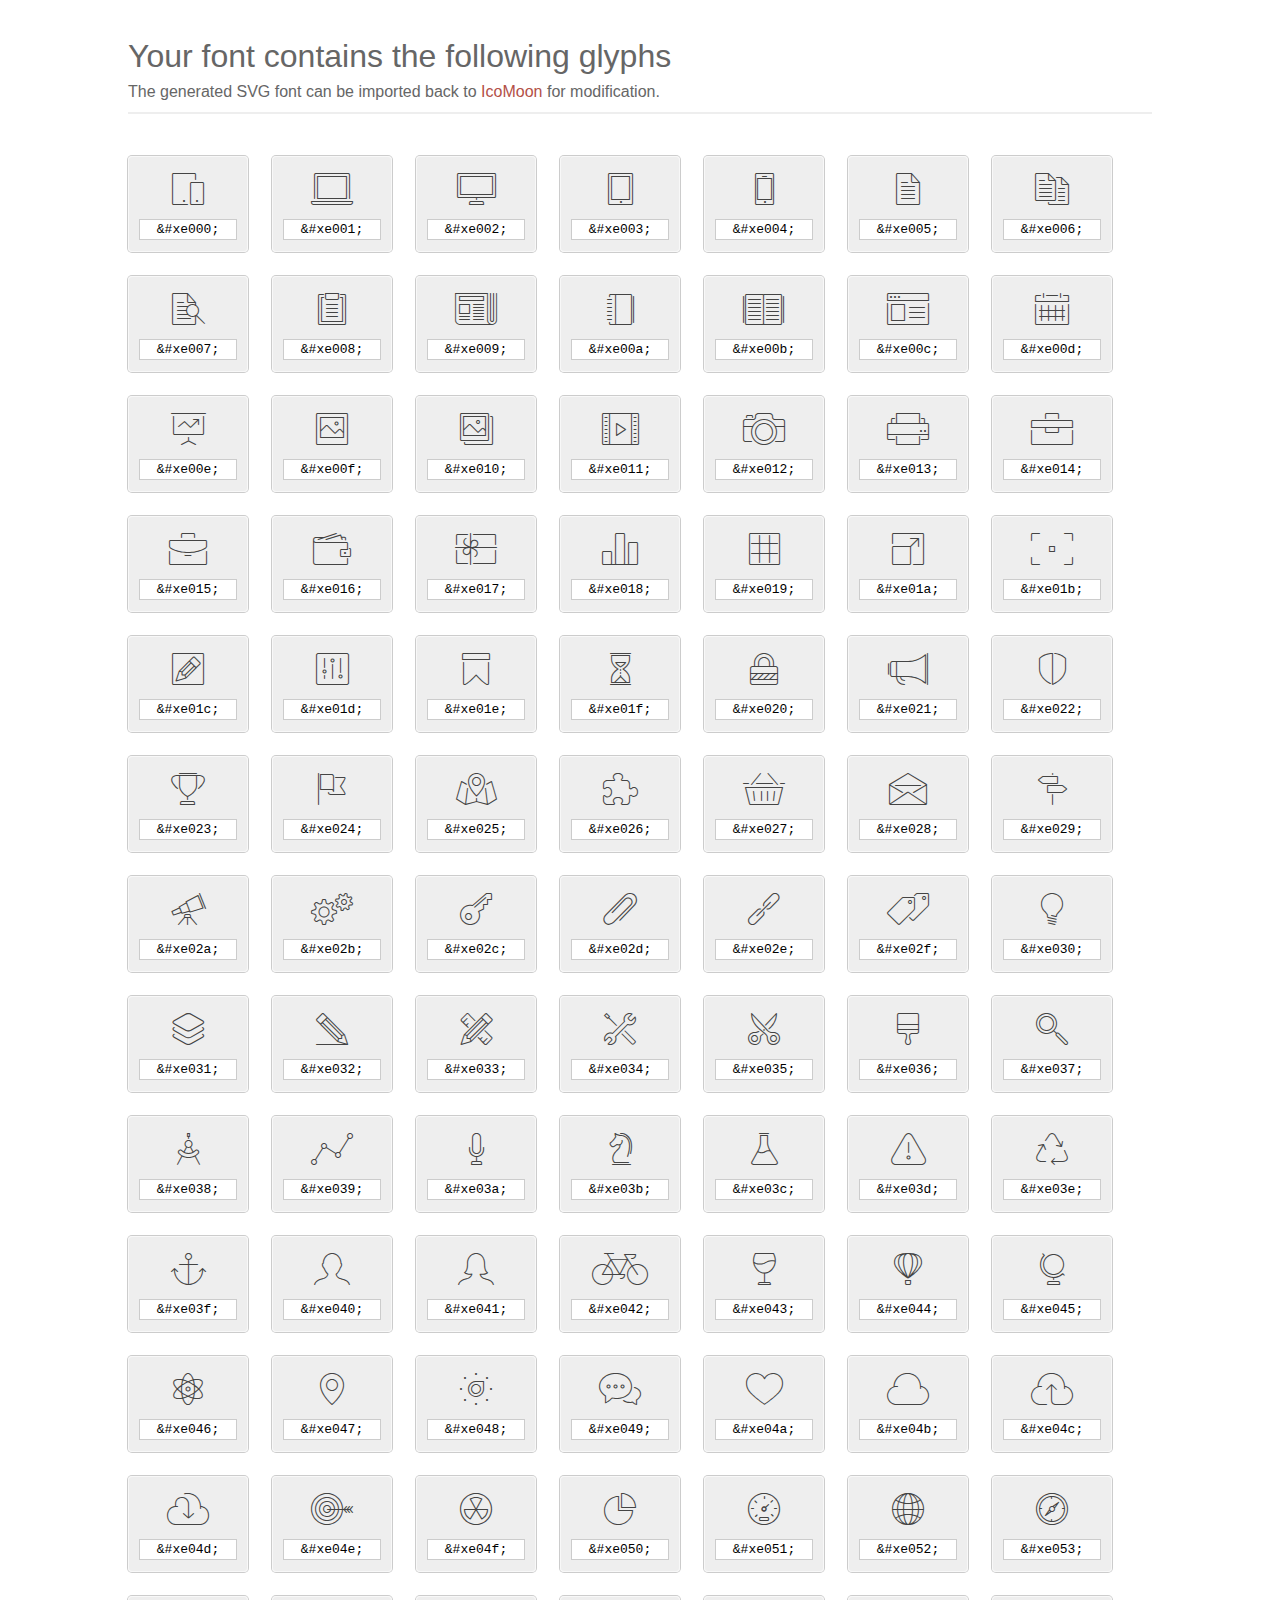
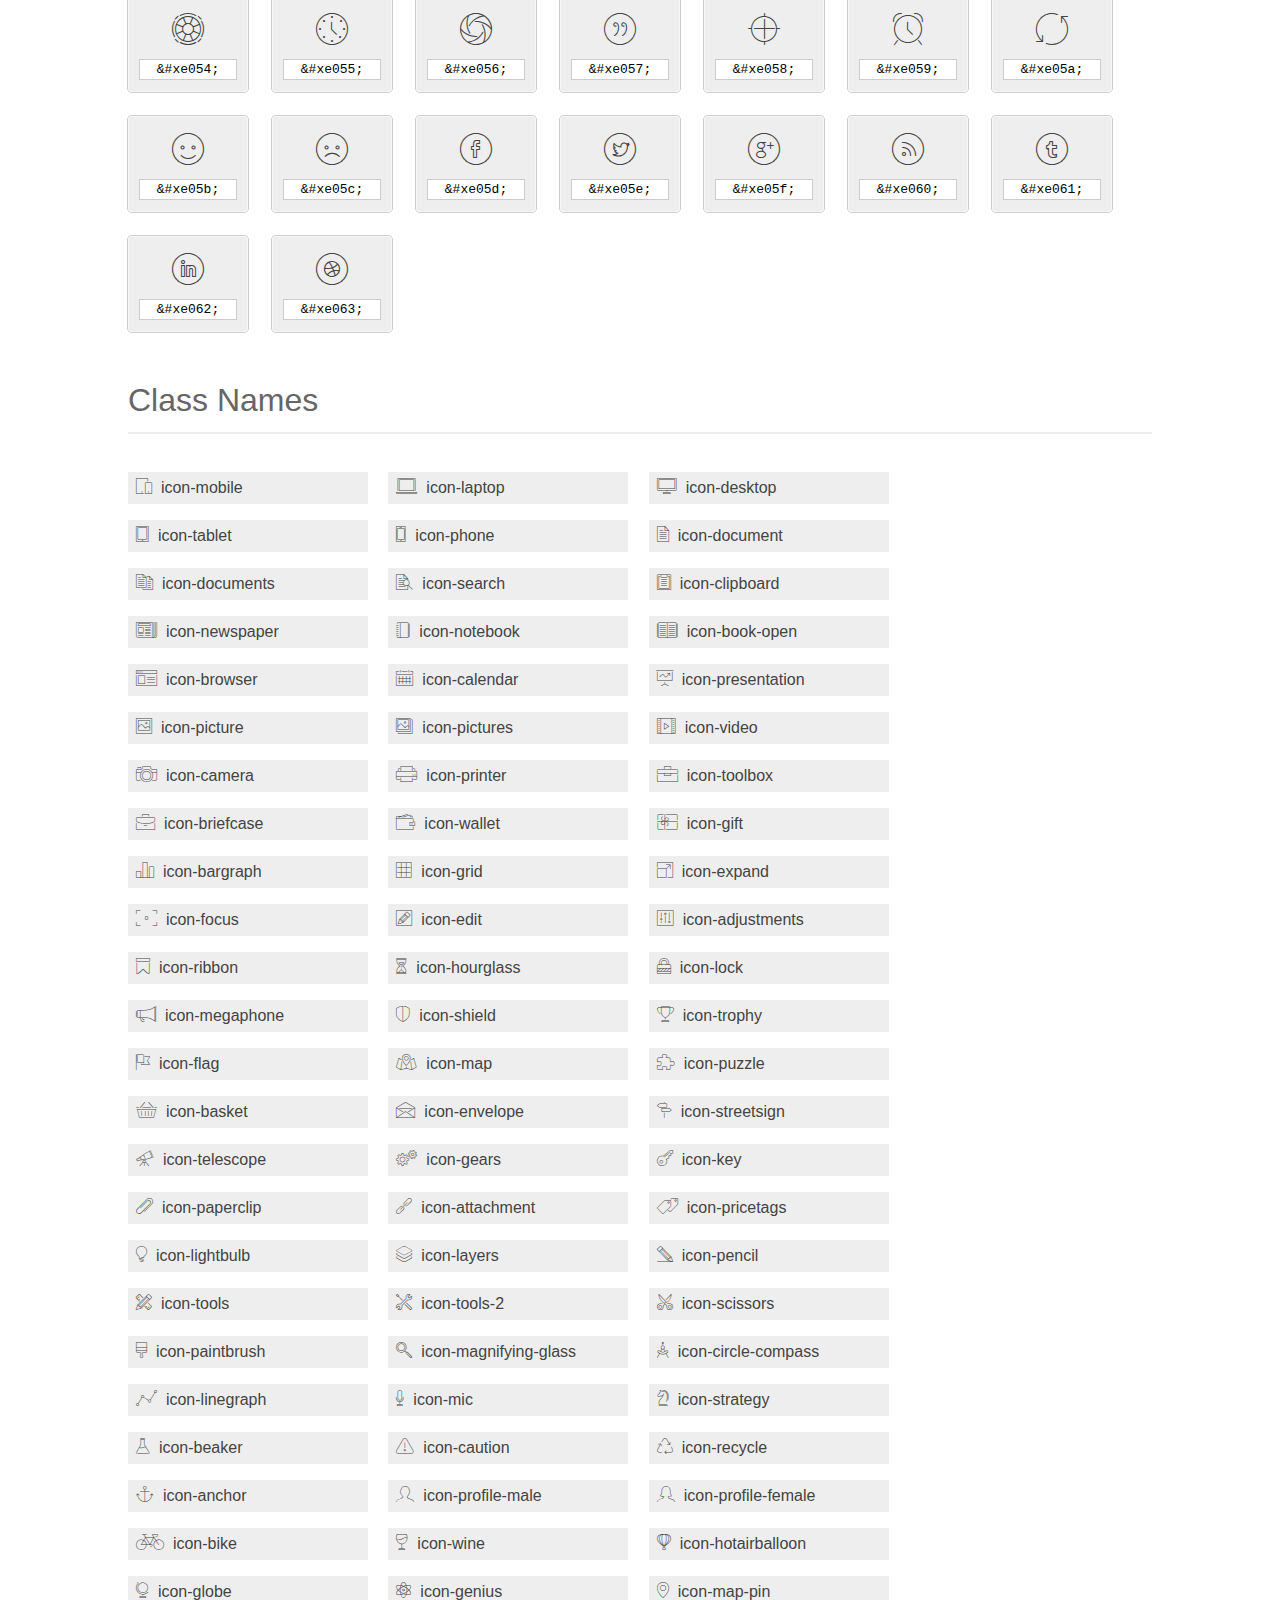
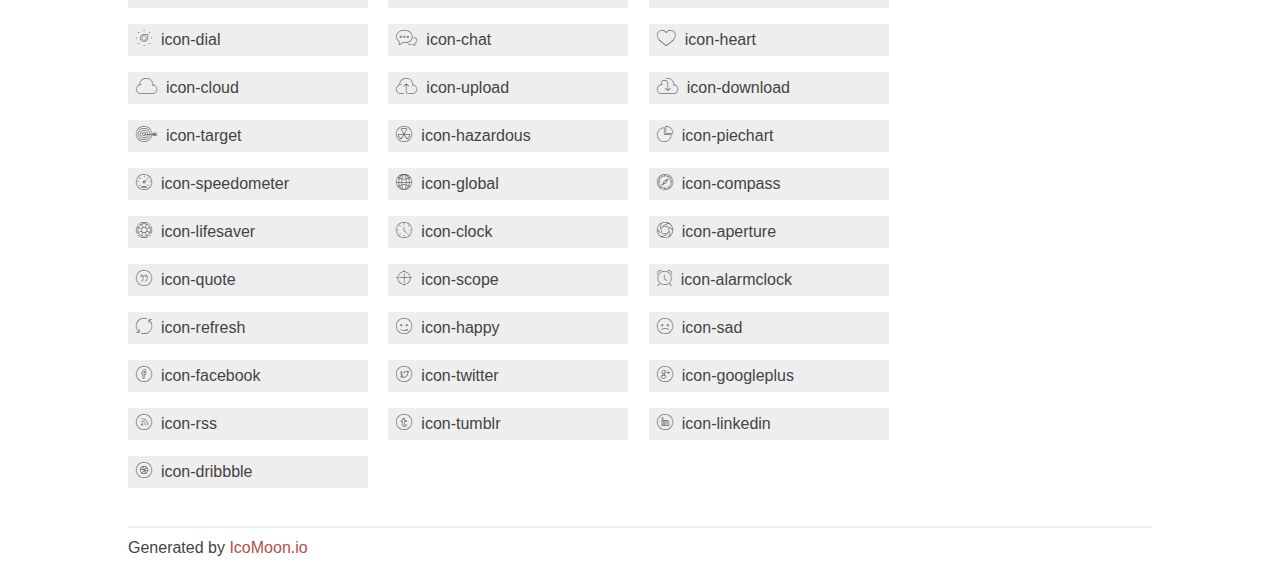
<file: fonts/et-line-font/index.html>
<!doctype html>
<html>
<head>
<title>Your Font/Glyphs</title>
<link rel="stylesheet" href="style.css" />
<!--[if lte IE 7]><script src="lte-ie7.js"></script><![endif]-->
<style>
	section, header, footer {display: block;}
	body {
		font-family: sans-serif;
		color: #444;
		line-height: 1.5;
		font-size: 1em;
	}
	* {
		-moz-box-sizing: border-box;
		-webkit-box-sizing: border-box;
		box-sizing: border-box;
		margin: 0;
		padding: 0;
	}
	.glyph {
		font-size: 16px;
		float: left;
		text-align: center;
		background: #eee;
		padding: .75em;
		margin: .75em 1.5em .75em 0;
		width: 7.5em;
		border-radius: .25em;
		box-shadow: inset 0 0 0 1px #f8f8f8, 0 0 0 1px #CCC;
	}
	.glyph input {
		font-family: consolas, monospace;
		font-size: 13px;
		width: 100%;
		text-align: center;
		border: 0;
		box-shadow: 0 0 0 1px #ccc;
		padding: .125em;
	}
	.w-main {
		width: 80%;
	}
	.centered {
		margin-left: auto;
		margin-right: auto;
	}
	.fs1 {
		font-size: 2em;
	}
	header {
		margin: 2em 0;
		padding-bottom: .5em;
		color: #666;
		box-shadow: 0 2px #eee;
	}
	header h1 {
		font-size: 2em;
		font-weight: normal;
	}
	.clearfix:before, .clearfix:after { content: ""; display: table; }
	.clearfix:after, .clear { clear: both; }
	footer {
		margin-top: 2em;
		padding: .5em 0;
		box-shadow: 0 -2px #eee;
	}
	a, a:visited {
		color: #B35047;
		text-decoration: none;
	}
	a:hover, a:focus {color: #000;}
	.box1 {
		font-size: 16px;
		display: inline-block;
		width: 15em;
		padding: .25em .5em;
		background: #eee;
		margin: .5em 1em .5em 0;
	}
</style>
</head>
<body>
	<div class="w-main centered">
	<section class="mtm clearfix" id="glyphs">
	<header>
		<h1>Your font contains the following glyphs</h1>
		<p>The generated SVG font can be imported back to <a href="http://icomoon.io/app">IcoMoon</a> for modification.</p>
	</header>
	<div class="glyph">
		<div class="fs1" aria-hidden="true" data-icon="&#xe000;"></div>
		<input type="text" readonly="readonly" value="&amp;#xe000;" />
	</div>
	<div class="glyph">
		<div class="fs1" aria-hidden="true" data-icon="&#xe001;"></div>
		<input type="text" readonly="readonly" value="&amp;#xe001;" />
	</div>
	<div class="glyph">
		<div class="fs1" aria-hidden="true" data-icon="&#xe002;"></div>
		<input type="text" readonly="readonly" value="&amp;#xe002;" />
	</div>
	<div class="glyph">
		<div class="fs1" aria-hidden="true" data-icon="&#xe003;"></div>
		<input type="text" readonly="readonly" value="&amp;#xe003;" />
	</div>
	<div class="glyph">
		<div class="fs1" aria-hidden="true" data-icon="&#xe004;"></div>
		<input type="text" readonly="readonly" value="&amp;#xe004;" />
	</div>
	<div class="glyph">
		<div class="fs1" aria-hidden="true" data-icon="&#xe005;"></div>
		<input type="text" readonly="readonly" value="&amp;#xe005;" />
	</div>
	<div class="glyph">
		<div class="fs1" aria-hidden="true" data-icon="&#xe006;"></div>
		<input type="text" readonly="readonly" value="&amp;#xe006;" />
	</div>
	<div class="glyph">
		<div class="fs1" aria-hidden="true" data-icon="&#xe007;"></div>
		<input type="text" readonly="readonly" value="&amp;#xe007;" />
	</div>
	<div class="glyph">
		<div class="fs1" aria-hidden="true" data-icon="&#xe008;"></div>
		<input type="text" readonly="readonly" value="&amp;#xe008;" />
	</div>
	<div class="glyph">
		<div class="fs1" aria-hidden="true" data-icon="&#xe009;"></div>
		<input type="text" readonly="readonly" value="&amp;#xe009;" />
	</div>
	<div class="glyph">
		<div class="fs1" aria-hidden="true" data-icon="&#xe00a;"></div>
		<input type="text" readonly="readonly" value="&amp;#xe00a;" />
	</div>
	<div class="glyph">
		<div class="fs1" aria-hidden="true" data-icon="&#xe00b;"></div>
		<input type="text" readonly="readonly" value="&amp;#xe00b;" />
	</div>
	<div class="glyph">
		<div class="fs1" aria-hidden="true" data-icon="&#xe00c;"></div>
		<input type="text" readonly="readonly" value="&amp;#xe00c;" />
	</div>
	<div class="glyph">
		<div class="fs1" aria-hidden="true" data-icon="&#xe00d;"></div>
		<input type="text" readonly="readonly" value="&amp;#xe00d;" />
	</div>
	<div class="glyph">
		<div class="fs1" aria-hidden="true" data-icon="&#xe00e;"></div>
		<input type="text" readonly="readonly" value="&amp;#xe00e;" />
	</div>
	<div class="glyph">
		<div class="fs1" aria-hidden="true" data-icon="&#xe00f;"></div>
		<input type="text" readonly="readonly" value="&amp;#xe00f;" />
	</div>
	<div class="glyph">
		<div class="fs1" aria-hidden="true" data-icon="&#xe010;"></div>
		<input type="text" readonly="readonly" value="&amp;#xe010;" />
	</div>
	<div class="glyph">
		<div class="fs1" aria-hidden="true" data-icon="&#xe011;"></div>
		<input type="text" readonly="readonly" value="&amp;#xe011;" />
	</div>
	<div class="glyph">
		<div class="fs1" aria-hidden="true" data-icon="&#xe012;"></div>
		<input type="text" readonly="readonly" value="&amp;#xe012;" />
	</div>
	<div class="glyph">
		<div class="fs1" aria-hidden="true" data-icon="&#xe013;"></div>
		<input type="text" readonly="readonly" value="&amp;#xe013;" />
	</div>
	<div class="glyph">
		<div class="fs1" aria-hidden="true" data-icon="&#xe014;"></div>
		<input type="text" readonly="readonly" value="&amp;#xe014;" />
	</div>
	<div class="glyph">
		<div class="fs1" aria-hidden="true" data-icon="&#xe015;"></div>
		<input type="text" readonly="readonly" value="&amp;#xe015;" />
	</div>
	<div class="glyph">
		<div class="fs1" aria-hidden="true" data-icon="&#xe016;"></div>
		<input type="text" readonly="readonly" value="&amp;#xe016;" />
	</div>
	<div class="glyph">
		<div class="fs1" aria-hidden="true" data-icon="&#xe017;"></div>
		<input type="text" readonly="readonly" value="&amp;#xe017;" />
	</div>
	<div class="glyph">
		<div class="fs1" aria-hidden="true" data-icon="&#xe018;"></div>
		<input type="text" readonly="readonly" value="&amp;#xe018;" />
	</div>
	<div class="glyph">
		<div class="fs1" aria-hidden="true" data-icon="&#xe019;"></div>
		<input type="text" readonly="readonly" value="&amp;#xe019;" />
	</div>
	<div class="glyph">
		<div class="fs1" aria-hidden="true" data-icon="&#xe01a;"></div>
		<input type="text" readonly="readonly" value="&amp;#xe01a;" />
	</div>
	<div class="glyph">
		<div class="fs1" aria-hidden="true" data-icon="&#xe01b;"></div>
		<input type="text" readonly="readonly" value="&amp;#xe01b;" />
	</div>
	<div class="glyph">
		<div class="fs1" aria-hidden="true" data-icon="&#xe01c;"></div>
		<input type="text" readonly="readonly" value="&amp;#xe01c;" />
	</div>
	<div class="glyph">
		<div class="fs1" aria-hidden="true" data-icon="&#xe01d;"></div>
		<input type="text" readonly="readonly" value="&amp;#xe01d;" />
	</div>
	<div class="glyph">
		<div class="fs1" aria-hidden="true" data-icon="&#xe01e;"></div>
		<input type="text" readonly="readonly" value="&amp;#xe01e;" />
	</div>
	<div class="glyph">
		<div class="fs1" aria-hidden="true" data-icon="&#xe01f;"></div>
		<input type="text" readonly="readonly" value="&amp;#xe01f;" />
	</div>
	<div class="glyph">
		<div class="fs1" aria-hidden="true" data-icon="&#xe020;"></div>
		<input type="text" readonly="readonly" value="&amp;#xe020;" />
	</div>
	<div class="glyph">
		<div class="fs1" aria-hidden="true" data-icon="&#xe021;"></div>
		<input type="text" readonly="readonly" value="&amp;#xe021;" />
	</div>
	<div class="glyph">
		<div class="fs1" aria-hidden="true" data-icon="&#xe022;"></div>
		<input type="text" readonly="readonly" value="&amp;#xe022;" />
	</div>
	<div class="glyph">
		<div class="fs1" aria-hidden="true" data-icon="&#xe023;"></div>
		<input type="text" readonly="readonly" value="&amp;#xe023;" />
	</div>
	<div class="glyph">
		<div class="fs1" aria-hidden="true" data-icon="&#xe024;"></div>
		<input type="text" readonly="readonly" value="&amp;#xe024;" />
	</div>
	<div class="glyph">
		<div class="fs1" aria-hidden="true" data-icon="&#xe025;"></div>
		<input type="text" readonly="readonly" value="&amp;#xe025;" />
	</div>
	<div class="glyph">
		<div class="fs1" aria-hidden="true" data-icon="&#xe026;"></div>
		<input type="text" readonly="readonly" value="&amp;#xe026;" />
	</div>
	<div class="glyph">
		<div class="fs1" aria-hidden="true" data-icon="&#xe027;"></div>
		<input type="text" readonly="readonly" value="&amp;#xe027;" />
	</div>
	<div class="glyph">
		<div class="fs1" aria-hidden="true" data-icon="&#xe028;"></div>
		<input type="text" readonly="readonly" value="&amp;#xe028;" />
	</div>
	<div class="glyph">
		<div class="fs1" aria-hidden="true" data-icon="&#xe029;"></div>
		<input type="text" readonly="readonly" value="&amp;#xe029;" />
	</div>
	<div class="glyph">
		<div class="fs1" aria-hidden="true" data-icon="&#xe02a;"></div>
		<input type="text" readonly="readonly" value="&amp;#xe02a;" />
	</div>
	<div class="glyph">
		<div class="fs1" aria-hidden="true" data-icon="&#xe02b;"></div>
		<input type="text" readonly="readonly" value="&amp;#xe02b;" />
	</div>
	<div class="glyph">
		<div class="fs1" aria-hidden="true" data-icon="&#xe02c;"></div>
		<input type="text" readonly="readonly" value="&amp;#xe02c;" />
	</div>
	<div class="glyph">
		<div class="fs1" aria-hidden="true" data-icon="&#xe02d;"></div>
		<input type="text" readonly="readonly" value="&amp;#xe02d;" />
	</div>
	<div class="glyph">
		<div class="fs1" aria-hidden="true" data-icon="&#xe02e;"></div>
		<input type="text" readonly="readonly" value="&amp;#xe02e;" />
	</div>
	<div class="glyph">
		<div class="fs1" aria-hidden="true" data-icon="&#xe02f;"></div>
		<input type="text" readonly="readonly" value="&amp;#xe02f;" />
	</div>
	<div class="glyph">
		<div class="fs1" aria-hidden="true" data-icon="&#xe030;"></div>
		<input type="text" readonly="readonly" value="&amp;#xe030;" />
	</div>
	<div class="glyph">
		<div class="fs1" aria-hidden="true" data-icon="&#xe031;"></div>
		<input type="text" readonly="readonly" value="&amp;#xe031;" />
	</div>
	<div class="glyph">
		<div class="fs1" aria-hidden="true" data-icon="&#xe032;"></div>
		<input type="text" readonly="readonly" value="&amp;#xe032;" />
	</div>
	<div class="glyph">
		<div class="fs1" aria-hidden="true" data-icon="&#xe033;"></div>
		<input type="text" readonly="readonly" value="&amp;#xe033;" />
	</div>
	<div class="glyph">
		<div class="fs1" aria-hidden="true" data-icon="&#xe034;"></div>
		<input type="text" readonly="readonly" value="&amp;#xe034;" />
	</div>
	<div class="glyph">
		<div class="fs1" aria-hidden="true" data-icon="&#xe035;"></div>
		<input type="text" readonly="readonly" value="&amp;#xe035;" />
	</div>
	<div class="glyph">
		<div class="fs1" aria-hidden="true" data-icon="&#xe036;"></div>
		<input type="text" readonly="readonly" value="&amp;#xe036;" />
	</div>
	<div class="glyph">
		<div class="fs1" aria-hidden="true" data-icon="&#xe037;"></div>
		<input type="text" readonly="readonly" value="&amp;#xe037;" />
	</div>
	<div class="glyph">
		<div class="fs1" aria-hidden="true" data-icon="&#xe038;"></div>
		<input type="text" readonly="readonly" value="&amp;#xe038;" />
	</div>
	<div class="glyph">
		<div class="fs1" aria-hidden="true" data-icon="&#xe039;"></div>
		<input type="text" readonly="readonly" value="&amp;#xe039;" />
	</div>
	<div class="glyph">
		<div class="fs1" aria-hidden="true" data-icon="&#xe03a;"></div>
		<input type="text" readonly="readonly" value="&amp;#xe03a;" />
	</div>
	<div class="glyph">
		<div class="fs1" aria-hidden="true" data-icon="&#xe03b;"></div>
		<input type="text" readonly="readonly" value="&amp;#xe03b;" />
	</div>
	<div class="glyph">
		<div class="fs1" aria-hidden="true" data-icon="&#xe03c;"></div>
		<input type="text" readonly="readonly" value="&amp;#xe03c;" />
	</div>
	<div class="glyph">
		<div class="fs1" aria-hidden="true" data-icon="&#xe03d;"></div>
		<input type="text" readonly="readonly" value="&amp;#xe03d;" />
	</div>
	<div class="glyph">
		<div class="fs1" aria-hidden="true" data-icon="&#xe03e;"></div>
		<input type="text" readonly="readonly" value="&amp;#xe03e;" />
	</div>
	<div class="glyph">
		<div class="fs1" aria-hidden="true" data-icon="&#xe03f;"></div>
		<input type="text" readonly="readonly" value="&amp;#xe03f;" />
	</div>
	<div class="glyph">
		<div class="fs1" aria-hidden="true" data-icon="&#xe040;"></div>
		<input type="text" readonly="readonly" value="&amp;#xe040;" />
	</div>
	<div class="glyph">
		<div class="fs1" aria-hidden="true" data-icon="&#xe041;"></div>
		<input type="text" readonly="readonly" value="&amp;#xe041;" />
	</div>
	<div class="glyph">
		<div class="fs1" aria-hidden="true" data-icon="&#xe042;"></div>
		<input type="text" readonly="readonly" value="&amp;#xe042;" />
	</div>
	<div class="glyph">
		<div class="fs1" aria-hidden="true" data-icon="&#xe043;"></div>
		<input type="text" readonly="readonly" value="&amp;#xe043;" />
	</div>
	<div class="glyph">
		<div class="fs1" aria-hidden="true" data-icon="&#xe044;"></div>
		<input type="text" readonly="readonly" value="&amp;#xe044;" />
	</div>
	<div class="glyph">
		<div class="fs1" aria-hidden="true" data-icon="&#xe045;"></div>
		<input type="text" readonly="readonly" value="&amp;#xe045;" />
	</div>
	<div class="glyph">
		<div class="fs1" aria-hidden="true" data-icon="&#xe046;"></div>
		<input type="text" readonly="readonly" value="&amp;#xe046;" />
	</div>
	<div class="glyph">
		<div class="fs1" aria-hidden="true" data-icon="&#xe047;"></div>
		<input type="text" readonly="readonly" value="&amp;#xe047;" />
	</div>
	<div class="glyph">
		<div class="fs1" aria-hidden="true" data-icon="&#xe048;"></div>
		<input type="text" readonly="readonly" value="&amp;#xe048;" />
	</div>
	<div class="glyph">
		<div class="fs1" aria-hidden="true" data-icon="&#xe049;"></div>
		<input type="text" readonly="readonly" value="&amp;#xe049;" />
	</div>
	<div class="glyph">
		<div class="fs1" aria-hidden="true" data-icon="&#xe04a;"></div>
		<input type="text" readonly="readonly" value="&amp;#xe04a;" />
	</div>
	<div class="glyph">
		<div class="fs1" aria-hidden="true" data-icon="&#xe04b;"></div>
		<input type="text" readonly="readonly" value="&amp;#xe04b;" />
	</div>
	<div class="glyph">
		<div class="fs1" aria-hidden="true" data-icon="&#xe04c;"></div>
		<input type="text" readonly="readonly" value="&amp;#xe04c;" />
	</div>
	<div class="glyph">
		<div class="fs1" aria-hidden="true" data-icon="&#xe04d;"></div>
		<input type="text" readonly="readonly" value="&amp;#xe04d;" />
	</div>
	<div class="glyph">
		<div class="fs1" aria-hidden="true" data-icon="&#xe04e;"></div>
		<input type="text" readonly="readonly" value="&amp;#xe04e;" />
	</div>
	<div class="glyph">
		<div class="fs1" aria-hidden="true" data-icon="&#xe04f;"></div>
		<input type="text" readonly="readonly" value="&amp;#xe04f;" />
	</div>
	<div class="glyph">
		<div class="fs1" aria-hidden="true" data-icon="&#xe050;"></div>
		<input type="text" readonly="readonly" value="&amp;#xe050;" />
	</div>
	<div class="glyph">
		<div class="fs1" aria-hidden="true" data-icon="&#xe051;"></div>
		<input type="text" readonly="readonly" value="&amp;#xe051;" />
	</div>
	<div class="glyph">
		<div class="fs1" aria-hidden="true" data-icon="&#xe052;"></div>
		<input type="text" readonly="readonly" value="&amp;#xe052;" />
	</div>
	<div class="glyph">
		<div class="fs1" aria-hidden="true" data-icon="&#xe053;"></div>
		<input type="text" readonly="readonly" value="&amp;#xe053;" />
	</div>
	<div class="glyph">
		<div class="fs1" aria-hidden="true" data-icon="&#xe054;"></div>
		<input type="text" readonly="readonly" value="&amp;#xe054;" />
	</div>
	<div class="glyph">
		<div class="fs1" aria-hidden="true" data-icon="&#xe055;"></div>
		<input type="text" readonly="readonly" value="&amp;#xe055;" />
	</div>
	<div class="glyph">
		<div class="fs1" aria-hidden="true" data-icon="&#xe056;"></div>
		<input type="text" readonly="readonly" value="&amp;#xe056;" />
	</div>
	<div class="glyph">
		<div class="fs1" aria-hidden="true" data-icon="&#xe057;"></div>
		<input type="text" readonly="readonly" value="&amp;#xe057;" />
	</div>
	<div class="glyph">
		<div class="fs1" aria-hidden="true" data-icon="&#xe058;"></div>
		<input type="text" readonly="readonly" value="&amp;#xe058;" />
	</div>
	<div class="glyph">
		<div class="fs1" aria-hidden="true" data-icon="&#xe059;"></div>
		<input type="text" readonly="readonly" value="&amp;#xe059;" />
	</div>
	<div class="glyph">
		<div class="fs1" aria-hidden="true" data-icon="&#xe05a;"></div>
		<input type="text" readonly="readonly" value="&amp;#xe05a;" />
	</div>
	<div class="glyph">
		<div class="fs1" aria-hidden="true" data-icon="&#xe05b;"></div>
		<input type="text" readonly="readonly" value="&amp;#xe05b;" />
	</div>
	<div class="glyph">
		<div class="fs1" aria-hidden="true" data-icon="&#xe05c;"></div>
		<input type="text" readonly="readonly" value="&amp;#xe05c;" />
	</div>
	<div class="glyph">
		<div class="fs1" aria-hidden="true" data-icon="&#xe05d;"></div>
		<input type="text" readonly="readonly" value="&amp;#xe05d;" />
	</div>
	<div class="glyph">
		<div class="fs1" aria-hidden="true" data-icon="&#xe05e;"></div>
		<input type="text" readonly="readonly" value="&amp;#xe05e;" />
	</div>
	<div class="glyph">
		<div class="fs1" aria-hidden="true" data-icon="&#xe05f;"></div>
		<input type="text" readonly="readonly" value="&amp;#xe05f;" />
	</div>
	<div class="glyph">
		<div class="fs1" aria-hidden="true" data-icon="&#xe060;"></div>
		<input type="text" readonly="readonly" value="&amp;#xe060;" />
	</div>
	<div class="glyph">
		<div class="fs1" aria-hidden="true" data-icon="&#xe061;"></div>
		<input type="text" readonly="readonly" value="&amp;#xe061;" />
	</div>
	<div class="glyph">
		<div class="fs1" aria-hidden="true" data-icon="&#xe062;"></div>
		<input type="text" readonly="readonly" value="&amp;#xe062;" />
	</div>
	<div class="glyph">
		<div class="fs1" aria-hidden="true" data-icon="&#xe063;"></div>
		<input type="text" readonly="readonly" value="&amp;#xe063;" />
	</div>
	</section>
	<div class="clear"></div>
	<section class="mtm clearfix" id="glyphs">
	<header>
		<h1>Class Names</h1>
	</header>
	<span class="box1">
		<span aria-hidden="true" class="icon-mobile"></span>
		&nbsp;icon-mobile
	</span>
	<span class="box1">
		<span aria-hidden="true" class="icon-laptop"></span>
		&nbsp;icon-laptop
	</span>
	<span class="box1">
		<span aria-hidden="true" class="icon-desktop"></span>
		&nbsp;icon-desktop
	</span>
	<span class="box1">
		<span aria-hidden="true" class="icon-tablet"></span>
		&nbsp;icon-tablet
	</span>
	<span class="box1">
		<span aria-hidden="true" class="icon-phone"></span>
		&nbsp;icon-phone
	</span>
	<span class="box1">
		<span aria-hidden="true" class="icon-document"></span>
		&nbsp;icon-document
	</span>
	<span class="box1">
		<span aria-hidden="true" class="icon-documents"></span>
		&nbsp;icon-documents
	</span>
	<span class="box1">
		<span aria-hidden="true" class="icon-search"></span>
		&nbsp;icon-search
	</span>
	<span class="box1">
		<span aria-hidden="true" class="icon-clipboard"></span>
		&nbsp;icon-clipboard
	</span>
	<span class="box1">
		<span aria-hidden="true" class="icon-newspaper"></span>
		&nbsp;icon-newspaper
	</span>
	<span class="box1">
		<span aria-hidden="true" class="icon-notebook"></span>
		&nbsp;icon-notebook
	</span>
	<span class="box1">
		<span aria-hidden="true" class="icon-book-open"></span>
		&nbsp;icon-book-open
	</span>
	<span class="box1">
		<span aria-hidden="true" class="icon-browser"></span>
		&nbsp;icon-browser
	</span>
	<span class="box1">
		<span aria-hidden="true" class="icon-calendar"></span>
		&nbsp;icon-calendar
	</span>
	<span class="box1">
		<span aria-hidden="true" class="icon-presentation"></span>
		&nbsp;icon-presentation
	</span>
	<span class="box1">
		<span aria-hidden="true" class="icon-picture"></span>
		&nbsp;icon-picture
	</span>
	<span class="box1">
		<span aria-hidden="true" class="icon-pictures"></span>
		&nbsp;icon-pictures
	</span>
	<span class="box1">
		<span aria-hidden="true" class="icon-video"></span>
		&nbsp;icon-video
	</span>
	<span class="box1">
		<span aria-hidden="true" class="icon-camera"></span>
		&nbsp;icon-camera
	</span>
	<span class="box1">
		<span aria-hidden="true" class="icon-printer"></span>
		&nbsp;icon-printer
	</span>
	<span class="box1">
		<span aria-hidden="true" class="icon-toolbox"></span>
		&nbsp;icon-toolbox
	</span>
	<span class="box1">
		<span aria-hidden="true" class="icon-briefcase"></span>
		&nbsp;icon-briefcase
	</span>
	<span class="box1">
		<span aria-hidden="true" class="icon-wallet"></span>
		&nbsp;icon-wallet
	</span>
	<span class="box1">
		<span aria-hidden="true" class="icon-gift"></span>
		&nbsp;icon-gift
	</span>
	<span class="box1">
		<span aria-hidden="true" class="icon-bargraph"></span>
		&nbsp;icon-bargraph
	</span>
	<span class="box1">
		<span aria-hidden="true" class="icon-grid"></span>
		&nbsp;icon-grid
	</span>
	<span class="box1">
		<span aria-hidden="true" class="icon-expand"></span>
		&nbsp;icon-expand
	</span>
	<span class="box1">
		<span aria-hidden="true" class="icon-focus"></span>
		&nbsp;icon-focus
	</span>
	<span class="box1">
		<span aria-hidden="true" class="icon-edit"></span>
		&nbsp;icon-edit
	</span>
	<span class="box1">
		<span aria-hidden="true" class="icon-adjustments"></span>
		&nbsp;icon-adjustments
	</span>
	<span class="box1">
		<span aria-hidden="true" class="icon-ribbon"></span>
		&nbsp;icon-ribbon
	</span>
	<span class="box1">
		<span aria-hidden="true" class="icon-hourglass"></span>
		&nbsp;icon-hourglass
	</span>
	<span class="box1">
		<span aria-hidden="true" class="icon-lock"></span>
		&nbsp;icon-lock
	</span>
	<span class="box1">
		<span aria-hidden="true" class="icon-megaphone"></span>
		&nbsp;icon-megaphone
	</span>
	<span class="box1">
		<span aria-hidden="true" class="icon-shield"></span>
		&nbsp;icon-shield
	</span>
	<span class="box1">
		<span aria-hidden="true" class="icon-trophy"></span>
		&nbsp;icon-trophy
	</span>
	<span class="box1">
		<span aria-hidden="true" class="icon-flag"></span>
		&nbsp;icon-flag
	</span>
	<span class="box1">
		<span aria-hidden="true" class="icon-map"></span>
		&nbsp;icon-map
	</span>
	<span class="box1">
		<span aria-hidden="true" class="icon-puzzle"></span>
		&nbsp;icon-puzzle
	</span>
	<span class="box1">
		<span aria-hidden="true" class="icon-basket"></span>
		&nbsp;icon-basket
	</span>
	<span class="box1">
		<span aria-hidden="true" class="icon-envelope"></span>
		&nbsp;icon-envelope
	</span>
	<span class="box1">
		<span aria-hidden="true" class="icon-streetsign"></span>
		&nbsp;icon-streetsign
	</span>
	<span class="box1">
		<span aria-hidden="true" class="icon-telescope"></span>
		&nbsp;icon-telescope
	</span>
	<span class="box1">
		<span aria-hidden="true" class="icon-gears"></span>
		&nbsp;icon-gears
	</span>
	<span class="box1">
		<span aria-hidden="true" class="icon-key"></span>
		&nbsp;icon-key
	</span>
	<span class="box1">
		<span aria-hidden="true" class="icon-paperclip"></span>
		&nbsp;icon-paperclip
	</span>
	<span class="box1">
		<span aria-hidden="true" class="icon-attachment"></span>
		&nbsp;icon-attachment
	</span>
	<span class="box1">
		<span aria-hidden="true" class="icon-pricetags"></span>
		&nbsp;icon-pricetags
	</span>
	<span class="box1">
		<span aria-hidden="true" class="icon-lightbulb"></span>
		&nbsp;icon-lightbulb
	</span>
	<span class="box1">
		<span aria-hidden="true" class="icon-layers"></span>
		&nbsp;icon-layers
	</span>
	<span class="box1">
		<span aria-hidden="true" class="icon-pencil"></span>
		&nbsp;icon-pencil
	</span>
	<span class="box1">
		<span aria-hidden="true" class="icon-tools"></span>
		&nbsp;icon-tools
	</span>
	<span class="box1">
		<span aria-hidden="true" class="icon-tools-2"></span>
		&nbsp;icon-tools-2
	</span>
	<span class="box1">
		<span aria-hidden="true" class="icon-scissors"></span>
		&nbsp;icon-scissors
	</span>
	<span class="box1">
		<span aria-hidden="true" class="icon-paintbrush"></span>
		&nbsp;icon-paintbrush
	</span>
	<span class="box1">
		<span aria-hidden="true" class="icon-magnifying-glass"></span>
		&nbsp;icon-magnifying-glass
	</span>
	<span class="box1">
		<span aria-hidden="true" class="icon-circle-compass"></span>
		&nbsp;icon-circle-compass
	</span>
	<span class="box1">
		<span aria-hidden="true" class="icon-linegraph"></span>
		&nbsp;icon-linegraph
	</span>
	<span class="box1">
		<span aria-hidden="true" class="icon-mic"></span>
		&nbsp;icon-mic
	</span>
	<span class="box1">
		<span aria-hidden="true" class="icon-strategy"></span>
		&nbsp;icon-strategy
	</span>
	<span class="box1">
		<span aria-hidden="true" class="icon-beaker"></span>
		&nbsp;icon-beaker
	</span>
	<span class="box1">
		<span aria-hidden="true" class="icon-caution"></span>
		&nbsp;icon-caution
	</span>
	<span class="box1">
		<span aria-hidden="true" class="icon-recycle"></span>
		&nbsp;icon-recycle
	</span>
	<span class="box1">
		<span aria-hidden="true" class="icon-anchor"></span>
		&nbsp;icon-anchor
	</span>
	<span class="box1">
		<span aria-hidden="true" class="icon-profile-male"></span>
		&nbsp;icon-profile-male
	</span>
	<span class="box1">
		<span aria-hidden="true" class="icon-profile-female"></span>
		&nbsp;icon-profile-female
	</span>
	<span class="box1">
		<span aria-hidden="true" class="icon-bike"></span>
		&nbsp;icon-bike
	</span>
	<span class="box1">
		<span aria-hidden="true" class="icon-wine"></span>
		&nbsp;icon-wine
	</span>
	<span class="box1">
		<span aria-hidden="true" class="icon-hotairballoon"></span>
		&nbsp;icon-hotairballoon
	</span>
	<span class="box1">
		<span aria-hidden="true" class="icon-globe"></span>
		&nbsp;icon-globe
	</span>
	<span class="box1">
		<span aria-hidden="true" class="icon-genius"></span>
		&nbsp;icon-genius
	</span>
	<span class="box1">
		<span aria-hidden="true" class="icon-map-pin"></span>
		&nbsp;icon-map-pin
	</span>
	<span class="box1">
		<span aria-hidden="true" class="icon-dial"></span>
		&nbsp;icon-dial
	</span>
	<span class="box1">
		<span aria-hidden="true" class="icon-chat"></span>
		&nbsp;icon-chat
	</span>
	<span class="box1">
		<span aria-hidden="true" class="icon-heart"></span>
		&nbsp;icon-heart
	</span>
	<span class="box1">
		<span aria-hidden="true" class="icon-cloud"></span>
		&nbsp;icon-cloud
	</span>
	<span class="box1">
		<span aria-hidden="true" class="icon-upload"></span>
		&nbsp;icon-upload
	</span>
	<span class="box1">
		<span aria-hidden="true" class="icon-download"></span>
		&nbsp;icon-download
	</span>
	<span class="box1">
		<span aria-hidden="true" class="icon-target"></span>
		&nbsp;icon-target
	</span>
	<span class="box1">
		<span aria-hidden="true" class="icon-hazardous"></span>
		&nbsp;icon-hazardous
	</span>
	<span class="box1">
		<span aria-hidden="true" class="icon-piechart"></span>
		&nbsp;icon-piechart
	</span>
	<span class="box1">
		<span aria-hidden="true" class="icon-speedometer"></span>
		&nbsp;icon-speedometer
	</span>
	<span class="box1">
		<span aria-hidden="true" class="icon-global"></span>
		&nbsp;icon-global
	</span>
	<span class="box1">
		<span aria-hidden="true" class="icon-compass"></span>
		&nbsp;icon-compass
	</span>
	<span class="box1">
		<span aria-hidden="true" class="icon-lifesaver"></span>
		&nbsp;icon-lifesaver
	</span>
	<span class="box1">
		<span aria-hidden="true" class="icon-clock"></span>
		&nbsp;icon-clock
	</span>
	<span class="box1">
		<span aria-hidden="true" class="icon-aperture"></span>
		&nbsp;icon-aperture
	</span>
	<span class="box1">
		<span aria-hidden="true" class="icon-quote"></span>
		&nbsp;icon-quote
	</span>
	<span class="box1">
		<span aria-hidden="true" class="icon-scope"></span>
		&nbsp;icon-scope
	</span>
	<span class="box1">
		<span aria-hidden="true" class="icon-alarmclock"></span>
		&nbsp;icon-alarmclock
	</span>
	<span class="box1">
		<span aria-hidden="true" class="icon-refresh"></span>
		&nbsp;icon-refresh
	</span>
	<span class="box1">
		<span aria-hidden="true" class="icon-happy"></span>
		&nbsp;icon-happy
	</span>
	<span class="box1">
		<span aria-hidden="true" class="icon-sad"></span>
		&nbsp;icon-sad
	</span>
	<span class="box1">
		<span aria-hidden="true" class="icon-facebook"></span>
		&nbsp;icon-facebook
	</span>
	<span class="box1">
		<span aria-hidden="true" class="icon-twitter"></span>
		&nbsp;icon-twitter
	</span>
	<span class="box1">
		<span aria-hidden="true" class="icon-googleplus"></span>
		&nbsp;icon-googleplus
	</span>
	<span class="box1">
		<span aria-hidden="true" class="icon-rss"></span>
		&nbsp;icon-rss
	</span>
	<span class="box1">
		<span aria-hidden="true" class="icon-tumblr"></span>
		&nbsp;icon-tumblr
	</span>
	<span class="box1">
		<span aria-hidden="true" class="icon-linkedin"></span>
		&nbsp;icon-linkedin
	</span>
	<span class="box1">
		<span aria-hidden="true" class="icon-dribbble"></span>
		&nbsp;icon-dribbble
	</span>
	</section>
	<footer>
		<p>Generated by <a href="http://icomoon.io">IcoMoon.io</a></p>
	</footer>
	</div>
	<script>
	document.getElementById("glyphs").addEventListener("click", function(e) {
		var target = e.target;
		if (target.tagName === "INPUT") {
			target.select();
		}
	});
	</script>
</body>
</html>
</file>
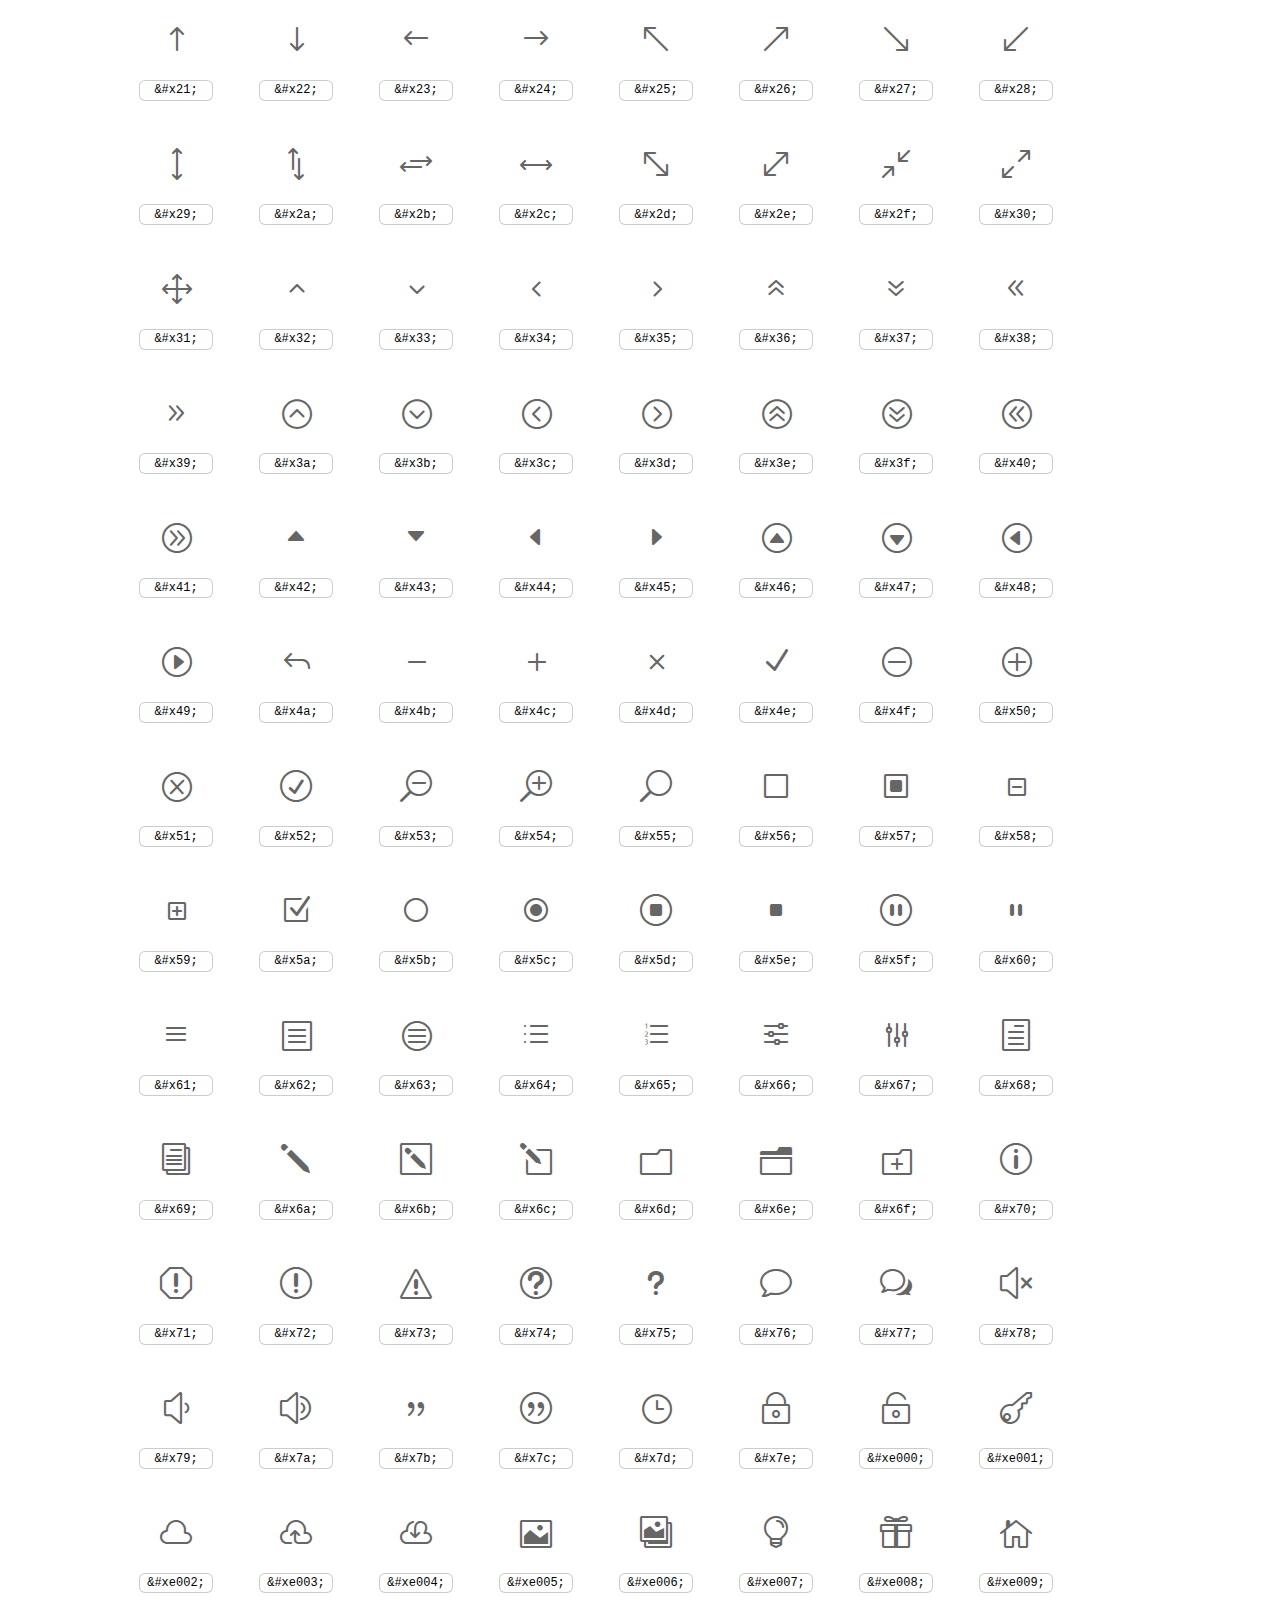
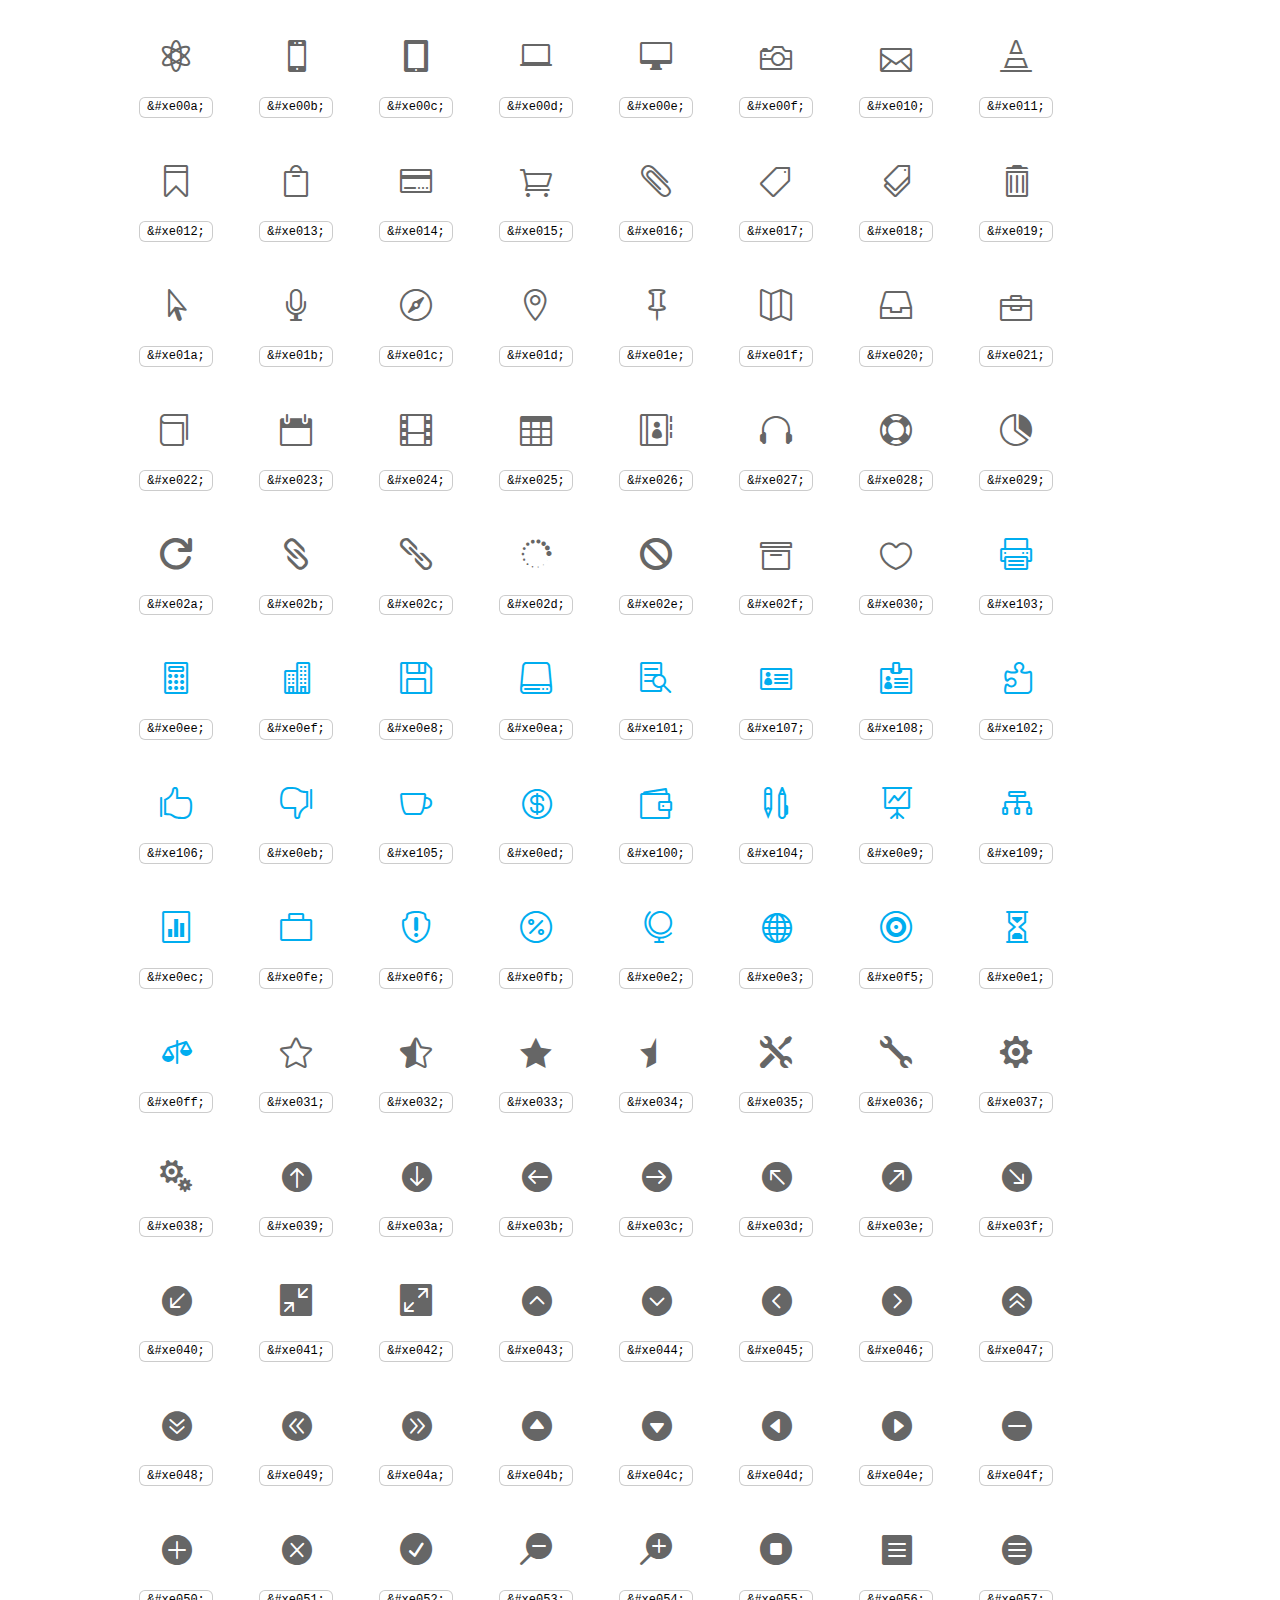
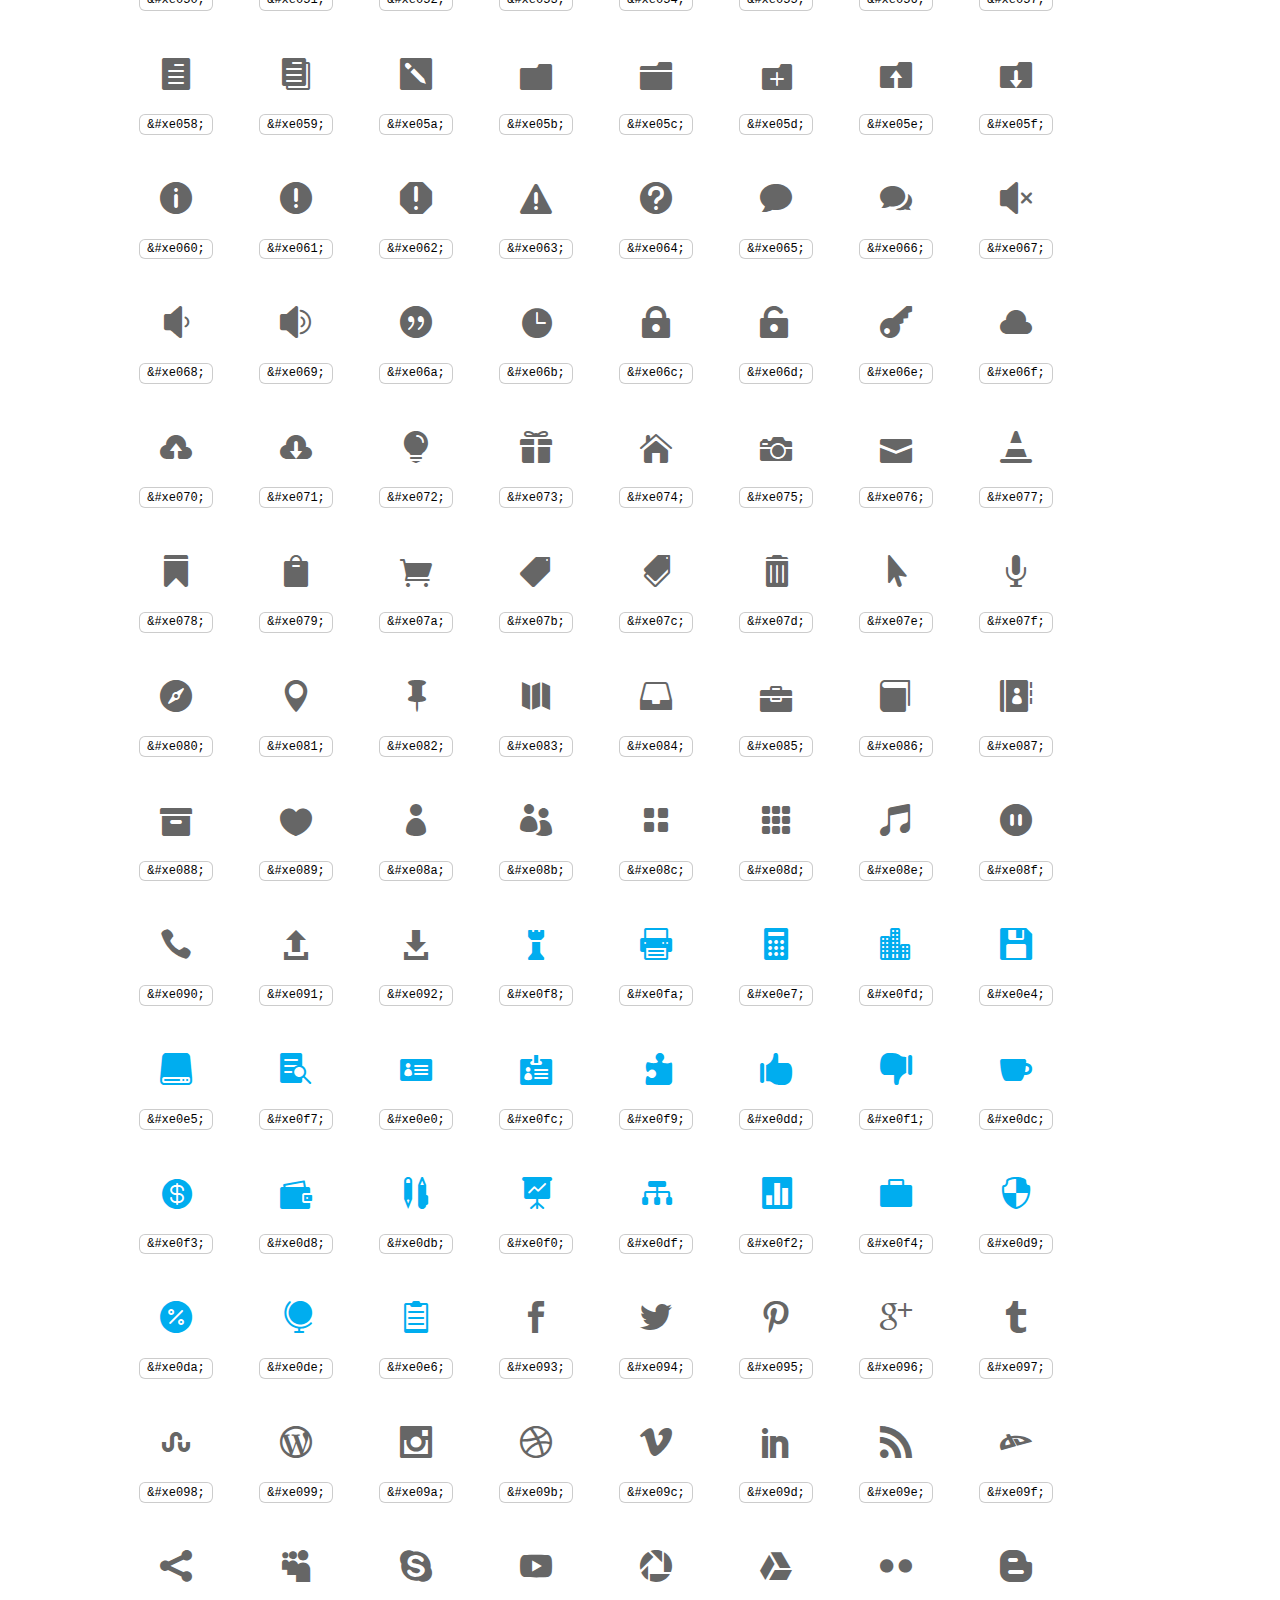
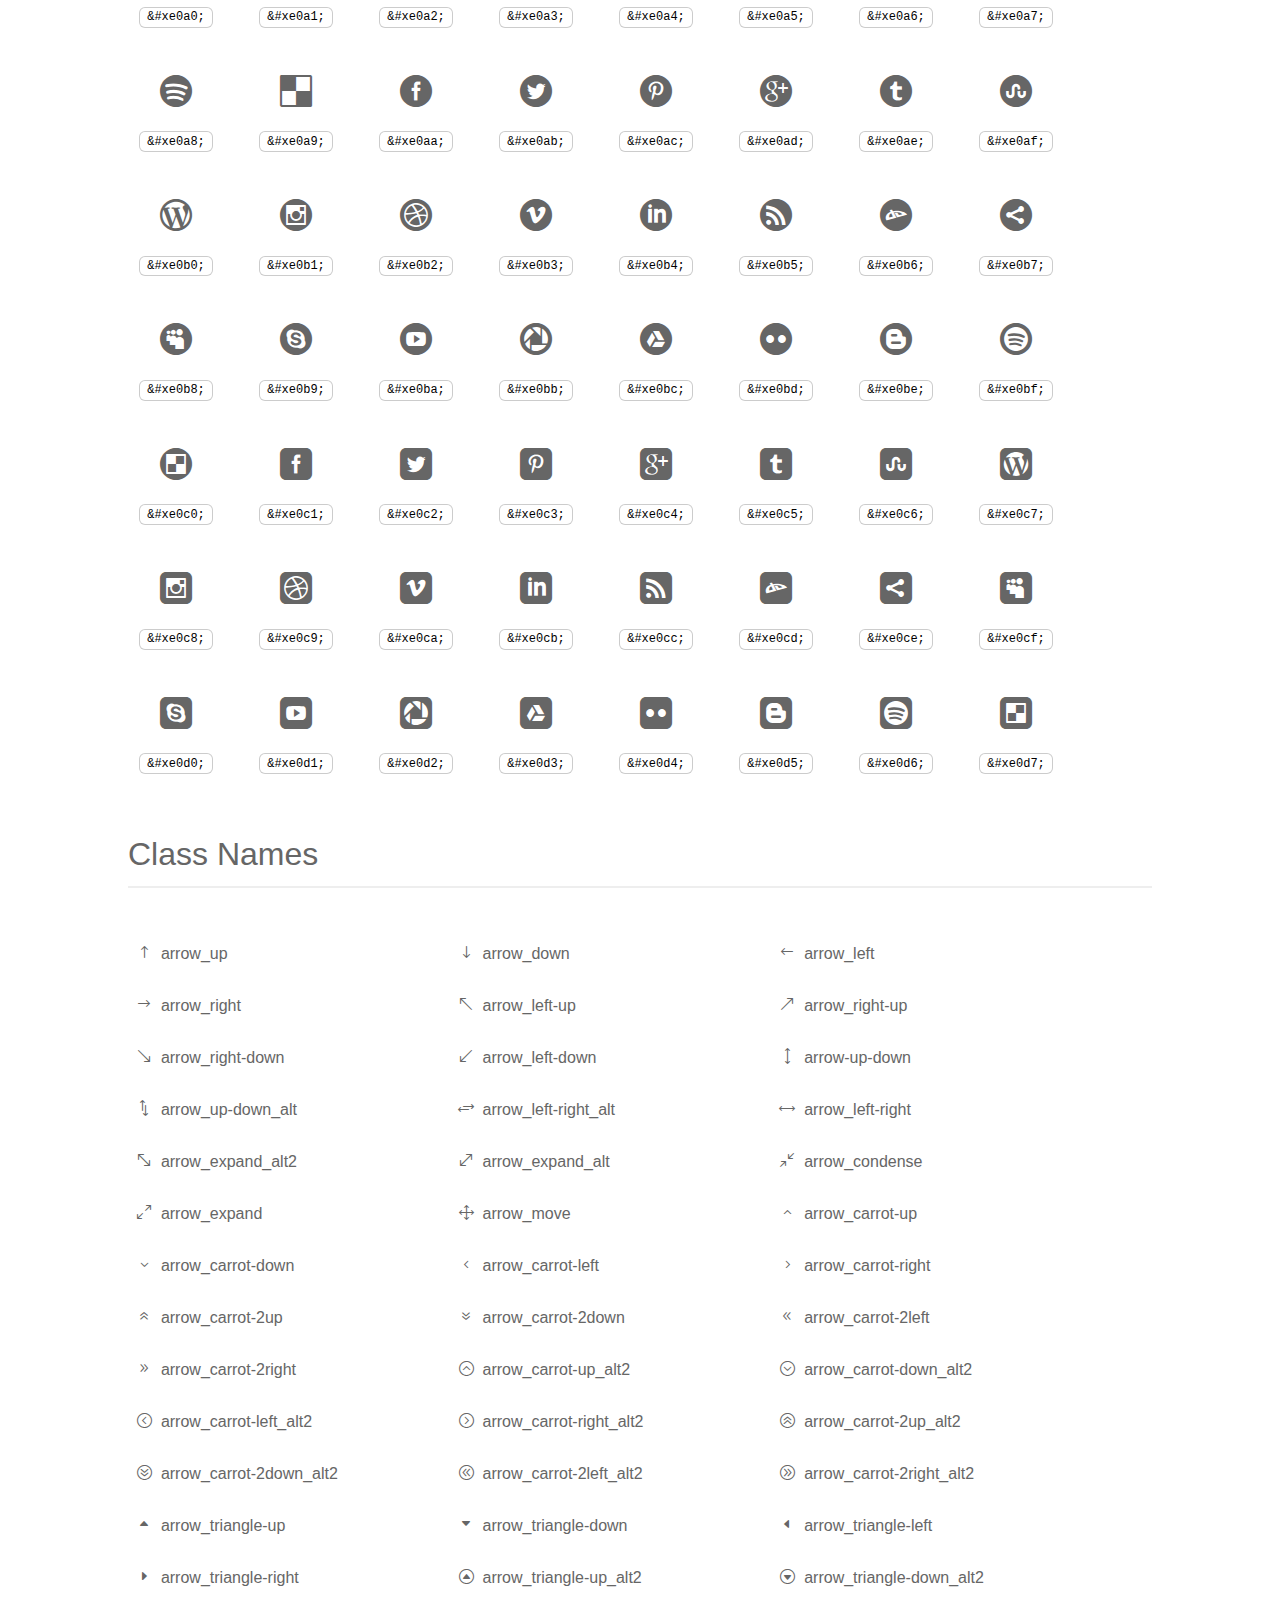
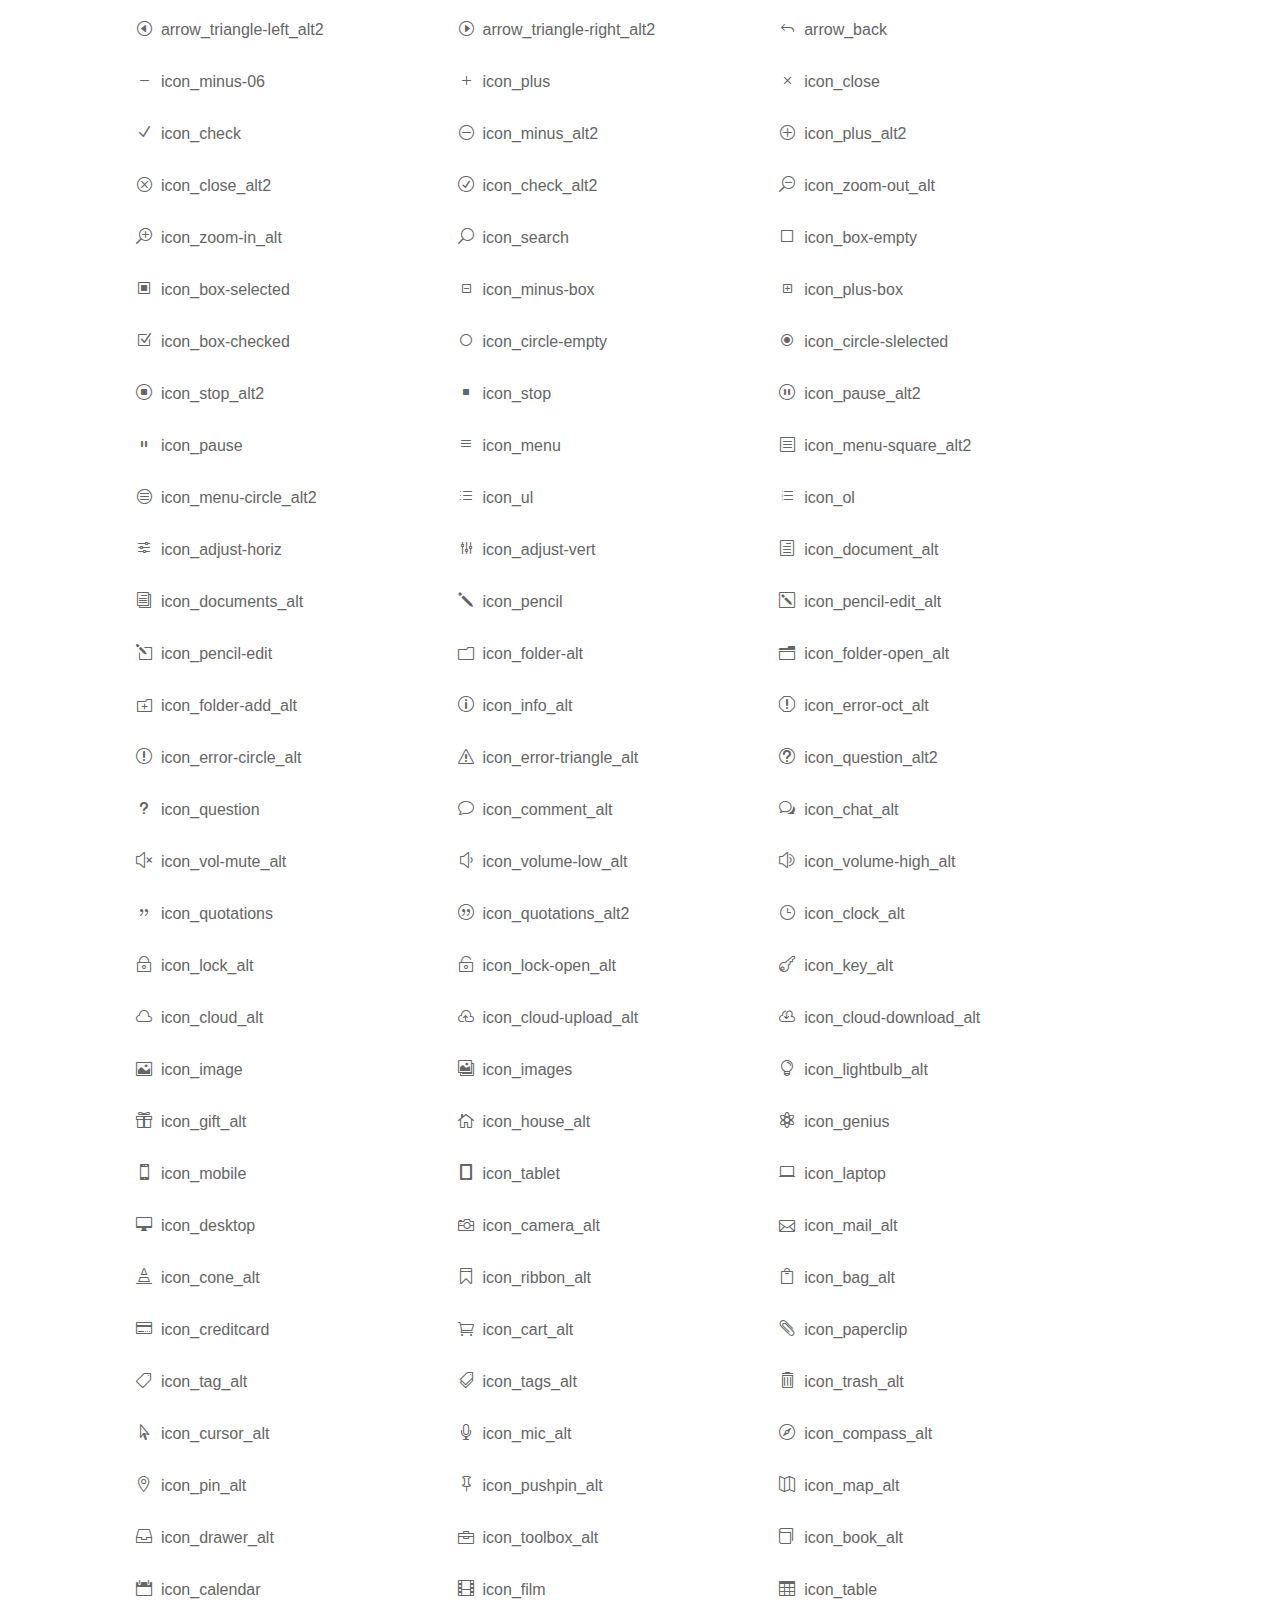
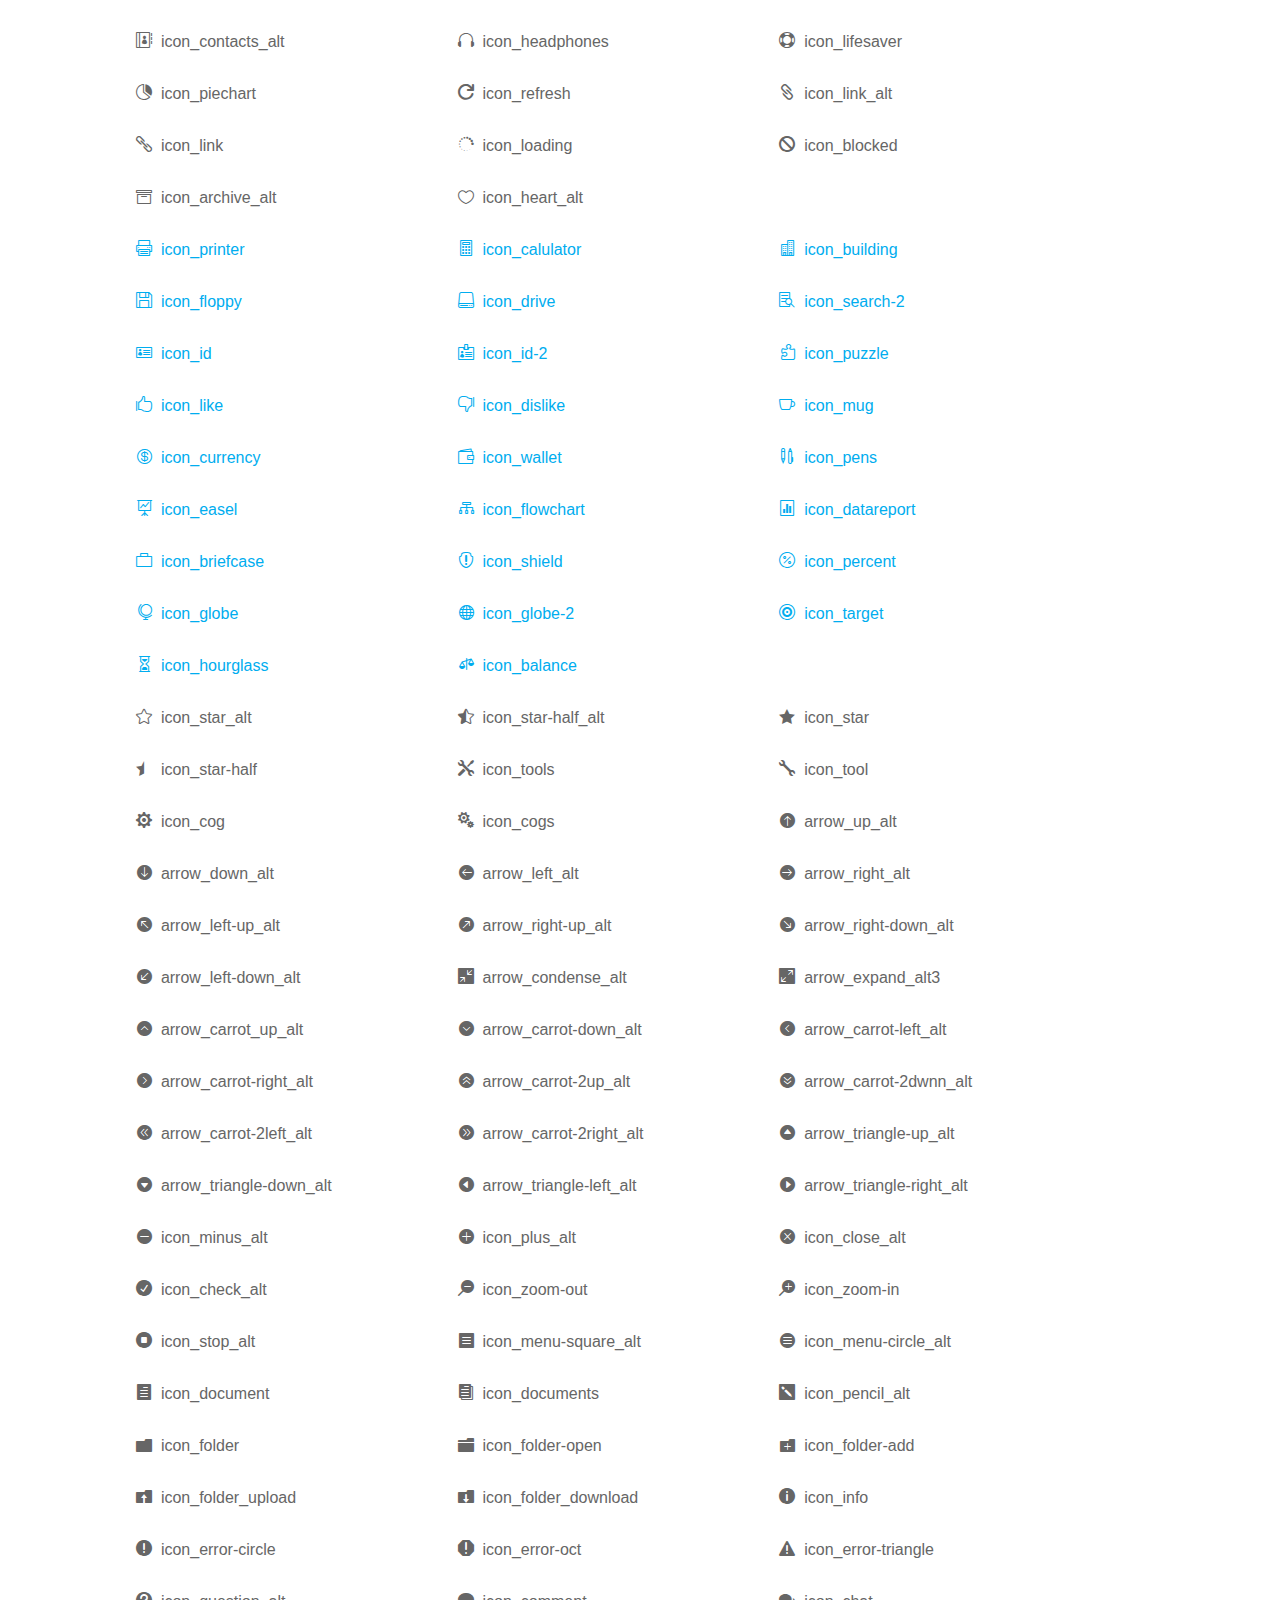
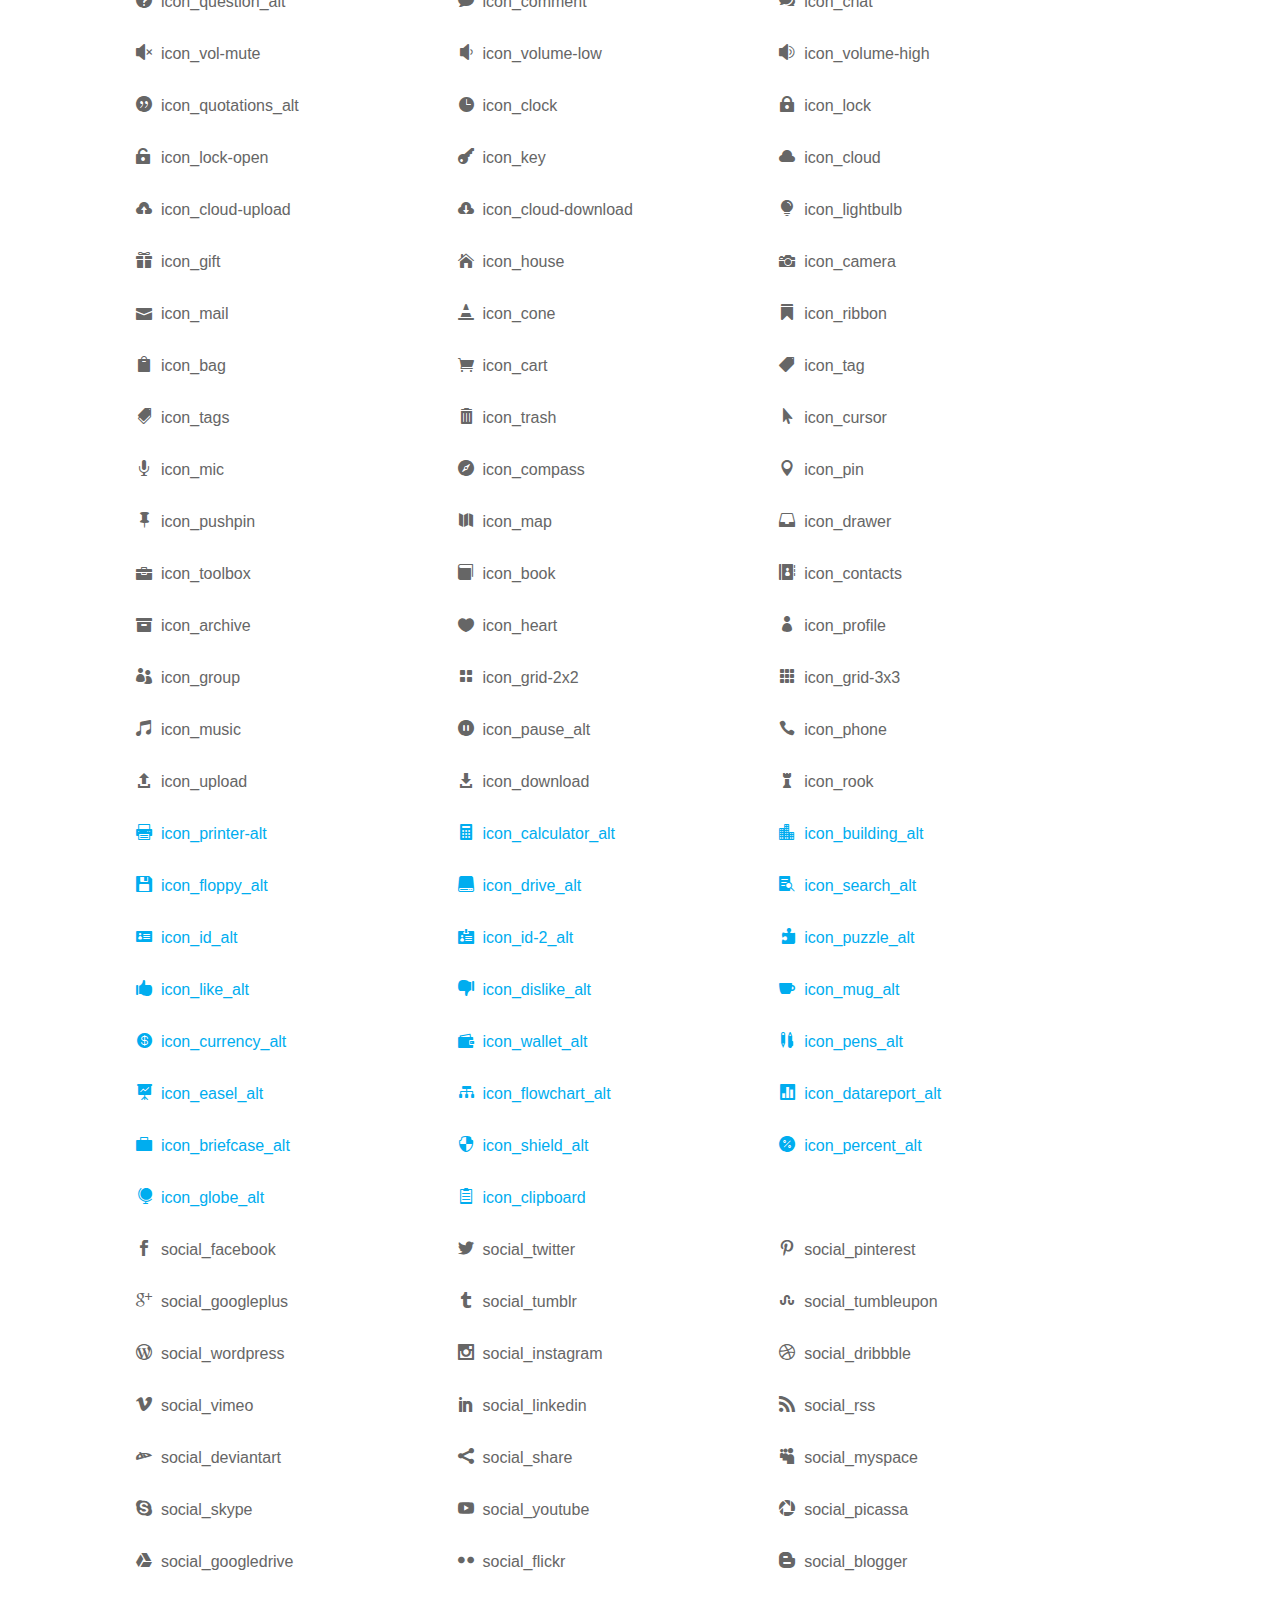
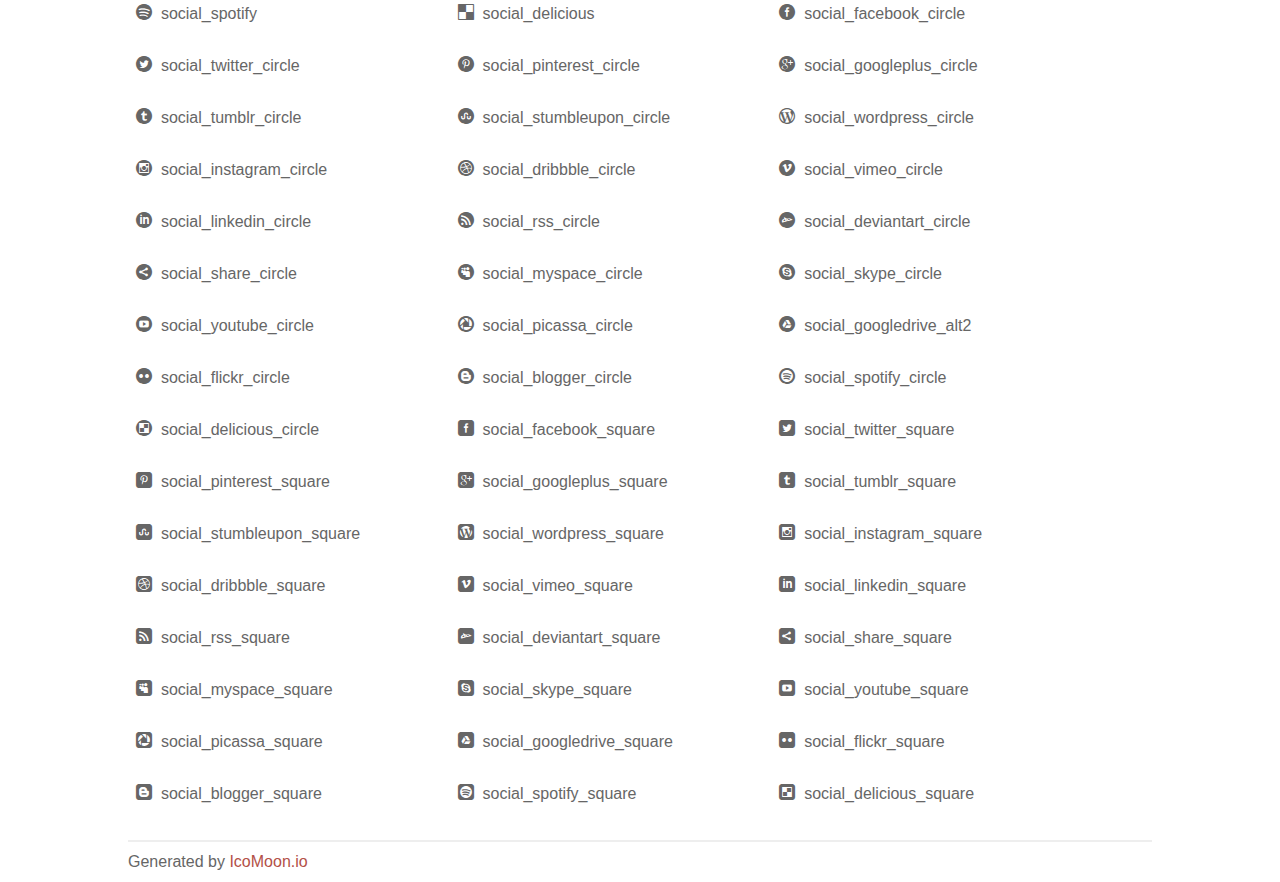
<file: fonts/elegant_font/HTML_CSS/index.html>
<!doctype html>
<html>
<head>
<title>Your Font/Glyphs</title>
<link rel="stylesheet" href="style.css" />
<!--[if lte IE 7]><script src="lte-ie7.js"></script><![endif]-->
<style>
	section, header, footer {display: block;}
	body {
		font-family: sans-serif;
		color: #666;
		line-height: 1.5;
		font-size: 1em;
	}
	* {
		-moz-box-sizing: border-box;
		-webkit-box-sizing: border-box;
		box-sizing: border-box;
		margin: 0;
		padding: 0;
	}
	.glyph {
		float: left;
		text-align: center;
		padding: .75em;
		margin: .4em 1.5em .75em 0;
		width: 6em;
		text-shadow: none;
	}
	
	.glyph input {
		font-family: consolas, monospace;
		font-size: 12px;
		width: 100%;
		text-align: center;
		border: 0;
		box-shadow: 0 0 0 1px #ccc;
		padding: .2em;
                -moz-border-radius: 5px;
                -webkit-border-radius: 5px;
	}
	
	

	.new {
		color:#00adef !important;
	}

	
	.w-main {
		width: 80%;
	}
	.centered {
		margin-left: auto;
		margin-right: auto;
	}
	.fs1 {
		font-size: 2em;
	}
	header {
		margin: 2em 0;
		padding-bottom: .5em;
		color: #666;
		box-shadow: 0 2px #eee;
	}
	header h1 {
		font-size: 2em;
		font-weight: normal;
	}
	.clearfix:before, .clearfix:after { content: ""; display: table; }
	.clearfix:after, .clear { clear: both; }
	footer {
		margin-top: 2em;
		padding: .5em 0;
		box-shadow: 0 -2px #eee;
	}
	a, a:visited {
		color: #B35047;
		text-decoration: none;
	}
	a:hover, a:focus {color: #000;}
	
	.box1 {
		font-size: 16px;
		display: inline-block;
		width: 30%;
		padding: .25em .5em;
		margin: 20px 10px 0 0;
	}
</style>
</head>
<body>
	<div class="w-main centered">
	<section class="mtm clearfix" id="glyphs">
	<div class="glyph">
		<div class="fs1" aria-hidden="true" data-icon="&#x21;"></div>
		<input type="text" readonly value="&amp;#x21;" />
	</div>
	<div class="glyph">
		<div class="fs1" aria-hidden="true" data-icon="&#x22;"></div>
		<input type="text" readonly value="&amp;#x22;" />
	</div>
	<div class="glyph">
		<div class="fs1" aria-hidden="true" data-icon="&#x23;"></div>
		<input type="text" readonly value="&amp;#x23;" />
	</div>
	<div class="glyph">
		<div class="fs1" aria-hidden="true" data-icon="&#x24;"></div>
		<input type="text" readonly value="&amp;#x24;" />
	</div>
	<div class="glyph">
		<div class="fs1" aria-hidden="true" data-icon="&#x25;"></div>
		<input type="text" readonly value="&amp;#x25;" />
	</div>
	<div class="glyph">
		<div class="fs1" aria-hidden="true" data-icon="&#x26;"></div>
		<input type="text" readonly value="&amp;#x26;" />
	</div>
	<div class="glyph">
		<div class="fs1" aria-hidden="true" data-icon="&#x27;"></div>
		<input type="text" readonly value="&amp;#x27;" />
	</div>
	<div class="glyph">
		<div class="fs1" aria-hidden="true" data-icon="&#x28;"></div>
		<input type="text" readonly value="&amp;#x28;" />
	</div>
	<div class="glyph">
		<div class="fs1" aria-hidden="true" data-icon="&#x29;"></div>
		<input type="text" readonly value="&amp;#x29;" />
	</div>
	<div class="glyph">
		<div class="fs1" aria-hidden="true" data-icon="&#x2a;"></div>
		<input type="text" readonly value="&amp;#x2a;" />
	</div>
	<div class="glyph">
		<div class="fs1" aria-hidden="true" data-icon="&#x2b;"></div>
		<input type="text" readonly value="&amp;#x2b;" />
	</div>
	<div class="glyph">
		<div class="fs1" aria-hidden="true" data-icon="&#x2c;"></div>
		<input type="text" readonly value="&amp;#x2c;" />
	</div>
	<div class="glyph">
		<div class="fs1" aria-hidden="true" data-icon="&#x2d;"></div>
		<input type="text" readonly value="&amp;#x2d;" />
	</div>
	<div class="glyph">
		<div class="fs1" aria-hidden="true" data-icon="&#x2e;"></div>
		<input type="text" readonly value="&amp;#x2e;" />
	</div>
	<div class="glyph">
		<div class="fs1" aria-hidden="true" data-icon="&#x2f;"></div>
		<input type="text" readonly value="&amp;#x2f;" />
	</div>
	<div class="glyph">
		<div class="fs1" aria-hidden="true" data-icon="&#x30;"></div>
		<input type="text" readonly value="&amp;#x30;" />
	</div>
	<div class="glyph">
		<div class="fs1" aria-hidden="true" data-icon="&#x31;"></div>
		<input type="text" readonly value="&amp;#x31;" />
	</div>
	<div class="glyph">
		<div class="fs1" aria-hidden="true" data-icon="&#x32;"></div>
		<input type="text" readonly value="&amp;#x32;" />
	</div>
	<div class="glyph">
		<div class="fs1" aria-hidden="true" data-icon="&#x33;"></div>
		<input type="text" readonly value="&amp;#x33;" />
	</div>
	<div class="glyph">
		<div class="fs1" aria-hidden="true" data-icon="&#x34;"></div>
		<input type="text" readonly value="&amp;#x34;" />
	</div>
	<div class="glyph">
		<div class="fs1" aria-hidden="true" data-icon="&#x35;"></div>
		<input type="text" readonly value="&amp;#x35;" />
	</div>
	<div class="glyph">
		<div class="fs1" aria-hidden="true" data-icon="&#x36;"></div>
		<input type="text" readonly value="&amp;#x36;" />
	</div>
	<div class="glyph">
		<div class="fs1" aria-hidden="true" data-icon="&#x37;"></div>
		<input type="text" readonly value="&amp;#x37;" />
	</div>
	<div class="glyph">
		<div class="fs1" aria-hidden="true" data-icon="&#x38;"></div>
		<input type="text" readonly value="&amp;#x38;" />
	</div>
	<div class="glyph">
		<div class="fs1" aria-hidden="true" data-icon="&#x39;"></div>
		<input type="text" readonly value="&amp;#x39;" />
	</div>
	<div class="glyph">
		<div class="fs1" aria-hidden="true" data-icon="&#x3a;"></div>
		<input type="text" readonly value="&amp;#x3a;" />
	</div>
	<div class="glyph">
		<div class="fs1" aria-hidden="true" data-icon="&#x3b;"></div>
		<input type="text" readonly value="&amp;#x3b;" />
	</div>
	<div class="glyph">
		<div class="fs1" aria-hidden="true" data-icon="&#x3c;"></div>
		<input type="text" readonly value="&amp;#x3c;" />
	</div>
	<div class="glyph">
		<div class="fs1" aria-hidden="true" data-icon="&#x3d;"></div>
		<input type="text" readonly value="&amp;#x3d;" />
	</div>
	<div class="glyph">
		<div class="fs1" aria-hidden="true" data-icon="&#x3e;"></div>
		<input type="text" readonly value="&amp;#x3e;" />
	</div>
	<div class="glyph">
		<div class="fs1" aria-hidden="true" data-icon="&#x3f;"></div>
		<input type="text" readonly value="&amp;#x3f;" />
	</div>
	<div class="glyph">
		<div class="fs1" aria-hidden="true" data-icon="&#x40;"></div>
		<input type="text" readonly value="&amp;#x40;" />
	</div>
	<div class="glyph">
		<div class="fs1" aria-hidden="true" data-icon="&#x41;"></div>
		<input type="text" readonly value="&amp;#x41;" />
	</div>
	<div class="glyph">
		<div class="fs1" aria-hidden="true" data-icon="&#x42;"></div>
		<input type="text" readonly value="&amp;#x42;" />
	</div>
	<div class="glyph">
		<div class="fs1" aria-hidden="true" data-icon="&#x43;"></div>
		<input type="text" readonly value="&amp;#x43;" />
	</div>
	<div class="glyph">
		<div class="fs1" aria-hidden="true" data-icon="&#x44;"></div>
		<input type="text" readonly value="&amp;#x44;" />
	</div>
	<div class="glyph">
		<div class="fs1" aria-hidden="true" data-icon="&#x45;"></div>
		<input type="text" readonly value="&amp;#x45;" />
	</div>
	<div class="glyph">
		<div class="fs1" aria-hidden="true" data-icon="&#x46;"></div>
		<input type="text" readonly value="&amp;#x46;" />
	</div>
	<div class="glyph">
		<div class="fs1" aria-hidden="true" data-icon="&#x47;"></div>
		<input type="text" readonly value="&amp;#x47;" />
	</div>
	<div class="glyph">
		<div class="fs1" aria-hidden="true" data-icon="&#x48;"></div>
		<input type="text" readonly value="&amp;#x48;" />
	</div>
	<div class="glyph">
		<div class="fs1" aria-hidden="true" data-icon="&#x49;"></div>
		<input type="text" readonly value="&amp;#x49;" />
	</div>
	<div class="glyph">
		<div class="fs1" aria-hidden="true" data-icon="&#x4a;"></div>
		<input type="text" readonly value="&amp;#x4a;" />
	</div>
	<div class="glyph">
		<div class="fs1" aria-hidden="true" data-icon="&#x4b;"></div>
		<input type="text" readonly value="&amp;#x4b;" />
	</div>
	<div class="glyph">
		<div class="fs1" aria-hidden="true" data-icon="&#x4c;"></div>
		<input type="text" readonly value="&amp;#x4c;" />
	</div>
	<div class="glyph">
		<div class="fs1" aria-hidden="true" data-icon="&#x4d;"></div>
		<input type="text" readonly value="&amp;#x4d;" />
	</div>
	<div class="glyph">
		<div class="fs1" aria-hidden="true" data-icon="&#x4e;"></div>
		<input type="text" readonly value="&amp;#x4e;" />
	</div>
	<div class="glyph">
		<div class="fs1" aria-hidden="true" data-icon="&#x4f;"></div>
		<input type="text" readonly value="&amp;#x4f;" />
	</div>
	<div class="glyph">
		<div class="fs1" aria-hidden="true" data-icon="&#x50;"></div>
		<input type="text" readonly value="&amp;#x50;" />
	</div>
	<div class="glyph">
		<div class="fs1" aria-hidden="true" data-icon="&#x51;"></div>
		<input type="text" readonly value="&amp;#x51;" />
	</div>
	<div class="glyph">
		<div class="fs1" aria-hidden="true" data-icon="&#x52;"></div>
		<input type="text" readonly value="&amp;#x52;" />
	</div>
	<div class="glyph">
		<div class="fs1" aria-hidden="true" data-icon="&#x53;"></div>
		<input type="text" readonly value="&amp;#x53;" />
	</div>
	<div class="glyph">
		<div class="fs1" aria-hidden="true" data-icon="&#x54;"></div>
		<input type="text" readonly value="&amp;#x54;" />
	</div>
	<div class="glyph">
		<div class="fs1" aria-hidden="true" data-icon="&#x55;"></div>
		<input type="text" readonly value="&amp;#x55;" />
	</div>
	<div class="glyph">
		<div class="fs1" aria-hidden="true" data-icon="&#x56;"></div>
		<input type="text" readonly value="&amp;#x56;" />
	</div>
	<div class="glyph">
		<div class="fs1" aria-hidden="true" data-icon="&#x57;"></div>
		<input type="text" readonly value="&amp;#x57;" />
	</div>
	<div class="glyph">
		<div class="fs1" aria-hidden="true" data-icon="&#x58;"></div>
		<input type="text" readonly value="&amp;#x58;" />
	</div>
	<div class="glyph">
		<div class="fs1" aria-hidden="true" data-icon="&#x59;"></div>
		<input type="text" readonly value="&amp;#x59;" />
	</div>
	<div class="glyph">
		<div class="fs1" aria-hidden="true" data-icon="&#x5a;"></div>
		<input type="text" readonly value="&amp;#x5a;" />
	</div>
	<div class="glyph">
		<div class="fs1" aria-hidden="true" data-icon="&#x5b;"></div>
		<input type="text" readonly value="&amp;#x5b;" />
	</div>
	<div class="glyph">
		<div class="fs1" aria-hidden="true" data-icon="&#x5c;"></div>
		<input type="text" readonly value="&amp;#x5c;" />
	</div>
	<div class="glyph">
		<div class="fs1" aria-hidden="true" data-icon="&#x5d;"></div>
		<input type="text" readonly value="&amp;#x5d;" />
	</div>
	<div class="glyph">
		<div class="fs1" aria-hidden="true" data-icon="&#x5e;"></div>
		<input type="text" readonly value="&amp;#x5e;" />
	</div>
	<div class="glyph">
		<div class="fs1" aria-hidden="true" data-icon="&#x5f;"></div>
		<input type="text" readonly value="&amp;#x5f;" />
	</div>
	<div class="glyph">
		<div class="fs1" aria-hidden="true" data-icon="&#x60;"></div>
		<input type="text" readonly value="&amp;#x60;" />
	</div>
	<div class="glyph">
		<div class="fs1" aria-hidden="true" data-icon="&#x61;"></div>
		<input type="text" readonly value="&amp;#x61;" />
	</div>
	<div class="glyph">
		<div class="fs1" aria-hidden="true" data-icon="&#x62;"></div>
		<input type="text" readonly value="&amp;#x62;" />
	</div>
	<div class="glyph">
		<div class="fs1" aria-hidden="true" data-icon="&#x63;"></div>
		<input type="text" readonly value="&amp;#x63;" />
	</div>
	<div class="glyph">
		<div class="fs1" aria-hidden="true" data-icon="&#x64;"></div>
		<input type="text" readonly value="&amp;#x64;" />
	</div>
	<div class="glyph">
		<div class="fs1" aria-hidden="true" data-icon="&#x65;"></div>
		<input type="text" readonly value="&amp;#x65;" />
	</div>
	<div class="glyph">
		<div class="fs1" aria-hidden="true" data-icon="&#x66;"></div>
		<input type="text" readonly value="&amp;#x66;" />
	</div>
	<div class="glyph">
		<div class="fs1" aria-hidden="true" data-icon="&#x67;"></div>
		<input type="text" readonly value="&amp;#x67;" />
	</div>
	<div class="glyph">
		<div class="fs1" aria-hidden="true" data-icon="&#x68;"></div>
		<input type="text" readonly value="&amp;#x68;" />
	</div>
	<div class="glyph">
		<div class="fs1" aria-hidden="true" data-icon="&#x69;"></div>
		<input type="text" readonly value="&amp;#x69;" />
	</div>
	<div class="glyph">
		<div class="fs1" aria-hidden="true" data-icon="&#x6a;"></div>
		<input type="text" readonly value="&amp;#x6a;" />
	</div>
	<div class="glyph">
		<div class="fs1" aria-hidden="true" data-icon="&#x6b;"></div>
		<input type="text" readonly value="&amp;#x6b;" />
	</div>
	<div class="glyph">
		<div class="fs1" aria-hidden="true" data-icon="&#x6c;"></div>
		<input type="text" readonly value="&amp;#x6c;" />
	</div>
	<div class="glyph">
		<div class="fs1" aria-hidden="true" data-icon="&#x6d;"></div>
		<input type="text" readonly value="&amp;#x6d;" />
	</div>
	<div class="glyph">
		<div class="fs1" aria-hidden="true" data-icon="&#x6e;"></div>
		<input type="text" readonly value="&amp;#x6e;" />
	</div>
	<div class="glyph">
		<div class="fs1" aria-hidden="true" data-icon="&#x6f;"></div>
		<input type="text" readonly value="&amp;#x6f;" />
	</div>
	<div class="glyph">
		<div class="fs1" aria-hidden="true" data-icon="&#x70;"></div>
		<input type="text" readonly value="&amp;#x70;" />
	</div>
	<div class="glyph">
		<div class="fs1" aria-hidden="true" data-icon="&#x71;"></div>
		<input type="text" readonly value="&amp;#x71;" />
	</div>
	<div class="glyph">
		<div class="fs1" aria-hidden="true" data-icon="&#x72;"></div>
		<input type="text" readonly value="&amp;#x72;" />
	</div>
	<div class="glyph">
		<div class="fs1" aria-hidden="true" data-icon="&#x73;"></div>
		<input type="text" readonly value="&amp;#x73;" />
	</div>
	<div class="glyph">
		<div class="fs1" aria-hidden="true" data-icon="&#x74;"></div>
		<input type="text" readonly value="&amp;#x74;" />
	</div>
	<div class="glyph">
		<div class="fs1" aria-hidden="true" data-icon="&#x75;"></div>
		<input type="text" readonly value="&amp;#x75;" />
	</div>
	<div class="glyph">
		<div class="fs1" aria-hidden="true" data-icon="&#x76;"></div>
		<input type="text" readonly value="&amp;#x76;" />
	</div>
	<div class="glyph">
		<div class="fs1" aria-hidden="true" data-icon="&#x77;"></div>
		<input type="text" readonly value="&amp;#x77;" />
	</div>
	<div class="glyph">
		<div class="fs1" aria-hidden="true" data-icon="&#x78;"></div>
		<input type="text" readonly value="&amp;#x78;" />
	</div>
	<div class="glyph">
		<div class="fs1" aria-hidden="true" data-icon="&#x79;"></div>
		<input type="text" readonly value="&amp;#x79;" />
	</div>
	<div class="glyph">
		<div class="fs1" aria-hidden="true" data-icon="&#x7a;"></div>
		<input type="text" readonly value="&amp;#x7a;" />
	</div>
	<div class="glyph">
		<div class="fs1" aria-hidden="true" data-icon="&#x7b;"></div>
		<input type="text" readonly value="&amp;#x7b;" />
	</div>
	<div class="glyph">
		<div class="fs1" aria-hidden="true" data-icon="&#x7c;"></div>
		<input type="text" readonly value="&amp;#x7c;" />
	</div>
	<div class="glyph">
		<div class="fs1" aria-hidden="true" data-icon="&#x7d;"></div>
		<input type="text" readonly value="&amp;#x7d;" />
	</div>
	<div class="glyph">
		<div class="fs1" aria-hidden="true" data-icon="&#x7e;"></div>
		<input type="text" readonly value="&amp;#x7e;" />
	</div>
	<div class="glyph">
		<div class="fs1" aria-hidden="true" data-icon="&#xe000;"></div>
		<input type="text" readonly value="&amp;#xe000;" />
	</div>
	<div class="glyph">
		<div class="fs1" aria-hidden="true" data-icon="&#xe001;"></div>
		<input type="text" readonly value="&amp;#xe001;" />
	</div>
	<div class="glyph">
		<div class="fs1" aria-hidden="true" data-icon="&#xe002;"></div>
		<input type="text" readonly value="&amp;#xe002;" />
	</div>
	<div class="glyph">
		<div class="fs1" aria-hidden="true" data-icon="&#xe003;"></div>
		<input type="text" readonly value="&amp;#xe003;" />
	</div>
	<div class="glyph">
		<div class="fs1" aria-hidden="true" data-icon="&#xe004;"></div>
		<input type="text" readonly value="&amp;#xe004;" />
	</div>
	<div class="glyph">
		<div class="fs1" aria-hidden="true" data-icon="&#xe005;"></div>
		<input type="text" readonly value="&amp;#xe005;" />
	</div>
	<div class="glyph">
		<div class="fs1" aria-hidden="true" data-icon="&#xe006;"></div>
		<input type="text" readonly value="&amp;#xe006;" />
	</div>
	<div class="glyph">
		<div class="fs1" aria-hidden="true" data-icon="&#xe007;"></div>
		<input type="text" readonly value="&amp;#xe007;" />
	</div>
	<div class="glyph">
		<div class="fs1" aria-hidden="true" data-icon="&#xe008;"></div>
		<input type="text" readonly value="&amp;#xe008;" />
	</div>
	<div class="glyph">
		<div class="fs1" aria-hidden="true" data-icon="&#xe009;"></div>
		<input type="text" readonly value="&amp;#xe009;" />
	</div>
	<div class="glyph">
		<div class="fs1" aria-hidden="true" data-icon="&#xe00a;"></div>
		<input type="text" readonly value="&amp;#xe00a;" />
	</div>
	<div class="glyph">
		<div class="fs1" aria-hidden="true" data-icon="&#xe00b;"></div>
		<input type="text" readonly value="&amp;#xe00b;" />
	</div>
	<div class="glyph">
		<div class="fs1" aria-hidden="true" data-icon="&#xe00c;"></div>
		<input type="text" readonly value="&amp;#xe00c;" />
	</div>
	<div class="glyph">
		<div class="fs1" aria-hidden="true" data-icon="&#xe00d;"></div>
		<input type="text" readonly value="&amp;#xe00d;" />
	</div>
	<div class="glyph">
		<div class="fs1" aria-hidden="true" data-icon="&#xe00e;"></div>
		<input type="text" readonly value="&amp;#xe00e;" />
	</div>
	<div class="glyph">
		<div class="fs1" aria-hidden="true" data-icon="&#xe00f;"></div>
		<input type="text" readonly value="&amp;#xe00f;" />
	</div>
	<div class="glyph">
		<div class="fs1" aria-hidden="true" data-icon="&#xe010;"></div>
		<input type="text" readonly value="&amp;#xe010;" />
	</div>
	<div class="glyph">
		<div class="fs1" aria-hidden="true" data-icon="&#xe011;"></div>
		<input type="text" readonly value="&amp;#xe011;" />
	</div>
	<div class="glyph">
		<div class="fs1" aria-hidden="true" data-icon="&#xe012;"></div>
		<input type="text" readonly value="&amp;#xe012;" />
	</div>
	<div class="glyph">
		<div class="fs1" aria-hidden="true" data-icon="&#xe013;"></div>
		<input type="text" readonly value="&amp;#xe013;" />
	</div>
	<div class="glyph">
		<div class="fs1" aria-hidden="true" data-icon="&#xe014;"></div>
		<input type="text" readonly value="&amp;#xe014;" />
	</div>
	<div class="glyph">
		<div class="fs1" aria-hidden="true" data-icon="&#xe015;"></div>
		<input type="text" readonly value="&amp;#xe015;" />
	</div>
	<div class="glyph">
		<div class="fs1" aria-hidden="true" data-icon="&#xe016;"></div>
		<input type="text" readonly value="&amp;#xe016;" />
	</div>
	<div class="glyph">
		<div class="fs1" aria-hidden="true" data-icon="&#xe017;"></div>
		<input type="text" readonly value="&amp;#xe017;" />
	</div>
	<div class="glyph">
		<div class="fs1" aria-hidden="true" data-icon="&#xe018;"></div>
		<input type="text" readonly value="&amp;#xe018;" />
	</div>
	<div class="glyph">
		<div class="fs1" aria-hidden="true" data-icon="&#xe019;"></div>
		<input type="text" readonly value="&amp;#xe019;" />
	</div>
	<div class="glyph">
		<div class="fs1" aria-hidden="true" data-icon="&#xe01a;"></div>
		<input type="text" readonly value="&amp;#xe01a;" />
	</div>
	<div class="glyph">
		<div class="fs1" aria-hidden="true" data-icon="&#xe01b;"></div>
		<input type="text" readonly value="&amp;#xe01b;" />
	</div>
	<div class="glyph">
		<div class="fs1" aria-hidden="true" data-icon="&#xe01c;"></div>
		<input type="text" readonly value="&amp;#xe01c;" />
	</div>
	<div class="glyph">
		<div class="fs1" aria-hidden="true" data-icon="&#xe01d;"></div>
		<input type="text" readonly value="&amp;#xe01d;" />
	</div>
	<div class="glyph">
		<div class="fs1" aria-hidden="true" data-icon="&#xe01e;"></div>
		<input type="text" readonly value="&amp;#xe01e;" />
	</div>
	<div class="glyph">
		<div class="fs1" aria-hidden="true" data-icon="&#xe01f;"></div>
		<input type="text" readonly value="&amp;#xe01f;" />
	</div>
	<div class="glyph">
		<div class="fs1" aria-hidden="true" data-icon="&#xe020;"></div>
		<input type="text" readonly value="&amp;#xe020;" />
	</div>
	<div class="glyph">
		<div class="fs1" aria-hidden="true" data-icon="&#xe021;"></div>
		<input type="text" readonly value="&amp;#xe021;" />
	</div>
	<div class="glyph">
		<div class="fs1" aria-hidden="true" data-icon="&#xe022;"></div>
		<input type="text" readonly value="&amp;#xe022;" />
	</div>
	<div class="glyph">
		<div class="fs1" aria-hidden="true" data-icon="&#xe023;"></div>
		<input type="text" readonly value="&amp;#xe023;" />
	</div>
	<div class="glyph">
		<div class="fs1" aria-hidden="true" data-icon="&#xe024;"></div>
		<input type="text" readonly value="&amp;#xe024;" />
	</div>
	<div class="glyph">
		<div class="fs1" aria-hidden="true" data-icon="&#xe025;"></div>
		<input type="text" readonly value="&amp;#xe025;" />
	</div>
	<div class="glyph">
		<div class="fs1" aria-hidden="true" data-icon="&#xe026;"></div>
		<input type="text" readonly value="&amp;#xe026;" />
	</div>
	<div class="glyph">
		<div class="fs1" aria-hidden="true" data-icon="&#xe027;"></div>
		<input type="text" readonly value="&amp;#xe027;" />
	</div>
	<div class="glyph">
		<div class="fs1" aria-hidden="true" data-icon="&#xe028;"></div>
		<input type="text" readonly value="&amp;#xe028;" />
	</div>
	<div class="glyph">
		<div class="fs1" aria-hidden="true" data-icon="&#xe029;"></div>
		<input type="text" readonly value="&amp;#xe029;" />
	</div>
	<div class="glyph">
		<div class="fs1" aria-hidden="true" data-icon="&#xe02a;"></div>
		<input type="text" readonly value="&amp;#xe02a;" />
	</div>
	<div class="glyph">
		<div class="fs1" aria-hidden="true" data-icon="&#xe02b;"></div>
		<input type="text" readonly value="&amp;#xe02b;" />
	</div>
	<div class="glyph">
		<div class="fs1" aria-hidden="true" data-icon="&#xe02c;"></div>
		<input type="text" readonly value="&amp;#xe02c;" />
	</div>
	<div class="glyph">
		<div class="fs1" aria-hidden="true" data-icon="&#xe02d;"></div>
		<input type="text" readonly value="&amp;#xe02d;" />
	</div>
	<div class="glyph">
		<div class="fs1" aria-hidden="true" data-icon="&#xe02e;"></div>
		<input type="text" readonly value="&amp;#xe02e;" />
	</div>
	<div class="glyph">
		<div class="fs1" aria-hidden="true" data-icon="&#xe02f;"></div>
		<input type="text" readonly value="&amp;#xe02f;" />
	</div>
	<div class="glyph">
		<div class="fs1" aria-hidden="true" data-icon="&#xe030;"></div>
		<input type="text" readonly value="&amp;#xe030;" />
	</div>
    
    <div class="new">
    
    <div class="glyph">
		<div class="fs1" aria-hidden="true" data-icon="&#xe103;"></div>
		<input type="text" readonly value="&amp;#xe103;" />
	</div>
	<div class="glyph">
		<div class="fs1" aria-hidden="true" data-icon="&#xe0ee;"></div>
		<input type="text" readonly value="&amp;#xe0ee;" />
	</div>
	<div class="glyph">
		<div class="fs1" aria-hidden="true" data-icon="&#xe0ef;"></div>
		<input type="text" readonly value="&amp;#xe0ef;" />
	</div>
	<div class="glyph">
		<div class="fs1" aria-hidden="true" data-icon="&#xe0e8;"></div>
		<input type="text" readonly value="&amp;#xe0e8;" />
	</div>
	<div class="glyph">
		<div class="fs1" aria-hidden="true" data-icon="&#xe0ea;"></div>
		<input type="text" readonly value="&amp;#xe0ea;" />
	</div>
	<div class="glyph">
		<div class="fs1" aria-hidden="true" data-icon="&#xe101;"></div>
		<input type="text" readonly value="&amp;#xe101;" />
	</div>
	<div class="glyph">
		<div class="fs1" aria-hidden="true" data-icon="&#xe107;"></div>
		<input type="text" readonly value="&amp;#xe107;" />
	</div>
	<div class="glyph">
		<div class="fs1" aria-hidden="true" data-icon="&#xe108;"></div>
		<input type="text" readonly value="&amp;#xe108;" />
	</div>
	<div class="glyph">
		<div class="fs1" aria-hidden="true" data-icon="&#xe102;"></div>
		<input type="text" readonly value="&amp;#xe102;" />
	</div>
	<div class="glyph">
		<div class="fs1" aria-hidden="true" data-icon="&#xe106;"></div>
		<input type="text" readonly value="&amp;#xe106;" />
	</div>
	<div class="glyph">
		<div class="fs1" aria-hidden="true" data-icon="&#xe0eb;"></div>
		<input type="text" readonly value="&amp;#xe0eb;" />
	</div>
	<div class="glyph">
		<div class="fs1" aria-hidden="true" data-icon="&#xe105;"></div>
		<input type="text" readonly value="&amp;#xe105;" />
	</div>
	<div class="glyph">
		<div class="fs1" aria-hidden="true" data-icon="&#xe0ed;"></div>
		<input type="text" readonly value="&amp;#xe0ed;" />
	</div>
	<div class="glyph">
		<div class="fs1" aria-hidden="true" data-icon="&#xe100;"></div>
		<input type="text" readonly value="&amp;#xe100;" />
	</div>
	<div class="glyph">
		<div class="fs1" aria-hidden="true" data-icon="&#xe104;"></div>
		<input type="text" readonly value="&amp;#xe104;" />
	</div>
	<div class="glyph">
		<div class="fs1" aria-hidden="true" data-icon="&#xe0e9;"></div>
		<input type="text" readonly value="&amp;#xe0e9;" />
	</div>
	<div class="glyph">
		<div class="fs1" aria-hidden="true" data-icon="&#xe109;"></div>
		<input type="text" readonly value="&amp;#xe109;" />
	</div>
	<div class="glyph">
		<div class="fs1" aria-hidden="true" data-icon="&#xe0ec;"></div>
		<input type="text" readonly value="&amp;#xe0ec;" />
	</div>
	<div class="glyph">
		<div class="fs1" aria-hidden="true" data-icon="&#xe0fe;"></div>
		<input type="text" readonly value="&amp;#xe0fe;" />
	</div>
	<div class="glyph">
		<div class="fs1" aria-hidden="true" data-icon="&#xe0f6;"></div>
		<input type="text" readonly value="&amp;#xe0f6;" />
	</div>
	<div class="glyph">
		<div class="fs1" aria-hidden="true" data-icon="&#xe0fb;"></div>
		<input type="text" readonly value="&amp;#xe0fb;" />
	</div>
	<div class="glyph">
		<div class="fs1" aria-hidden="true" data-icon="&#xe0e2;"></div>
		<input type="text" readonly value="&amp;#xe0e2;" />
	</div>
	<div class="glyph">
		<div class="fs1" aria-hidden="true" data-icon="&#xe0e3;"></div>
		<input type="text" readonly value="&amp;#xe0e3;" />
	</div>
	<div class="glyph">
		<div class="fs1" aria-hidden="true" data-icon="&#xe0f5;"></div>
		<input type="text" readonly value="&amp;#xe0f5;" />
	</div>
	<div class="glyph">
		<div class="fs1" aria-hidden="true" data-icon="&#xe0e1;"></div>
		<input type="text" readonly value="&amp;#xe0e1;" />
	</div>
	<div class="glyph">
		<div class="fs1" aria-hidden="true" data-icon="&#xe0ff;"></div>
		<input type="text" readonly value="&amp;#xe0ff;" />
	</div>
    
    </div>
    
	<div class="glyph">
		<div class="fs1" aria-hidden="true" data-icon="&#xe031;"></div>
		<input type="text" readonly value="&amp;#xe031;" />
	</div>
	<div class="glyph">
		<div class="fs1" aria-hidden="true" data-icon="&#xe032;"></div>
		<input type="text" readonly value="&amp;#xe032;" />
	</div>
	<div class="glyph">
		<div class="fs1" aria-hidden="true" data-icon="&#xe033;"></div>
		<input type="text" readonly value="&amp;#xe033;" />
	</div>
	<div class="glyph">
		<div class="fs1" aria-hidden="true" data-icon="&#xe034;"></div>
		<input type="text" readonly value="&amp;#xe034;" />
	</div>
	<div class="glyph">
		<div class="fs1" aria-hidden="true" data-icon="&#xe035;"></div>
		<input type="text" readonly value="&amp;#xe035;" />
	</div>
	<div class="glyph">
		<div class="fs1" aria-hidden="true" data-icon="&#xe036;"></div>
		<input type="text" readonly value="&amp;#xe036;" />
	</div>
	<div class="glyph">
		<div class="fs1" aria-hidden="true" data-icon="&#xe037;"></div>
		<input type="text" readonly value="&amp;#xe037;" />
	</div>
	<div class="glyph">
		<div class="fs1" aria-hidden="true" data-icon="&#xe038;"></div>
		<input type="text" readonly value="&amp;#xe038;" />
	</div>
	<div class="glyph">
		<div class="fs1" aria-hidden="true" data-icon="&#xe039;"></div>
		<input type="text" readonly value="&amp;#xe039;" />
	</div>
	<div class="glyph">
		<div class="fs1" aria-hidden="true" data-icon="&#xe03a;"></div>
		<input type="text" readonly value="&amp;#xe03a;" />
	</div>
	<div class="glyph">
		<div class="fs1" aria-hidden="true" data-icon="&#xe03b;"></div>
		<input type="text" readonly value="&amp;#xe03b;" />
	</div>
	<div class="glyph">
		<div class="fs1" aria-hidden="true" data-icon="&#xe03c;"></div>
		<input type="text" readonly value="&amp;#xe03c;" />
	</div>
	<div class="glyph">
		<div class="fs1" aria-hidden="true" data-icon="&#xe03d;"></div>
		<input type="text" readonly value="&amp;#xe03d;" />
	</div>
	<div class="glyph">
		<div class="fs1" aria-hidden="true" data-icon="&#xe03e;"></div>
		<input type="text" readonly value="&amp;#xe03e;" />
	</div>
	<div class="glyph">
		<div class="fs1" aria-hidden="true" data-icon="&#xe03f;"></div>
		<input type="text" readonly value="&amp;#xe03f;" />
	</div>
	<div class="glyph">
		<div class="fs1" aria-hidden="true" data-icon="&#xe040;"></div>
		<input type="text" readonly value="&amp;#xe040;" />
	</div>
	<div class="glyph">
		<div class="fs1" aria-hidden="true" data-icon="&#xe041;"></div>
		<input type="text" readonly value="&amp;#xe041;" />
	</div>
	<div class="glyph">
		<div class="fs1" aria-hidden="true" data-icon="&#xe042;"></div>
		<input type="text" readonly value="&amp;#xe042;" />
	</div>
	<div class="glyph">
		<div class="fs1" aria-hidden="true" data-icon="&#xe043;"></div>
		<input type="text" readonly value="&amp;#xe043;" />
	</div>
	<div class="glyph">
		<div class="fs1" aria-hidden="true" data-icon="&#xe044;"></div>
		<input type="text" readonly value="&amp;#xe044;" />
	</div>
	<div class="glyph">
		<div class="fs1" aria-hidden="true" data-icon="&#xe045;"></div>
		<input type="text" readonly value="&amp;#xe045;" />
	</div>
	<div class="glyph">
		<div class="fs1" aria-hidden="true" data-icon="&#xe046;"></div>
		<input type="text" readonly value="&amp;#xe046;" />
	</div>
	<div class="glyph">
		<div class="fs1" aria-hidden="true" data-icon="&#xe047;"></div>
		<input type="text" readonly value="&amp;#xe047;" />
	</div>
	<div class="glyph">
		<div class="fs1" aria-hidden="true" data-icon="&#xe048;"></div>
		<input type="text" readonly value="&amp;#xe048;" />
	</div>
	<div class="glyph">
		<div class="fs1" aria-hidden="true" data-icon="&#xe049;"></div>
		<input type="text" readonly value="&amp;#xe049;" />
	</div>
	<div class="glyph">
		<div class="fs1" aria-hidden="true" data-icon="&#xe04a;"></div>
		<input type="text" readonly value="&amp;#xe04a;" />
	</div>
	<div class="glyph">
		<div class="fs1" aria-hidden="true" data-icon="&#xe04b;"></div>
		<input type="text" readonly value="&amp;#xe04b;" />
	</div>
	<div class="glyph">
		<div class="fs1" aria-hidden="true" data-icon="&#xe04c;"></div>
		<input type="text" readonly value="&amp;#xe04c;" />
	</div>
	<div class="glyph">
		<div class="fs1" aria-hidden="true" data-icon="&#xe04d;"></div>
		<input type="text" readonly value="&amp;#xe04d;" />
	</div>
	<div class="glyph">
		<div class="fs1" aria-hidden="true" data-icon="&#xe04e;"></div>
		<input type="text" readonly value="&amp;#xe04e;" />
	</div>
	<div class="glyph">
		<div class="fs1" aria-hidden="true" data-icon="&#xe04f;"></div>
		<input type="text" readonly value="&amp;#xe04f;" />
	</div>
	<div class="glyph">
		<div class="fs1" aria-hidden="true" data-icon="&#xe050;"></div>
		<input type="text" readonly value="&amp;#xe050;" />
	</div>
	<div class="glyph">
		<div class="fs1" aria-hidden="true" data-icon="&#xe051;"></div>
		<input type="text" readonly value="&amp;#xe051;" />
	</div>
	<div class="glyph">
		<div class="fs1" aria-hidden="true" data-icon="&#xe052;"></div>
		<input type="text" readonly value="&amp;#xe052;" />
	</div>
	<div class="glyph">
		<div class="fs1" aria-hidden="true" data-icon="&#xe053;"></div>
		<input type="text" readonly value="&amp;#xe053;" />
	</div>
	<div class="glyph">
		<div class="fs1" aria-hidden="true" data-icon="&#xe054;"></div>
		<input type="text" readonly value="&amp;#xe054;" />
	</div>
	<div class="glyph">
		<div class="fs1" aria-hidden="true" data-icon="&#xe055;"></div>
		<input type="text" readonly value="&amp;#xe055;" />
	</div>
	<div class="glyph">
		<div class="fs1" aria-hidden="true" data-icon="&#xe056;"></div>
		<input type="text" readonly value="&amp;#xe056;" />
	</div>
	<div class="glyph">
		<div class="fs1" aria-hidden="true" data-icon="&#xe057;"></div>
		<input type="text" readonly value="&amp;#xe057;" />
	</div>
	<div class="glyph">
		<div class="fs1" aria-hidden="true" data-icon="&#xe058;"></div>
		<input type="text" readonly value="&amp;#xe058;" />
	</div>
	<div class="glyph">
		<div class="fs1" aria-hidden="true" data-icon="&#xe059;"></div>
		<input type="text" readonly value="&amp;#xe059;" />
	</div>
	<div class="glyph">
		<div class="fs1" aria-hidden="true" data-icon="&#xe05a;"></div>
		<input type="text" readonly value="&amp;#xe05a;" />
	</div>
	<div class="glyph">
		<div class="fs1" aria-hidden="true" data-icon="&#xe05b;"></div>
		<input type="text" readonly value="&amp;#xe05b;" />
	</div>
	<div class="glyph">
		<div class="fs1" aria-hidden="true" data-icon="&#xe05c;"></div>
		<input type="text" readonly value="&amp;#xe05c;" />
	</div>
	<div class="glyph">
		<div class="fs1" aria-hidden="true" data-icon="&#xe05d;"></div>
		<input type="text" readonly value="&amp;#xe05d;" />
	</div>
	<div class="glyph">
		<div class="fs1" aria-hidden="true" data-icon="&#xe05e;"></div>
		<input type="text" readonly value="&amp;#xe05e;" />
	</div>
	<div class="glyph">
		<div class="fs1" aria-hidden="true" data-icon="&#xe05f;"></div>
		<input type="text" readonly value="&amp;#xe05f;" />
	</div>
	<div class="glyph">
		<div class="fs1" aria-hidden="true" data-icon="&#xe060;"></div>
		<input type="text" readonly value="&amp;#xe060;" />
	</div>
	<div class="glyph">
		<div class="fs1" aria-hidden="true" data-icon="&#xe061;"></div>
		<input type="text" readonly value="&amp;#xe061;" />
	</div>
	<div class="glyph">
		<div class="fs1" aria-hidden="true" data-icon="&#xe062;"></div>
		<input type="text" readonly value="&amp;#xe062;" />
	</div>
	<div class="glyph">
		<div class="fs1" aria-hidden="true" data-icon="&#xe063;"></div>
		<input type="text" readonly value="&amp;#xe063;" />
	</div>
	<div class="glyph">
		<div class="fs1" aria-hidden="true" data-icon="&#xe064;"></div>
		<input type="text" readonly value="&amp;#xe064;" />
	</div>
	<div class="glyph">
		<div class="fs1" aria-hidden="true" data-icon="&#xe065;"></div>
		<input type="text" readonly value="&amp;#xe065;" />
	</div>
	<div class="glyph">
		<div class="fs1" aria-hidden="true" data-icon="&#xe066;"></div>
		<input type="text" readonly value="&amp;#xe066;" />
	</div>
	<div class="glyph">
		<div class="fs1" aria-hidden="true" data-icon="&#xe067;"></div>
		<input type="text" readonly value="&amp;#xe067;" />
	</div>
	<div class="glyph">
		<div class="fs1" aria-hidden="true" data-icon="&#xe068;"></div>
		<input type="text" readonly value="&amp;#xe068;" />
	</div>
	<div class="glyph">
		<div class="fs1" aria-hidden="true" data-icon="&#xe069;"></div>
		<input type="text" readonly value="&amp;#xe069;" />
	</div>
	<div class="glyph">
		<div class="fs1" aria-hidden="true" data-icon="&#xe06a;"></div>
		<input type="text" readonly value="&amp;#xe06a;" />
	</div>
	<div class="glyph">
		<div class="fs1" aria-hidden="true" data-icon="&#xe06b;"></div>
		<input type="text" readonly value="&amp;#xe06b;" />
	</div>
	<div class="glyph">
		<div class="fs1" aria-hidden="true" data-icon="&#xe06c;"></div>
		<input type="text" readonly value="&amp;#xe06c;" />
	</div>
	<div class="glyph">
		<div class="fs1" aria-hidden="true" data-icon="&#xe06d;"></div>
		<input type="text" readonly value="&amp;#xe06d;" />
	</div>
	<div class="glyph">
		<div class="fs1" aria-hidden="true" data-icon="&#xe06e;"></div>
		<input type="text" readonly value="&amp;#xe06e;" />
	</div>
	<div class="glyph">
		<div class="fs1" aria-hidden="true" data-icon="&#xe06f;"></div>
		<input type="text" readonly value="&amp;#xe06f;" />
	</div>
	<div class="glyph">
		<div class="fs1" aria-hidden="true" data-icon="&#xe070;"></div>
		<input type="text" readonly value="&amp;#xe070;" />
	</div>
	<div class="glyph">
		<div class="fs1" aria-hidden="true" data-icon="&#xe071;"></div>
		<input type="text" readonly value="&amp;#xe071;" />
	</div>
	<div class="glyph">
		<div class="fs1" aria-hidden="true" data-icon="&#xe072;"></div>
		<input type="text" readonly value="&amp;#xe072;" />
	</div>
	<div class="glyph">
		<div class="fs1" aria-hidden="true" data-icon="&#xe073;"></div>
		<input type="text" readonly value="&amp;#xe073;" />
	</div>
	<div class="glyph">
		<div class="fs1" aria-hidden="true" data-icon="&#xe074;"></div>
		<input type="text" readonly value="&amp;#xe074;" />
	</div>
	<div class="glyph">
		<div class="fs1" aria-hidden="true" data-icon="&#xe075;"></div>
		<input type="text" readonly value="&amp;#xe075;" />
	</div>
	<div class="glyph">
		<div class="fs1" aria-hidden="true" data-icon="&#xe076;"></div>
		<input type="text" readonly value="&amp;#xe076;" />
	</div>
	<div class="glyph">
		<div class="fs1" aria-hidden="true" data-icon="&#xe077;"></div>
		<input type="text" readonly value="&amp;#xe077;" />
	</div>
	<div class="glyph">
		<div class="fs1" aria-hidden="true" data-icon="&#xe078;"></div>
		<input type="text" readonly value="&amp;#xe078;" />
	</div>
	<div class="glyph">
		<div class="fs1" aria-hidden="true" data-icon="&#xe079;"></div>
		<input type="text" readonly value="&amp;#xe079;" />
	</div>
	<div class="glyph">
		<div class="fs1" aria-hidden="true" data-icon="&#xe07a;"></div>
		<input type="text" readonly value="&amp;#xe07a;" />
	</div>
	<div class="glyph">
		<div class="fs1" aria-hidden="true" data-icon="&#xe07b;"></div>
		<input type="text" readonly value="&amp;#xe07b;" />
	</div>
	<div class="glyph">
		<div class="fs1" aria-hidden="true" data-icon="&#xe07c;"></div>
		<input type="text" readonly value="&amp;#xe07c;" />
	</div>
	<div class="glyph">
		<div class="fs1" aria-hidden="true" data-icon="&#xe07d;"></div>
		<input type="text" readonly value="&amp;#xe07d;" />
	</div>
	<div class="glyph">
		<div class="fs1" aria-hidden="true" data-icon="&#xe07e;"></div>
		<input type="text" readonly value="&amp;#xe07e;" />
	</div>
	<div class="glyph">
		<div class="fs1" aria-hidden="true" data-icon="&#xe07f;"></div>
		<input type="text" readonly value="&amp;#xe07f;" />
	</div>
	<div class="glyph">
		<div class="fs1" aria-hidden="true" data-icon="&#xe080;"></div>
		<input type="text" readonly value="&amp;#xe080;" />
	</div>
	<div class="glyph">
		<div class="fs1" aria-hidden="true" data-icon="&#xe081;"></div>
		<input type="text" readonly value="&amp;#xe081;" />
	</div>
	<div class="glyph">
		<div class="fs1" aria-hidden="true" data-icon="&#xe082;"></div>
		<input type="text" readonly value="&amp;#xe082;" />
	</div>
	<div class="glyph">
		<div class="fs1" aria-hidden="true" data-icon="&#xe083;"></div>
		<input type="text" readonly value="&amp;#xe083;" />
	</div>
	<div class="glyph">
		<div class="fs1" aria-hidden="true" data-icon="&#xe084;"></div>
		<input type="text" readonly value="&amp;#xe084;" />
	</div>
	<div class="glyph">
		<div class="fs1" aria-hidden="true" data-icon="&#xe085;"></div>
		<input type="text" readonly value="&amp;#xe085;" />
	</div>
	<div class="glyph">
		<div class="fs1" aria-hidden="true" data-icon="&#xe086;"></div>
		<input type="text" readonly value="&amp;#xe086;" />
	</div>
	<div class="glyph">
		<div class="fs1" aria-hidden="true" data-icon="&#xe087;"></div>
		<input type="text" readonly value="&amp;#xe087;" />
	</div>
	<div class="glyph">
		<div class="fs1" aria-hidden="true" data-icon="&#xe088;"></div>
		<input type="text" readonly value="&amp;#xe088;" />
	</div>
	<div class="glyph">
		<div class="fs1" aria-hidden="true" data-icon="&#xe089;"></div>
		<input type="text" readonly value="&amp;#xe089;" />
	</div>
	<div class="glyph">
		<div class="fs1" aria-hidden="true" data-icon="&#xe08a;"></div>
		<input type="text" readonly value="&amp;#xe08a;" />
	</div>
	<div class="glyph">
		<div class="fs1" aria-hidden="true" data-icon="&#xe08b;"></div>
		<input type="text" readonly value="&amp;#xe08b;" />
	</div>
	<div class="glyph">
		<div class="fs1" aria-hidden="true" data-icon="&#xe08c;"></div>
		<input type="text" readonly value="&amp;#xe08c;" />
	</div>
	<div class="glyph">
		<div class="fs1" aria-hidden="true" data-icon="&#xe08d;"></div>
		<input type="text" readonly value="&amp;#xe08d;" />
	</div>
	<div class="glyph">
		<div class="fs1" aria-hidden="true" data-icon="&#xe08e;"></div>
		<input type="text" readonly value="&amp;#xe08e;" />
	</div>
	<div class="glyph">
		<div class="fs1" aria-hidden="true" data-icon="&#xe08f;"></div>
		<input type="text" readonly value="&amp;#xe08f;" />
	</div>
	<div class="glyph">
		<div class="fs1" aria-hidden="true" data-icon="&#xe090;"></div>
		<input type="text" readonly value="&amp;#xe090;" />
	</div>
	<div class="glyph">
		<div class="fs1" aria-hidden="true" data-icon="&#xe091;"></div>
		<input type="text" readonly value="&amp;#xe091;" />
	</div>
	<div class="glyph">
		<div class="fs1" aria-hidden="true" data-icon="&#xe092;"></div>
		<input type="text" readonly value="&amp;#xe092;" />
	</div>
    
    <div class="new">
    
    <div class="glyph">
		<div class="fs1" aria-hidden="true" data-icon="&#xe0f8;"></div>
		<input type="text" readonly value="&amp;#xe0f8;" />
	</div>
	<div class="glyph">
		<div class="fs1" aria-hidden="true" data-icon="&#xe0fa;"></div>
		<input type="text" readonly value="&amp;#xe0fa;" />
	</div>
	<div class="glyph">
		<div class="fs1" aria-hidden="true" data-icon="&#xe0e7;"></div>
		<input type="text" readonly value="&amp;#xe0e7;" />
	</div>
	<div class="glyph">
		<div class="fs1" aria-hidden="true" data-icon="&#xe0fd;"></div>
		<input type="text" readonly value="&amp;#xe0fd;" />
	</div>
	<div class="glyph">
		<div class="fs1" aria-hidden="true" data-icon="&#xe0e4;"></div>
		<input type="text" readonly value="&amp;#xe0e4;" />
	</div>
	<div class="glyph">
		<div class="fs1" aria-hidden="true" data-icon="&#xe0e5;"></div>
		<input type="text" readonly value="&amp;#xe0e5;" />
	</div>
	<div class="glyph">
		<div class="fs1" aria-hidden="true" data-icon="&#xe0f7;"></div>
		<input type="text" readonly value="&amp;#xe0f7;" />
	</div>
	<div class="glyph">
		<div class="fs1" aria-hidden="true" data-icon="&#xe0e0;"></div>
		<input type="text" readonly value="&amp;#xe0e0;" />
	</div>
	<div class="glyph">
		<div class="fs1" aria-hidden="true" data-icon="&#xe0fc;"></div>
		<input type="text" readonly value="&amp;#xe0fc;" />
	</div>
	<div class="glyph">
		<div class="fs1" aria-hidden="true" data-icon="&#xe0f9;"></div>
		<input type="text" readonly value="&amp;#xe0f9;" />
	</div>
	<div class="glyph">
		<div class="fs1" aria-hidden="true" data-icon="&#xe0dd;"></div>
		<input type="text" readonly value="&amp;#xe0dd;" />
	</div>
	<div class="glyph">
		<div class="fs1" aria-hidden="true" data-icon="&#xe0f1;"></div>
		<input type="text" readonly value="&amp;#xe0f1;" />
	</div>
	<div class="glyph">
		<div class="fs1" aria-hidden="true" data-icon="&#xe0dc;"></div>
		<input type="text" readonly value="&amp;#xe0dc;" />
	</div>
	<div class="glyph">
		<div class="fs1" aria-hidden="true" data-icon="&#xe0f3;"></div>
		<input type="text" readonly value="&amp;#xe0f3;" />
	</div>
	<div class="glyph">
		<div class="fs1" aria-hidden="true" data-icon="&#xe0d8;"></div>
		<input type="text" readonly value="&amp;#xe0d8;" />
	</div>
	<div class="glyph">
		<div class="fs1" aria-hidden="true" data-icon="&#xe0db;"></div>
		<input type="text" readonly value="&amp;#xe0db;" />
	</div>
	<div class="glyph">
		<div class="fs1" aria-hidden="true" data-icon="&#xe0f0;"></div>
		<input type="text" readonly value="&amp;#xe0f0;" />
	</div>
	<div class="glyph">
		<div class="fs1" aria-hidden="true" data-icon="&#xe0df;"></div>
		<input type="text" readonly value="&amp;#xe0df;" />
	</div>
	<div class="glyph">
		<div class="fs1" aria-hidden="true" data-icon="&#xe0f2;"></div>
		<input type="text" readonly value="&amp;#xe0f2;" />
	</div>
	<div class="glyph">
		<div class="fs1" aria-hidden="true" data-icon="&#xe0f4;"></div>
		<input type="text" readonly value="&amp;#xe0f4;" />
	</div>
	<div class="glyph">
		<div class="fs1" aria-hidden="true" data-icon="&#xe0d9;"></div>
		<input type="text" readonly value="&amp;#xe0d9;" />
	</div>
	<div class="glyph">
		<div class="fs1" aria-hidden="true" data-icon="&#xe0da;"></div>
		<input type="text" readonly value="&amp;#xe0da;" />
	</div>
	<div class="glyph">
		<div class="fs1" aria-hidden="true" data-icon="&#xe0de;"></div>
		<input type="text" readonly value="&amp;#xe0de;" />
	</div>
	<div class="glyph">
		<div class="fs1" aria-hidden="true" data-icon="&#xe0e6;"></div>
		<input type="text" readonly value="&amp;#xe0e6;" />
	</div>
    
    </div>
    
	<div class="glyph">
		<div class="fs1" aria-hidden="true" data-icon="&#xe093;"></div>
		<input type="text" readonly value="&amp;#xe093;" />
	</div>
	<div class="glyph">
		<div class="fs1" aria-hidden="true" data-icon="&#xe094;"></div>
		<input type="text" readonly value="&amp;#xe094;" />
	</div>
	<div class="glyph">
		<div class="fs1" aria-hidden="true" data-icon="&#xe095;"></div>
		<input type="text" readonly value="&amp;#xe095;" />
	</div>
	<div class="glyph">
		<div class="fs1" aria-hidden="true" data-icon="&#xe096;"></div>
		<input type="text" readonly value="&amp;#xe096;" />
	</div>
	<div class="glyph">
		<div class="fs1" aria-hidden="true" data-icon="&#xe097;"></div>
		<input type="text" readonly value="&amp;#xe097;" />
	</div>
	<div class="glyph">
		<div class="fs1" aria-hidden="true" data-icon="&#xe098;"></div>
		<input type="text" readonly value="&amp;#xe098;" />
	</div>
	<div class="glyph">
		<div class="fs1" aria-hidden="true" data-icon="&#xe099;"></div>
		<input type="text" readonly value="&amp;#xe099;" />
	</div>
	<div class="glyph">
		<div class="fs1" aria-hidden="true" data-icon="&#xe09a;"></div>
		<input type="text" readonly value="&amp;#xe09a;" />
	</div>
	<div class="glyph">
		<div class="fs1" aria-hidden="true" data-icon="&#xe09b;"></div>
		<input type="text" readonly value="&amp;#xe09b;" />
	</div>
	<div class="glyph">
		<div class="fs1" aria-hidden="true" data-icon="&#xe09c;"></div>
		<input type="text" readonly value="&amp;#xe09c;" />
	</div>
	<div class="glyph">
		<div class="fs1" aria-hidden="true" data-icon="&#xe09d;"></div>
		<input type="text" readonly value="&amp;#xe09d;" />
	</div>
	<div class="glyph">
		<div class="fs1" aria-hidden="true" data-icon="&#xe09e;"></div>
		<input type="text" readonly value="&amp;#xe09e;" />
	</div>
	<div class="glyph">
		<div class="fs1" aria-hidden="true" data-icon="&#xe09f;"></div>
		<input type="text" readonly value="&amp;#xe09f;" />
	</div>
	<div class="glyph">
		<div class="fs1" aria-hidden="true" data-icon="&#xe0a0;"></div>
		<input type="text" readonly value="&amp;#xe0a0;" />
	</div>
	<div class="glyph">
		<div class="fs1" aria-hidden="true" data-icon="&#xe0a1;"></div>
		<input type="text" readonly value="&amp;#xe0a1;" />
	</div>
	<div class="glyph">
		<div class="fs1" aria-hidden="true" data-icon="&#xe0a2;"></div>
		<input type="text" readonly value="&amp;#xe0a2;" />
	</div>
	<div class="glyph">
		<div class="fs1" aria-hidden="true" data-icon="&#xe0a3;"></div>
		<input type="text" readonly value="&amp;#xe0a3;" />
	</div>
	<div class="glyph">
		<div class="fs1" aria-hidden="true" data-icon="&#xe0a4;"></div>
		<input type="text" readonly value="&amp;#xe0a4;" />
	</div>
	<div class="glyph">
		<div class="fs1" aria-hidden="true" data-icon="&#xe0a5;"></div>
		<input type="text" readonly value="&amp;#xe0a5;" />
	</div>
	<div class="glyph">
		<div class="fs1" aria-hidden="true" data-icon="&#xe0a6;"></div>
		<input type="text" readonly value="&amp;#xe0a6;" />
	</div>
	<div class="glyph">
		<div class="fs1" aria-hidden="true" data-icon="&#xe0a7;"></div>
		<input type="text" readonly value="&amp;#xe0a7;" />
	</div>
	<div class="glyph">
		<div class="fs1" aria-hidden="true" data-icon="&#xe0a8;"></div>
		<input type="text" readonly value="&amp;#xe0a8;" />
	</div>
	<div class="glyph">
		<div class="fs1" aria-hidden="true" data-icon="&#xe0a9;"></div>
		<input type="text" readonly value="&amp;#xe0a9;" />
	</div>
	<div class="glyph">
		<div class="fs1" aria-hidden="true" data-icon="&#xe0aa;"></div>
		<input type="text" readonly value="&amp;#xe0aa;" />
	</div>
	<div class="glyph">
		<div class="fs1" aria-hidden="true" data-icon="&#xe0ab;"></div>
		<input type="text" readonly value="&amp;#xe0ab;" />
	</div>
	<div class="glyph">
		<div class="fs1" aria-hidden="true" data-icon="&#xe0ac;"></div>
		<input type="text" readonly value="&amp;#xe0ac;" />
	</div>
	<div class="glyph">
		<div class="fs1" aria-hidden="true" data-icon="&#xe0ad;"></div>
		<input type="text" readonly value="&amp;#xe0ad;" />
	</div>
	<div class="glyph">
		<div class="fs1" aria-hidden="true" data-icon="&#xe0ae;"></div>
		<input type="text" readonly value="&amp;#xe0ae;" />
	</div>
	<div class="glyph">
		<div class="fs1" aria-hidden="true" data-icon="&#xe0af;"></div>
		<input type="text" readonly value="&amp;#xe0af;" />
	</div>
	<div class="glyph">
		<div class="fs1" aria-hidden="true" data-icon="&#xe0b0;"></div>
		<input type="text" readonly value="&amp;#xe0b0;" />
	</div>
	<div class="glyph">
		<div class="fs1" aria-hidden="true" data-icon="&#xe0b1;"></div>
		<input type="text" readonly value="&amp;#xe0b1;" />
	</div>
	<div class="glyph">
		<div class="fs1" aria-hidden="true" data-icon="&#xe0b2;"></div>
		<input type="text" readonly value="&amp;#xe0b2;" />
	</div>
	<div class="glyph">
		<div class="fs1" aria-hidden="true" data-icon="&#xe0b3;"></div>
		<input type="text" readonly value="&amp;#xe0b3;" />
	</div>
	<div class="glyph">
		<div class="fs1" aria-hidden="true" data-icon="&#xe0b4;"></div>
		<input type="text" readonly value="&amp;#xe0b4;" />
	</div>
	<div class="glyph">
		<div class="fs1" aria-hidden="true" data-icon="&#xe0b5;"></div>
		<input type="text" readonly value="&amp;#xe0b5;" />
	</div>
	<div class="glyph">
		<div class="fs1" aria-hidden="true" data-icon="&#xe0b6;"></div>
		<input type="text" readonly value="&amp;#xe0b6;" />
	</div>
	<div class="glyph">
		<div class="fs1" aria-hidden="true" data-icon="&#xe0b7;"></div>
		<input type="text" readonly value="&amp;#xe0b7;" />
	</div>
	<div class="glyph">
		<div class="fs1" aria-hidden="true" data-icon="&#xe0b8;"></div>
		<input type="text" readonly value="&amp;#xe0b8;" />
	</div>
	<div class="glyph">
		<div class="fs1" aria-hidden="true" data-icon="&#xe0b9;"></div>
		<input type="text" readonly value="&amp;#xe0b9;" />
	</div>
	<div class="glyph">
		<div class="fs1" aria-hidden="true" data-icon="&#xe0ba;"></div>
		<input type="text" readonly value="&amp;#xe0ba;" />
	</div>
	<div class="glyph">
		<div class="fs1" aria-hidden="true" data-icon="&#xe0bb;"></div>
		<input type="text" readonly value="&amp;#xe0bb;" />
	</div>
	<div class="glyph">
		<div class="fs1" aria-hidden="true" data-icon="&#xe0bc;"></div>
		<input type="text" readonly value="&amp;#xe0bc;" />
	</div>
	<div class="glyph">
		<div class="fs1" aria-hidden="true" data-icon="&#xe0bd;"></div>
		<input type="text" readonly value="&amp;#xe0bd;" />
	</div>
	<div class="glyph">
		<div class="fs1" aria-hidden="true" data-icon="&#xe0be;"></div>
		<input type="text" readonly value="&amp;#xe0be;" />
	</div>
	<div class="glyph">
		<div class="fs1" aria-hidden="true" data-icon="&#xe0bf;"></div>
		<input type="text" readonly value="&amp;#xe0bf;" />
	</div>
	<div class="glyph">
		<div class="fs1" aria-hidden="true" data-icon="&#xe0c0;"></div>
		<input type="text" readonly value="&amp;#xe0c0;" />
	</div>
	<div class="glyph">
		<div class="fs1" aria-hidden="true" data-icon="&#xe0c1;"></div>
		<input type="text" readonly value="&amp;#xe0c1;" />
	</div>
	<div class="glyph">
		<div class="fs1" aria-hidden="true" data-icon="&#xe0c2;"></div>
		<input type="text" readonly value="&amp;#xe0c2;" />
	</div>
	<div class="glyph">
		<div class="fs1" aria-hidden="true" data-icon="&#xe0c3;"></div>
		<input type="text" readonly value="&amp;#xe0c3;" />
	</div>
	<div class="glyph">
		<div class="fs1" aria-hidden="true" data-icon="&#xe0c4;"></div>
		<input type="text" readonly value="&amp;#xe0c4;" />
	</div>
	<div class="glyph">
		<div class="fs1" aria-hidden="true" data-icon="&#xe0c5;"></div>
		<input type="text" readonly value="&amp;#xe0c5;" />
	</div>
	<div class="glyph">
		<div class="fs1" aria-hidden="true" data-icon="&#xe0c6;"></div>
		<input type="text" readonly value="&amp;#xe0c6;" />
	</div>
	<div class="glyph">
		<div class="fs1" aria-hidden="true" data-icon="&#xe0c7;"></div>
		<input type="text" readonly value="&amp;#xe0c7;" />
	</div>
	<div class="glyph">
		<div class="fs1" aria-hidden="true" data-icon="&#xe0c8;"></div>
		<input type="text" readonly value="&amp;#xe0c8;" />
	</div>
	<div class="glyph">
		<div class="fs1" aria-hidden="true" data-icon="&#xe0c9;"></div>
		<input type="text" readonly value="&amp;#xe0c9;" />
	</div>
	<div class="glyph">
		<div class="fs1" aria-hidden="true" data-icon="&#xe0ca;"></div>
		<input type="text" readonly value="&amp;#xe0ca;" />
	</div>
	<div class="glyph">
		<div class="fs1" aria-hidden="true" data-icon="&#xe0cb;"></div>
		<input type="text" readonly value="&amp;#xe0cb;" />
	</div>
	<div class="glyph">
		<div class="fs1" aria-hidden="true" data-icon="&#xe0cc;"></div>
		<input type="text" readonly value="&amp;#xe0cc;" />
	</div>
	<div class="glyph">
		<div class="fs1" aria-hidden="true" data-icon="&#xe0cd;"></div>
		<input type="text" readonly value="&amp;#xe0cd;" />
	</div>
	<div class="glyph">
		<div class="fs1" aria-hidden="true" data-icon="&#xe0ce;"></div>
		<input type="text" readonly value="&amp;#xe0ce;" />
	</div>
	<div class="glyph">
		<div class="fs1" aria-hidden="true" data-icon="&#xe0cf;"></div>
		<input type="text" readonly value="&amp;#xe0cf;" />
	</div>
	<div class="glyph">
		<div class="fs1" aria-hidden="true" data-icon="&#xe0d0;"></div>
		<input type="text" readonly value="&amp;#xe0d0;" />
	</div>
	<div class="glyph">
		<div class="fs1" aria-hidden="true" data-icon="&#xe0d1;"></div>
		<input type="text" readonly value="&amp;#xe0d1;" />
	</div>
	<div class="glyph">
		<div class="fs1" aria-hidden="true" data-icon="&#xe0d2;"></div>
		<input type="text" readonly value="&amp;#xe0d2;" />
	</div>
	<div class="glyph">
		<div class="fs1" aria-hidden="true" data-icon="&#xe0d3;"></div>
		<input type="text" readonly value="&amp;#xe0d3;" />
	</div>    
	<div class="glyph">
		<div class="fs1" aria-hidden="true" data-icon="&#xe0d4;"></div>
		<input type="text" readonly value="&amp;#xe0d4;" />
	</div>
	<div class="glyph">
		<div class="fs1" aria-hidden="true" data-icon="&#xe0d5;"></div>
		<input type="text" readonly value="&amp;#xe0d5;" />
	</div>
	<div class="glyph">
		<div class="fs1" aria-hidden="true" data-icon="&#xe0d6;"></div>
		<input type="text" readonly value="&amp;#xe0d6;" />
	</div>
	<div class="glyph">
		<div class="fs1" aria-hidden="true" data-icon="&#xe0d7;"></div>
		<input type="text" readonly value="&amp;#xe0d7;" />
	</div>    
	</section>
	<div class="clear"></div>
	<section class="mtm clearfix" id="glyphs">
	<header>
		<h1>Class Names</h1>
	</header>
	<span class="box1">
		<span aria-hidden="true" class="arrow_up"></span>
		&nbsp;arrow_up
	</span>
	<span class="box1">
		<span aria-hidden="true" class="arrow_down"></span>
		&nbsp;arrow_down
	</span>
	<span class="box1">
		<span aria-hidden="true" class="arrow_left"></span>
		&nbsp;arrow_left
	</span>
	<span class="box1">
		<span aria-hidden="true" class="arrow_right"></span>
		&nbsp;arrow_right
	</span>
	<span class="box1">
		<span aria-hidden="true" class="arrow_left-up"></span>
		&nbsp;arrow_left-up
	</span>
	<span class="box1">
		<span aria-hidden="true" class="arrow_right-up"></span>
		&nbsp;arrow_right-up
	</span>
	<span class="box1">
		<span aria-hidden="true" class="arrow_right-down"></span>
		&nbsp;arrow_right-down
	</span>
	<span class="box1">
		<span aria-hidden="true" class="arrow_left-down"></span>
		&nbsp;arrow_left-down
	</span>
	<span class="box1">
		<span aria-hidden="true" class="arrow-up-down"></span>
		&nbsp;arrow-up-down
	</span>
	<span class="box1">
		<span aria-hidden="true" class="arrow_up-down_alt"></span>
		&nbsp;arrow_up-down_alt
	</span>
	<span class="box1">
		<span aria-hidden="true" class="arrow_left-right_alt"></span>
		&nbsp;arrow_left-right_alt
	</span>
	<span class="box1">
		<span aria-hidden="true" class="arrow_left-right"></span>
		&nbsp;arrow_left-right
	</span>
	<span class="box1">
		<span aria-hidden="true" class="arrow_expand_alt2"></span>
		&nbsp;arrow_expand_alt2
	</span>
	<span class="box1">
		<span aria-hidden="true" class="arrow_expand_alt"></span>
		&nbsp;arrow_expand_alt
	</span>
	<span class="box1">
		<span aria-hidden="true" class="arrow_condense"></span>
		&nbsp;arrow_condense
	</span>
	<span class="box1">
		<span aria-hidden="true" class="arrow_expand"></span>
		&nbsp;arrow_expand
	</span>
	<span class="box1">
		<span aria-hidden="true" class="arrow_move"></span>
		&nbsp;arrow_move
	</span>
	<span class="box1">
		<span aria-hidden="true" class="arrow_carrot-up"></span>
		&nbsp;arrow_carrot-up
	</span>
	<span class="box1">
		<span aria-hidden="true" class="arrow_carrot-down"></span>
		&nbsp;arrow_carrot-down
	</span>
	<span class="box1">
		<span aria-hidden="true" class="arrow_carrot-left"></span>
		&nbsp;arrow_carrot-left
	</span>
	<span class="box1">
		<span aria-hidden="true" class="arrow_carrot-right"></span>
		&nbsp;arrow_carrot-right
	</span>
	<span class="box1">
		<span aria-hidden="true" class="arrow_carrot-2up"></span>
		&nbsp;arrow_carrot-2up
	</span>
	<span class="box1">
		<span aria-hidden="true" class="arrow_carrot-2down"></span>
		&nbsp;arrow_carrot-2down
	</span>
	<span class="box1">
		<span aria-hidden="true" class="arrow_carrot-2left"></span>
		&nbsp;arrow_carrot-2left
	</span>
	<span class="box1">
		<span aria-hidden="true" class="arrow_carrot-2right"></span>
		&nbsp;arrow_carrot-2right
	</span>
	<span class="box1">
		<span aria-hidden="true" class="arrow_carrot-up_alt2"></span>
		&nbsp;arrow_carrot-up_alt2
	</span>
	<span class="box1">
		<span aria-hidden="true" class="arrow_carrot-down_alt2"></span>
		&nbsp;arrow_carrot-down_alt2
	</span>
	<span class="box1">
		<span aria-hidden="true" class="arrow_carrot-left_alt2"></span>
		&nbsp;arrow_carrot-left_alt2
	</span>
	<span class="box1">
		<span aria-hidden="true" class="arrow_carrot-right_alt2"></span>
		&nbsp;arrow_carrot-right_alt2
	</span>
	<span class="box1">
		<span aria-hidden="true" class="arrow_carrot-2up_alt2"></span>
		&nbsp;arrow_carrot-2up_alt2
	</span>
	<span class="box1">
		<span aria-hidden="true" class="arrow_carrot-2down_alt2"></span>
		&nbsp;arrow_carrot-2down_alt2
	</span>
	<span class="box1">
		<span aria-hidden="true" class="arrow_carrot-2left_alt2"></span>
		&nbsp;arrow_carrot-2left_alt2
	</span>
	<span class="box1">
		<span aria-hidden="true" class="arrow_carrot-2right_alt2"></span>
		&nbsp;arrow_carrot-2right_alt2
	</span>
	<span class="box1">
		<span aria-hidden="true" class="arrow_triangle-up"></span>
		&nbsp;arrow_triangle-up
	</span>
	<span class="box1">
		<span aria-hidden="true" class="arrow_triangle-down"></span>
		&nbsp;arrow_triangle-down
	</span>
	<span class="box1">
		<span aria-hidden="true" class="arrow_triangle-left"></span>
		&nbsp;arrow_triangle-left
	</span>
	<span class="box1">
		<span aria-hidden="true" class="arrow_triangle-right"></span>
		&nbsp;arrow_triangle-right
	</span>
	<span class="box1">
		<span aria-hidden="true" class="arrow_triangle-up_alt2"></span>
		&nbsp;arrow_triangle-up_alt2
	</span>
	<span class="box1">
		<span aria-hidden="true" class="arrow_triangle-down_alt2"></span>
		&nbsp;arrow_triangle-down_alt2
	</span>
	<span class="box1">
		<span aria-hidden="true" class="arrow_triangle-left_alt2"></span>
		&nbsp;arrow_triangle-left_alt2
	</span>
	<span class="box1">
		<span aria-hidden="true" class="arrow_triangle-right_alt2"></span>
		&nbsp;arrow_triangle-right_alt2
	</span>
	<span class="box1">
		<span aria-hidden="true" class="arrow_back"></span>
		&nbsp;arrow_back
	</span>
	<span class="box1">
		<span aria-hidden="true" class="icon_minus-06"></span>
		&nbsp;icon_minus-06
	</span>
	<span class="box1">
		<span aria-hidden="true" class="icon_plus"></span>
		&nbsp;icon_plus
	</span>
	<span class="box1">
		<span aria-hidden="true" class="icon_close"></span>
		&nbsp;icon_close
	</span>
	<span class="box1">
		<span aria-hidden="true" class="icon_check"></span>
		&nbsp;icon_check
	</span>
	<span class="box1">
		<span aria-hidden="true" class="icon_minus_alt2"></span>
		&nbsp;icon_minus_alt2
	</span>
	<span class="box1">
		<span aria-hidden="true" class="icon_plus_alt2"></span>
		&nbsp;icon_plus_alt2
	</span>
	<span class="box1">
		<span aria-hidden="true" class="icon_close_alt2"></span>
		&nbsp;icon_close_alt2
	</span>
	<span class="box1">
		<span aria-hidden="true" class="icon_check_alt2"></span>
		&nbsp;icon_check_alt2
	</span>
	<span class="box1">
		<span aria-hidden="true" class="icon_zoom-out_alt"></span>
		&nbsp;icon_zoom-out_alt
	</span>
	<span class="box1">
		<span aria-hidden="true" class="icon_zoom-in_alt"></span>
		&nbsp;icon_zoom-in_alt
	</span>
	<span class="box1">
		<span aria-hidden="true" class="icon_search"></span>
		&nbsp;icon_search
	</span>
	<span class="box1">
		<span aria-hidden="true" class="icon_box-empty"></span>
		&nbsp;icon_box-empty
	</span>
	<span class="box1">
		<span aria-hidden="true" class="icon_box-selected"></span>
		&nbsp;icon_box-selected
	</span>
	<span class="box1">
		<span aria-hidden="true" class="icon_minus-box"></span>
		&nbsp;icon_minus-box
	</span>
	<span class="box1">
		<span aria-hidden="true" class="icon_plus-box"></span>
		&nbsp;icon_plus-box
	</span>
	<span class="box1">
		<span aria-hidden="true" class="icon_box-checked"></span>
		&nbsp;icon_box-checked
	</span>
	<span class="box1">
		<span aria-hidden="true" class="icon_circle-empty"></span>
		&nbsp;icon_circle-empty
	</span>
	<span class="box1">
		<span aria-hidden="true" class="icon_circle-slelected"></span>
		&nbsp;icon_circle-slelected
	</span>
	<span class="box1">
		<span aria-hidden="true" class="icon_stop_alt2"></span>
		&nbsp;icon_stop_alt2
	</span>
	<span class="box1">
		<span aria-hidden="true" class="icon_stop"></span>
		&nbsp;icon_stop
	</span>
	<span class="box1">
		<span aria-hidden="true" class="icon_pause_alt2"></span>
		&nbsp;icon_pause_alt2
	</span>
	<span class="box1">
		<span aria-hidden="true" class="icon_pause"></span>
		&nbsp;icon_pause
	</span>
	<span class="box1">
		<span aria-hidden="true" class="icon_menu"></span>
		&nbsp;icon_menu
	</span>
	<span class="box1">
		<span aria-hidden="true" class="icon_menu-square_alt2"></span>
		&nbsp;icon_menu-square_alt2
	</span>
	<span class="box1">
		<span aria-hidden="true" class="icon_menu-circle_alt2"></span>
		&nbsp;icon_menu-circle_alt2
	</span>
	<span class="box1">
		<span aria-hidden="true" class="icon_ul"></span>
		&nbsp;icon_ul
	</span>
	<span class="box1">
		<span aria-hidden="true" class="icon_ol"></span>
		&nbsp;icon_ol
	</span>
	<span class="box1">
		<span aria-hidden="true" class="icon_adjust-horiz"></span>
		&nbsp;icon_adjust-horiz
	</span>
	<span class="box1">
		<span aria-hidden="true" class="icon_adjust-vert"></span>
		&nbsp;icon_adjust-vert
	</span>
	<span class="box1">
		<span aria-hidden="true" class="icon_document_alt"></span>
		&nbsp;icon_document_alt
	</span>
	<span class="box1">
		<span aria-hidden="true" class="icon_documents_alt"></span>
		&nbsp;icon_documents_alt
	</span>
	<span class="box1">
		<span aria-hidden="true" class="icon_pencil"></span>
		&nbsp;icon_pencil
	</span>
	<span class="box1">
		<span aria-hidden="true" class="icon_pencil-edit_alt"></span>
		&nbsp;icon_pencil-edit_alt
	</span>
	<span class="box1">
		<span aria-hidden="true" class="icon_pencil-edit"></span>
		&nbsp;icon_pencil-edit
	</span>
	<span class="box1">
		<span aria-hidden="true" class="icon_folder-alt"></span>
		&nbsp;icon_folder-alt
	</span>
	<span class="box1">
		<span aria-hidden="true" class="icon_folder-open_alt"></span>
		&nbsp;icon_folder-open_alt
	</span>
	<span class="box1">
		<span aria-hidden="true" class="icon_folder-add_alt"></span>
		&nbsp;icon_folder-add_alt
	</span>
	<span class="box1">
		<span aria-hidden="true" class="icon_info_alt"></span>
		&nbsp;icon_info_alt
	</span>
	<span class="box1">
		<span aria-hidden="true" class="icon_error-oct_alt"></span>
		&nbsp;icon_error-oct_alt
	</span>
	<span class="box1">
		<span aria-hidden="true" class="icon_error-circle_alt"></span>
		&nbsp;icon_error-circle_alt
	</span>
	<span class="box1">
		<span aria-hidden="true" class="icon_error-triangle_alt"></span>
		&nbsp;icon_error-triangle_alt
	</span>
	<span class="box1">
		<span aria-hidden="true" class="icon_question_alt2"></span>
		&nbsp;icon_question_alt2
	</span>
	<span class="box1">
		<span aria-hidden="true" class="icon_question"></span>
		&nbsp;icon_question
	</span>
	<span class="box1">
		<span aria-hidden="true" class="icon_comment_alt"></span>
		&nbsp;icon_comment_alt
	</span>
	<span class="box1">
		<span aria-hidden="true" class="icon_chat_alt"></span>
		&nbsp;icon_chat_alt
	</span>
	<span class="box1">
		<span aria-hidden="true" class="icon_vol-mute_alt"></span>
		&nbsp;icon_vol-mute_alt
	</span>
	<span class="box1">
		<span aria-hidden="true" class="icon_volume-low_alt"></span>
		&nbsp;icon_volume-low_alt
	</span>
	<span class="box1">
		<span aria-hidden="true" class="icon_volume-high_alt"></span>
		&nbsp;icon_volume-high_alt
	</span>
	<span class="box1">
		<span aria-hidden="true" class="icon_quotations"></span>
		&nbsp;icon_quotations
	</span>
	<span class="box1">
		<span aria-hidden="true" class="icon_quotations_alt2"></span>
		&nbsp;icon_quotations_alt2
	</span>
	<span class="box1">
		<span aria-hidden="true" class="icon_clock_alt"></span>
		&nbsp;icon_clock_alt
	</span>
	<span class="box1">
		<span aria-hidden="true" class="icon_lock_alt"></span>
		&nbsp;icon_lock_alt
	</span>
	<span class="box1">
		<span aria-hidden="true" class="icon_lock-open_alt"></span>
		&nbsp;icon_lock-open_alt
	</span>
	<span class="box1">
		<span aria-hidden="true" class="icon_key_alt"></span>
		&nbsp;icon_key_alt
	</span>
	<span class="box1">
		<span aria-hidden="true" class="icon_cloud_alt"></span>
		&nbsp;icon_cloud_alt
	</span>
	<span class="box1">
		<span aria-hidden="true" class="icon_cloud-upload_alt"></span>
		&nbsp;icon_cloud-upload_alt
	</span>
	<span class="box1">
		<span aria-hidden="true" class="icon_cloud-download_alt"></span>
		&nbsp;icon_cloud-download_alt
	</span>
	<span class="box1">
		<span aria-hidden="true" class="icon_image"></span>
		&nbsp;icon_image
	</span>
	<span class="box1">
		<span aria-hidden="true" class="icon_images"></span>
		&nbsp;icon_images
	</span>
	<span class="box1">
		<span aria-hidden="true" class="icon_lightbulb_alt"></span>
		&nbsp;icon_lightbulb_alt
	</span>
	<span class="box1">
		<span aria-hidden="true" class="icon_gift_alt"></span>
		&nbsp;icon_gift_alt
	</span>
	<span class="box1">
		<span aria-hidden="true" class="icon_house_alt"></span>
		&nbsp;icon_house_alt
	</span>
	<span class="box1">
		<span aria-hidden="true" class="icon_genius"></span>
		&nbsp;icon_genius
	</span>
	<span class="box1">
		<span aria-hidden="true" class="icon_mobile"></span>
		&nbsp;icon_mobile
	</span>
	<span class="box1">
		<span aria-hidden="true" class="icon_tablet"></span>
		&nbsp;icon_tablet
	</span>
	<span class="box1">
		<span aria-hidden="true" class="icon_laptop"></span>
		&nbsp;icon_laptop
	</span>
	<span class="box1">
		<span aria-hidden="true" class="icon_desktop"></span>
		&nbsp;icon_desktop
	</span>
	<span class="box1">
		<span aria-hidden="true" class="icon_camera_alt"></span>
		&nbsp;icon_camera_alt
	</span>
	<span class="box1">
		<span aria-hidden="true" class="icon_mail_alt"></span>
		&nbsp;icon_mail_alt
	</span>
	<span class="box1">
		<span aria-hidden="true" class="icon_cone_alt"></span>
		&nbsp;icon_cone_alt
	</span>
	<span class="box1">
		<span aria-hidden="true" class="icon_ribbon_alt"></span>
		&nbsp;icon_ribbon_alt
	</span>
	<span class="box1">
		<span aria-hidden="true" class="icon_bag_alt"></span>
		&nbsp;icon_bag_alt
	</span>
	<span class="box1">
		<span aria-hidden="true" class="icon_creditcard"></span>
		&nbsp;icon_creditcard
	</span>
	<span class="box1">
		<span aria-hidden="true" class="icon_cart_alt"></span>
		&nbsp;icon_cart_alt
	</span>
	<span class="box1">
		<span aria-hidden="true" class="icon_paperclip"></span>
		&nbsp;icon_paperclip
	</span>
	<span class="box1">
		<span aria-hidden="true" class="icon_tag_alt"></span>
		&nbsp;icon_tag_alt
	</span>
	<span class="box1">
		<span aria-hidden="true" class="icon_tags_alt"></span>
		&nbsp;icon_tags_alt
	</span>
	<span class="box1">
		<span aria-hidden="true" class="icon_trash_alt"></span>
		&nbsp;icon_trash_alt
	</span>
	<span class="box1">
		<span aria-hidden="true" class="icon_cursor_alt"></span>
		&nbsp;icon_cursor_alt
	</span>
	<span class="box1">
		<span aria-hidden="true" class="icon_mic_alt"></span>
		&nbsp;icon_mic_alt
	</span>
	<span class="box1">
		<span aria-hidden="true" class="icon_compass_alt"></span>
		&nbsp;icon_compass_alt
	</span>
	<span class="box1">
		<span aria-hidden="true" class="icon_pin_alt"></span>
		&nbsp;icon_pin_alt
	</span>
	<span class="box1">
		<span aria-hidden="true" class="icon_pushpin_alt"></span>
		&nbsp;icon_pushpin_alt
	</span>
	<span class="box1">
		<span aria-hidden="true" class="icon_map_alt"></span>
		&nbsp;icon_map_alt
	</span>
	<span class="box1">
		<span aria-hidden="true" class="icon_drawer_alt"></span>
		&nbsp;icon_drawer_alt
	</span>
	<span class="box1">
		<span aria-hidden="true" class="icon_toolbox_alt"></span>
		&nbsp;icon_toolbox_alt
	</span>
	<span class="box1">
		<span aria-hidden="true" class="icon_book_alt"></span>
		&nbsp;icon_book_alt
	</span>
	<span class="box1">
		<span aria-hidden="true" class="icon_calendar"></span>
		&nbsp;icon_calendar
	</span>
	<span class="box1">
		<span aria-hidden="true" class="icon_film"></span>
		&nbsp;icon_film
	</span>
	<span class="box1">
		<span aria-hidden="true" class="icon_table"></span>
		&nbsp;icon_table
	</span>
	<span class="box1">
		<span aria-hidden="true" class="icon_contacts_alt"></span>
		&nbsp;icon_contacts_alt
	</span>
	<span class="box1">
		<span aria-hidden="true" class="icon_headphones"></span>
		&nbsp;icon_headphones
	</span>
	<span class="box1">
		<span aria-hidden="true" class="icon_lifesaver"></span>
		&nbsp;icon_lifesaver
	</span>
	<span class="box1">
		<span aria-hidden="true" class="icon_piechart"></span>
		&nbsp;icon_piechart
	</span>
	<span class="box1">
		<span aria-hidden="true" class="icon_refresh"></span>
		&nbsp;icon_refresh
	</span>
	<span class="box1">
		<span aria-hidden="true" class="icon_link_alt"></span>
		&nbsp;icon_link_alt
	</span>
	<span class="box1">
		<span aria-hidden="true" class="icon_link"></span>
		&nbsp;icon_link
	</span>
	<span class="box1">
		<span aria-hidden="true" class="icon_loading"></span>
		&nbsp;icon_loading
	</span>
	<span class="box1">
		<span aria-hidden="true" class="icon_blocked"></span>
		&nbsp;icon_blocked
	</span>
	<span class="box1">
		<span aria-hidden="true" class="icon_archive_alt"></span>
		&nbsp;icon_archive_alt
	</span>
	<span class="box1">
		<span aria-hidden="true" class="icon_heart_alt"></span>
		&nbsp;icon_heart_alt
	</span>
    
    <div class="new">
    
    <span class="box1">
		<span aria-hidden="true" class="icon_printer"></span>
		&nbsp;icon_printer
	</span>
	<span class="box1">
		<span aria-hidden="true" class="icon_calulator"></span>
		&nbsp;icon_calulator
	</span>
	<span class="box1">
		<span aria-hidden="true" class="icon_building"></span>
		&nbsp;icon_building
	</span>
	<span class="box1">
		<span aria-hidden="true" class="icon_floppy"></span>
		&nbsp;icon_floppy
	</span>
	<span class="box1">
		<span aria-hidden="true" class="icon_drive"></span>
		&nbsp;icon_drive
	</span>
	<span class="box1">
		<span aria-hidden="true" class="icon_search-2"></span>
		&nbsp;icon_search-2
	</span>
	<span class="box1">
		<span aria-hidden="true" class="icon_id"></span>
		&nbsp;icon_id
	</span>
	<span class="box1">
		<span aria-hidden="true" class="icon_id-2"></span>
		&nbsp;icon_id-2
	</span>
	<span class="box1">
		<span aria-hidden="true" class="icon_puzzle"></span>
		&nbsp;icon_puzzle
	</span>
	<span class="box1">
		<span aria-hidden="true" class="icon_like"></span>
		&nbsp;icon_like
	</span>
	<span class="box1">
		<span aria-hidden="true" class="icon_dislike"></span>
		&nbsp;icon_dislike
	</span>
	<span class="box1">
		<span aria-hidden="true" class="icon_mug"></span>
		&nbsp;icon_mug
	</span>
	<span class="box1">
		<span aria-hidden="true" class="icon_currency"></span>
		&nbsp;icon_currency
	</span>
	<span class="box1">
		<span aria-hidden="true" class="icon_wallet"></span>
		&nbsp;icon_wallet
	</span>
	<span class="box1">
		<span aria-hidden="true" class="icon_pens"></span>
		&nbsp;icon_pens
	</span>
	<span class="box1">
		<span aria-hidden="true" class="icon_easel"></span>
		&nbsp;icon_easel
	</span>
	<span class="box1">
		<span aria-hidden="true" class="icon_flowchart"></span>
		&nbsp;icon_flowchart
	</span>
	<span class="box1">
		<span aria-hidden="true" class="icon_datareport"></span>
		&nbsp;icon_datareport
	</span>
	<span class="box1">
		<span aria-hidden="true" class="icon_briefcase"></span>
		&nbsp;icon_briefcase
	</span>
	<span class="box1">
		<span aria-hidden="true" class="icon_shield"></span>
		&nbsp;icon_shield
	</span>
	<span class="box1">
		<span aria-hidden="true" class="icon_percent"></span>
		&nbsp;icon_percent
	</span>
	<span class="box1">
		<span aria-hidden="true" class="icon_globe"></span>
		&nbsp;icon_globe
	</span>
	<span class="box1">
		<span aria-hidden="true" class="icon_globe-2"></span>
		&nbsp;icon_globe-2
	</span>
	<span class="box1">
		<span aria-hidden="true" class="icon_target"></span>
		&nbsp;icon_target
	</span>
	<span class="box1">
		<span aria-hidden="true" class="icon_hourglass"></span>
		&nbsp;icon_hourglass
	</span>
	<span class="box1">
		<span aria-hidden="true" class="icon_balance"></span>
		&nbsp;icon_balance
	</span>
    
    </div>
    
	<span class="box1">
		<span aria-hidden="true" class="icon_star_alt"></span>
		&nbsp;icon_star_alt
	</span>
	<span class="box1">
		<span aria-hidden="true" class="icon_star-half_alt"></span>
		&nbsp;icon_star-half_alt
	</span>
	<span class="box1">
		<span aria-hidden="true" class="icon_star"></span>
		&nbsp;icon_star
	</span>
	<span class="box1">
		<span aria-hidden="true" class="icon_star-half"></span>
		&nbsp;icon_star-half
	</span>
	<span class="box1">
		<span aria-hidden="true" class="icon_tools"></span>
		&nbsp;icon_tools
	</span>
	<span class="box1">
		<span aria-hidden="true" class="icon_tool"></span>
		&nbsp;icon_tool
	</span>
	<span class="box1">
		<span aria-hidden="true" class="icon_cog"></span>
		&nbsp;icon_cog
	</span>
	<span class="box1">
		<span aria-hidden="true" class="icon_cogs"></span>
		&nbsp;icon_cogs
	</span>
	<span class="box1">
		<span aria-hidden="true" class="arrow_up_alt"></span>
		&nbsp;arrow_up_alt
	</span>
	<span class="box1">
		<span aria-hidden="true" class="arrow_down_alt"></span>
		&nbsp;arrow_down_alt
	</span>
	<span class="box1">
		<span aria-hidden="true" class="arrow_left_alt"></span>
		&nbsp;arrow_left_alt
	</span>
	<span class="box1">
		<span aria-hidden="true" class="arrow_right_alt"></span>
		&nbsp;arrow_right_alt
	</span>
	<span class="box1">
		<span aria-hidden="true" class="arrow_left-up_alt"></span>
		&nbsp;arrow_left-up_alt
	</span>
	<span class="box1">
		<span aria-hidden="true" class="arrow_right-up_alt"></span>
		&nbsp;arrow_right-up_alt
	</span>
	<span class="box1">
		<span aria-hidden="true" class="arrow_right-down_alt"></span>
		&nbsp;arrow_right-down_alt
	</span>
	<span class="box1">
		<span aria-hidden="true" class="arrow_left-down_alt"></span>
		&nbsp;arrow_left-down_alt
	</span>
	<span class="box1">
		<span aria-hidden="true" class="arrow_condense_alt"></span>
		&nbsp;arrow_condense_alt
	</span>
	<span class="box1">
		<span aria-hidden="true" class="arrow_expand_alt3"></span>
		&nbsp;arrow_expand_alt3
	</span>
	<span class="box1">
		<span aria-hidden="true" class="arrow_carrot_up_alt"></span>
		&nbsp;arrow_carrot_up_alt
	</span>
	<span class="box1">
		<span aria-hidden="true" class="arrow_carrot-down_alt"></span>
		&nbsp;arrow_carrot-down_alt
	</span>
	<span class="box1">
		<span aria-hidden="true" class="arrow_carrot-left_alt"></span>
		&nbsp;arrow_carrot-left_alt
	</span>
	<span class="box1">
		<span aria-hidden="true" class="arrow_carrot-right_alt"></span>
		&nbsp;arrow_carrot-right_alt
	</span>
	<span class="box1">
		<span aria-hidden="true" class="arrow_carrot-2up_alt"></span>
		&nbsp;arrow_carrot-2up_alt
	</span>
	<span class="box1">
		<span aria-hidden="true" class="arrow_carrot-2dwnn_alt"></span>
		&nbsp;arrow_carrot-2dwnn_alt
	</span>
	<span class="box1">
		<span aria-hidden="true" class="arrow_carrot-2left_alt"></span>
		&nbsp;arrow_carrot-2left_alt
	</span>
	<span class="box1">
		<span aria-hidden="true" class="arrow_carrot-2right_alt"></span>
		&nbsp;arrow_carrot-2right_alt
	</span>
	<span class="box1">
		<span aria-hidden="true" class="arrow_triangle-up_alt"></span>
		&nbsp;arrow_triangle-up_alt
	</span>
	<span class="box1">
		<span aria-hidden="true" class="arrow_triangle-down_alt"></span>
		&nbsp;arrow_triangle-down_alt
	</span>
	<span class="box1">
		<span aria-hidden="true" class="arrow_triangle-left_alt"></span>
		&nbsp;arrow_triangle-left_alt
	</span>
	<span class="box1">
		<span aria-hidden="true" class="arrow_triangle-right_alt"></span>
		&nbsp;arrow_triangle-right_alt
	</span>
	<span class="box1">
		<span aria-hidden="true" class="icon_minus_alt"></span>
		&nbsp;icon_minus_alt
	</span>
	<span class="box1">
		<span aria-hidden="true" class="icon_plus_alt"></span>
		&nbsp;icon_plus_alt
	</span>
	<span class="box1">
		<span aria-hidden="true" class="icon_close_alt"></span>
		&nbsp;icon_close_alt
	</span>
	<span class="box1">
		<span aria-hidden="true" class="icon_check_alt"></span>
		&nbsp;icon_check_alt
	</span>
	<span class="box1">
		<span aria-hidden="true" class="icon_zoom-out"></span>
		&nbsp;icon_zoom-out
	</span>
	<span class="box1">
		<span aria-hidden="true" class="icon_zoom-in"></span>
		&nbsp;icon_zoom-in
	</span>
	<span class="box1">
		<span aria-hidden="true" class="icon_stop_alt"></span>
		&nbsp;icon_stop_alt
	</span>
	<span class="box1">
		<span aria-hidden="true" class="icon_menu-square_alt"></span>
		&nbsp;icon_menu-square_alt
	</span>
	<span class="box1">
		<span aria-hidden="true" class="icon_menu-circle_alt"></span>
		&nbsp;icon_menu-circle_alt
	</span>
	<span class="box1">
		<span aria-hidden="true" class="icon_document"></span>
		&nbsp;icon_document
	</span>
	<span class="box1">
		<span aria-hidden="true" class="icon_documents"></span>
		&nbsp;icon_documents
	</span>
	<span class="box1">
		<span aria-hidden="true" class="icon_pencil_alt"></span>
		&nbsp;icon_pencil_alt
	</span>
	<span class="box1">
		<span aria-hidden="true" class="icon_folder"></span>
		&nbsp;icon_folder
	</span>
	<span class="box1">
		<span aria-hidden="true" class="icon_folder-open"></span>
		&nbsp;icon_folder-open
	</span>
	<span class="box1">
		<span aria-hidden="true" class="icon_folder-add"></span>
		&nbsp;icon_folder-add
	</span>
	<span class="box1">
		<span aria-hidden="true" class="icon_folder_upload"></span>
		&nbsp;icon_folder_upload
	</span>
	<span class="box1">
		<span aria-hidden="true" class="icon_folder_download"></span>
		&nbsp;icon_folder_download
	</span>
	<span class="box1">
		<span aria-hidden="true" class="icon_info"></span>
		&nbsp;icon_info
	</span>
	<span class="box1">
		<span aria-hidden="true" class="icon_error-circle"></span>
		&nbsp;icon_error-circle
	</span>
	<span class="box1">
		<span aria-hidden="true" class="icon_error-oct"></span>
		&nbsp;icon_error-oct
	</span>
	<span class="box1">
		<span aria-hidden="true" class="icon_error-triangle"></span>
		&nbsp;icon_error-triangle
	</span>
	<span class="box1">
		<span aria-hidden="true" class="icon_question_alt"></span>
		&nbsp;icon_question_alt
	</span>
	<span class="box1">
		<span aria-hidden="true" class="icon_comment"></span>
		&nbsp;icon_comment
	</span>
	<span class="box1">
		<span aria-hidden="true" class="icon_chat"></span>
		&nbsp;icon_chat
	</span>
	<span class="box1">
		<span aria-hidden="true" class="icon_vol-mute"></span>
		&nbsp;icon_vol-mute
	</span>
	<span class="box1">
		<span aria-hidden="true" class="icon_volume-low"></span>
		&nbsp;icon_volume-low
	</span>
	<span class="box1">
		<span aria-hidden="true" class="icon_volume-high"></span>
		&nbsp;icon_volume-high
	</span>
	<span class="box1">
		<span aria-hidden="true" class="icon_quotations_alt"></span>
		&nbsp;icon_quotations_alt
	</span>
	<span class="box1">
		<span aria-hidden="true" class="icon_clock"></span>
		&nbsp;icon_clock
	</span>
	<span class="box1">
		<span aria-hidden="true" class="icon_lock"></span>
		&nbsp;icon_lock
	</span>
	<span class="box1">
		<span aria-hidden="true" class="icon_lock-open"></span>
		&nbsp;icon_lock-open
	</span>
	<span class="box1">
		<span aria-hidden="true" class="icon_key"></span>
		&nbsp;icon_key
	</span>
	<span class="box1">
		<span aria-hidden="true" class="icon_cloud"></span>
		&nbsp;icon_cloud
	</span>
	<span class="box1">
		<span aria-hidden="true" class="icon_cloud-upload"></span>
		&nbsp;icon_cloud-upload
	</span>
	<span class="box1">
		<span aria-hidden="true" class="icon_cloud-download"></span>
		&nbsp;icon_cloud-download
	</span>
	<span class="box1">
		<span aria-hidden="true" class="icon_lightbulb"></span>
		&nbsp;icon_lightbulb
	</span>
	<span class="box1">
		<span aria-hidden="true" class="icon_gift"></span>
		&nbsp;icon_gift
	</span>
	<span class="box1">
		<span aria-hidden="true" class="icon_house"></span>
		&nbsp;icon_house
	</span>
	<span class="box1">
		<span aria-hidden="true" class="icon_camera"></span>
		&nbsp;icon_camera
	</span>
	<span class="box1">
		<span aria-hidden="true" class="icon_mail"></span>
		&nbsp;icon_mail
	</span>
	<span class="box1">
		<span aria-hidden="true" class="icon_cone"></span>
		&nbsp;icon_cone
	</span>
	<span class="box1">
		<span aria-hidden="true" class="icon_ribbon"></span>
		&nbsp;icon_ribbon
	</span>
	<span class="box1">
		<span aria-hidden="true" class="icon_bag"></span>
		&nbsp;icon_bag
	</span>
	<span class="box1">
		<span aria-hidden="true" class="icon_cart"></span>
		&nbsp;icon_cart
	</span>
	<span class="box1">
		<span aria-hidden="true" class="icon_tag"></span>
		&nbsp;icon_tag
	</span>
	<span class="box1">
		<span aria-hidden="true" class="icon_tags"></span>
		&nbsp;icon_tags
	</span>
	<span class="box1">
		<span aria-hidden="true" class="icon_trash"></span>
		&nbsp;icon_trash
	</span>
	<span class="box1">
		<span aria-hidden="true" class="icon_cursor"></span>
		&nbsp;icon_cursor
	</span>
	<span class="box1">
		<span aria-hidden="true" class="icon_mic"></span>
		&nbsp;icon_mic
	</span>
	<span class="box1">
		<span aria-hidden="true" class="icon_compass"></span>
		&nbsp;icon_compass
	</span>
	<span class="box1">
		<span aria-hidden="true" class="icon_pin"></span>
		&nbsp;icon_pin
	</span>
	<span class="box1">
		<span aria-hidden="true" class="icon_pushpin"></span>
		&nbsp;icon_pushpin
	</span>
	<span class="box1">
		<span aria-hidden="true" class="icon_map"></span>
		&nbsp;icon_map
	</span>
	<span class="box1">
		<span aria-hidden="true" class="icon_drawer"></span>
		&nbsp;icon_drawer
	</span>
	<span class="box1">
		<span aria-hidden="true" class="icon_toolbox"></span>
		&nbsp;icon_toolbox
	</span>
	<span class="box1">
		<span aria-hidden="true" class="icon_book"></span>
		&nbsp;icon_book
	</span>
	<span class="box1">
		<span aria-hidden="true" class="icon_contacts"></span>
		&nbsp;icon_contacts
	</span>
	<span class="box1">
		<span aria-hidden="true" class="icon_archive"></span>
		&nbsp;icon_archive
	</span>
	<span class="box1">
		<span aria-hidden="true" class="icon_heart"></span>
		&nbsp;icon_heart
	</span>
	<span class="box1">
		<span aria-hidden="true" class="icon_profile"></span>
		&nbsp;icon_profile
	</span>
	<span class="box1">
		<span aria-hidden="true" class="icon_group"></span>
		&nbsp;icon_group
	</span>
	<span class="box1">
		<span aria-hidden="true" class="icon_grid-2x2"></span>
		&nbsp;icon_grid-2x2
	</span>
	<span class="box1">
		<span aria-hidden="true" class="icon_grid-3x3"></span>
		&nbsp;icon_grid-3x3
	</span>
	<span class="box1">
		<span aria-hidden="true" class="icon_music"></span>
		&nbsp;icon_music
	</span>
	<span class="box1">
		<span aria-hidden="true" class="icon_pause_alt"></span>
		&nbsp;icon_pause_alt
	</span>
	<span class="box1">
		<span aria-hidden="true" class="icon_phone"></span>
		&nbsp;icon_phone
	</span>
	<span class="box1">
		<span aria-hidden="true" class="icon_upload"></span>
		&nbsp;icon_upload
	</span>
	<span class="box1">
		<span aria-hidden="true" class="icon_download"></span>
		&nbsp;icon_download
	</span>
    <span class="box1">
		<span aria-hidden="true" class="icon_rook"></span>
		&nbsp;icon_rook
	</span>
    
    <div class="new">
    
	<span class="box1">
		<span aria-hidden="true" class="icon_printer-alt"></span>
		&nbsp;icon_printer-alt
	</span>
	<span class="box1">
		<span aria-hidden="true" class="icon_calculator_alt"></span>
		&nbsp;icon_calculator_alt
	</span>
	<span class="box1">
		<span aria-hidden="true" class="icon_building_alt"></span>
		&nbsp;icon_building_alt
	</span>
	<span class="box1">
		<span aria-hidden="true" class="icon_floppy_alt"></span>
		&nbsp;icon_floppy_alt
	</span>
	<span class="box1">
		<span aria-hidden="true" class="icon_drive_alt"></span>
		&nbsp;icon_drive_alt
	</span>
	<span class="box1">
		<span aria-hidden="true" class="icon_search_alt"></span>
		&nbsp;icon_search_alt
	</span>
	<span class="box1">
		<span aria-hidden="true" class="icon_id_alt"></span>
		&nbsp;icon_id_alt
	</span>
	<span class="box1">
		<span aria-hidden="true" class="icon_id-2_alt"></span>
		&nbsp;icon_id-2_alt
	</span>
	<span class="box1">
		<span aria-hidden="true" class="icon_puzzle_alt"></span>
		&nbsp;icon_puzzle_alt
	</span>
	<span class="box1">
		<span aria-hidden="true" class="icon_like_alt"></span>
		&nbsp;icon_like_alt
	</span>
	<span class="box1">
		<span aria-hidden="true" class="icon_dislike_alt"></span>
		&nbsp;icon_dislike_alt
	</span>
	<span class="box1">
		<span aria-hidden="true" class="icon_mug_alt"></span>
		&nbsp;icon_mug_alt
	</span>
	<span class="box1">
		<span aria-hidden="true" class="icon_currency_alt"></span>
		&nbsp;icon_currency_alt
	</span>
	<span class="box1">
		<span aria-hidden="true" class="icon_wallet_alt"></span>
		&nbsp;icon_wallet_alt
	</span>
	<span class="box1">
		<span aria-hidden="true" class="icon_pens_alt"></span>
		&nbsp;icon_pens_alt
	</span>
	<span class="box1">
		<span aria-hidden="true" class="icon_easel_alt"></span>
		&nbsp;icon_easel_alt
	</span>
	<span class="box1">
		<span aria-hidden="true" class="icon_flowchart_alt"></span>
		&nbsp;icon_flowchart_alt
	</span>
	<span class="box1">
		<span aria-hidden="true" class="icon_datareport_alt"></span>
		&nbsp;icon_datareport_alt
	</span>
	<span class="box1">
		<span aria-hidden="true" class="icon_briefcase_alt"></span>
		&nbsp;icon_briefcase_alt
	</span>
	<span class="box1">
		<span aria-hidden="true" class="icon_shield_alt"></span>
		&nbsp;icon_shield_alt
	</span>
	<span class="box1">
		<span aria-hidden="true" class="icon_percent_alt"></span>
		&nbsp;icon_percent_alt
	</span>
	<span class="box1">
		<span aria-hidden="true" class="icon_globe_alt"></span>
		&nbsp;icon_globe_alt
	</span>
	<span class="box1">
		<span aria-hidden="true" class="icon_clipboard"></span>
		&nbsp;icon_clipboard
	</span>
    
    </div>
    
	<span class="box1">
		<span aria-hidden="true" class="social_facebook"></span>
		&nbsp;social_facebook
	</span>
	<span class="box1">
		<span aria-hidden="true" class="social_twitter"></span>
		&nbsp;social_twitter
	</span>
	<span class="box1">
		<span aria-hidden="true" class="social_pinterest"></span>
		&nbsp;social_pinterest
	</span>
	<span class="box1">
		<span aria-hidden="true" class="social_googleplus"></span>
		&nbsp;social_googleplus
	</span>
	<span class="box1">
		<span aria-hidden="true" class="social_tumblr"></span>
		&nbsp;social_tumblr
	</span>
	<span class="box1">
		<span aria-hidden="true" class="social_tumbleupon"></span>
		&nbsp;social_tumbleupon
	</span>
	<span class="box1">
		<span aria-hidden="true" class="social_wordpress"></span>
		&nbsp;social_wordpress
	</span>
	<span class="box1">
		<span aria-hidden="true" class="social_instagram"></span>
		&nbsp;social_instagram
	</span>
	<span class="box1">
		<span aria-hidden="true" class="social_dribbble"></span>
		&nbsp;social_dribbble
	</span>
	<span class="box1">
		<span aria-hidden="true" class="social_vimeo"></span>
		&nbsp;social_vimeo
	</span>
	<span class="box1">
		<span aria-hidden="true" class="social_linkedin"></span>
		&nbsp;social_linkedin
	</span>
	<span class="box1">
		<span aria-hidden="true" class="social_rss"></span>
		&nbsp;social_rss
	</span>
	<span class="box1">
		<span aria-hidden="true" class="social_deviantart"></span>
		&nbsp;social_deviantart
	</span>
	<span class="box1">
		<span aria-hidden="true" class="social_share"></span>
		&nbsp;social_share
	</span>
	<span class="box1">
		<span aria-hidden="true" class="social_myspace"></span>
		&nbsp;social_myspace
	</span>
	<span class="box1">
		<span aria-hidden="true" class="social_skype"></span>
		&nbsp;social_skype
	</span>
	<span class="box1">
		<span aria-hidden="true" class="social_youtube"></span>
		&nbsp;social_youtube
	</span>
	<span class="box1">
		<span aria-hidden="true" class="social_picassa"></span>
		&nbsp;social_picassa
	</span>
	<span class="box1">
		<span aria-hidden="true" class="social_googledrive"></span>
		&nbsp;social_googledrive
	</span>
	<span class="box1">
		<span aria-hidden="true" class="social_flickr"></span>
		&nbsp;social_flickr
	</span>
	<span class="box1">
		<span aria-hidden="true" class="social_blogger"></span>
		&nbsp;social_blogger
	</span>
	<span class="box1">
		<span aria-hidden="true" class="social_spotify"></span>
		&nbsp;social_spotify
	</span>
	<span class="box1">
		<span aria-hidden="true" class="social_delicious"></span>
		&nbsp;social_delicious
	</span>
	<span class="box1">
		<span aria-hidden="true" class="social_facebook_circle"></span>
		&nbsp;social_facebook_circle
	</span>
	<span class="box1">
		<span aria-hidden="true" class="social_twitter_circle"></span>
		&nbsp;social_twitter_circle
	</span>
	<span class="box1">
		<span aria-hidden="true" class="social_pinterest_circle"></span>
		&nbsp;social_pinterest_circle
	</span>
	<span class="box1">
		<span aria-hidden="true" class="social_googleplus_circle"></span>
		&nbsp;social_googleplus_circle
	</span>
	<span class="box1">
		<span aria-hidden="true" class="social_tumblr_circle"></span>
		&nbsp;social_tumblr_circle
	</span>
	<span class="box1">
		<span aria-hidden="true" class="social_stumbleupon_circle"></span>
		&nbsp;social_stumbleupon_circle
	</span>
	<span class="box1">
		<span aria-hidden="true" class="social_wordpress_circle"></span>
		&nbsp;social_wordpress_circle
	</span>
	<span class="box1">
		<span aria-hidden="true" class="social_instagram_circle"></span>
		&nbsp;social_instagram_circle
	</span>
	<span class="box1">
		<span aria-hidden="true" class="social_dribbble_circle"></span>
		&nbsp;social_dribbble_circle
	</span>
	<span class="box1">
		<span aria-hidden="true" class="social_vimeo_circle"></span>
		&nbsp;social_vimeo_circle
	</span>
	<span class="box1">
		<span aria-hidden="true" class="social_linkedin_circle"></span>
		&nbsp;social_linkedin_circle
	</span>
	<span class="box1">
		<span aria-hidden="true" class="social_rss_circle"></span>
		&nbsp;social_rss_circle
	</span>
	<span class="box1">
		<span aria-hidden="true" class="social_deviantart_circle"></span>
		&nbsp;social_deviantart_circle
	</span>
	<span class="box1">
		<span aria-hidden="true" class="social_share_circle"></span>
		&nbsp;social_share_circle
	</span>
	<span class="box1">
		<span aria-hidden="true" class="social_myspace_circle"></span>
		&nbsp;social_myspace_circle
	</span>
	<span class="box1">
		<span aria-hidden="true" class="social_skype_circle"></span>
		&nbsp;social_skype_circle
	</span>
	<span class="box1">
		<span aria-hidden="true" class="social_youtube_circle"></span>
		&nbsp;social_youtube_circle
	</span>
	<span class="box1">
		<span aria-hidden="true" class="social_picassa_circle"></span>
		&nbsp;social_picassa_circle
	</span>
	<span class="box1">
		<span aria-hidden="true" class="social_googledrive_alt2"></span>
		&nbsp;social_googledrive_alt2
	</span>
	<span class="box1">
		<span aria-hidden="true" class="social_flickr_circle"></span>
		&nbsp;social_flickr_circle
	</span>
	<span class="box1">
		<span aria-hidden="true" class="social_blogger_circle"></span>
		&nbsp;social_blogger_circle
	</span>
	<span class="box1">
		<span aria-hidden="true" class="social_spotify_circle"></span>
		&nbsp;social_spotify_circle
	</span>
	<span class="box1">
		<span aria-hidden="true" class="social_delicious_circle"></span>
		&nbsp;social_delicious_circle
	</span>
	<span class="box1">
		<span aria-hidden="true" class="social_facebook_square"></span>
		&nbsp;social_facebook_square
	</span>
	<span class="box1">
		<span aria-hidden="true" class="social_twitter_square"></span>
		&nbsp;social_twitter_square
	</span>
	<span class="box1">
		<span aria-hidden="true" class="social_pinterest_square"></span>
		&nbsp;social_pinterest_square
	</span>
	<span class="box1">
		<span aria-hidden="true" class="social_googleplus_square"></span>
		&nbsp;social_googleplus_square
	</span>
	<span class="box1">
		<span aria-hidden="true" class="social_tumblr_square"></span>
		&nbsp;social_tumblr_square
	</span>
	<span class="box1">
		<span aria-hidden="true" class="social_stumbleupon_square"></span>
		&nbsp;social_stumbleupon_square
	</span>
	<span class="box1">
		<span aria-hidden="true" class="social_wordpress_square"></span>
		&nbsp;social_wordpress_square
	</span>
	<span class="box1">
		<span aria-hidden="true" class="social_instagram_square"></span>
		&nbsp;social_instagram_square
	</span>
	<span class="box1">
		<span aria-hidden="true" class="social_dribbble_square"></span>
		&nbsp;social_dribbble_square
	</span>
	<span class="box1">
		<span aria-hidden="true" class="social_vimeo_square"></span>
		&nbsp;social_vimeo_square
	</span>
	<span class="box1">
		<span aria-hidden="true" class="social_linkedin_square"></span>
		&nbsp;social_linkedin_square
	</span>
	<span class="box1">
		<span aria-hidden="true" class="social_rss_square"></span>
		&nbsp;social_rss_square
	</span>
	<span class="box1">
		<span aria-hidden="true" class="social_deviantart_square"></span>
		&nbsp;social_deviantart_square
	</span>
	<span class="box1">
		<span aria-hidden="true" class="social_share_square"></span>
		&nbsp;social_share_square
	</span>
	<span class="box1">
		<span aria-hidden="true" class="social_myspace_square"></span>
		&nbsp;social_myspace_square
	</span>
	<span class="box1">
		<span aria-hidden="true" class="social_skype_square"></span>
		&nbsp;social_skype_square
	</span>
	<span class="box1">
		<span aria-hidden="true" class="social_youtube_square"></span>
		&nbsp;social_youtube_square
	</span>
	<span class="box1">
		<span aria-hidden="true" class="social_picassa_square"></span>
		&nbsp;social_picassa_square
	</span>
	<span class="box1">
		<span aria-hidden="true" class="social_googledrive_square"></span>
		&nbsp;social_googledrive_square
	</span>
	<span class="box1">
		<span aria-hidden="true" class="social_flickr_square"></span>
		&nbsp;social_flickr_square
	</span>
	<span class="box1">
		<span aria-hidden="true" class="social_blogger_square"></span>
		&nbsp;social_blogger_square
	</span>
	<span class="box1">
		<span aria-hidden="true" class="social_spotify_square"></span>
		&nbsp;social_spotify_square
	</span>
	<span class="box1">
		<span aria-hidden="true" class="social_delicious_square"></span>
		&nbsp;social_delicious_square
	</span>
	</section>
	<footer>
		<p>Generated by <a href="http://icomoon.io">IcoMoon.io</a></p>
	</footer>
	</div>
	<script>
	document.getElementById("glyphs").addEventListener("click", function(e) {
		var target = e.target;
		if (target.tagName === "INPUT") {
			target.select();
		}
	});
	</script>
</body>
</html>
</file>
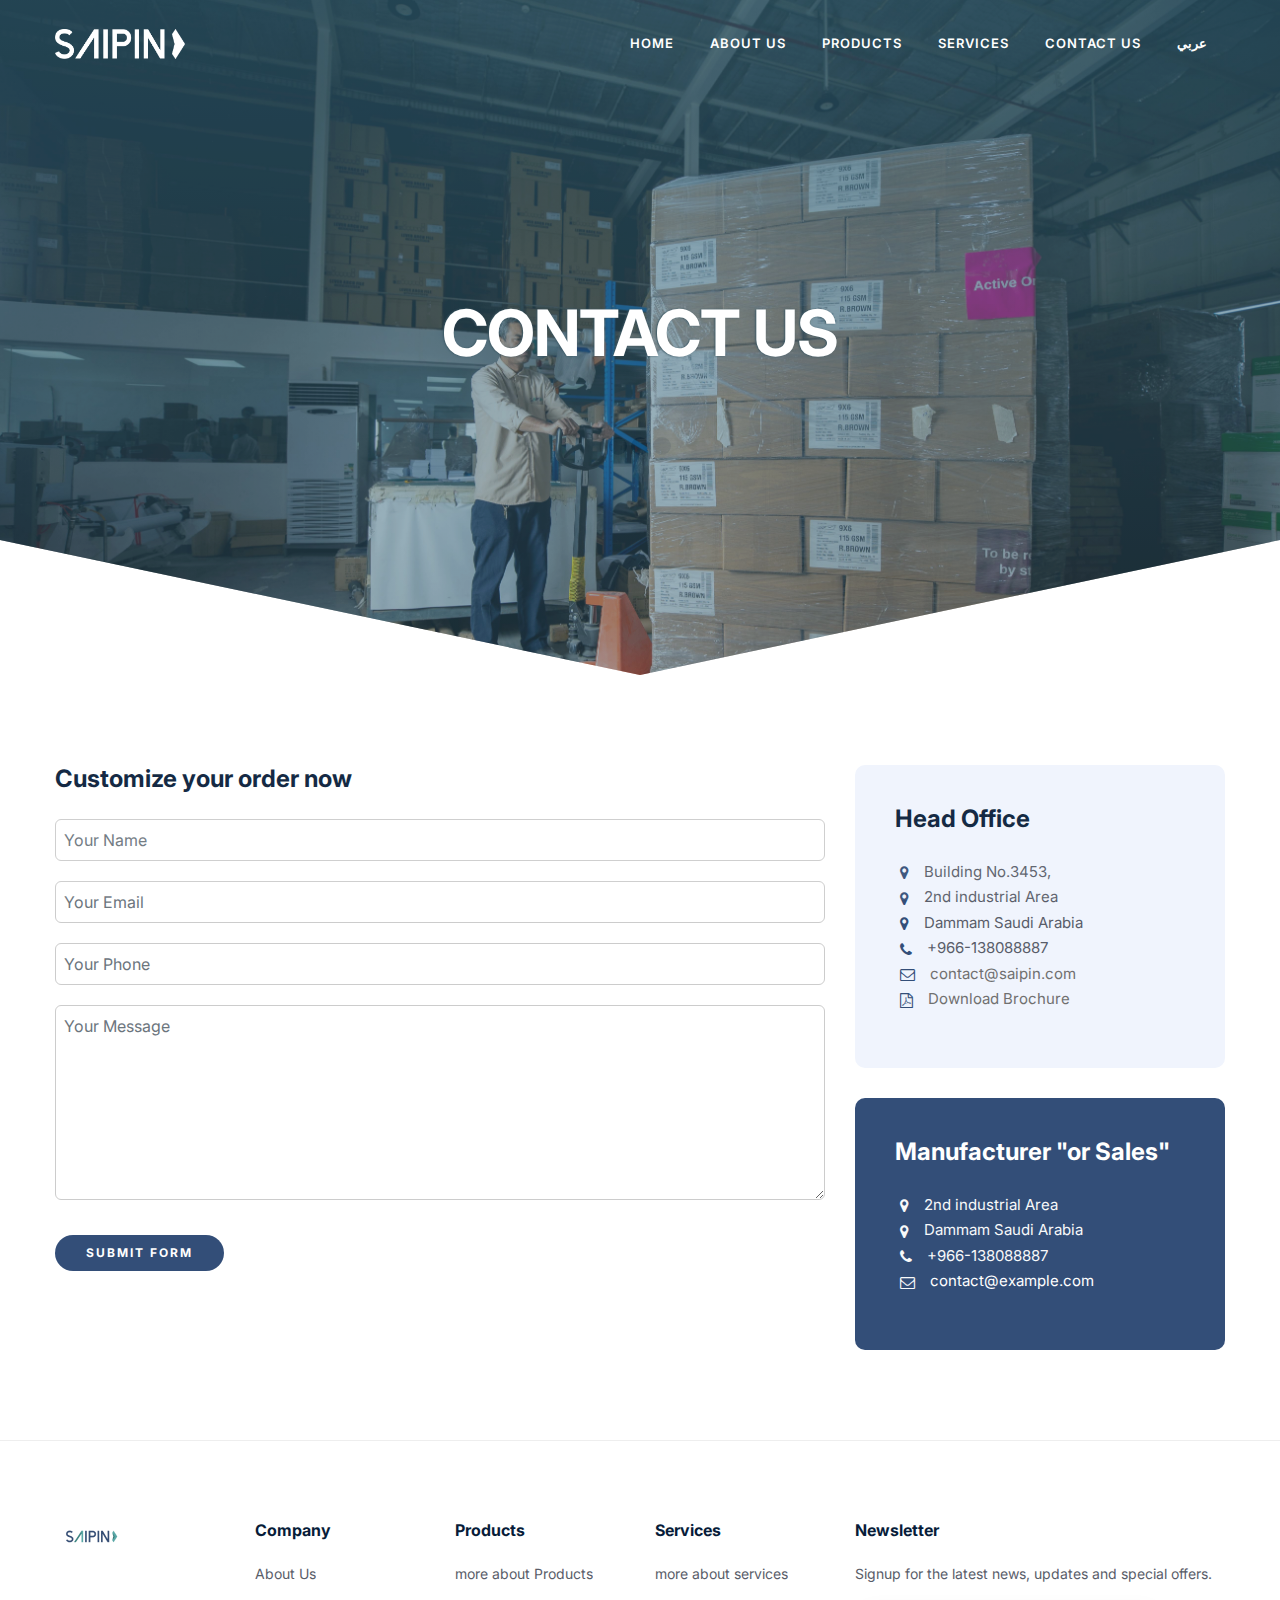
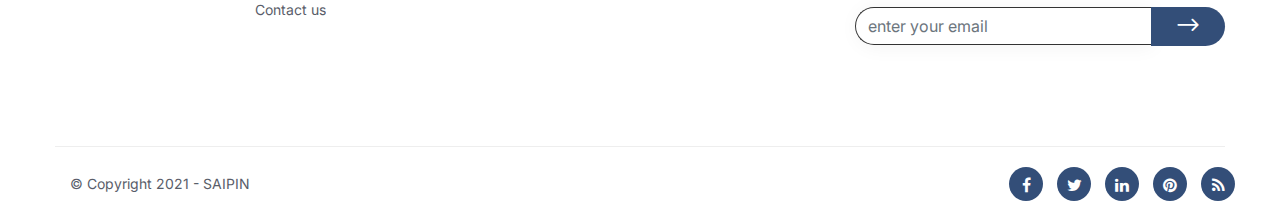
<file: contact.html>
<!DOCTYPE html>
<html lang="zxx">

<head>
    <meta charset="utf-8">
    <title>SAIPIN | Contact us</title>
    <meta content="width=device-width, initial-scale=1.0" name="viewport">
    <meta content="Elaxo App and Software Template" name="description">
    <meta content="" name="keywords">
    <meta content="" name="author">

    <!--[if lt IE 9]>
    <script src="js/html5shiv.js"></script>
    <![endif]-->

    <!-- CSS Files
    ================================================== -->
    <link id="bootstrap" href="css/bootstrap.min.css" rel="stylesheet" type="text/css" />
    <link id="bootstrap-grid" href="css/bootstrap-grid.min.css" rel="stylesheet" type="text/css" />
    <link id="bootstrap-reboot" href="css/bootstrap-reboot.min.css" rel="stylesheet" type="text/css" />
    <link href="css/animate.css" rel="stylesheet" type="text/css">
    <link href="css/owl.carousel.css" rel="stylesheet" type="text/css">
    <link href="css/owl.theme.css" rel="stylesheet" type="text/css">
    <link href="css/owl.transitions.css" rel="stylesheet" type="text/css">
    <link href="css/magnific-popup.css" rel="stylesheet" type="text/css">
	<link href="css/jquery.countdown.css" rel="stylesheet" type="text/css">
    <link href="css/contact.css" rel="stylesheet" type="text/css">
    <link href="css/style.css" rel="stylesheet" type="text/css">

    <!-- color scheme -->
    <link id="colors" href="css/colors/scheme-08.css" rel="stylesheet" type="text/css">
	<link href="css/coloring.css" rel="stylesheet" type="text/css">

</head>

<body>
    <div id="wrapper">
        <header class="transparent header-light scroll-light inner-header">
            <div class="container">
                <div class="row">
                    <div class="col-md-12">
                        <div class="de-flex sm-pt10">
                            <div class="de-flex-col">
                                <!-- logo begin -->
                                <div id="logo0">
                                    <a href="index.html">
      
                                        <img alt="" class="logo-2" width="130" src="images/22.png" />
                                    </a>
                                </div>
      
                                <!-- logo close -->
                            </div>
                            <div class="de-flex-col header-col-mid menu-wrapper">
                                <!-- mainmenu begin -->
                                <ul id="mainmenu">
                                    <li>
                                        <a href="index.html">Home<span></span></a>
                                    </li>
                                    <li>
                                        <a href="about.html">About us<span></span></a>
                                    </li>
                                    <li>
                                        <a href="products.html">Products<span></span></a>
                                    </li>
                                    <li>
                                        <a href="services.html">Services<span></span></a>
                                    </li>
                                    <li>
                                        <a href="contact.html">contact us<span></span></a>
                                    </li>
                                    <li>
                                        <a href="AR/index_ar.html">عربي<span></span></a>
                                    </li>
                                </ul>
                            </div>
                            <div class="de-flex-col">
                                <span id="menu-btn"></span>
                            </div>
                        </div>
                    </div>
                </div>
            </div>
        </header>
      
          <!-- ======= Hero Section ======= -->
          <section id="hero">
            <div class="hero-container" data-aos="fade-up">
              <h1>Contact us</h1>
              <!-- <a href="#about" class="btn-get-started scrollto"><i class="bx bx-chevrons-down"></i></a> -->
            </div>
          </section>
            <!-- section close -->
            

            <section aria-label="section">
                <div class="container">
						<div class="row">
							
							<div class="col-lg-8 mb-sm-30">
							<h3>Customize your order now</h3>
							
							<form name="contactForm" id="contact_form" class="form-border" method="post" action="email.php">
								<div class="field-set">
									<input type="text" name="name" id="name" class="form-control" placeholder="Your Name" />
								</div>

								<div class="field-set">
									<input type="text" name="email" id="email" class="form-control" placeholder="Your Email" />
								</div>

								<div class="field-set">
									<input type="text" name="phone" id="phone" class="form-control" placeholder="Your Phone" />
								</div>

								<div class="field-set">
									<textarea name="message" id="message" class="form-control" placeholder="Your Message"></textarea>
								</div>

								<div class="spacer-half"></div>

								<div id="submit">
									<input type="submit" id="send_message" value="Submit Form" class="btn btn-custom" />
								</div>
								<div id="mail_success" class="success">Your message has been sent successfully.</div>
								<div id="mail_fail" class="error">Sorry, error occured this time sending your message.</div>
							</form>
						</div>
						
						<div class="col-lg-4">

							<div class="padding40 box-rounded mb30" data-bgcolor="#f0f4fd">
								<h3>Head Office</h3>
								<address class="s1">
									<span><i class="id-color fa fa-map-marker fa-lg"></i>Building No.3453,</span>
                                    <span><i class="id-color fa fa-map-marker fa-lg"></i>2nd industrial Area</span>
                                    <span><i class="id-color fa fa-map-marker fa-lg"></i>Dammam Saudi Arabia</span>
                                    <span><i class="id-color fa fa-phone fa-lg"></i>+966-138088887</span>
									<span><i class="id-color fa fa-envelope-o fa-lg"></i><a href="mailto:contact@example.com">contact@saipin.com</a></span>
									<span><i class="id-color fa fa-file-pdf-o fa-lg"></i><a href="#">Download Brochure</a></span>
								</address>
							</div>


							<div class="padding40 bg-color text-light box-rounded">
								<h3>Manufacturer "or Sales"</h3>
								<address class="s1">
									<span><i class="fa fa-map-marker fa-lg"></i>2nd industrial Area</span>
                                    <span><i class="fa fa-map-marker fa-lg"></i>Dammam Saudi Arabia</span>

									<span><i class="fa fa-phone fa-lg"></i>+966-138088887</span>
									<span><i class="fa fa-envelope-o fa-lg"></i><a href="mailto:contact@example.com">contact@example.com</a></span>
								</address>
							</div>

						</div>
							
						</div>
					</div>

            </section>

        </div>
        <!-- content close -->

        <a href="#" id="back-to-top"></a>
        
        <!-- footer begin -->
        <footer class="footer-light">
            <div class="container">
                <div class="row">
                    <div class="col-lg-2">
                        <div class="widget">
                            <a href="index.html"><img alt="" class="logo" src="images/logo.png"></a>
                        </div>
                    </div>
                    
                    <div class="col-lg-2">
                                <div class="widget">
                                    <h5>Company</h5>
                                    <ul>
                                        <li><a class="a-underline" href="about.html">About Us<span></span></a></li>
                                        <li><a class="a-underline" href="contact.html">Contact us<span></span></a></li>
                                    </ul>
                                </div>
                            </div>

                            <div class="col-lg-2">
                                <div class="widget">
                                    <h5>Products</h5>
                                    <ul>
                                       <li><a class="a-underline" href="products.html">more about Products<span></span></a></li>
                                       
                                    </ul>
                                </div>
                            </div>

                            <div class="col-lg-2">
                                <div class="widget">
                                    <h5>Services</h5>
                                    <ul>
                                        <li><a class="a-underline" href="services.html">more about services<span></span></a></li>
                                        
                                    </ul>
                                </div>
                            </div>


                    <div class="col-lg-4">
                        <div class="widget">
                            <h5>Newsletter</h5>

                            <p>Signup for the latest news, updates and special offers.</p>
                            <form action="blank.php" class="row" id="form_subscribe" method="post" name="form_subscribe">
                                <div class="col text-center">
                                    <input class="form-control" id="name_1" name="name_1" placeholder="enter your email" type="text" /> <a href="#" id="btn-submit"><i class="arrow_right"></i></a>
                                    <div class="clearfix"></div>
                                </div>
                            </form>
                            
                    </div>
                </div>
            </div>

            <div class="subfooter">
                <div class="container">
                    <div class="row">
                        <div class="col-md-12">
                            <div class="de-flex">
                                <div class="de-flex-col">
                                    &copy; Copyright 2021 - SAIPIN
                                </div>

                                <div class="de-flex-col">
                                    <div class="social-icons">
                                        <a href="#"><i class="fa fa-facebook fa-lg"></i></a>
                                        <a href="#"><i class="fa fa-twitter fa-lg"></i></a>
                                        <a href="#"><i class="fa fa-linkedin fa-lg"></i></a>
                                        <a href="#"><i class="fa fa-pinterest fa-lg"></i></a>
                                        <a href="#"><i class="fa fa-rss fa-lg"></i></a>
                                    </div>
                                </div>
                            </div>
                        </div>
                    </div>
                </div>
            </div>
        </footer>
        <!-- footer close -->

        <div id="preloader">
            <div class="spinner">
                <div class="bounce1"></div>
                <div class="bounce2"></div>
                <div class="bounce3"></div>
            </div>
        </div>
    </div>

    
        

        <!-- Javascript Files
    ================================================== -->
        <script src="js/jquery.min.js"></script>
        <script src="js/popper.min.js"></script>
        <script src="js/bootstrap.min.js"></script>
        <script src="js/wow.min.js"></script>
        <script src="js/jquery.isotope.min.js"></script>
        <script src="js/easing.js"></script>
        <script src="js/owl.carousel.js"></script>
        <script src="js/validation.js"></script>
        <script src="js/jquery.magnific-popup.min.js"></script>
        <script src="js/enquire.min.js"></script>
        <script src="js/jquery.stellar.min.js"></script>
        <script src="js/jquery.plugin.js"></script>
        <script src="js/typed.js"></script>
		<script src="js/jquery.countTo.js"></script>
        <script src="js/jquery.countdown.js"></script>
        <script src="js/designesia.js"></script>


</body>

</html>
</file>
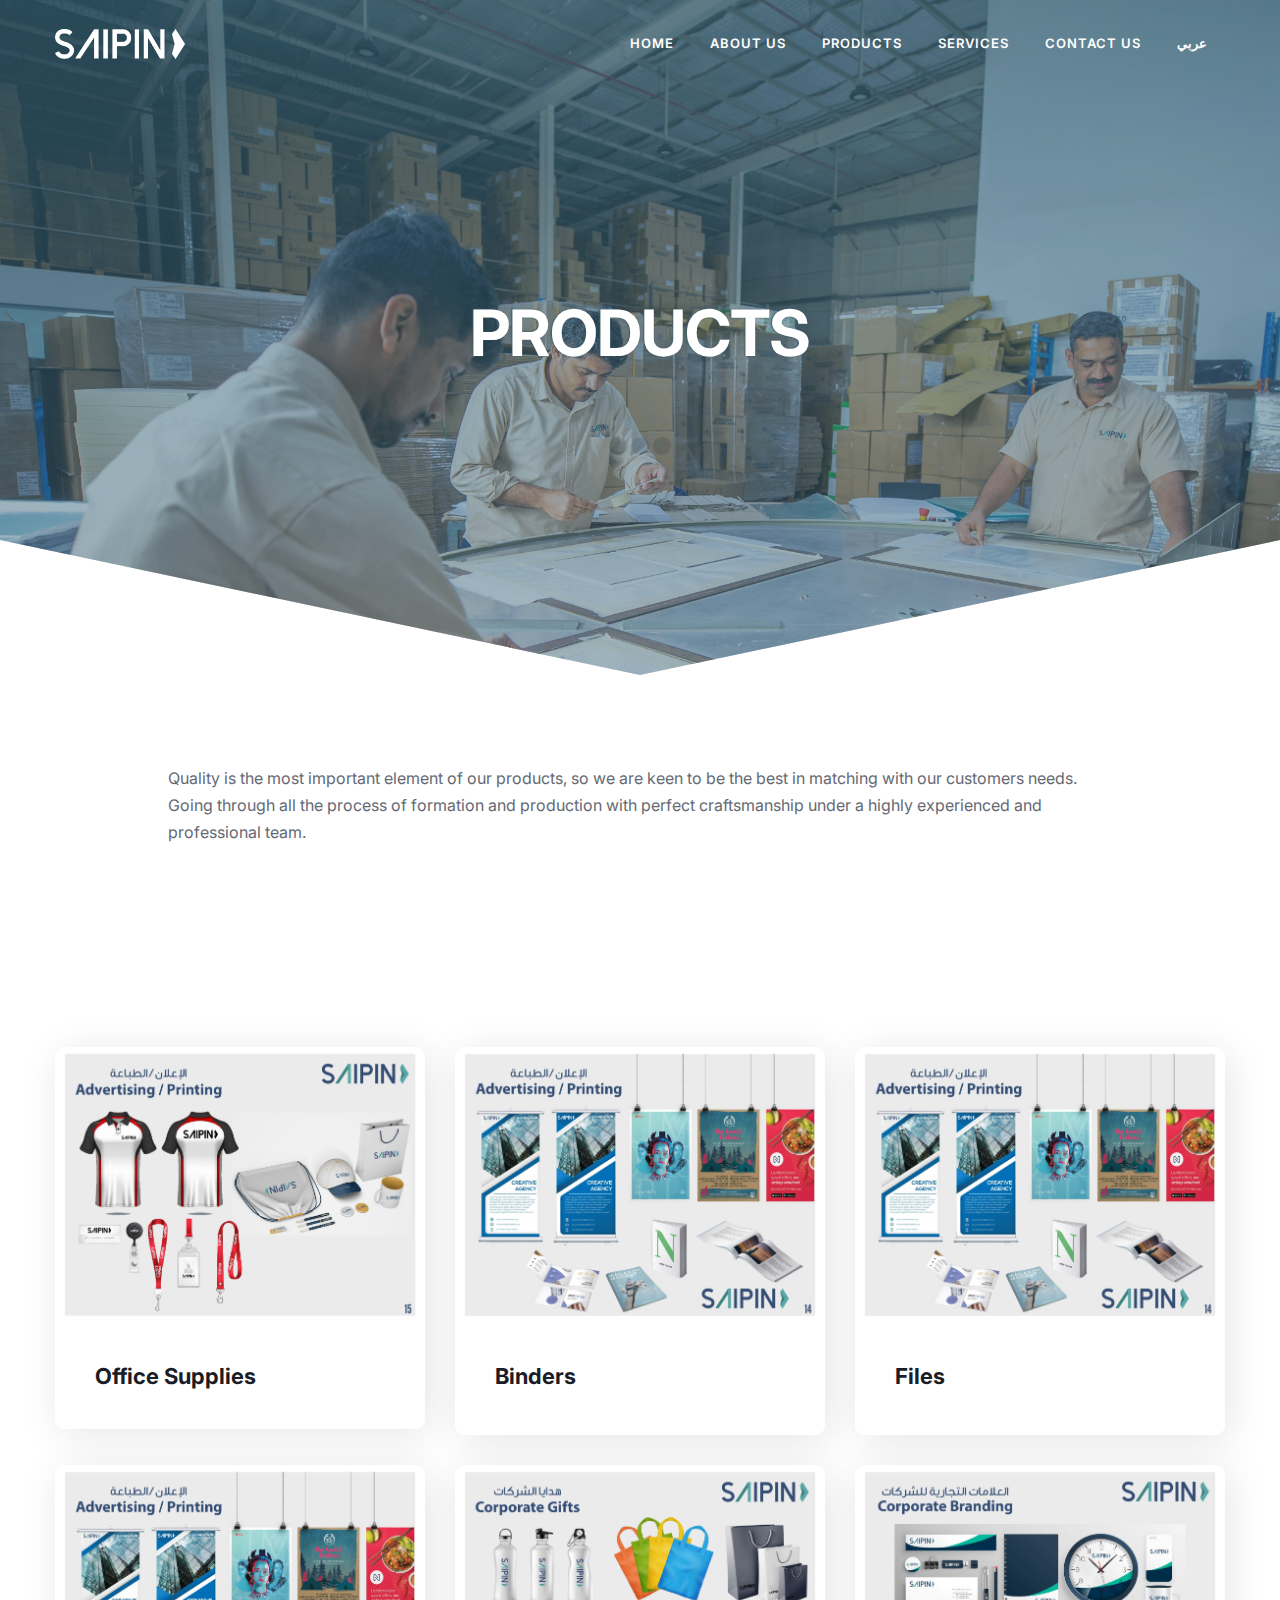
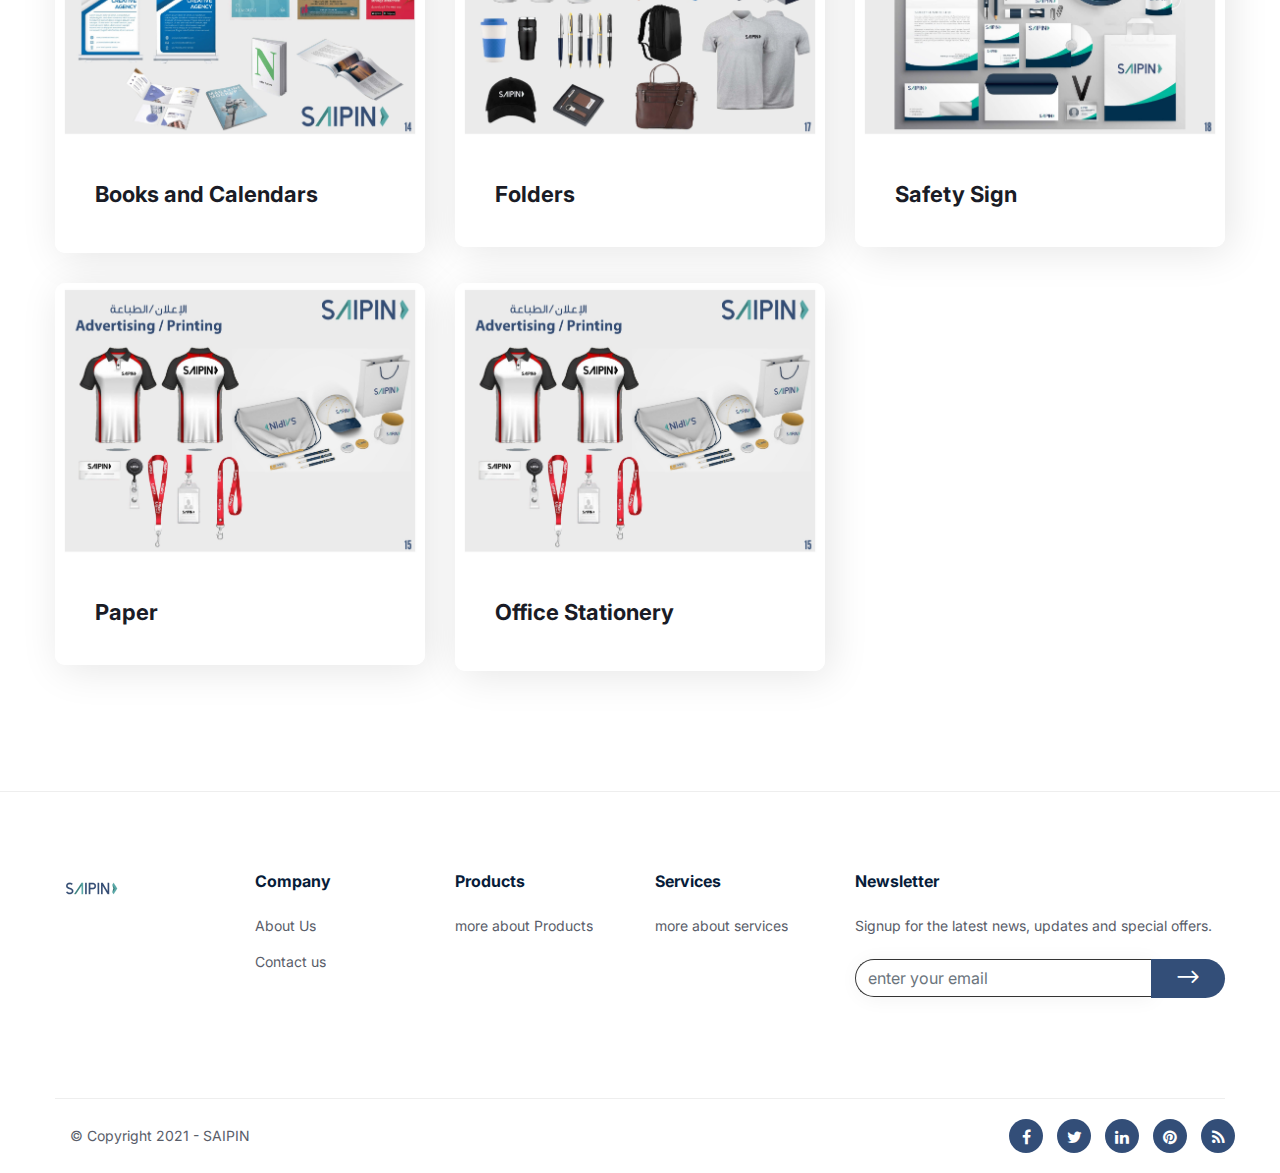
<file: products.html>
<!DOCTYPE html>
<html lang="zxx">

<head>
    <meta charset="utf-8">
    <title>SAIPIN | Our Products</title>
    <meta content="width=device-width, initial-scale=1.0" name="viewport">
    <meta content="Elaxo App and Software Template" name="description">
    <meta content="" name="keywords">
    <meta content="" name="author">

    <!--[if lt IE 9]>
    <script src="js/html5shiv.js"></script>
    <![endif]-->

    <!-- CSS Files
    ================================================== -->
    <link id="bootstrap" href="css/bootstrap.min.css" rel="stylesheet" type="text/css" />
    <link id="bootstrap-grid" href="css/bootstrap-grid.min.css" rel="stylesheet" type="text/css" />
    <link id="bootstrap-reboot" href="css/bootstrap-reboot.min.css" rel="stylesheet" type="text/css" />
    <link href="css/animate.css" rel="stylesheet" type="text/css">
    <link href="css/owl.carousel.css" rel="stylesheet" type="text/css">
    <link href="css/owl.theme.css" rel="stylesheet" type="text/css">
    <link href="css/owl.transitions.css" rel="stylesheet" type="text/css">
    <link href="css/magnific-popup.css" rel="stylesheet" type="text/css">
	<link href="css/jquery.countdown.css" rel="stylesheet" type="text/css">
    <link href="css/products.css" rel="stylesheet" type="text/css">
    <link href="css/style.css" rel="stylesheet" type="text/css">

    <!-- color scheme -->
    <link id="colors" href="css/colors/scheme-08.css" rel="stylesheet" type="text/css">
	<link href="css/coloring.css" rel="stylesheet" type="text/css">

</head>

<body>
    <div id="wrapper">
        
        <header class="transparent header-light scroll-light inner-header">
            <div class="container">
                <div class="row">
                    <div class="col-md-12">
                        <div class="de-flex sm-pt10">
                            <div class="de-flex-col">
                                <!-- logo begin -->
                                <div id="logo0">
                                    <a href="index.html">
      
                                        <img alt="" class="logo-2" width="130" src="images/22.png" />
                                    </a>
                                </div>
      
                                <!-- logo close -->
                            </div>
                            <div class="de-flex-col header-col-mid menu-wrapper">
                                <!-- mainmenu begin -->
                                <ul id="mainmenu">
                                    <li>
                                        <a href="index.html">Home<span></span></a>
                                    </li>
                                    <li>
                                        <a href="about.html">About us<span></span></a>
                                    </li>
                                    <li>
                                        <a href="products.html">Products<span></span></a>
                                    </li>
                                    <li>
                                        <a href="services.html">Services<span></span></a>
                                    </li>
                                    <li>
                                        <a href="contact.html">contact us<span></span></a>
                                    </li>
                                    <li>
                                        <a href="AR/index_ar.html">عربي<span></span></a>
                                    </li>
                                </ul>
                            </div>
                            <div class="de-flex-col">
                                <span id="menu-btn"></span>
                            </div>
                        </div>
                    </div>
                </div>
            </div>
        </header>
      
          <!-- ======= Hero Section ======= -->
          <section id="hero">
            <div class="hero-container" data-aos="fade-up">
              <h1>Products</h1>
              <!-- <a href="#about" class="btn-get-started scrollto"><i class="bx bx-chevrons-down"></i></a> -->
            </div>
          </section>
            <section aria-label="section" data-bgcolor="#ffffff">
                <div class="container">
                    
						<div class="col-md-10 offset-md-1">
							<p>Quality is the most important element of our products, so we are keen to be 
                                the best in matching with our customers needs. Going through all the process 
                                of formation and production with perfect craftsmanship under a highly experienced 
                                and professional team.</p>
                                                        
                        </div>
					</div>
				</div>	
            </section>
     
        <!-- section begin -->
			<section aria-label="section">
                <div class="container">
                    <div class="row">
						<div class="col-lg-4 col-md-6 mb30">
							<div class="bloglist item">
                                    <div class="post-content">
                                        <div class="post-image">
                                            <img alt="" src="images/video-ss/1.jpg"></a>
                                        </div>
                                        <div class="post-text">
                                            <h4><a>Office Supplies<span></span></a></h4>
                                        </div>
                                    </div>
                                </div>
						</div>
						
						<div class="col-lg-4 col-md-6 mb30">
							<div class="bloglist item">
                                    <div class="post-content">
                                        <div class="post-image">
                                            <img alt="" src="images/video-ss/2.jpg"></a>
                                        </div>
                                        <div class="post-text">
                                           
                                            <h4><a class="a-underline" href="blog-single.html">Binders<span></span></a></h4>
                                        </div>
                                    </div>
                                </div>
						</div>

                        <div class="col-lg-4 col-md-6 mb30">
							<div class="bloglist item">
                                    <div class="post-content">
                                        <div class="post-image">
                                            <img alt="" src="images/video-ss/2.jpg"></a>
                                        </div>
                                        <div class="post-text">
                                           
                                            <h4><a class="a-underline" href="blog-single.html">Files<span></span></a></h4>
                                        </div>
                                    </div>
                                </div>
						</div>
                        <div class="col-lg-4 col-md-6 mb30">
							<div class="bloglist item">
                                    <div class="post-content">
                                        <div class="post-image">
                                            <img alt="" src="images/video-ss/2.jpg"></a>
                                        </div>
                                        <div class="post-text">
                                           
                                            <h4><a class="a-underline" href="blog-single.html">Books and Calendars<span></span></a></h4>
                                        </div>
                                    </div>
                                </div>
						</div>
						
						<div class="col-lg-4 col-md-6 mb30">
							<div class="bloglist item">
                                    <div class="post-content">
                                        <div class="post-image">
                                            <img alt="" src="images/video-ss/3.jpg"></a>
                                        </div>
                                        <div class="post-text">
                                          
                                            <h4><a>Folders<span></span></a></h4>
                                        </div>
                                    </div>
                                </div>
						</div>
						
						<div class="col-lg-4 col-md-6 mb30">
							<div class="bloglist item">
                                    <div class="post-content">
                                        <div class="post-image">
                                            <img alt="" src="images/video-ss/4.jpg"></a>
                                        </div>
                                        <div class="post-text">
                                            
                                            <h4><a>Safety Sign<span></span></a></h4>
                                        </div>
                                    </div>
                                </div>
						</div>
						
						<div class="col-lg-4 col-md-6 mb30">
						<div class="bloglist item">
                                    <div class="post-content">
                                        <div class="post-image">
                                            <img alt="" src="images/video-ss/1.jpg"></a>
                                        </div>
                                        <div class="post-text">
                                            
                                            <h4><a>Paper<span></span></a></h4>
                                        </div>
                                    </div>
                                </div>
						</div>
						
						<div class="col-lg-4 col-md-6 mb30">
							<div class="bloglist item">
                                    <div class="post-content">
                                        <div class="post-image">
                                            <img alt="" src="images/video-ss/1.jpg"></a>
                                        </div>
                                        <div class="post-text">
                                          
                                            <h4><a class="a-underline" href="blog-single.html">Office Stationery<span></span></a></h4>
                                        </div>
                                    </div>
                                </div>
						</div>

                        
                        
                    </div>
                </div>
            </section>

        </div>
        <!-- content close -->


        <a href="#" id="back-to-top"></a>
        
        <!-- footer begin -->
        <footer class="footer-light">
            <div class="container">
                <div class="row">
                    <div class="col-lg-2">
                        <div class="widget">
                            <a href="index.html"><img alt="" class="logo" src="images/logo.png"></a>
                        </div>
                    </div>
                    
                    <div class="col-lg-2">
                                <div class="widget">
                                    <h5>Company</h5>
                                    <ul>
                                        <li><a class="a-underline" href="about.html">About Us<span></span></a></li>
                                        <li><a class="a-underline" href="contact.html">Contact us<span></span></a></li>
                                    </ul>
                                </div>
                            </div>

                            <div class="col-lg-2">
                                <div class="widget">
                                    <h5>Products</h5>
                                    <ul>
                                       <li><a class="a-underline" href="products.html">more about Products<span></span></a></li>
                                       
                                    </ul>
                                </div>
                            </div>

                            <div class="col-lg-2">
                                <div class="widget">
                                    <h5>Services</h5>
                                    <ul>
                                        <li><a class="a-underline" href="services.html">more about services<span></span></a></li>
                                        
                                    </ul>
                                </div>
                            </div>


                    <div class="col-lg-4">
                        <div class="widget">
                            <h5>Newsletter</h5>

                            <p>Signup for the latest news, updates and special offers.</p>
                            <form action="blank.php" class="row" id="form_subscribe" method="post" name="form_subscribe">
                                <div class="col text-center">
                                    <input class="form-control" id="name_1" name="name_1" placeholder="enter your email" type="text" /> <a href="#" id="btn-submit"><i class="arrow_right"></i></a>
                                    <div class="clearfix"></div>
                                </div>
                            </form>
                            
                    </div>
                </div>
            </div>

            <div class="subfooter">
                <div class="container">
                    <div class="row">
                        <div class="col-md-12">
                            <div class="de-flex">
                                <div class="de-flex-col">
                                    &copy; Copyright 2021 - SAIPIN
                                </div>

                                <div class="de-flex-col">
                                    <div class="social-icons">
                                        <a href="#"><i class="fa fa-facebook fa-lg"></i></a>
                                        <a href="#"><i class="fa fa-twitter fa-lg"></i></a>
                                        <a href="#"><i class="fa fa-linkedin fa-lg"></i></a>
                                        <a href="#"><i class="fa fa-pinterest fa-lg"></i></a>
                                        <a href="#"><i class="fa fa-rss fa-lg"></i></a>
                                    </div>
                                </div>
                            </div>
                        </div>
                    </div>
                </div>
            </div>
        </footer>
        <!-- footer close -->

        <div id="preloader">
            <div class="spinner">
                <div class="bounce1"></div>
                <div class="bounce2"></div>
                <div class="bounce3"></div>
            </div>
        </div>
    </div>

    
        

        <!-- Javascript Files
    ================================================== -->
        <script src="js/jquery.min.js"></script>
        <script src="js/popper.min.js"></script>
        <script src="js/bootstrap.min.js"></script>
        <script src="js/wow.min.js"></script>
        <script src="js/jquery.isotope.min.js"></script>
        <script src="js/easing.js"></script>
        <script src="js/owl.carousel.js"></script>
        <script src="js/validation.js"></script>
        <script src="js/jquery.magnific-popup.min.js"></script>
        <script src="js/enquire.min.js"></script>
        <script src="js/jquery.stellar.min.js"></script>
        <script src="js/jquery.plugin.js"></script>
        <script src="js/typed.js"></script>
		<script src="js/jquery.countTo.js"></script>
        <script src="js/jquery.countdown.js"></script>
        <script src="js/designesia.js"></script>


</body>

</html>
</file>
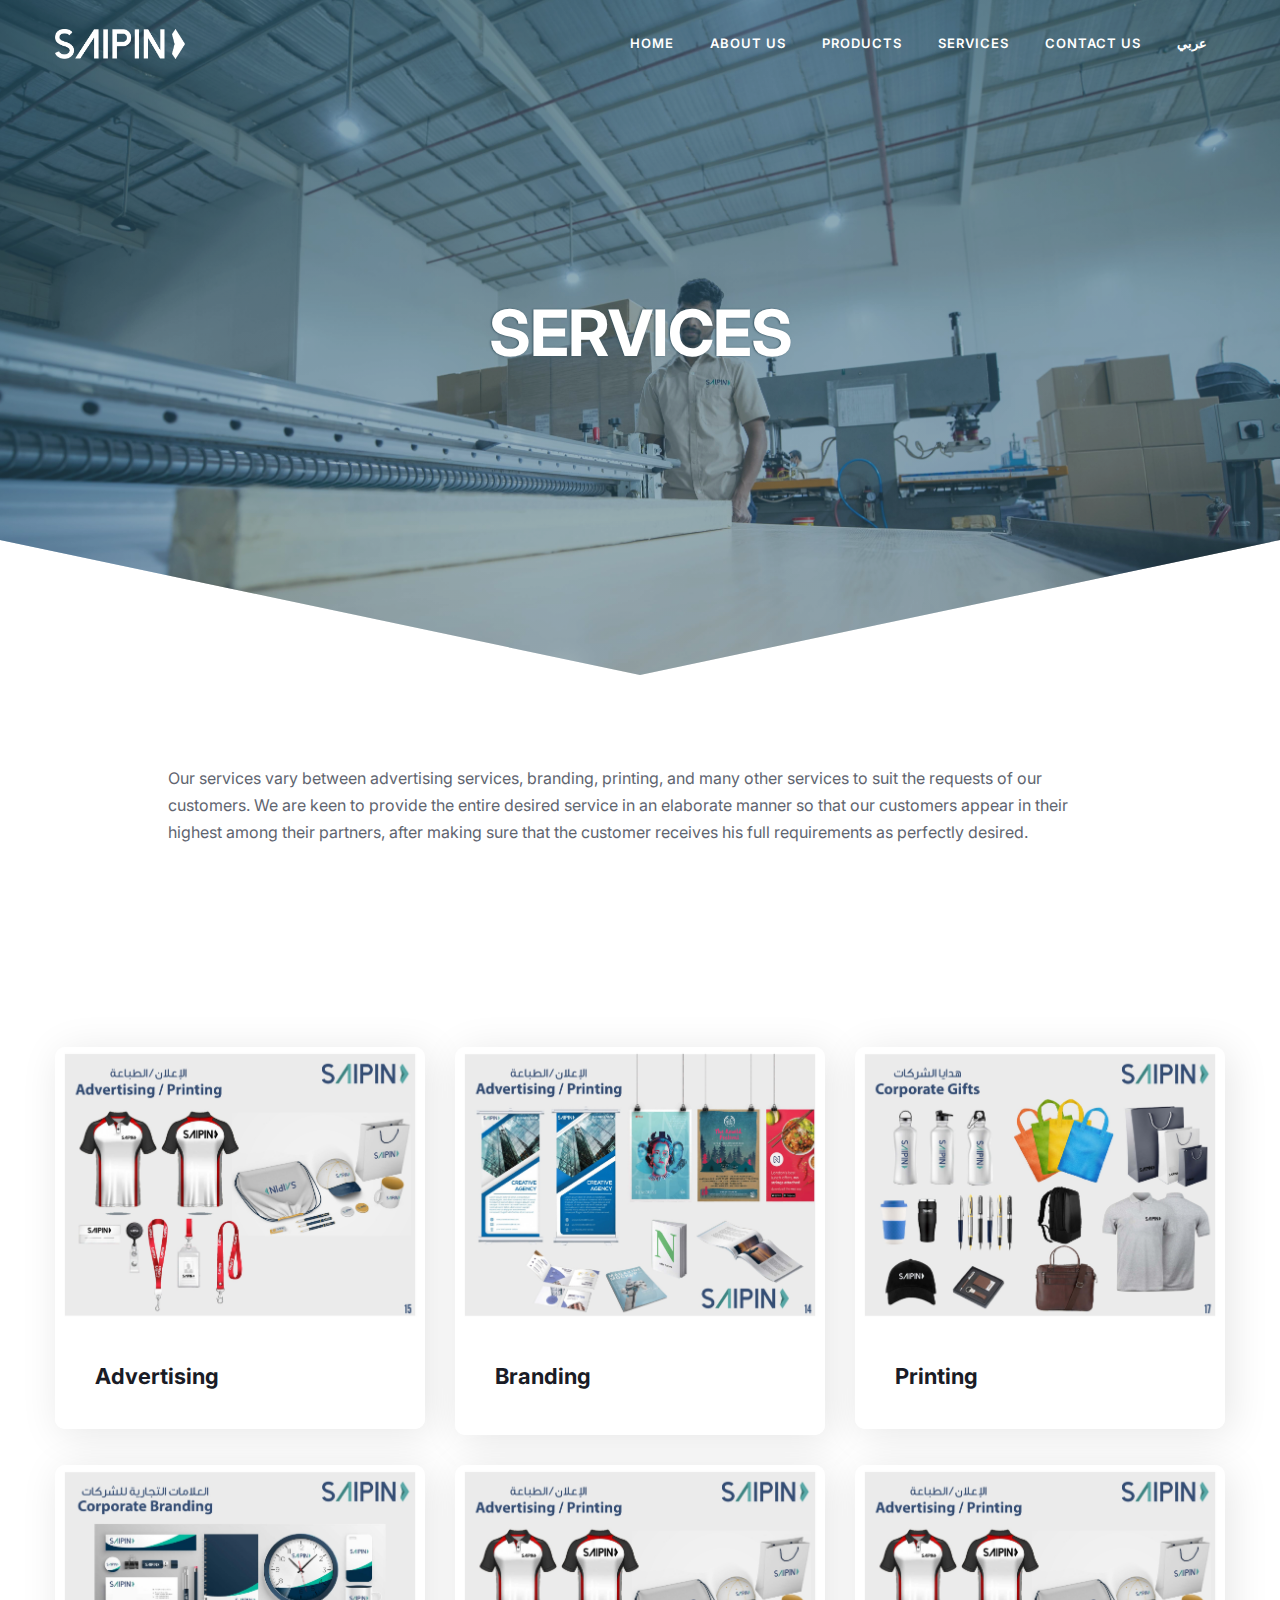
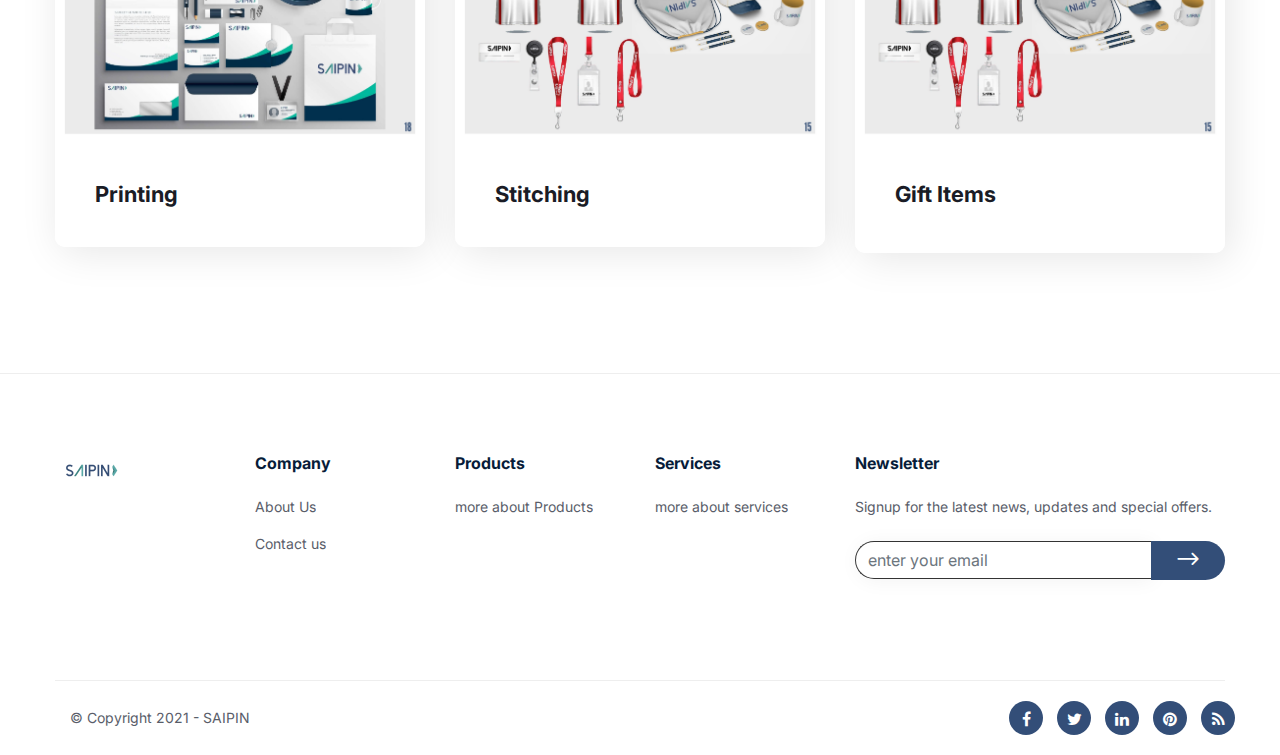
<file: services.html>
<!DOCTYPE html>
<html lang="zxx">

<head>
    <meta charset="utf-8">
    <title>SAIPIN | Our services</title>
    <meta content="width=device-width, initial-scale=1.0" name="viewport">
    <meta content="Elaxo App and Software Template" name="description">
    <meta content="" name="keywords">
    <meta content="" name="author">

    <!--[if lt IE 9]>
    <script src="js/html5shiv.js"></script>
    <![endif]-->

    <!-- CSS Files
    ================================================== -->
    <link id="bootstrap" href="css/bootstrap.min.css" rel="stylesheet" type="text/css" />
    <link id="bootstrap-grid" href="css/bootstrap-grid.min.css" rel="stylesheet" type="text/css" />
    <link id="bootstrap-reboot" href="css/bootstrap-reboot.min.css" rel="stylesheet" type="text/css" />
    <link href="css/animate.css" rel="stylesheet" type="text/css">
    <link href="css/owl.carousel.css" rel="stylesheet" type="text/css">
    <link href="css/owl.theme.css" rel="stylesheet" type="text/css">
    <link href="css/owl.transitions.css" rel="stylesheet" type="text/css">
    <link href="css/magnific-popup.css" rel="stylesheet" type="text/css">
	<link href="css/jquery.countdown.css" rel="stylesheet" type="text/css">
    <link href="css/services.css" rel="stylesheet" type="text/css">
    <link href="css/style.css" rel="stylesheet" type="text/css">

    <!-- color scheme -->
    <link id="colors" href="css/colors/scheme-08.css" rel="stylesheet" type="text/css">
	<link href="css/coloring.css" rel="stylesheet" type="text/css">

</head>

<body>
    <div id="wrapper">
        <header class="transparent header-light scroll-light inner-header">
            <div class="container">
                <div class="row">
                    <div class="col-md-12">
                        <div class="de-flex sm-pt10">
                            <div class="de-flex-col">
                                <!-- logo begin -->
                                <div id="logo0">
                                    <a href="index.html">
      
                                        <img alt="" class="logo-2" width="130" src="images/22.png" />
                                    </a>
                                </div>
      
                                <!-- logo close -->
                            </div>
                            <div class="de-flex-col header-col-mid menu-wrapper">
                                <!-- mainmenu begin -->
                                <ul id="mainmenu">
                                    <li>
                                        <a href="index.html">Home<span></span></a>
                                    </li>
                                    <li>
                                        <a href="about.html">About us<span></span></a>
                                    </li>
                                    <li>
                                        <a href="products.html">Products<span></span></a>
                                    </li>
                                    <li>
                                        <a href="services.html">Services<span></span></a>
                                    </li>
                                    <li>
                                        <a href="contact.html">contact us<span></span></a>
                                    </li>
                                    <li>
                                        <a href="AR/index_ar.html">عربي<span></span></a>
                                    </li>
                                </ul>
                            </div>
                            <div class="de-flex-col">
                                <span id="menu-btn"></span>
                            </div>
                        </div>
                    </div>
                </div>
            </div>
        </header>
      
          <!-- ======= Hero Section ======= -->
          <section id="hero">
            <div class="hero-container" data-aos="fade-up">
              <h1>Services</h1>
              <!-- <a href="#about" class="btn-get-started scrollto"><i class="bx bx-chevrons-down"></i></a> -->
            </div>
          </section>
            <section aria-label="section" data-bgcolor="#ffffff">
                <div class="container">
                    
						<div class="col-md-10 offset-md-1">
							<p>Our services vary between advertising services, branding, printing, and many other services 
                                to suit the requests of our customers. We are keen to provide the entire desired service in 
                                an elaborate manner so that our customers appear in their highest among their partners, after 
                                making sure that the customer receives his full requirements as perfectly desired.</p>
                                                        
                        </div>
					</div>
				</div>	
            </section>
     
        <!-- section begin -->
			<section aria-label="section">
                <div class="container">
                    <div class="row">
						<div class="col-lg-4 col-md-6 mb30">
							<div class="bloglist item">
                                    <div class="post-content">
                                        <div class="post-image">
                                            <img alt="" src="images/video-ss/1.jpg"></a>
                                        </div>
                                        <div class="post-text">
                                            <h4><a>Advertising<span></span></a></h4>
                                        </div>
                                    </div>
                                </div>
						</div>
						
						<div class="col-lg-4 col-md-6 mb30">
							<div class="bloglist item">
                                    <div class="post-content">
                                        <div class="post-image">
                                            <img alt="" src="images/video-ss/2.jpg"></a>
                                        </div>
                                        <div class="post-text">
                                           
                                            <h4><a class="a-underline" href="blog-single.html">Branding<span></span></a></h4>
                                        </div>
                                    </div>
                                </div>
						</div>
						
						<div class="col-lg-4 col-md-6 mb30">
							<div class="bloglist item">
                                    <div class="post-content">
                                        <div class="post-image">
                                            <img alt="" src="images/video-ss/3.jpg"></a>
                                        </div>
                                        <div class="post-text">
                                          
                                            <h4><a>Printing<span></span></a></h4>
                                        </div>
                                    </div>
                                </div>
						</div>
						
						<div class="col-lg-4 col-md-6 mb30">
							<div class="bloglist item">
                                    <div class="post-content">
                                        <div class="post-image">
                                            <img alt="" src="images/video-ss/4.jpg"></a>
                                        </div>
                                        <div class="post-text">
                                            
                                            <h4><a>Printing<span></span></a></h4>
                                        </div>
                                    </div>
                                </div>
						</div>
						
						<div class="col-lg-4 col-md-6 mb30">
						<div class="bloglist item">
                                    <div class="post-content">
                                        <div class="post-image">
                                            <img alt="" src="images/video-ss/1.jpg"></a>
                                        </div>
                                        <div class="post-text">
                                            
                                            <h4><a>Stitching<span></span></a></h4>
                                        </div>
                                    </div>
                                </div>
						</div>
						
						<div class="col-lg-4 col-md-6 mb30">
							<div class="bloglist item">
                                    <div class="post-content">
                                        <div class="post-image">
                                            <img alt="" src="images/video-ss/1.jpg"></a>
                                        </div>
                                        <div class="post-text">
                                          
                                            <h4><a class="a-underline" href="blog-single.html">Gift Items<span></span></a></h4>
                                        </div>
                                    </div>
                                </div>
						</div>

                        
                        
                    </div>
                </div>
            </section>

        </div>
        <!-- content close -->


        <a href="#" id="back-to-top"></a>
        
        <!-- footer begin -->
        <footer class="footer-light">
            <div class="container">
                <div class="row">
                    <div class="col-lg-2">
                        <div class="widget">
                            <a href="index.html"><img alt="" class="logo" src="images/logo.png"></a>
                        </div>
                    </div>
                    
                    <div class="col-lg-2">
                                <div class="widget">
                                    <h5>Company</h5>
                                    <ul>
                                        <li><a class="a-underline" href="about.html">About Us<span></span></a></li>
                                        <li><a class="a-underline" href="contact.html">Contact us<span></span></a></li>
                                    </ul>
                                </div>
                            </div>

                            <div class="col-lg-2">
                                <div class="widget">
                                    <h5>Products</h5>
                                    <ul>
                                       <li><a class="a-underline" href="products.html">more about Products<span></span></a></li>
                                       
                                    </ul>
                                </div>
                            </div>

                            <div class="col-lg-2">
                                <div class="widget">
                                    <h5>Services</h5>
                                    <ul>
                                        <li><a class="a-underline" href="services.html">more about services<span></span></a></li>
                                        
                                    </ul>
                                </div>
                            </div>


                    <div class="col-lg-4">
                        <div class="widget">
                            <h5>Newsletter</h5>

                            <p>Signup for the latest news, updates and special offers.</p>
                            <form action="blank.php" class="row" id="form_subscribe" method="post" name="form_subscribe">
                                <div class="col text-center">
                                    <input class="form-control" id="name_1" name="name_1" placeholder="enter your email" type="text" /> <a href="#" id="btn-submit"><i class="arrow_right"></i></a>
                                    <div class="clearfix"></div>
                                </div>
                            </form>
                            
                    </div>
                </div>
            </div>

            <div class="subfooter">
                <div class="container">
                    <div class="row">
                        <div class="col-md-12">
                            <div class="de-flex">
                                <div class="de-flex-col">
                                    &copy; Copyright 2021 - SAIPIN
                                </div>

                                <div class="de-flex-col">
                                    <div class="social-icons">
                                        <a href="#"><i class="fa fa-facebook fa-lg"></i></a>
                                        <a href="#"><i class="fa fa-twitter fa-lg"></i></a>
                                        <a href="#"><i class="fa fa-linkedin fa-lg"></i></a>
                                        <a href="#"><i class="fa fa-pinterest fa-lg"></i></a>
                                        <a href="#"><i class="fa fa-rss fa-lg"></i></a>
                                    </div>
                                </div>
                            </div>
                        </div>
                    </div>
                </div>
            </div>
        </footer>
        <!-- footer close -->

        <div id="preloader">
            <div class="spinner">
                <div class="bounce1"></div>
                <div class="bounce2"></div>
                <div class="bounce3"></div>
            </div>
        </div>
    </div>

    
        

        <!-- Javascript Files
    ================================================== -->
        <script src="js/jquery.min.js"></script>
        <script src="js/popper.min.js"></script>
        <script src="js/bootstrap.min.js"></script>
        <script src="js/wow.min.js"></script>
        <script src="js/jquery.isotope.min.js"></script>
        <script src="js/easing.js"></script>
        <script src="js/owl.carousel.js"></script>
        <script src="js/validation.js"></script>
        <script src="js/jquery.magnific-popup.min.js"></script>
        <script src="js/enquire.min.js"></script>
        <script src="js/jquery.stellar.min.js"></script>
        <script src="js/jquery.plugin.js"></script>
        <script src="js/typed.js"></script>
		<script src="js/jquery.countTo.js"></script>
        <script src="js/jquery.countdown.js"></script>
        <script src="js/designesia.js"></script>


</body>

</html>
</file>
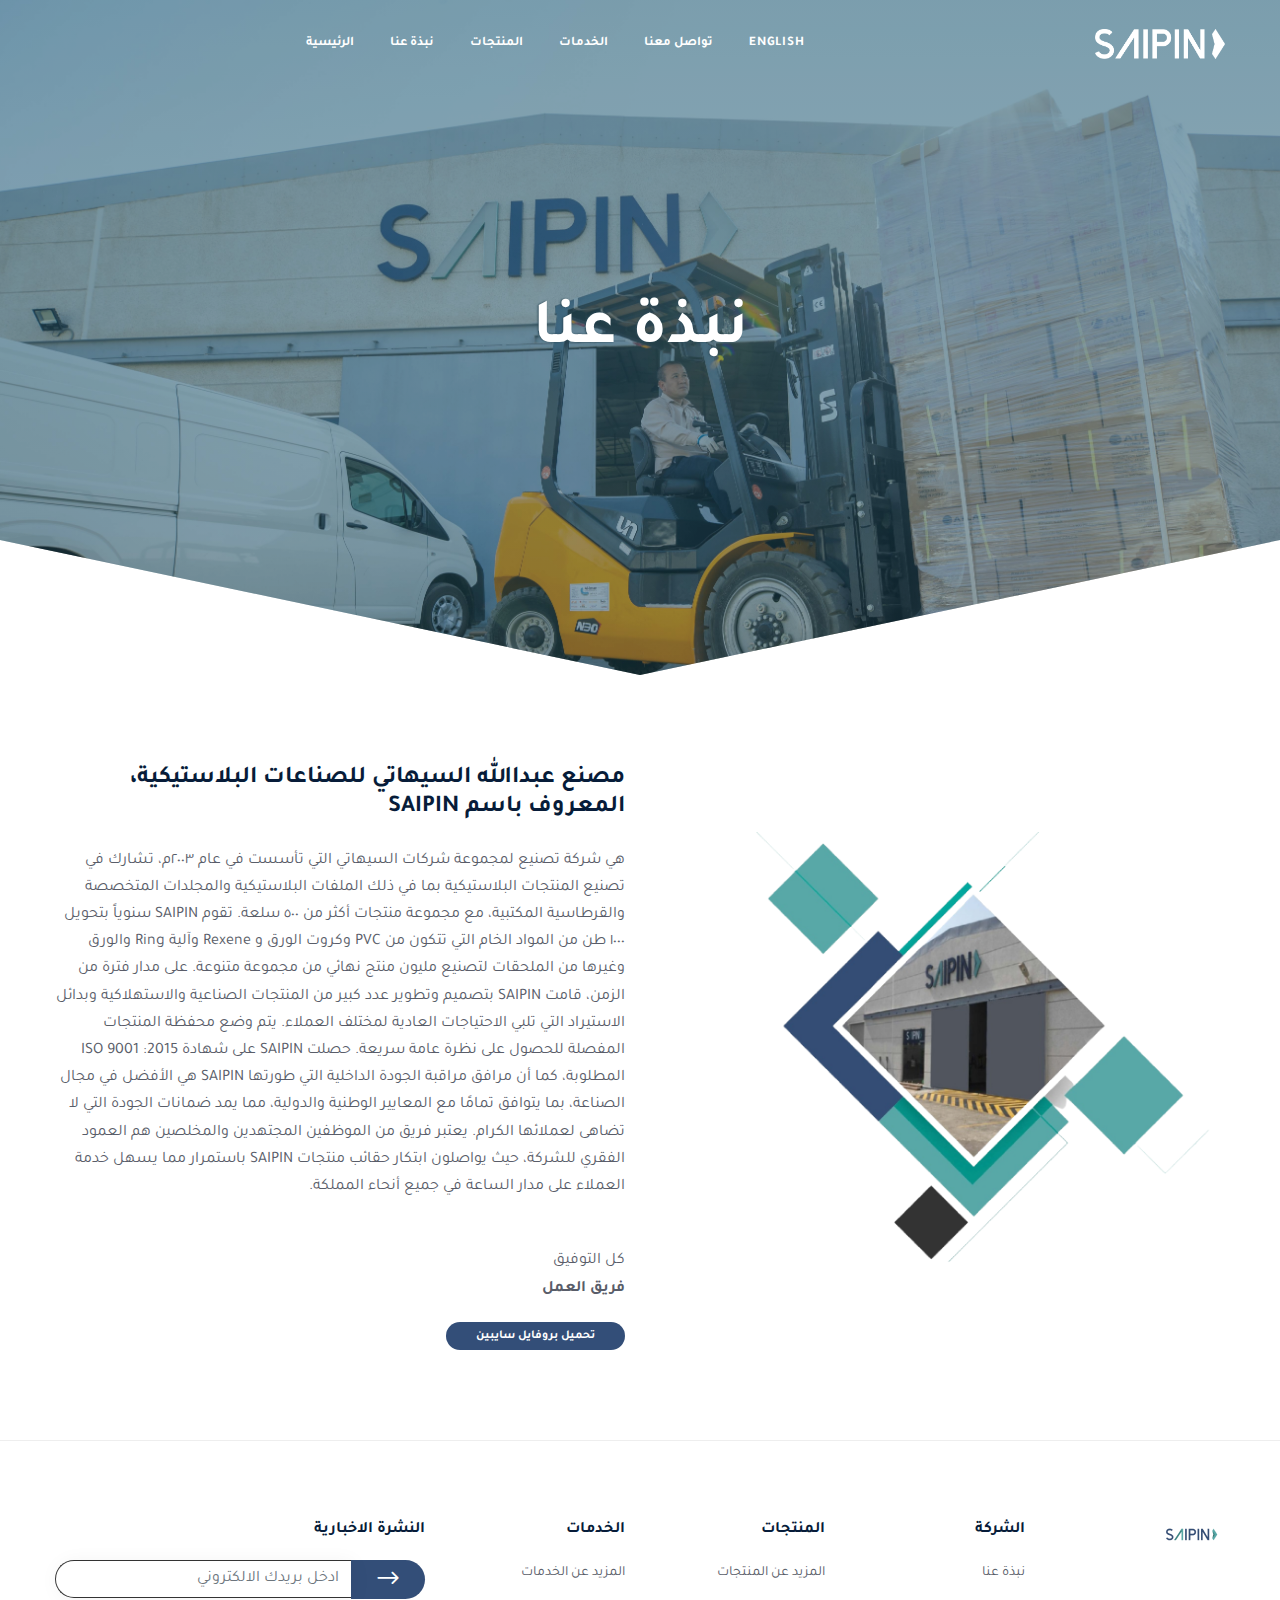
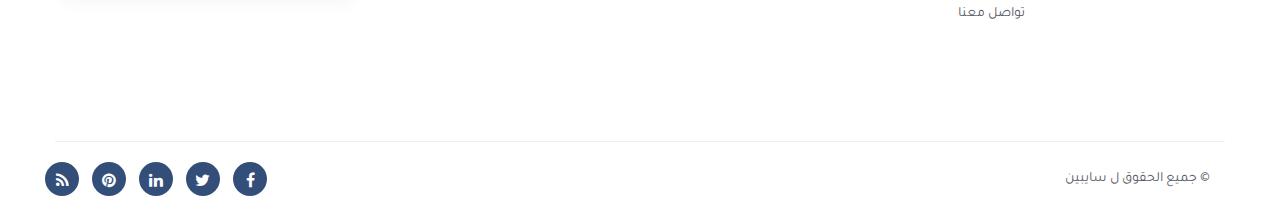
<file: AR/about_ar.html>
<!DOCTYPE html>
<html lang="zxx">

<head>
    <meta charset="utf-8">
    <title>نبذة عنا</title>
    <meta content="width=device-width, initial-scale=1.0" name="viewport">
    <meta content="Elaxo App and Software Template" name="description">
    <meta content="" name="keywords">
    <meta content="" name="author">

    <!--[if lt IE 9]>
    <script src="js/html5shiv.js"></script>
    <![endif]-->

    <!-- CSS Files
    ================================================== -->
    <link id="bootstrap" href="css/bootstrap.min.css" rel="stylesheet" type="text/css" />
    <link id="bootstrap-grid" href="css/bootstrap-grid.min.css" rel="stylesheet" type="text/css" />
    <link id="bootstrap-reboot" href="css/bootstrap-reboot.min.css" rel="stylesheet" type="text/css" />
    <link href="css/animate.css" rel="stylesheet" type="text/css">
    <link href="css/owl.carousel.css" rel="stylesheet" type="text/css">
    <link href="css/owl.theme.css" rel="stylesheet" type="text/css">
    <link href="css/owl.transitions.css" rel="stylesheet" type="text/css">
    <link href="css/magnific-popup.css" rel="stylesheet" type="text/css">
	<link href="css/jquery.countdown.css" rel="stylesheet" type="text/css">
    <link href="css/about.css" rel="stylesheet" type="text/css">
    <link href="css/style.css" rel="stylesheet" type="text/css">

    <!-- color scheme -->
    <link id="colors" href="css/colors/scheme-08.css" rel="stylesheet" type="text/css">
	<link href="css/coloring.css" rel="stylesheet" type="text/css">

</head>

<body>
    <div id="wrapper">
        <header class="transparent header-light scroll-light inner-header">
            <div class="container">
                <div class="row">
                    <div class="col-md-12">
                        <div class="de-flex sm-pt10">
                            <div class="de-flex-col">
                                <!-- logo begin -->
                                <div id="logo0">
                                    <a href="index_ar.html">
      
                                        <img alt=""  class="logo-2" width="130" src="images/22.png" />
                                    </a>
                                </div>
      
                                <!-- logo close -->
                            </div>
                            <div class="de-flex-col header-col-mid menu-wrapper">
                                <!-- mainmenu begin -->
                                <ul id="mainmenu">
                                    <li>
                                        <a href="index_ar.html">الرئيسية<span></span></a>
                                    </li>
                                    <li>
                                        <a href="about_ar.html">نبذة عنا<span></span></a>
                                    </li>
                                    <li>
                                        <a href="products_ar.html">المنتجات<span></span></a>
                                    </li>
                                    <li>
                                        <a href="services_ar.html">الخدمات<span></span></a>
                                    </li>
                                    <li>
                                        <a href="contact_ar.html">تواصل معنا<span></span></a>
                                    </li>
                                    <li>
                                        <a href="../about.html">ENGLISH<span></span></a>
                                    </li>
                                </ul>
                            </div>
                            <div class="de-flex-col">
                                <span id="menu-btn"></span>
                            </div>
                        </div>
                    </div>
                </div>
            </div>
        </header>
      
          <!-- ======= Hero Section ======= -->
          <section id="hero">
            <div class="hero-container" data-aos="fade-up">
              <h1>نبذة عنا</h1>
              
              <!-- <a href="#about" class="btn-get-started scrollto"><i class="bx bx-chevrons-down"></i></a> -->
            </div>
          </section>
          <!-- section close -->
            
            <section aria-label="section" data-bgcolor="#ffffff">
                <div class="container">
                    <div class="row align-items-center">
						<div class="col-md-5 ">
							<img src="images/misc/1.png" class="img-fluid" alt="">
						</div>
						<div class="col-md-6 offset-md-1">
							<h3>مصنع عبداالله السيهاتي للصناعات البلاستيكية، المعروف باسم SAIPIN</h3>
							<p>هي شركة تصنيع لمجموعة شركات السيهاتي التي تأسست في عام ٢٠٠٣م، تشارك في تصنيع المنتجات البلاستيكية بما في ذلك الملفات البلاستيكية والمجلدات المتخصصة والقرطاسية المكتبية، مع مجموعة منتجات أكثر من ٥٠٠ سلعة. تقوم SAIPIN سنوياً بتحويل ١٠٠٠ طن من المواد الخام التي تتكون من PVC وكروت الورق و Rexene  وآلية Ring والورق وغيرها من الملحقات لتصنيع مليون منتج نهائي من مجموعة متنوعة. على مدار فترة من الزمن، قامت  SAIPIN  بتصميم وتطوير عدد كبير من المنتجات الصناعية والاستهلاكية وبدائل الاستيراد التي تلبي الاحتياجات العادية لمختلف العملاء. يتم وضع محفظة المنتجات المفصلة للحصول على نظرة عامة سريعة. حصلت SAIPIN على شهادة 2015: 9001 ISO المطلوبة، كما أن مرافق مراقبة الجودة الداخلية التي طورتها SAIPIN هي الأفضل في مجال الصناعة، بما يتوافق تمامًا مع المعايير الوطنية والدولية، مما يمد ضمانات الجودة التي لا تضاهى لعملائها الكرام.  يعتبر فريق من الموظفين المجتهدين والمخلصين هم العمود الفقري للشركة، حيث يواصلون ابتكار حقائب منتجات SAIPIN باستمرار مما يسهل خدمة العملاء على مدار الساعة في جميع أنحاء المملكة.</p>
                            <br>
                            <p>كل التوفيق<br>
                            <b>فريق العمل</b></p>
                            <div class="action">
                                <a href="/pdf/Saipin-Portfolio.pdf" class="btn-custom">تحميل بروفايل سايبين</a>
                            </div>
                            
                        </div>
					</div>
				</div>	
            </section>

            
        <a href="#" id="back-to-top"></a>
        
    <!-- section close -->
            
        <!-- footer begin -->
        <footer class="footer-light">
            <div class="container">
                <div class="row">
                    <div class="col-lg-2">
                        <div class="widget">
                            <a href="index_ar.html"><img alt="" class="logo" src="images/logo.png"></a>
                        </div>
                    </div>
                    
                    <div class="col-lg-2">
                                <div class="widget">
                                    <h5>الشركة</h5>
                                    <ul>
                                        <li><a class="a-underline" href="about_ar.html">نبذة عنا<span></span></a></li>
                                        <li><a class="a-underline" href="contact_ar.html">تواصل معنا<span></span></a></li>
                                    </ul>
                                </div>
                            </div>

                            <div class="col-lg-2">
                                <div class="widget">
                                    <h5>المنتجات</h5>
                                    <ul>
                                       <li><a class="a-underline" href="products_ar.html">المزيد عن المنتجات<span></span></a></li>
                                       
                                    </ul>
                                </div>
                            </div>

                            <div class="col-lg-2">
                                <div class="widget">
                                    <h5>الخدمات</h5>
                                    <ul>
                                        <li><a class="a-underline" href="services_ar.html">المزيد عن الخدمات<span></span></a></li>
                                        
                                    </ul>
                                </div>
                            </div>


                    <div class="col-lg-4">
                        <div class="widget">
                            <h5>النشرة الاخبارية</h5>

                            <form action="blank.php" class="row" id="form_subscribe" method="post" name="form_subscribe">
                                <div class="col text-center">
                                    <input class="form-control" id="name_1" name="name_1" placeholder="ادخل بريدك الالكتروني" type="text" /> <a href="#" id="btn-submit"><i class="arrow_right"></i></a>
                                    <div class="clearfix"></div>
                                </div>
                            </form>
                            
                    </div>
                </div>
            </div>

            <div class="subfooter">
                <div class="container">
                    <div class="row">
                        <div class="col-md-12">
                            <div class="de-flex">
                                <div class="de-flex-col">
                                    &copy; جميع الحقوق ل سايبين
                                </div>

                                <div class="de-flex-col">
                                    <div class="social-icons">
                                        <a href="#"><i class="fa fa-facebook fa-lg"></i></a>
                                        <a href="#"><i class="fa fa-twitter fa-lg"></i></a>
                                        <a href="#"><i class="fa fa-linkedin fa-lg"></i></a>
                                        <a href="#"><i class="fa fa-pinterest fa-lg"></i></a>
                                        <a href="#"><i class="fa fa-rss fa-lg"></i></a>
                                    </div>
                                </div>
                            </div>
                        </div>
                    </div>
                </div>
            </div>
        </footer>
        <!-- footer close -->

        <div id="preloader">
            <div class="spinner">
                <div class="bounce1"></div>
                <div class="bounce2"></div>
                <div class="bounce3"></div>
            </div>
        </div>
    </div>

    

        

        <!-- Javascript Files
    ================================================== -->
        <script src="js/jquery.min.js"></script>
        <script src="js/popper.min.js"></script>
        <script src="js/bootstrap.min.js"></script>
        <script src="js/wow.min.js"></script>
        <script src="js/jquery.isotope.min.js"></script>
        <script src="js/easing.js"></script>
        <script src="js/owl.carousel.js"></script>
        <script src="js/validation.js"></script>
        <script src="js/jquery.magnific-popup.min.js"></script>
        <script src="js/enquire.min.js"></script>
        <script src="js/jquery.stellar.min.js"></script>
        <script src="js/jquery.plugin.js"></script>
        <script src="js/typed.js"></script>
		<script src="js/jquery.countTo.js"></script>
        <script src="js/jquery.countdown.js"></script>
        <script src="js/designesia.js"></script>


</body>

</html>
</file>
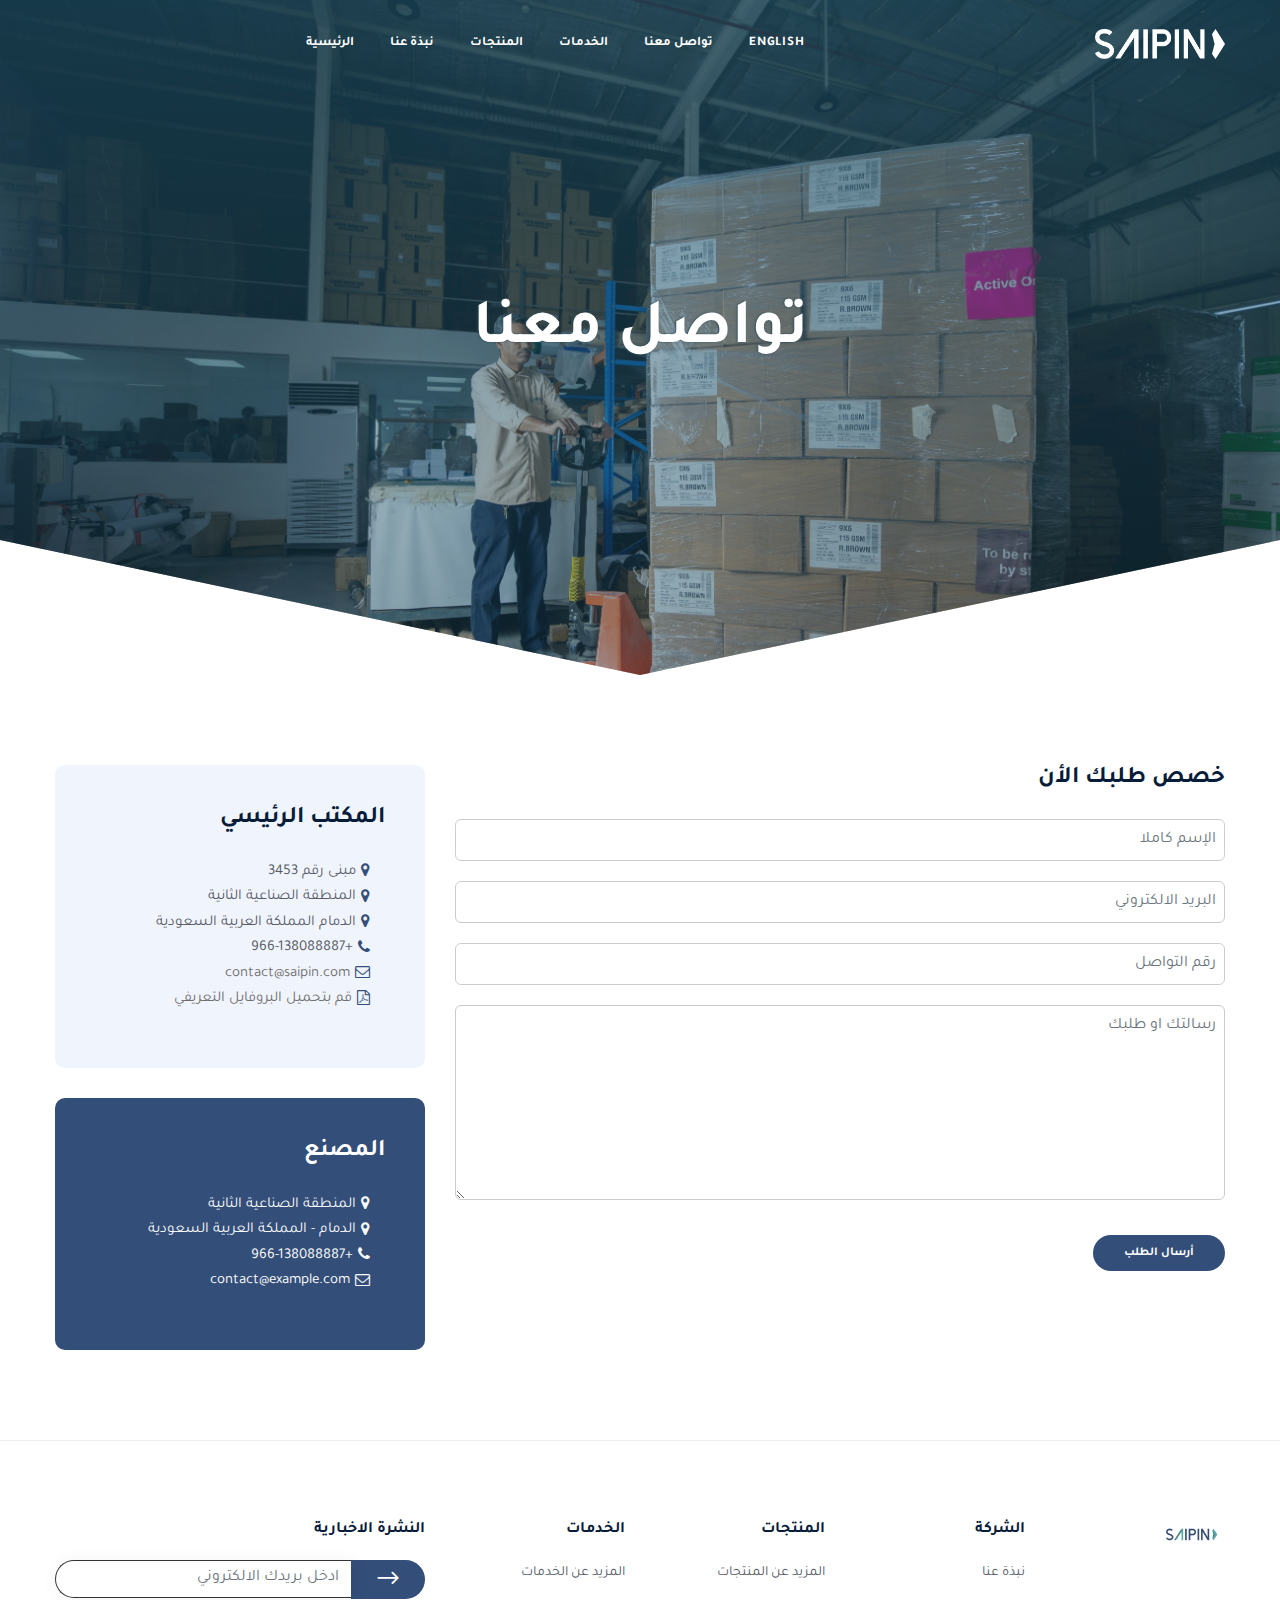
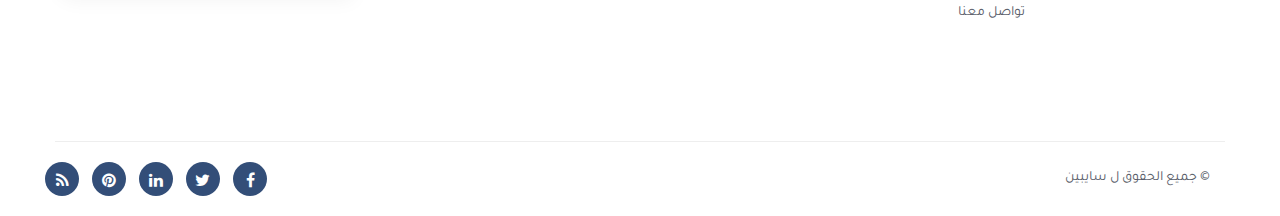
<file: AR/contact_ar.html>
<!DOCTYPE html>
<html lang="zxx" dir="rtl">

<head>
    <meta charset="utf-8">
    <title>SAIPIN | تواصل معنا</title>
    <meta content="width=device-width, initial-scale=1.0" name="viewport">
    <meta content="Elaxo App and Software Template" name="description">
    <meta content="" name="keywords">
    <meta content="" name="author">

    <!--[if lt IE 9]>
    <script src="js/html5shiv.js"></script>
    <![endif]-->

    <!-- CSS Files
    ================================================== -->
    <link id="bootstrap" href="css/bootstrap.min.css" rel="stylesheet" type="text/css" />
    <link id="bootstrap-grid" href="css/bootstrap-grid.min.css" rel="stylesheet" type="text/css" />
    <link id="bootstrap-reboot" href="css/bootstrap-reboot.min.css" rel="stylesheet" type="text/css" />
    <link href="css/animate.css" rel="stylesheet" type="text/css">
    <link href="css/owl.carousel.css" rel="stylesheet" type="text/css">
    <link href="css/owl.theme.css" rel="stylesheet" type="text/css">
    <link href="css/owl.transitions.css" rel="stylesheet" type="text/css">
    <link href="css/magnific-popup.css" rel="stylesheet" type="text/css">
	<link href="css/jquery.countdown.css" rel="stylesheet" type="text/css">
    <link href="css/contact.css" rel="stylesheet" type="text/css">
    <link href="css/style.css" rel="stylesheet" type="text/css">

    <!-- color scheme -->
    <link id="colors" href="css/colors/scheme-08.css" rel="stylesheet" type="text/css">
	<link href="css/coloring.css" rel="stylesheet" type="text/css">

</head>

<body>
    <div id="wrapper">
        <header class="transparent header-light scroll-light inner-header">
            <div class="container">
                <div class="row">
                    <div class="col-md-12">
                        <div class="de-flex sm-pt10">
                            <div class="de-flex-col">
                                <!-- logo begin -->
                                <div id="logo0">
                                    <a href="index_ar.html">
      
                                        <img alt="" class="logo-2" width="130" src="images/22.png" />
                                    </a>
                                </div>
      
                                <!-- logo close -->
                            </div>
                            <div class="de-flex-col header-col-mid menu-wrapper">
                                <!-- mainmenu begin -->
                                <ul id="mainmenu">
                                    <li>
                                        <a href="index_ar.html">الرئيسية<span></span></a>
                                    </li>
                                    <li>
                                        <a href="about_ar.html">نبذة عنا<span></span></a>
                                    </li>
                                    <li>
                                        <a href="products_ar.html">المنتجات<span></span></a>
                                    </li>
                                    <li>
                                        <a href="services_ar.html">الخدمات<span></span></a>
                                    </li>
                                    <li>
                                        <a href="contact_ar.html">تواصل معنا<span></span></a>
                                    </li>
                                    <li>
                                        <a href="../about.html">ENGLISH<span></span></a>
                                    </li>
                                </ul>
                            </div>
                            <div class="de-flex-col">
                                <span id="menu-btn"></span>
                            </div>
                        </div>
                    </div>
                </div>
            </div>
        </header>
      
          <!-- ======= Hero Section ======= -->
          <section id="hero">
            <div class="hero-container" data-aos="fade-up">
              <h1>تواصل معنا</h1>
              <!-- <a href="#about" class="btn-get-started scrollto"><i class="bx bx-chevrons-down"></i></a> -->
            </div>
          </section>
          <!-- section close -->
        

            
        <a href="#" id="back-to-top"></a>
            

            <section aria-label="section">
                <div class="container">
						<div class="row">
							
							<div class="col-lg-8 mb-sm-30">
							<h3>خصص طلبك الأن</h3>
							
							<form name="contactForm" id="contact_form" class="form-border" method="post" action="email.php">
								<div class="field-set">
									<input type="text" name="name" id="name" class="form-control" placeholder="الإسم كاملا" />
								</div>

								<div class="field-set">
									<input type="text" name="email" id="email" class="form-control" placeholder="البريد الالكتروني" />
								</div>

								<div class="field-set">
									<input type="text" name="phone" id="phone" class="form-control" placeholder="رقم التواصل" />
								</div>

								<div class="field-set">
									<textarea name="message" id="message" class="form-control" placeholder="رسالتك او طلبك"></textarea>
								</div>

								<div class="spacer-half"></div>

								<div id="submit">
									<input type="submit" id="send_message" value="أرسال الطلب" class="btn btn-custom" />
								</div>
								<div id="mail_success" class="success">تم أرسال رسالتك بنجاح</div>
								<div id="mail_fail" class="error">عفوا - حصل خطأ في إرسال رسالتك</div>
							</form>
						</div>
						
						<div class="col-lg-4">

							<div class="padding40 box-rounded mb30" data-bgcolor="#f0f4fd">
								<h3>المكتب الرئيسي</h3>
								<address class="s1">
									<span><i class="id-color fa fa-map-marker fa-lg"></i>مبنى رقم 3453</span>
                                    <span><i class="id-color fa fa-map-marker fa-lg"></i>المنطقة الصناعية الثانية</span>
                                    <span><i class="id-color fa fa-map-marker fa-lg"></i>الدمام المملكة العربية السعودية</span>
                                    <span><i class="id-color fa fa-phone fa-lg"></i>+966-138088887</span>
									<span><i class="id-color fa fa-envelope-o fa-lg"></i><a href="mailto:contact@example.com">contact@saipin.com</a></span>
									<span><i class="id-color fa fa-file-pdf-o fa-lg"></i><a href="/pdf/Saipin-Portfolio.pdf">قم بتحميل البروفايل التعريفي</a></span>
								</address>
							</div>


							<div class="padding40 bg-color text-light box-rounded">
								<h3>المصنع</h3>
								<address class="s1">
									<span><i class="fa fa-map-marker fa-lg"></i>المنطقة الصناعية الثانية</span>
                                    <span><i class="fa fa-map-marker fa-lg"></i>الدمام - المملكة العربية السعودية</span>

									<span><i class="fa fa-phone fa-lg"></i>+966-138088887</span>
									<span><i class="fa fa-envelope-o fa-lg"></i><a href="mailto:contact@example.com">contact@example.com</a></span>
								</address>
							</div>

						</div>
							
						</div>
					</div>

            </section>

        </div>
        <!-- content close -->

        <a href="#" id="back-to-top"></a>
        
        <!-- footer begin -->
        <footer class="footer-light">
            <div class="container">
                <div class="row">
                    <div class="col-lg-2">
                        <div class="widget">
                            <a href="index_ar.html"><img alt="" class="logo" src="images/logo.png"></a>
                        </div>
                    </div>
                    
                    <div class="col-lg-2">
                                <div class="widget">
                                    <h5>الشركة</h5>
                                    <ul>
                                        <li><a class="a-underline" href="about_ar.html">نبذة عنا<span></span></a></li>
                                        <li><a class="a-underline" href="contact_ar.html">تواصل معنا<span></span></a></li>
                                    </ul>
                                </div>
                            </div>

                            <div class="col-lg-2">
                                <div class="widget">
                                    <h5>المنتجات</h5>
                                    <ul>
                                       <li><a class="a-underline" href="products_ar.html">المزيد عن المنتجات<span></span></a></li>
                                       
                                    </ul>
                                </div>
                            </div>

                            <div class="col-lg-2">
                                <div class="widget">
                                    <h5>الخدمات</h5>
                                    <ul>
                                        <li><a class="a-underline" href="services_ar.html">المزيد عن الخدمات<span></span></a></li>
                                        
                                    </ul>
                                </div>
                            </div>


                    <div class="col-lg-4">
                        <div class="widget">
                            <h5>النشرة الاخبارية</h5>

                            <form action="blank.php" class="row" id="form_subscribe" method="post" name="form_subscribe">
                                <div class="col text-center">
                                    <input class="form-control" id="name_1" name="name_1" placeholder="ادخل بريدك الالكتروني" type="text" /> <a href="#" id="btn-submit"><i class="arrow_right"></i></a>
                                    <div class="clearfix"></div>
                                </div>
                            </form>
                            
                    </div>
                </div>
            </div>

            <div class="subfooter">
                <div class="container">
                    <div class="row">
                        <div class="col-md-12">
                            <div class="de-flex">
                                <div class="de-flex-col">
                                    &copy; جميع الحقوق ل سايبين
                                </div>

                                <div class="de-flex-col">
                                    <div class="social-icons">
                                        <a href="#"><i class="fa fa-facebook fa-lg"></i></a>
                                        <a href="#"><i class="fa fa-twitter fa-lg"></i></a>
                                        <a href="#"><i class="fa fa-linkedin fa-lg"></i></a>
                                        <a href="#"><i class="fa fa-pinterest fa-lg"></i></a>
                                        <a href="#"><i class="fa fa-rss fa-lg"></i></a>
                                    </div>
                                </div>
                            </div>
                        </div>
                    </div>
                </div>
            </div>
        </footer>
        <!-- footer close -->

        <div id="preloader">
            <div class="spinner">
                <div class="bounce1"></div>
                <div class="bounce2"></div>
                <div class="bounce3"></div>
            </div>
        </div>
    </div>

    
        

        <!-- Javascript Files
    ================================================== -->
        <script src="js/jquery.min.js"></script>
        <script src="js/popper.min.js"></script>
        <script src="js/bootstrap.min.js"></script>
        <script src="js/wow.min.js"></script>
        <script src="js/jquery.isotope.min.js"></script>
        <script src="js/easing.js"></script>
        <script src="js/owl.carousel.js"></script>
        <script src="js/validation.js"></script>
        <script src="js/jquery.magnific-popup.min.js"></script>
        <script src="js/enquire.min.js"></script>
        <script src="js/jquery.stellar.min.js"></script>
        <script src="js/jquery.plugin.js"></script>
        <script src="js/typed.js"></script>
		<script src="js/jquery.countTo.js"></script>
        <script src="js/jquery.countdown.js"></script>
        <script src="js/designesia.js"></script>


</body>

</html>
</file>
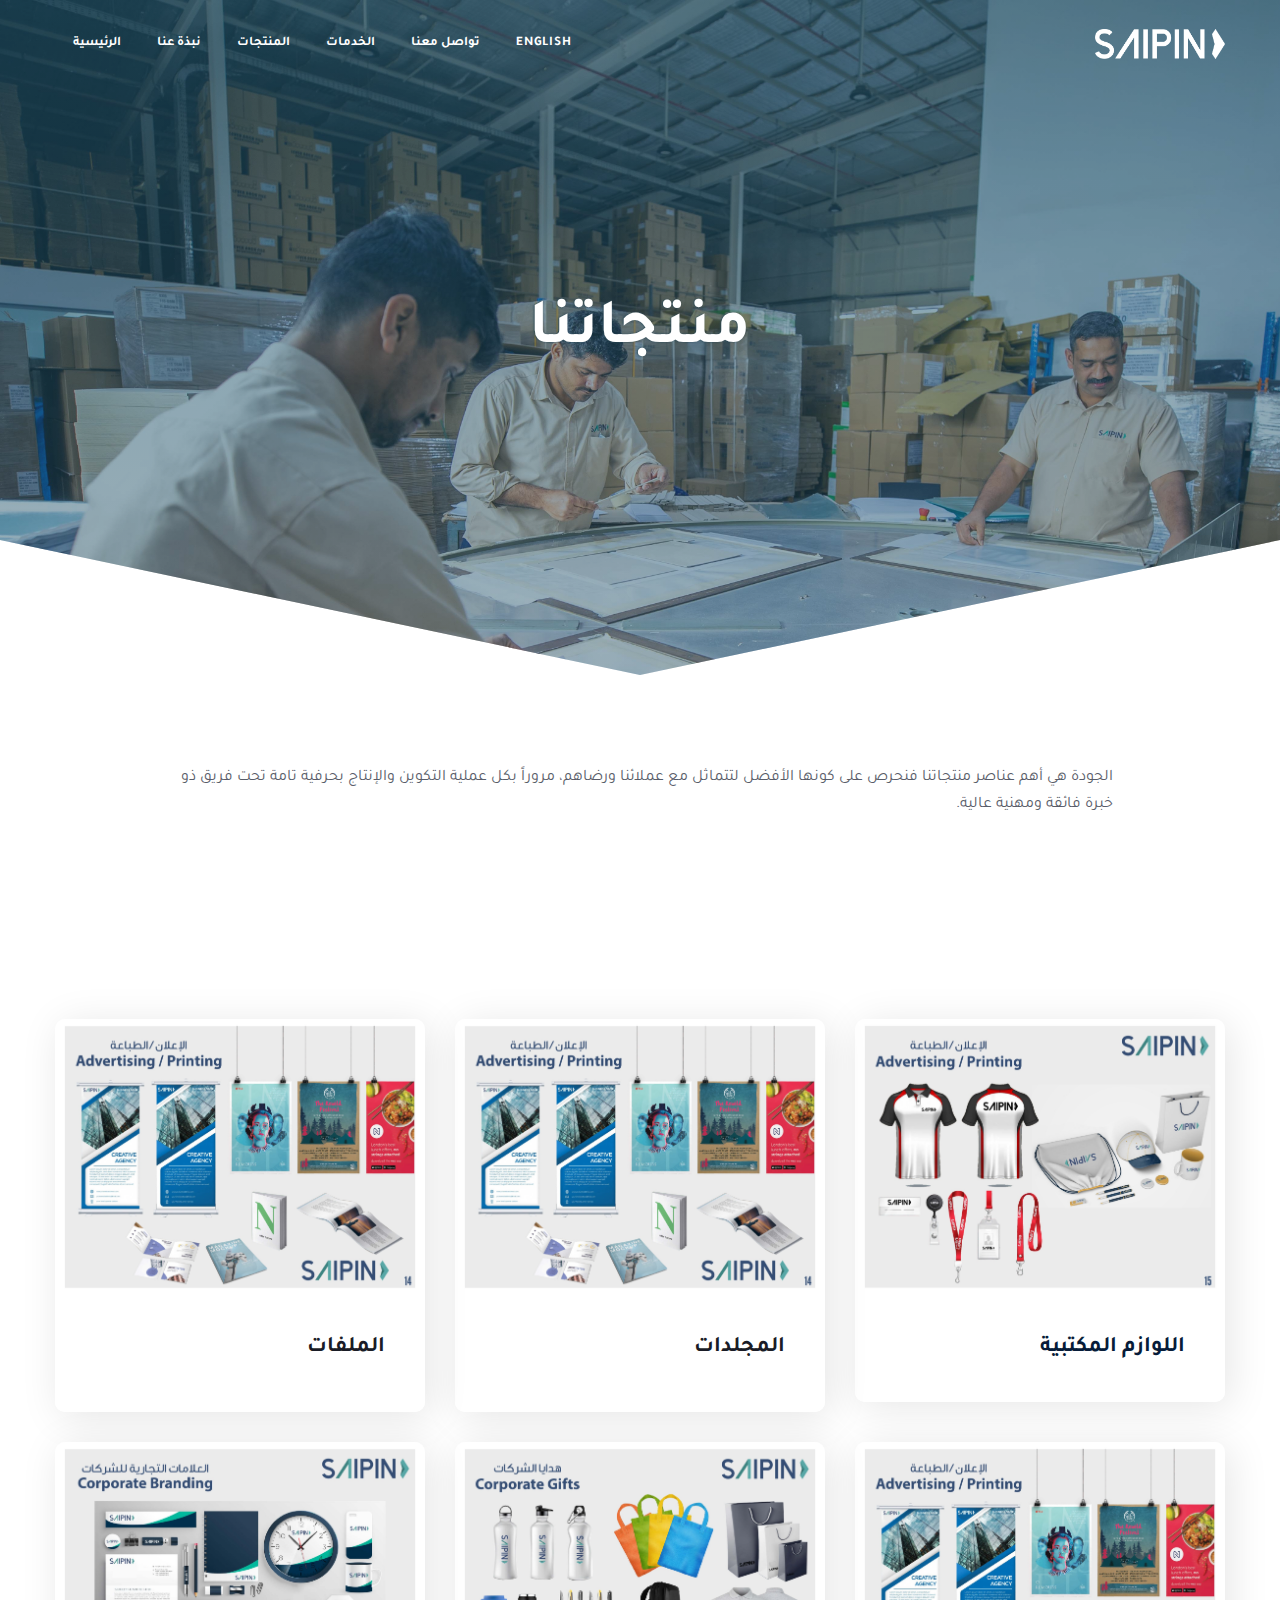
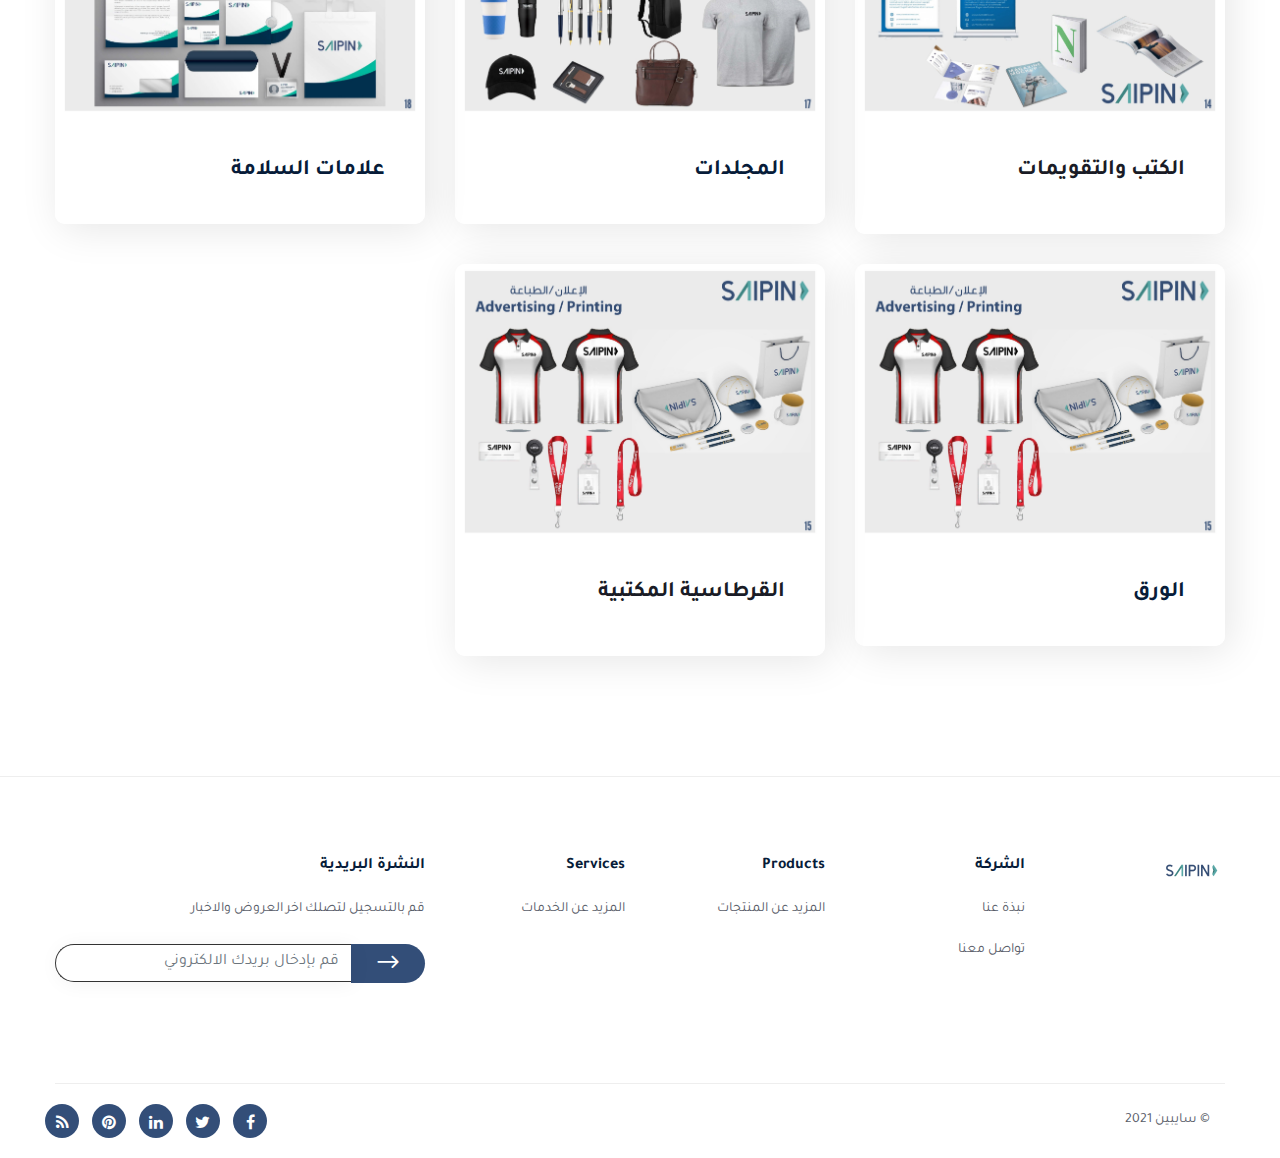
<file: AR/products_ar.html>
<!DOCTYPE html>
<html lang="zxx">

<head>
    <meta charset="utf-8">
    <title>منتجاتنا</title>
    <meta content="width=device-width, initial-scale=1.0" name="viewport">
    <meta content="............" name="description">
    <meta content="" name="keywords">
    <meta content="" name="author">

    <!--[if lt IE 9]>
    <script src="js/html5shiv.js"></script>
    <![endif]-->

    <!-- CSS Files
    ================================================== -->
    <link id="bootstrap" href="css/bootstrap.min.css" rel="stylesheet" type="text/css" />
    <link id="bootstrap-grid" href="css/bootstrap-grid.min.css" rel="stylesheet" type="text/css" />
    <link id="bootstrap-reboot" href="css/bootstrap-reboot.min.css" rel="stylesheet" type="text/css" />
    <link href="css/animate.css" rel="stylesheet" type="text/css">
    <link href="css/owl.carousel.css" rel="stylesheet" type="text/css">
    <link href="css/owl.theme.css" rel="stylesheet" type="text/css">
    <link href="css/owl.transitions.css" rel="stylesheet" type="text/css">
    <link href="css/magnific-popup.css" rel="stylesheet" type="text/css">
	<link href="css/jquery.countdown.css" rel="stylesheet" type="text/css">
    <link href="css/products.css" rel="stylesheet" type="text/css">
    <link href="css/style.css" rel="stylesheet" type="text/css">

    <!-- color scheme -->
    <link id="colors" href="css/colors/scheme-08.css" rel="stylesheet" type="text/css">
	<link href="css/coloring.css" rel="stylesheet" type="text/css">

</head>

<body>
    <div id="wrapper">
        

        <header class="transparent header-light scroll-light inner-header">
            <div class="container">
                <div class="row">
                    <div class="col-md-12">
                        <div class="de-flex sm-pt10">
                            <div class="de-flex-col">
                                <!-- logo begin -->
                                <div id="logo0">
                                    <a href="index_ar.html">
      
                                        <img alt="" class="logo-2" width="130" src="images/22.png" />
                                    </a>
                                </div>
      
                                <!-- logo close -->
                            </div>
                            <div class="de-flex-col header-col-mid menu-wrapper">
                                <!-- mainmenu begin -->
                                <ul id="mainmenu">
                                    <li>
                                        <a href="index_ar.html">الرئيسية<span></span></a>
                                    </li>
                                    <li>
                                        <a href="about_ar.html">نبذة عنا<span></span></a>
                                    </li>
                                    <li>
                                        <a href="products_ar.html">المنتجات<span></span></a>
                                    </li>
                                    <li>
                                        <a href="services_ar.html">الخدمات<span></span></a>
                                    </li>
                                    <li>
                                        <a href="contact_ar.html">تواصل معنا<span></span></a>
                                    </li>
                                    <li>
                                        <a href="../about.html">ENGLISH<span></span></a>
                                    </li>
                                </ul>
                            </div>
                            <div class="de-flex-col">
                                <span id="menu-btn"></span>
                            </div>
                        </div>
                    </div>
                </div>
            </div>
        </header>
      
          <!-- ======= Hero Section ======= -->
          <section id="hero">
            <div class="hero-container" data-aos="fade-up">
              <h1>منتجاتنا</h1>
              <!-- <a href="#about" class="btn-get-started scrollto"><i class="bx bx-chevrons-down"></i></a> -->
            </div>
          </section>
          <!-- section close -->

            
        <a href="#" id="back-to-top"></a>
            <!-- section close -->
            <section aria-label="section" data-bgcolor="#ffffff">
                <div class="container">
                    
						<div class="col-md-10 offset-md-1">
							<p>الجودة هي أهم عناصر منتجاتنا فنحرص على كونها الأفضل لتتماثل مع عملائنا ورضاهم، مروراً بكل عملية التكوين والإنتاج بحرفية تامة تحت فريق ذو خبرة فائقة ومهنية عالية.</p>
                                                        
                        </div>
					</div>
				</div>	
            </section>
     
        <!-- section begin -->
			<section aria-label="section">
                <div class="container">
                    <div class="row">
						<div class="col-lg-4 col-md-6 mb30">
							<div class="bloglist item">
                                    <div class="post-content">
                                        <div class="post-image">
                                            <img alt="" src="images/video-ss/1.jpg"></a>
                                        </div>
                                        <div class="post-text">
                                            <h4><a>اللوازم المكتبية<span></span></a></h4>
                                        </div>
                                    </div>
                                </div>
						</div>
						
						<div class="col-lg-4 col-md-6 mb30">
							<div class="bloglist item">
                                    <div class="post-content">
                                        <div class="post-image">
                                            <img alt="" src="images/video-ss/2.jpg"></a>
                                        </div>
                                        <div class="post-text">
                                           
                                            <h4><a class="a-underline" href="blog-single.html">المجلدات<span></span></a></h4>
                                        </div>
                                    </div>
                                </div>
						</div>

                        <div class="col-lg-4 col-md-6 mb30">
							<div class="bloglist item">
                                    <div class="post-content">
                                        <div class="post-image">
                                            <img alt="" src="images/video-ss/2.jpg"></a>
                                        </div>
                                        <div class="post-text">
                                           
                                            <h4><a class="a-underline" href="blog-single.html">الملفات<span></span></a></h4>
                                        </div>
                                    </div>
                                </div>
						</div>
                        <div class="col-lg-4 col-md-6 mb30">
							<div class="bloglist item">
                                    <div class="post-content">
                                        <div class="post-image">
                                            <img alt="" src="images/video-ss/2.jpg"></a>
                                        </div>
                                        <div class="post-text">
                                           
                                            <h4><a class="a-underline" href="blog-single.html">الكتب والتقويمات<span></span></a></h4>
                                        </div>
                                    </div>
                                </div>
						</div>
						
						<div class="col-lg-4 col-md-6 mb30">
							<div class="bloglist item">
                                    <div class="post-content">
                                        <div class="post-image">
                                            <img alt="" src="images/video-ss/3.jpg"></a>
                                        </div>
                                        <div class="post-text">
                                          
                                            <h4><a>المجلدات<span></span></a></h4>
                                        </div>
                                    </div>
                                </div>
						</div>
						
						<div class="col-lg-4 col-md-6 mb30">
							<div class="bloglist item">
                                    <div class="post-content">
                                        <div class="post-image">
                                            <img alt="" src="images/video-ss/4.jpg"></a>
                                        </div>
                                        <div class="post-text">
                                            
                                            <h4><a>علامات السلامة<span></span></a></h4>
                                        </div>
                                    </div>
                                </div>
						</div>
						
						<div class="col-lg-4 col-md-6 mb30">
						<div class="bloglist item">
                                    <div class="post-content">
                                        <div class="post-image">
                                            <img alt="" src="images/video-ss/1.jpg"></a>
                                        </div>
                                        <div class="post-text">
                                            
                                            <h4><a>الورق<span></span></a></h4>
                                        </div>
                                    </div>
                                </div>
						</div>
						
						<div class="col-lg-4 col-md-6 mb30">
							<div class="bloglist item">
                                    <div class="post-content">
                                        <div class="post-image">
                                            <img alt="" src="images/video-ss/1.jpg"></a>
                                        </div>
                                        <div class="post-text">
                                          
                                            <h4><a class="a-underline" href="blog-single.html">القرطاسية المكتبية<span></span></a></h4>
                                        </div>
                                    </div>
                                </div>
						</div>

                        
                        
                    </div>
                </div>
            </section>

        </div>
        <!-- content close -->


        <a href="#" id="back-to-top"></a>
        
        <!-- footer begin -->
        <footer class="footer-light">
            <div class="container">
                <div class="row">
                    <div class="col-lg-2">
                        <div class="widget">
                            <a href="index_ar.html"><img alt="" class="logo" src="images/logo.png"></a>
                        </div>
                    </div>
                    
                    <div class="col-lg-2">
                                <div class="widget">
                                    <h5>الشركة</h5>
                                    <ul>
                                        <li><a class="a-underline" href="about_ar.html">نبذة عنا<span></span></a></li>
                                        <li><a class="a-underline" href="contact_ar.html">تواصل معنا<span></span></a></li>
                                    </ul>
                                </div>
                            </div>

                            <div class="col-lg-2">
                                <div class="widget">
                                    <h5>Products</h5>
                                    <ul>
                                       <li><a class="a-underline" href="products_ar.html">المزيد عن المنتجات<span></span></a></li>
                                       
                                    </ul>
                                </div>
                            </div>

                            <div class="col-lg-2">
                                <div class="widget">
                                    <h5>Services</h5>
                                    <ul>
                                        <li><a class="a-underline" href="services_ar.html">المزيد عن الخدمات<span></span></a></li>
                                        
                                    </ul>
                                </div>
                            </div>


                    <div class="col-lg-4">
                        <div class="widget">
                            <h5>النشرة البريدية</h5>

                            <p>قم بالتسجيل لتصلك اخر العروض والاخبار</p>
                            <form action="blank.php" class="row" id="form_subscribe" method="post" name="form_subscribe">
                                <div class="col text-center">
                                    <input class="form-control" id="name_1" name="name_1" placeholder="قم بإدخال بريدك الالكتروني" type="text" /> <a href="#" id="btn-submit"><i class="arrow_right"></i></a>
                                    <div class="clearfix"></div>
                                </div>
                            </form>
                            
                    </div>
                </div>
            </div>

            <div class="subfooter">
                <div class="container">
                    <div class="row">
                        <div class="col-md-12">
                            <div class="de-flex">
                                <div class="de-flex-col">
                                    &copy; سايبين 2021
                                </div>

                                <div class="de-flex-col">
                                    <div class="social-icons">
                                        <a href="#"><i class="fa fa-facebook fa-lg"></i></a>
                                        <a href="#"><i class="fa fa-twitter fa-lg"></i></a>
                                        <a href="#"><i class="fa fa-linkedin fa-lg"></i></a>
                                        <a href="#"><i class="fa fa-pinterest fa-lg"></i></a>
                                        <a href="#"><i class="fa fa-rss fa-lg"></i></a>
                                    </div>
                                </div>
                            </div>
                        </div>
                    </div>
                </div>
            </div>
        </footer>
        <!-- footer close -->

        <div id="preloader">
            <div class="spinner">
                <div class="bounce1"></div>
                <div class="bounce2"></div>
                <div class="bounce3"></div>
            </div>
        </div>
    </div>

    
        

        <!-- Javascript Files
    ================================================== -->
        <script src="js/jquery.min.js"></script>
        <script src="js/popper.min.js"></script>
        <script src="js/bootstrap.min.js"></script>
        <script src="js/wow.min.js"></script>
        <script src="js/jquery.isotope.min.js"></script>
        <script src="js/easing.js"></script>
        <script src="js/owl.carousel.js"></script>
        <script src="js/validation.js"></script>
        <script src="js/jquery.magnific-popup.min.js"></script>
        <script src="js/enquire.min.js"></script>
        <script src="js/jquery.stellar.min.js"></script>
        <script src="js/jquery.plugin.js"></script>
        <script src="js/typed.js"></script>
		<script src="js/jquery.countTo.js"></script>
        <script src="js/jquery.countdown.js"></script>
        <script src="js/designesia.js"></script>


</body>

</html>
</file>
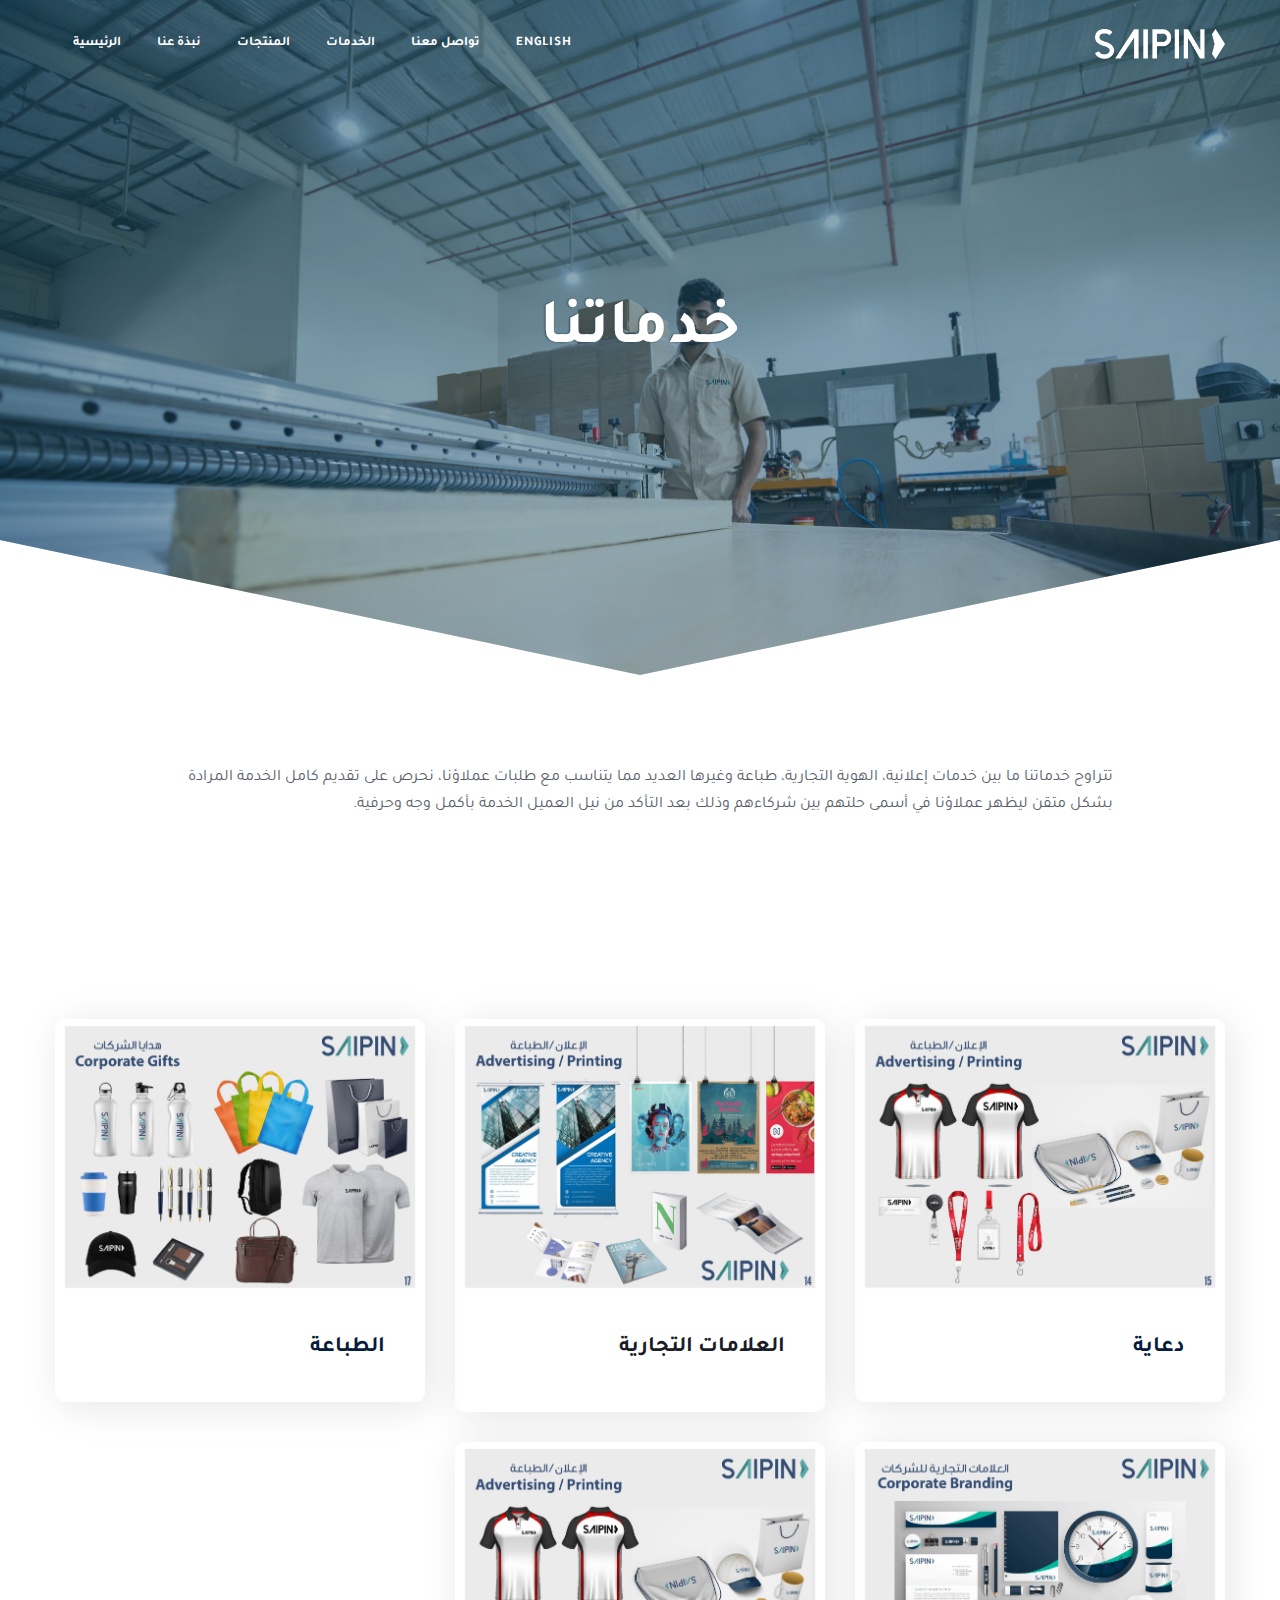
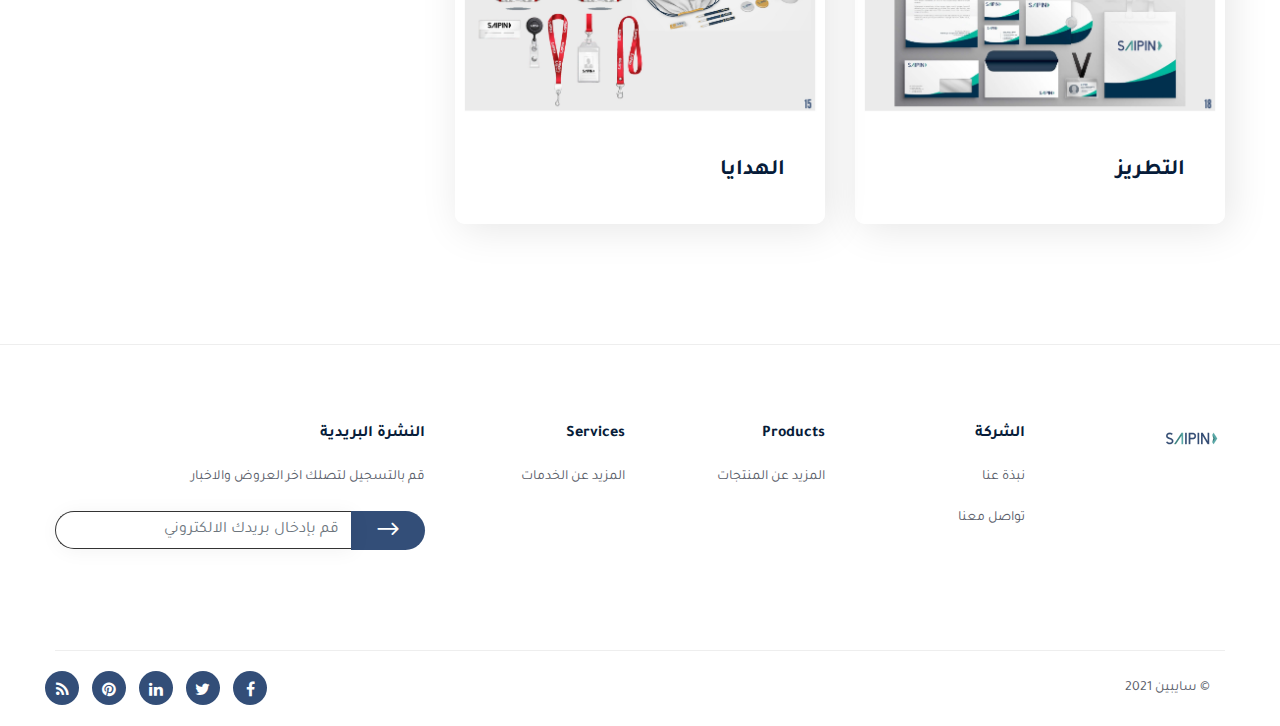
<file: AR/services_ar.html>
<!DOCTYPE html>
<html lang="zxx">

<head>
    <meta charset="utf-8">
    <title>الخدمات</title>
    <meta content="width=device-width, initial-scale=1.0" name="viewport">
    <meta content="Elaxo App and Software Template" name="description">
    <meta content="" name="keywords">
    <meta content="" name="author">

    <!--[if lt IE 9]>
    <script src="js/html5shiv.js"></script>
    <![endif]-->

    <!-- CSS Files
    ================================================== -->
    <link id="bootstrap" href="css/bootstrap.min.css" rel="stylesheet" type="text/css" />
    <link id="bootstrap-grid" href="css/bootstrap-grid.min.css" rel="stylesheet" type="text/css" />
    <link id="bootstrap-reboot" href="css/bootstrap-reboot.min.css" rel="stylesheet" type="text/css" />
    <link href="css/animate.css" rel="stylesheet" type="text/css">
    <link href="css/owl.carousel.css" rel="stylesheet" type="text/css">
    <link href="css/owl.theme.css" rel="stylesheet" type="text/css">
    <link href="css/owl.transitions.css" rel="stylesheet" type="text/css">
    <link href="css/magnific-popup.css" rel="stylesheet" type="text/css">
	<link href="css/jquery.countdown.css" rel="stylesheet" type="text/css">
    <link href="css/services.css" rel="stylesheet" type="text/css">
    <link href="css/style.css" rel="stylesheet" type="text/css">

    <!-- color scheme -->
    <link id="colors" href="css/colors/scheme-08.css" rel="stylesheet" type="text/css">
	<link href="css/coloring.css" rel="stylesheet" type="text/css">

</head>

<body>
    <div id="wrapper">
        <header class="transparent header-light scroll-light inner-header">
            <div class="container">
                <div class="row">
                    <div class="col-md-12">
                        <div class="de-flex sm-pt10">
                            <div class="de-flex-col">
                                <!-- logo begin -->
                                <div id="logo0">
                                    <a href="index_ar.html">
      
                                        <img alt="" class="logo-2" width="130" src="images/22.png" />
                                    </a>
                                </div>
      
                                <!-- logo close -->
                            </div>
                            <div class="de-flex-col header-col-mid menu-wrapper">
                                <!-- mainmenu begin -->
                                <ul id="mainmenu">
                                    <li>
                                        <a href="index_ar.html">الرئيسية<span></span></a>
                                    </li>
                                    <li>
                                        <a href="about_ar.html">نبذة عنا<span></span></a>
                                    </li>
                                    <li>
                                        <a href="products_ar.html">المنتجات<span></span></a>
                                    </li>
                                    <li>
                                        <a href="services_ar.html">الخدمات<span></span></a>
                                    </li>
                                    <li>
                                        <a href="contact_ar.html">تواصل معنا<span></span></a>
                                    </li>
                                    <li>
                                        <a href="../about.html">ENGLISH<span></span></a>
                                    </li>
                                </ul>
                            </div>
                            <div class="de-flex-col">
                                <span id="menu-btn"></span>
                            </div>
                        </div>
                    </div>
                </div>
            </div>
        </header>
      
          <!-- ======= Hero Section ======= -->
          <section id="hero">
            <div class="hero-container" data-aos="fade-up">
              <h1>خدماتنا</h1>
              <!-- <a href="#about" class="btn-get-started scrollto"><i class="bx bx-chevrons-down"></i></a> -->
            </div>
          </section>
          <!-- section close -->
            
           
            
        <a href="#" id="back-to-top"></a>
            <!-- section close -->
            <section aria-label="section" data-bgcolor="#ffffff">
                <div class="container">
                    
						<div class="col-md-10 offset-md-1">
							<p>تتراوح خدماتنا ما بين خدمات إعلانية، الهوية التجارية، طباعة وغيرها العديد مما يتناسب مع طلبات عملاؤنا، نحرص على تقديم كامل الخدمة المرادة بشكل متقن ليظهر عملاؤنا في أسمى حلتهم بين شركاءهم وذلك بعد التأكد من نيل العميل الخدمة بأكمل وجه وحرفية.</p>
                                                        
                        </div>
					</div>
				</div>	
            </section>
     
        <!-- section begin -->
			<section aria-label="section">
                <div class="container">
                    <div class="row">
						<div class="col-lg-4 col-md-6 mb30">
							<div class="bloglist item">
                                    <div class="post-content">
                                        <div class="post-image">
                                            <img alt="" src="images/video-ss/1.jpg"></a>
                                        </div>
                                        <div class="post-text">
                                            <h4><a>دعاية<span></span></a></h4>
                                        </div>
                                    </div>
                                </div>
						</div>
						
						<div class="col-lg-4 col-md-6 mb30">
							<div class="bloglist item">
                                    <div class="post-content">
                                        <div class="post-image">
                                            <img alt="" src="images/video-ss/2.jpg"></a>
                                        </div>
                                        <div class="post-text">
                                           
                                            <h4><a class="a-underline" href="blog-single.html">العلامات التجارية<span></span></a></h4>
                                        </div>
                                    </div>
                                </div>
						</div>
						
						<div class="col-lg-4 col-md-6 mb30">
							<div class="bloglist item">
                                    <div class="post-content">
                                        <div class="post-image">
                                            <img alt="" src="images/video-ss/3.jpg"></a>
                                        </div>
                                        <div class="post-text">
                                          
                                            <h4><a>الطباعة<span></span></a></h4>
                                        </div>
                                    </div>
                                </div>
						</div>
						
						<div class="col-lg-4 col-md-6 mb30">
							<div class="bloglist item">
                                    <div class="post-content">
                                        <div class="post-image">
                                            <img alt="" src="images/video-ss/4.jpg"></a>
                                        </div>
                                        <div class="post-text">
                                            
                                            <h4><a>التطريز<span></span></a></h4>
                                        </div>
                                    </div>
                                </div>
						</div>
						
						<div class="col-lg-4 col-md-6 mb30">
						<div class="bloglist item">
                                    <div class="post-content">
                                        <div class="post-image">
                                            <img alt="" src="images/video-ss/1.jpg"></a>
                                        </div>
                                        <div class="post-text">
                                            
                                            <h4><a>الهدايا<span></span></a></h4>
                                        </div>
                                    </div>
                                </div>
						</div>
						
						
                        
                        
                    </div>
                </div>
            </section>

        </div>
        <!-- content close -->


        <a href="#" id="back-to-top"></a>
        
       <!-- footer begin -->
       <footer class="footer-light">
        <div class="container">
            <div class="row">
                <div class="col-lg-2">
                    <div class="widget">
                        <a href="index_ar.html"><img alt="" class="logo" src="images/logo.png"></a>
                    </div>
                </div>
                
                <div class="col-lg-2">
                            <div class="widget">
                                <h5>الشركة</h5>
                                <ul>
                                    <li><a class="a-underline" href="about_ar.html">نبذة عنا<span></span></a></li>
                                    <li><a class="a-underline" href="contact_ar.html">تواصل معنا<span></span></a></li>
                                </ul>
                            </div>
                        </div>

                        <div class="col-lg-2">
                            <div class="widget">
                                <h5>Products</h5>
                                <ul>
                                   <li><a class="a-underline" href="products_ar.html">المزيد عن المنتجات<span></span></a></li>
                                   
                                </ul>
                            </div>
                        </div>

                        <div class="col-lg-2">
                            <div class="widget">
                                <h5>Services</h5>
                                <ul>
                                    <li><a class="a-underline" href="services_ar.html">المزيد عن الخدمات<span></span></a></li>
                                    
                                </ul>
                            </div>
                        </div>


                <div class="col-lg-4">
                    <div class="widget">
                        <h5>النشرة البريدية</h5>

                        <p>قم بالتسجيل لتصلك اخر العروض والاخبار</p>
                        <form action="blank.php" class="row" id="form_subscribe" method="post" name="form_subscribe">
                            <div class="col text-center">
                                <input class="form-control" id="name_1" name="name_1" placeholder="قم بإدخال بريدك الالكتروني" type="text" /> <a href="#" id="btn-submit"><i class="arrow_right"></i></a>
                                <div class="clearfix"></div>
                            </div>
                        </form>
                        
                </div>
            </div>
        </div>


            <div class="subfooter">
                <div class="container">
                    <div class="row">
                        <div class="col-md-12">
                            <div class="de-flex">
                                <div class="de-flex-col">
                                    &copy; سايبين 2021
                                </div>

                                <div class="de-flex-col">
                                    <div class="social-icons">
                                        <a href="#"><i class="fa fa-facebook fa-lg"></i></a>
                                        <a href="#"><i class="fa fa-twitter fa-lg"></i></a>
                                        <a href="#"><i class="fa fa-linkedin fa-lg"></i></a>
                                        <a href="#"><i class="fa fa-pinterest fa-lg"></i></a>
                                        <a href="#"><i class="fa fa-rss fa-lg"></i></a>
                                    </div>
                                </div>
                            </div>
                        </div>
                    </div>
                </div>
            </div>
        </footer>
        <!-- footer close -->

        <div id="preloader">
            <div class="spinner">
                <div class="bounce1"></div>
                <div class="bounce2"></div>
                <div class="bounce3"></div>
            </div>
        </div>
    </div>

    
        

        <!-- Javascript Files
    ================================================== -->
        <script src="js/jquery.min.js"></script>
        <script src="js/popper.min.js"></script>
        <script src="js/bootstrap.min.js"></script>
        <script src="js/wow.min.js"></script>
        <script src="js/jquery.isotope.min.js"></script>
        <script src="js/easing.js"></script>
        <script src="js/owl.carousel.js"></script>
        <script src="js/validation.js"></script>
        <script src="js/jquery.magnific-popup.min.js"></script>
        <script src="js/enquire.min.js"></script>
        <script src="js/jquery.stellar.min.js"></script>
        <script src="js/jquery.plugin.js"></script>
        <script src="js/typed.js"></script>
		<script src="js/jquery.countTo.js"></script>
        <script src="js/jquery.countdown.js"></script>
        <script src="js/designesia.js"></script>


</body>

</html>
</file>
<file: fonts/et-line-font/style.css>
@font-face {
	font-family: 'et-line';
	src:url('fonts/et-line.eot');
	src:url('fonts/et-line.eot?#iefix') format('embedded-opentype'),
		url('fonts/et-line.woff') format('woff'),
		url('fonts/et-line.ttf') format('truetype'),
		url('fonts/et-line.svg#et-line') format('svg');
	font-weight: normal;
	font-style: normal;
}

/* Use the following CSS code if you want to use data attributes for inserting your icons */
[data-icon]:before {
	font-family: 'et-line';
	content: attr(data-icon);
	speak: none;
	font-weight: normal;
	font-variant: normal;
	text-transform: none;
	line-height: 1;
	-webkit-font-smoothing: antialiased;
	-moz-osx-font-smoothing: grayscale;
	display:inline-block;
}

/* Use the following CSS code if you want to have a class per icon */
/*
Instead of a list of all class selectors,
you can use the generic selector below, but it's slower:
[class*="icon-"] {
*/
.icon-mobile, .icon-laptop, .icon-desktop, .icon-tablet, .icon-phone, .icon-document, .icon-documents, .icon-search, .icon-clipboard, .icon-newspaper, .icon-notebook, .icon-book-open, .icon-browser, .icon-calendar, .icon-presentation, .icon-picture, .icon-pictures, .icon-video, .icon-camera, .icon-printer, .icon-toolbox, .icon-briefcase, .icon-wallet, .icon-gift, .icon-bargraph, .icon-grid, .icon-expand, .icon-focus, .icon-edit, .icon-adjustments, .icon-ribbon, .icon-hourglass, .icon-lock, .icon-megaphone, .icon-shield, .icon-trophy, .icon-flag, .icon-map, .icon-puzzle, .icon-basket, .icon-envelope, .icon-streetsign, .icon-telescope, .icon-gears, .icon-key, .icon-paperclip, .icon-attachment, .icon-pricetags, .icon-lightbulb, .icon-layers, .icon-pencil, .icon-tools, .icon-tools-2, .icon-scissors, .icon-paintbrush, .icon-magnifying-glass, .icon-circle-compass, .icon-linegraph, .icon-mic, .icon-strategy, .icon-beaker, .icon-caution, .icon-recycle, .icon-anchor, .icon-profile-male, .icon-profile-female, .icon-bike, .icon-wine, .icon-hotairballoon, .icon-globe, .icon-genius, .icon-map-pin, .icon-dial, .icon-chat, .icon-heart, .icon-cloud, .icon-upload, .icon-download, .icon-target, .icon-hazardous, .icon-piechart, .icon-speedometer, .icon-global, .icon-compass, .icon-lifesaver, .icon-clock, .icon-aperture, .icon-quote, .icon-scope, .icon-alarmclock, .icon-refresh, .icon-happy, .icon-sad, .icon-facebook, .icon-twitter, .icon-googleplus, .icon-rss, .icon-tumblr, .icon-linkedin, .icon-dribbble {
	font-family: 'et-line';
	speak: none;
	font-style: normal;
	font-weight: normal;
	font-variant: normal;
	text-transform: none;
	line-height: 1;
	-webkit-font-smoothing: antialiased;
	-moz-osx-font-smoothing: grayscale;
	display:inline-block;
}
.icon-mobile:before {
	content: "\e000";
}
.icon-laptop:before {
	content: "\e001";
}
.icon-desktop:before {
	content: "\e002";
}
.icon-tablet:before {
	content: "\e003";
}
.icon-phone:before {
	content: "\e004";
}
.icon-document:before {
	content: "\e005";
}
.icon-documents:before {
	content: "\e006";
}
.icon-search:before {
	content: "\e007";
}
.icon-clipboard:before {
	content: "\e008";
}
.icon-newspaper:before {
	content: "\e009";
}
.icon-notebook:before {
	content: "\e00a";
}
.icon-book-open:before {
	content: "\e00b";
}
.icon-browser:before {
	content: "\e00c";
}
.icon-calendar:before {
	content: "\e00d";
}
.icon-presentation:before {
	content: "\e00e";
}
.icon-picture:before {
	content: "\e00f";
}
.icon-pictures:before {
	content: "\e010";
}
.icon-video:before {
	content: "\e011";
}
.icon-camera:before {
	content: "\e012";
}
.icon-printer:before {
	content: "\e013";
}
.icon-toolbox:before {
	content: "\e014";
}
.icon-briefcase:before {
	content: "\e015";
}
.icon-wallet:before {
	content: "\e016";
}
.icon-gift:before {
	content: "\e017";
}
.icon-bargraph:before {
	content: "\e018";
}
.icon-grid:before {
	content: "\e019";
}
.icon-expand:before {
	content: "\e01a";
}
.icon-focus:before {
	content: "\e01b";
}
.icon-edit:before {
	content: "\e01c";
}
.icon-adjustments:before {
	content: "\e01d";
}
.icon-ribbon:before {
	content: "\e01e";
}
.icon-hourglass:before {
	content: "\e01f";
}
.icon-lock:before {
	content: "\e020";
}
.icon-megaphone:before {
	content: "\e021";
}
.icon-shield:before {
	content: "\e022";
}
.icon-trophy:before {
	content: "\e023";
}
.icon-flag:before {
	content: "\e024";
}
.icon-map:before {
	content: "\e025";
}
.icon-puzzle:before {
	content: "\e026";
}
.icon-basket:before {
	content: "\e027";
}
.icon-envelope:before {
	content: "\e028";
}
.icon-streetsign:before {
	content: "\e029";
}
.icon-telescope:before {
	content: "\e02a";
}
.icon-gears:before {
	content: "\e02b";
}
.icon-key:before {
	content: "\e02c";
}
.icon-paperclip:before {
	content: "\e02d";
}
.icon-attachment:before {
	content: "\e02e";
}
.icon-pricetags:before {
	content: "\e02f";
}
.icon-lightbulb:before {
	content: "\e030";
}
.icon-layers:before {
	content: "\e031";
}
.icon-pencil:before {
	content: "\e032";
}
.icon-tools:before {
	content: "\e033";
}
.icon-tools-2:before {
	content: "\e034";
}
.icon-scissors:before {
	content: "\e035";
}
.icon-paintbrush:before {
	content: "\e036";
}
.icon-magnifying-glass:before {
	content: "\e037";
}
.icon-circle-compass:before {
	content: "\e038";
}
.icon-linegraph:before {
	content: "\e039";
}
.icon-mic:before {
	content: "\e03a";
}
.icon-strategy:before {
	content: "\e03b";
}
.icon-beaker:before {
	content: "\e03c";
}
.icon-caution:before {
	content: "\e03d";
}
.icon-recycle:before {
	content: "\e03e";
}
.icon-anchor:before {
	content: "\e03f";
}
.icon-profile-male:before {
	content: "\e040";
}
.icon-profile-female:before {
	content: "\e041";
}
.icon-bike:before {
	content: "\e042";
}
.icon-wine:before {
	content: "\e043";
}
.icon-hotairballoon:before {
	content: "\e044";
}
.icon-globe:before {
	content: "\e045";
}
.icon-genius:before {
	content: "\e046";
}
.icon-map-pin:before {
	content: "\e047";
}
.icon-dial:before {
	content: "\e048";
}
.icon-chat:before {
	content: "\e049";
}
.icon-heart:before {
	content: "\e04a";
}
.icon-cloud:before {
	content: "\e04b";
}
.icon-upload:before {
	content: "\e04c";
}
.icon-download:before {
	content: "\e04d";
}
.icon-target:before {
	content: "\e04e";
}
.icon-hazardous:before {
	content: "\e04f";
}
.icon-piechart:before {
	content: "\e050";
}
.icon-speedometer:before {
	content: "\e051";
}
.icon-global:before {
	content: "\e052";
}
.icon-compass:before {
	content: "\e053";
}
.icon-lifesaver:before {
	content: "\e054";
}
.icon-clock:before {
	content: "\e055";
}
.icon-aperture:before {
	content: "\e056";
}
.icon-quote:before {
	content: "\e057";
}
.icon-scope:before {
	content: "\e058";
}
.icon-alarmclock:before {
	content: "\e059";
}
.icon-refresh:before {
	content: "\e05a";
}
.icon-happy:before {
	content: "\e05b";
}
.icon-sad:before {
	content: "\e05c";
}
.icon-facebook:before {
	content: "\e05d";
}
.icon-twitter:before {
	content: "\e05e";
}
.icon-googleplus:before {
	content: "\e05f";
}
.icon-rss:before {
	content: "\e060";
}
.icon-tumblr:before {
	content: "\e061";
}
.icon-linkedin:before {
	content: "\e062";
}
.icon-dribbble:before {
	content: "\e063";
}
</file>
<file: fonts/elegant_font/HTML_CSS/style.css>
@font-face {
	font-family: 'ElegantIcons';
	src:url('fonts/ElegantIcons.eot');
	src:url('fonts/ElegantIcons.eot?#iefix') format('embedded-opentype'),
		url('fonts/ElegantIcons.woff') format('woff'),
		url('fonts/ElegantIcons.ttf') format('truetype'),
		url('fonts/ElegantIcons.svg#ElegantIcons') format('svg');
	font-weight: normal;
	font-style: normal;
}

/* Use the following CSS code if you want to use data attributes for inserting your icons */
[data-icon]:before {
	font-family: 'ElegantIcons';
	content: attr(data-icon);
	speak: none;
	font-weight: normal;
	font-variant: normal;
	text-transform: none;
	line-height: 1;
	-webkit-font-smoothing: antialiased;
	-moz-osx-font-smoothing: grayscale;
}

/* Use the following CSS code if you want to have a class per icon */
/*
Instead of a list of all class selectors,
you can use the generic selector below, but it's slower:
[class*="your-class-prefix"] {
*/
.arrow_up, .arrow_down, .arrow_left, .arrow_right, .arrow_left-up, .arrow_right-up, .arrow_right-down, .arrow_left-down, .arrow-up-down, .arrow_up-down_alt, .arrow_left-right_alt, .arrow_left-right, .arrow_expand_alt2, .arrow_expand_alt, .arrow_condense, .arrow_expand, .arrow_move, .arrow_carrot-up, .arrow_carrot-down, .arrow_carrot-left, .arrow_carrot-right, .arrow_carrot-2up, .arrow_carrot-2down, .arrow_carrot-2left, .arrow_carrot-2right, .arrow_carrot-up_alt2, .arrow_carrot-down_alt2, .arrow_carrot-left_alt2, .arrow_carrot-right_alt2, .arrow_carrot-2up_alt2, .arrow_carrot-2down_alt2, .arrow_carrot-2left_alt2, .arrow_carrot-2right_alt2, .arrow_triangle-up, .arrow_triangle-down, .arrow_triangle-left, .arrow_triangle-right, .arrow_triangle-up_alt2, .arrow_triangle-down_alt2, .arrow_triangle-left_alt2, .arrow_triangle-right_alt2, .arrow_back, .icon_minus-06, .icon_plus, .icon_close, .icon_check, .icon_minus_alt2, .icon_plus_alt2, .icon_close_alt2, .icon_check_alt2, .icon_zoom-out_alt, .icon_zoom-in_alt, .icon_search, .icon_box-empty, .icon_box-selected, .icon_minus-box, .icon_plus-box, .icon_box-checked, .icon_circle-empty, .icon_circle-slelected, .icon_stop_alt2, .icon_stop, .icon_pause_alt2, .icon_pause, .icon_menu, .icon_menu-square_alt2, .icon_menu-circle_alt2, .icon_ul, .icon_ol, .icon_adjust-horiz, .icon_adjust-vert, .icon_document_alt, .icon_documents_alt, .icon_pencil, .icon_pencil-edit_alt, .icon_pencil-edit, .icon_folder-alt, .icon_folder-open_alt, .icon_folder-add_alt, .icon_info_alt, .icon_error-oct_alt, .icon_error-circle_alt, .icon_error-triangle_alt, .icon_question_alt2, .icon_question, .icon_comment_alt, .icon_chat_alt, .icon_vol-mute_alt, .icon_volume-low_alt, .icon_volume-high_alt, .icon_quotations, .icon_quotations_alt2, .icon_clock_alt, .icon_lock_alt, .icon_lock-open_alt, .icon_key_alt, .icon_cloud_alt, .icon_cloud-upload_alt, .icon_cloud-download_alt, .icon_image, .icon_images, .icon_lightbulb_alt, .icon_gift_alt, .icon_house_alt, .icon_genius, .icon_mobile, .icon_tablet, .icon_laptop, .icon_desktop, .icon_camera_alt, .icon_mail_alt, .icon_cone_alt, .icon_ribbon_alt, .icon_bag_alt, .icon_creditcard, .icon_cart_alt, .icon_paperclip, .icon_tag_alt, .icon_tags_alt, .icon_trash_alt, .icon_cursor_alt, .icon_mic_alt, .icon_compass_alt, .icon_pin_alt, .icon_pushpin_alt, .icon_map_alt, .icon_drawer_alt, .icon_toolbox_alt, .icon_book_alt, .icon_calendar, .icon_film, .icon_table, .icon_contacts_alt, .icon_headphones, .icon_lifesaver, .icon_piechart, .icon_refresh, .icon_link_alt, .icon_link, .icon_loading, .icon_blocked, .icon_archive_alt, .icon_heart_alt, .icon_star_alt, .icon_star-half_alt, .icon_star, .icon_star-half, .icon_tools, .icon_tool, .icon_cog, .icon_cogs, .arrow_up_alt, .arrow_down_alt, .arrow_left_alt, .arrow_right_alt, .arrow_left-up_alt, .arrow_right-up_alt, .arrow_right-down_alt, .arrow_left-down_alt, .arrow_condense_alt, .arrow_expand_alt3, .arrow_carrot_up_alt, .arrow_carrot-down_alt, .arrow_carrot-left_alt, .arrow_carrot-right_alt, .arrow_carrot-2up_alt, .arrow_carrot-2dwnn_alt, .arrow_carrot-2left_alt, .arrow_carrot-2right_alt, .arrow_triangle-up_alt, .arrow_triangle-down_alt, .arrow_triangle-left_alt, .arrow_triangle-right_alt, .icon_minus_alt, .icon_plus_alt, .icon_close_alt, .icon_check_alt, .icon_zoom-out, .icon_zoom-in, .icon_stop_alt, .icon_menu-square_alt, .icon_menu-circle_alt, .icon_document, .icon_documents, .icon_pencil_alt, .icon_folder, .icon_folder-open, .icon_folder-add, .icon_folder_upload, .icon_folder_download, .icon_info, .icon_error-circle, .icon_error-oct, .icon_error-triangle, .icon_question_alt, .icon_comment, .icon_chat, .icon_vol-mute, .icon_volume-low, .icon_volume-high, .icon_quotations_alt, .icon_clock, .icon_lock, .icon_lock-open, .icon_key, .icon_cloud, .icon_cloud-upload, .icon_cloud-download, .icon_lightbulb, .icon_gift, .icon_house, .icon_camera, .icon_mail, .icon_cone, .icon_ribbon, .icon_bag, .icon_cart, .icon_tag, .icon_tags, .icon_trash, .icon_cursor, .icon_mic, .icon_compass, .icon_pin, .icon_pushpin, .icon_map, .icon_drawer, .icon_toolbox, .icon_book, .icon_contacts, .icon_archive, .icon_heart, .icon_profile, .icon_group, .icon_grid-2x2, .icon_grid-3x3, .icon_music, .icon_pause_alt, .icon_phone, .icon_upload, .icon_download, .social_facebook, .social_twitter, .social_pinterest, .social_googleplus, .social_tumblr, .social_tumbleupon, .social_wordpress, .social_instagram, .social_dribbble, .social_vimeo, .social_linkedin, .social_rss, .social_deviantart, .social_share, .social_myspace, .social_skype, .social_youtube, .social_picassa, .social_googledrive, .social_flickr, .social_blogger, .social_spotify, .social_delicious, .social_facebook_circle, .social_twitter_circle, .social_pinterest_circle, .social_googleplus_circle, .social_tumblr_circle, .social_stumbleupon_circle, .social_wordpress_circle, .social_instagram_circle, .social_dribbble_circle, .social_vimeo_circle, .social_linkedin_circle, .social_rss_circle, .social_deviantart_circle, .social_share_circle, .social_myspace_circle, .social_skype_circle, .social_youtube_circle, .social_picassa_circle, .social_googledrive_alt2, .social_flickr_circle, .social_blogger_circle, .social_spotify_circle, .social_delicious_circle, .social_facebook_square, .social_twitter_square, .social_pinterest_square, .social_googleplus_square, .social_tumblr_square, .social_stumbleupon_square, .social_wordpress_square, .social_instagram_square, .social_dribbble_square, .social_vimeo_square, .social_linkedin_square, .social_rss_square, .social_deviantart_square, .social_share_square, .social_myspace_square, .social_skype_square, .social_youtube_square, .social_picassa_square, .social_googledrive_square, .social_flickr_square, .social_blogger_square, .social_spotify_square, .social_delicious_square, .icon_printer, .icon_calulator, .icon_building, .icon_floppy, .icon_drive, .icon_search-2, .icon_id, .icon_id-2, .icon_puzzle, .icon_like, .icon_dislike, .icon_mug, .icon_currency, .icon_wallet, .icon_pens, .icon_easel, .icon_flowchart, .icon_datareport, .icon_briefcase, .icon_shield, .icon_percent, .icon_globe, .icon_globe-2, .icon_target, .icon_hourglass, .icon_balance, .icon_rook, .icon_printer-alt, .icon_calculator_alt, .icon_building_alt, .icon_floppy_alt, .icon_drive_alt, .icon_search_alt, .icon_id_alt, .icon_id-2_alt, .icon_puzzle_alt, .icon_like_alt, .icon_dislike_alt, .icon_mug_alt, .icon_currency_alt, .icon_wallet_alt, .icon_pens_alt, .icon_easel_alt, .icon_flowchart_alt, .icon_datareport_alt, .icon_briefcase_alt, .icon_shield_alt, .icon_percent_alt, .icon_globe_alt, .icon_clipboard {
	font-family: 'ElegantIcons';
	speak: none;
	font-style: normal;
	font-weight: normal;
	font-variant: normal;
	text-transform: none;
	line-height: 1;
	-webkit-font-smoothing: antialiased;
}
.arrow_up:before {
	content: "\21";
}
.arrow_down:before {
	content: "\22";
}
.arrow_left:before {
	content: "\23";
}
.arrow_right:before {
	content: "\24";
}
.arrow_left-up:before {
	content: "\25";
}
.arrow_right-up:before {
	content: "\26";
}
.arrow_right-down:before {
	content: "\27";
}
.arrow_left-down:before {
	content: "\28";
}
.arrow-up-down:before {
	content: "\29";
}
.arrow_up-down_alt:before {
	content: "\2a";
}
.arrow_left-right_alt:before {
	content: "\2b";
}
.arrow_left-right:before {
	content: "\2c";
}
.arrow_expand_alt2:before {
	content: "\2d";
}
.arrow_expand_alt:before {
	content: "\2e";
}
.arrow_condense:before {
	content: "\2f";
}
.arrow_expand:before {
	content: "\30";
}
.arrow_move:before {
	content: "\31";
}
.arrow_carrot-up:before {
	content: "\32";
}
.arrow_carrot-down:before {
	content: "\33";
}
.arrow_carrot-left:before {
	content: "\34";
}
.arrow_carrot-right:before {
	content: "\35";
}
.arrow_carrot-2up:before {
	content: "\36";
}
.arrow_carrot-2down:before {
	content: "\37";
}
.arrow_carrot-2left:before {
	content: "\38";
}
.arrow_carrot-2right:before {
	content: "\39";
}
.arrow_carrot-up_alt2:before {
	content: "\3a";
}
.arrow_carrot-down_alt2:before {
	content: "\3b";
}
.arrow_carrot-left_alt2:before {
	content: "\3c";
}
.arrow_carrot-right_alt2:before {
	content: "\3d";
}
.arrow_carrot-2up_alt2:before {
	content: "\3e";
}
.arrow_carrot-2down_alt2:before {
	content: "\3f";
}
.arrow_carrot-2left_alt2:before {
	content: "\40";
}
.arrow_carrot-2right_alt2:before {
	content: "\41";
}
.arrow_triangle-up:before {
	content: "\42";
}
.arrow_triangle-down:before {
	content: "\43";
}
.arrow_triangle-left:before {
	content: "\44";
}
.arrow_triangle-right:before {
	content: "\45";
}
.arrow_triangle-up_alt2:before {
	content: "\46";
}
.arrow_triangle-down_alt2:before {
	content: "\47";
}
.arrow_triangle-left_alt2:before {
	content: "\48";
}
.arrow_triangle-right_alt2:before {
	content: "\49";
}
.arrow_back:before {
	content: "\4a";
}
.icon_minus-06:before {
	content: "\4b";
}
.icon_plus:before {
	content: "\4c";
}
.icon_close:before {
	content: "\4d";
}
.icon_check:before {
	content: "\4e";
}
.icon_minus_alt2:before {
	content: "\4f";
}
.icon_plus_alt2:before {
	content: "\50";
}
.icon_close_alt2:before {
	content: "\51";
}
.icon_check_alt2:before {
	content: "\52";
}
.icon_zoom-out_alt:before {
	content: "\53";
}
.icon_zoom-in_alt:before {
	content: "\54";
}
.icon_search:before {
	content: "\55";
}
.icon_box-empty:before {
	content: "\56";
}
.icon_box-selected:before {
	content: "\57";
}
.icon_minus-box:before {
	content: "\58";
}
.icon_plus-box:before {
	content: "\59";
}
.icon_box-checked:before {
	content: "\5a";
}
.icon_circle-empty:before {
	content: "\5b";
}
.icon_circle-slelected:before {
	content: "\5c";
}
.icon_stop_alt2:before {
	content: "\5d";
}
.icon_stop:before {
	content: "\5e";
}
.icon_pause_alt2:before {
	content: "\5f";
}
.icon_pause:before {
	content: "\60";
}
.icon_menu:before {
	content: "\61";
}
.icon_menu-square_alt2:before {
	content: "\62";
}
.icon_menu-circle_alt2:before {
	content: "\63";
}
.icon_ul:before {
	content: "\64";
}
.icon_ol:before {
	content: "\65";
}
.icon_adjust-horiz:before {
	content: "\66";
}
.icon_adjust-vert:before {
	content: "\67";
}
.icon_document_alt:before {
	content: "\68";
}
.icon_documents_alt:before {
	content: "\69";
}
.icon_pencil:before {
	content: "\6a";
}
.icon_pencil-edit_alt:before {
	content: "\6b";
}
.icon_pencil-edit:before {
	content: "\6c";
}
.icon_folder-alt:before {
	content: "\6d";
}
.icon_folder-open_alt:before {
	content: "\6e";
}
.icon_folder-add_alt:before {
	content: "\6f";
}
.icon_info_alt:before {
	content: "\70";
}
.icon_error-oct_alt:before {
	content: "\71";
}
.icon_error-circle_alt:before {
	content: "\72";
}
.icon_error-triangle_alt:before {
	content: "\73";
}
.icon_question_alt2:before {
	content: "\74";
}
.icon_question:before {
	content: "\75";
}
.icon_comment_alt:before {
	content: "\76";
}
.icon_chat_alt:before {
	content: "\77";
}
.icon_vol-mute_alt:before {
	content: "\78";
}
.icon_volume-low_alt:before {
	content: "\79";
}
.icon_volume-high_alt:before {
	content: "\7a";
}
.icon_quotations:before {
	content: "\7b";
}
.icon_quotations_alt2:before {
	content: "\7c";
}
.icon_clock_alt:before {
	content: "\7d";
}
.icon_lock_alt:before {
	content: "\7e";
}
.icon_lock-open_alt:before {
	content: "\e000";
}
.icon_key_alt:before {
	content: "\e001";
}
.icon_cloud_alt:before {
	content: "\e002";
}
.icon_cloud-upload_alt:before {
	content: "\e003";
}
.icon_cloud-download_alt:before {
	content: "\e004";
}
.icon_image:before {
	content: "\e005";
}
.icon_images:before {
	content: "\e006";
}
.icon_lightbulb_alt:before {
	content: "\e007";
}
.icon_gift_alt:before {
	content: "\e008";
}
.icon_house_alt:before {
	content: "\e009";
}
.icon_genius:before {
	content: "\e00a";
}
.icon_mobile:before {
	content: "\e00b";
}
.icon_tablet:before {
	content: "\e00c";
}
.icon_laptop:before {
	content: "\e00d";
}
.icon_desktop:before {
	content: "\e00e";
}
.icon_camera_alt:before {
	content: "\e00f";
}
.icon_mail_alt:before {
	content: "\e010";
}
.icon_cone_alt:before {
	content: "\e011";
}
.icon_ribbon_alt:before {
	content: "\e012";
}
.icon_bag_alt:before {
	content: "\e013";
}
.icon_creditcard:before {
	content: "\e014";
}
.icon_cart_alt:before {
	content: "\e015";
}
.icon_paperclip:before {
	content: "\e016";
}
.icon_tag_alt:before {
	content: "\e017";
}
.icon_tags_alt:before {
	content: "\e018";
}
.icon_trash_alt:before {
	content: "\e019";
}
.icon_cursor_alt:before {
	content: "\e01a";
}
.icon_mic_alt:before {
	content: "\e01b";
}
.icon_compass_alt:before {
	content: "\e01c";
}
.icon_pin_alt:before {
	content: "\e01d";
}
.icon_pushpin_alt:before {
	content: "\e01e";
}
.icon_map_alt:before {
	content: "\e01f";
}
.icon_drawer_alt:before {
	content: "\e020";
}
.icon_toolbox_alt:before {
	content: "\e021";
}
.icon_book_alt:before {
	content: "\e022";
}
.icon_calendar:before {
	content: "\e023";
}
.icon_film:before {
	content: "\e024";
}
.icon_table:before {
	content: "\e025";
}
.icon_contacts_alt:before {
	content: "\e026";
}
.icon_headphones:before {
	content: "\e027";
}
.icon_lifesaver:before {
	content: "\e028";
}
.icon_piechart:before {
	content: "\e029";
}
.icon_refresh:before {
	content: "\e02a";
}
.icon_link_alt:before {
	content: "\e02b";
}
.icon_link:before {
	content: "\e02c";
}
.icon_loading:before {
	content: "\e02d";
}
.icon_blocked:before {
	content: "\e02e";
}
.icon_archive_alt:before {
	content: "\e02f";
}
.icon_heart_alt:before {
	content: "\e030";
}
.icon_star_alt:before {
	content: "\e031";
}
.icon_star-half_alt:before {
	content: "\e032";
}
.icon_star:before {
	content: "\e033";
}
.icon_star-half:before {
	content: "\e034";
}
.icon_tools:before {
	content: "\e035";
}
.icon_tool:before {
	content: "\e036";
}
.icon_cog:before {
	content: "\e037";
}
.icon_cogs:before {
	content: "\e038";
}
.arrow_up_alt:before {
	content: "\e039";
}
.arrow_down_alt:before {
	content: "\e03a";
}
.arrow_left_alt:before {
	content: "\e03b";
}
.arrow_right_alt:before {
	content: "\e03c";
}
.arrow_left-up_alt:before {
	content: "\e03d";
}
.arrow_right-up_alt:before {
	content: "\e03e";
}
.arrow_right-down_alt:before {
	content: "\e03f";
}
.arrow_left-down_alt:before {
	content: "\e040";
}
.arrow_condense_alt:before {
	content: "\e041";
}
.arrow_expand_alt3:before {
	content: "\e042";
}
.arrow_carrot_up_alt:before {
	content: "\e043";
}
.arrow_carrot-down_alt:before {
	content: "\e044";
}
.arrow_carrot-left_alt:before {
	content: "\e045";
}
.arrow_carrot-right_alt:before {
	content: "\e046";
}
.arrow_carrot-2up_alt:before {
	content: "\e047";
}
.arrow_carrot-2dwnn_alt:before {
	content: "\e048";
}
.arrow_carrot-2left_alt:before {
	content: "\e049";
}
.arrow_carrot-2right_alt:before {
	content: "\e04a";
}
.arrow_triangle-up_alt:before {
	content: "\e04b";
}
.arrow_triangle-down_alt:before {
	content: "\e04c";
}
.arrow_triangle-left_alt:before {
	content: "\e04d";
}
.arrow_triangle-right_alt:before {
	content: "\e04e";
}
.icon_minus_alt:before {
	content: "\e04f";
}
.icon_plus_alt:before {
	content: "\e050";
}
.icon_close_alt:before {
	content: "\e051";
}
.icon_check_alt:before {
	content: "\e052";
}
.icon_zoom-out:before {
	content: "\e053";
}
.icon_zoom-in:before {
	content: "\e054";
}
.icon_stop_alt:before {
	content: "\e055";
}
.icon_menu-square_alt:before {
	content: "\e056";
}
.icon_menu-circle_alt:before {
	content: "\e057";
}
.icon_document:before {
	content: "\e058";
}
.icon_documents:before {
	content: "\e059";
}
.icon_pencil_alt:before {
	content: "\e05a";
}
.icon_folder:before {
	content: "\e05b";
}
.icon_folder-open:before {
	content: "\e05c";
}
.icon_folder-add:before {
	content: "\e05d";
}
.icon_folder_upload:before {
	content: "\e05e";
}
.icon_folder_download:before {
	content: "\e05f";
}
.icon_info:before {
	content: "\e060";
}
.icon_error-circle:before {
	content: "\e061";
}
.icon_error-oct:before {
	content: "\e062";
}
.icon_error-triangle:before {
	content: "\e063";
}
.icon_question_alt:before {
	content: "\e064";
}
.icon_comment:before {
	content: "\e065";
}
.icon_chat:before {
	content: "\e066";
}
.icon_vol-mute:before {
	content: "\e067";
}
.icon_volume-low:before {
	content: "\e068";
}
.icon_volume-high:before {
	content: "\e069";
}
.icon_quotations_alt:before {
	content: "\e06a";
}
.icon_clock:before {
	content: "\e06b";
}
.icon_lock:before {
	content: "\e06c";
}
.icon_lock-open:before {
	content: "\e06d";
}
.icon_key:before {
	content: "\e06e";
}
.icon_cloud:before {
	content: "\e06f";
}
.icon_cloud-upload:before {
	content: "\e070";
}
.icon_cloud-download:before {
	content: "\e071";
}
.icon_lightbulb:before {
	content: "\e072";
}
.icon_gift:before {
	content: "\e073";
}
.icon_house:before {
	content: "\e074";
}
.icon_camera:before {
	content: "\e075";
}
.icon_mail:before {
	content: "\e076";
}
.icon_cone:before {
	content: "\e077";
}
.icon_ribbon:before {
	content: "\e078";
}
.icon_bag:before {
	content: "\e079";
}
.icon_cart:before {
	content: "\e07a";
}
.icon_tag:before {
	content: "\e07b";
}
.icon_tags:before {
	content: "\e07c";
}
.icon_trash:before {
	content: "\e07d";
}
.icon_cursor:before {
	content: "\e07e";
}
.icon_mic:before {
	content: "\e07f";
}
.icon_compass:before {
	content: "\e080";
}
.icon_pin:before {
	content: "\e081";
}
.icon_pushpin:before {
	content: "\e082";
}
.icon_map:before {
	content: "\e083";
}
.icon_drawer:before {
	content: "\e084";
}
.icon_toolbox:before {
	content: "\e085";
}
.icon_book:before {
	content: "\e086";
}
.icon_contacts:before {
	content: "\e087";
}
.icon_archive:before {
	content: "\e088";
}
.icon_heart:before {
	content: "\e089";
}
.icon_profile:before {
	content: "\e08a";
}
.icon_group:before {
	content: "\e08b";
}
.icon_grid-2x2:before {
	content: "\e08c";
}
.icon_grid-3x3:before {
	content: "\e08d";
}
.icon_music:before {
	content: "\e08e";
}
.icon_pause_alt:before {
	content: "\e08f";
}
.icon_phone:before {
	content: "\e090";
}
.icon_upload:before {
	content: "\e091";
}
.icon_download:before {
	content: "\e092";
}
.social_facebook:before {
	content: "\e093";
}
.social_twitter:before {
	content: "\e094";
}
.social_pinterest:before {
	content: "\e095";
}
.social_googleplus:before {
	content: "\e096";
}
.social_tumblr:before {
	content: "\e097";
}
.social_tumbleupon:before {
	content: "\e098";
}
.social_wordpress:before {
	content: "\e099";
}
.social_instagram:before {
	content: "\e09a";
}
.social_dribbble:before {
	content: "\e09b";
}
.social_vimeo:before {
	content: "\e09c";
}
.social_linkedin:before {
	content: "\e09d";
}
.social_rss:before {
	content: "\e09e";
}
.social_deviantart:before {
	content: "\e09f";
}
.social_share:before {
	content: "\e0a0";
}
.social_myspace:before {
	content: "\e0a1";
}
.social_skype:before {
	content: "\e0a2";
}
.social_youtube:before {
	content: "\e0a3";
}
.social_picassa:before {
	content: "\e0a4";
}
.social_googledrive:before {
	content: "\e0a5";
}
.social_flickr:before {
	content: "\e0a6";
}
.social_blogger:before {
	content: "\e0a7";
}
.social_spotify:before {
	content: "\e0a8";
}
.social_delicious:before {
	content: "\e0a9";
}
.social_facebook_circle:before {
	content: "\e0aa";
}
.social_twitter_circle:before {
	content: "\e0ab";
}
.social_pinterest_circle:before {
	content: "\e0ac";
}
.social_googleplus_circle:before {
	content: "\e0ad";
}
.social_tumblr_circle:before {
	content: "\e0ae";
}
.social_stumbleupon_circle:before {
	content: "\e0af";
}
.social_wordpress_circle:before {
	content: "\e0b0";
}
.social_instagram_circle:before {
	content: "\e0b1";
}
.social_dribbble_circle:before {
	content: "\e0b2";
}
.social_vimeo_circle:before {
	content: "\e0b3";
}
.social_linkedin_circle:before {
	content: "\e0b4";
}
.social_rss_circle:before {
	content: "\e0b5";
}
.social_deviantart_circle:before {
	content: "\e0b6";
}
.social_share_circle:before {
	content: "\e0b7";
}
.social_myspace_circle:before {
	content: "\e0b8";
}
.social_skype_circle:before {
	content: "\e0b9";
}
.social_youtube_circle:before {
	content: "\e0ba";
}
.social_picassa_circle:before {
	content: "\e0bb";
}
.social_googledrive_alt2:before {
	content: "\e0bc";
}
.social_flickr_circle:before {
	content: "\e0bd";
}
.social_blogger_circle:before {
	content: "\e0be";
}
.social_spotify_circle:before {
	content: "\e0bf";
}
.social_delicious_circle:before {
	content: "\e0c0";
}
.social_facebook_square:before {
	content: "\e0c1";
}
.social_twitter_square:before {
	content: "\e0c2";
}
.social_pinterest_square:before {
	content: "\e0c3";
}
.social_googleplus_square:before {
	content: "\e0c4";
}
.social_tumblr_square:before {
	content: "\e0c5";
}
.social_stumbleupon_square:before {
	content: "\e0c6";
}
.social_wordpress_square:before {
	content: "\e0c7";
}
.social_instagram_square:before {
	content: "\e0c8";
}
.social_dribbble_square:before {
	content: "\e0c9";
}
.social_vimeo_square:before {
	content: "\e0ca";
}
.social_linkedin_square:before {
	content: "\e0cb";
}
.social_rss_square:before {
	content: "\e0cc";
}
.social_deviantart_square:before {
	content: "\e0cd";
}
.social_share_square:before {
	content: "\e0ce";
}
.social_myspace_square:before {
	content: "\e0cf";
}
.social_skype_square:before {
	content: "\e0d0";
}
.social_youtube_square:before {
	content: "\e0d1";
}
.social_picassa_square:before {
	content: "\e0d2";
}
.social_googledrive_square:before {
	content: "\e0d3";
}
.social_flickr_square:before {
	content: "\e0d4";
}
.social_blogger_square:before {
	content: "\e0d5";
}
.social_spotify_square:before {
	content: "\e0d6";
}
.social_delicious_square:before {
	content: "\e0d7";
}
.icon_printer:before {
	content: "\e103";
}
.icon_calulator:before {
	content: "\e0ee";
}
.icon_building:before {
	content: "\e0ef";
}
.icon_floppy:before {
	content: "\e0e8";
}
.icon_drive:before {
	content: "\e0ea";
}
.icon_search-2:before {
	content: "\e101";
}
.icon_id:before {
	content: "\e107";
}
.icon_id-2:before {
	content: "\e108";
}
.icon_puzzle:before {
	content: "\e102";
}
.icon_like:before {
	content: "\e106";
}
.icon_dislike:before {
	content: "\e0eb";
}
.icon_mug:before {
	content: "\e105";
}
.icon_currency:before {
	content: "\e0ed";
}
.icon_wallet:before {
	content: "\e100";
}
.icon_pens:before {
	content: "\e104";
}
.icon_easel:before {
	content: "\e0e9";
}
.icon_flowchart:before {
	content: "\e109";
}
.icon_datareport:before {
	content: "\e0ec";
}
.icon_briefcase:before {
	content: "\e0fe";
}
.icon_shield:before {
	content: "\e0f6";
}
.icon_percent:before {
	content: "\e0fb";
}
.icon_globe:before {
	content: "\e0e2";
}
.icon_globe-2:before {
	content: "\e0e3";
}
.icon_target:before {
	content: "\e0f5";
}
.icon_hourglass:before {
	content: "\e0e1";
}
.icon_balance:before {
	content: "\e0ff";
}
.icon_rook:before {
	content: "\e0f8";
}
.icon_printer-alt:before {
	content: "\e0fa";
}
.icon_calculator_alt:before {
	content: "\e0e7";
}
.icon_building_alt:before {
	content: "\e0fd";
}
.icon_floppy_alt:before {
	content: "\e0e4";
}
.icon_drive_alt:before {
	content: "\e0e5";
}
.icon_search_alt:before {
	content: "\e0f7";
}
.icon_id_alt:before {
	content: "\e0e0";
}
.icon_id-2_alt:before {
	content: "\e0fc";
}
.icon_puzzle_alt:before {
	content: "\e0f9";
}
.icon_like_alt:before {
	content: "\e0dd";
}
.icon_dislike_alt:before {
	content: "\e0f1";
}
.icon_mug_alt:before {
	content: "\e0dc";
}
.icon_currency_alt:before {
	content: "\e0f3";
}
.icon_wallet_alt:before {
	content: "\e0d8";
}
.icon_pens_alt:before {
	content: "\e0db";
}
.icon_easel_alt:before {
	content: "\e0f0";
}
.icon_flowchart_alt:before {
	content: "\e0df";
}
.icon_datareport_alt:before {
	content: "\e0f2";
}
.icon_briefcase_alt:before {
	content: "\e0f4";
}
.icon_shield_alt:before {
	content: "\e0d9";
}
.icon_percent_alt:before {
	content: "\e0da";
}
.icon_globe_alt:before {
	content: "\e0de";
}
.icon_clipboard:before {
	content: "\e0e6";
}


	.glyph {
		float: left;
		text-align: center;
		padding: .75em;
		margin: .4em 1.5em .75em 0;
		width: 6em;
text-shadow: none;
	}
        .glyph_big {
        font-size: 128px;
        color: #59c5dc;
        float: left;
        margin-right: 20px;
        }

        .glyph div { padding-bottom: 10px;}

	.glyph input {
		font-family: consolas, monospace;
		font-size: 12px;
		width: 100%;
		text-align: center;
		border: 0;
		box-shadow: 0 0 0 1px #ccc;
		padding: .2em;
                -moz-border-radius: 5px;
                -webkit-border-radius: 5px;
	}
	.centered {
		margin-left: auto;
		margin-right: auto;
	}
	.glyph .fs1 {
		font-size: 2em;
	}
</file>
<file: css/contact.css>
/* ================================================== */


/* 
/* created by designesia

* body
* header
	* subheader
* navigation
* content
* section
* footer
* sidebar
* blog
* products
* contact
* coming soon page
* elements
	* address
	* border
	* box icon
	* breadcrumb
	* button and link
	* columns
	* counter
	* divider
	* dropcap
	* heading
	* icon font
	* list
	* map
	* package
	* page heading
	* pagination
	* pricing
	* preloader
	* progress bar
	* social icons
	* spacer
	* tabs
	* team
	* testimonial
* plugin
* media query
*/

@charset "utf-8";

/* ================================================== */


/* import custom fonts */


/* ================================================== */

@import url(https://fonts.googleapis.com/css?family=Inter:400,200,300,500,600,700,800);

/* ================================================== */


/* import fonts icon */


/* ================================================== */

@import url("../fonts/font-awesome/css/font-awesome.css");
@import url("../fonts/elegant_font/HTML_CSS/style.css");
@import url("../fonts/et-line-font/style.css");

/* ================================================== */


/* body */


/* ================================================== */

html {
	overflow-x: hidden;
	padding: 0;
	margin: 0;
	background: #fff;
}
body {
	font-family:"Inter", Helvetica, Arial, sans-serif;
	font-size: 16px;
	font-weight: 400;
	color: #595d69;
	line-height: 1.7em;
	padding: 0;
	display: none;
}

body.boxed {
	margin: 30px;
	overflow: hidden;
	border:solid 1px #eee;
}
body .owl-stage .owl-item {
    display: inline-block;
}
#wrapper {
	overflow: hidden;
}
.de-navbar-left #wrapper {
	overflow: visible;
}
a,a:hover{
	text-decoration:none;
}
a.a-underline{
	display: inline-block;
	position: relative;
	overflow: hidden;
}
a.a-underline span{
	display: block;
	position: relative;
	left: 0;
	bottom: 0;
	border-bottom: solid 1px #333;
	width:0;
}
a.a-underline:hover span{
	width:100%;
}
/* ================================================== */


/*  header	*/


/* ================================================== */

header {
	width: 100%;
	position: absolute;
	left: 0;
	z-index: 1001;
	background: #2b313f;
	margin:0;	
	height:90px;
	/*border-bottom:solid 1px rgba(255,255,255,0);*/
}
header.smaller.has-topbar{
	height:105px;
}
header.header-s1{
	/*border-bottom:solid 1px rgba(255,255,255,.2);*/
	top:0;
}
header .info {
	display: none;
	color: #fff;
	padding: 10px 0 10px 0;
	width: 100%;
	z-index: 100;
	background: #242424;
}
header .info .col {
	display: inline-block;
	font-size: 12px;
}
header .info .col {
	padding-right: 30px;
}
header .info .col:last-child {
	padding-right: 0px;
}
header .info i {
	font-size: 14px;
	margin-right: 15px;
}
header .info .social.col {
	border: none;
}
header .info .social i {
	color: #fff;
	font-size: 14px;
	display: inline-block;
	float: none;
	padding: 0 10px 0 10px;
	margin: 0;
}
header .info strong {
	font-size: 12px;
}
header.header-bg {
	background: rgba(0, 0, 0, 0.5);
}
header.transparent {
	background: none;
}
body:not(.side-layout) header:not(.smaller):not(.header-mobile).header-light.transparent {
	background: rgba(255, 255, 255, 0.0);
}
header.autoshow {
	top: -120px;
	height: 70px !important;
}
header.autoshow.scrollOn, header.autoshow.scrollOff {
	-o-transition: .5s;
	-ms-transition: .5s;
	-moz-transition: .5s;
	-webkit-transition: .5s;
	transition: .5s;
	outline: none;
}
header.autoshow.scrollOn {
	top: 0;
}
header.autoshow.scrollOff {
	top: -120px;
}
header div#logo {
	font-family: "Oswald", sans-serif;
	color: white;
	-webkit-transition: all 0.3s;
	-moz-transition: all 0.3s;
	-ms-transition: all 0.3s;
	-o-transition: all 0.3s;
	transition: all 0.3s;
}
header .logo-2 {
	display: none;
}
header .logo-scroll {
	display: none;
}
header .logo, header .logo-2{
	font-family:"Inter";
	color:#fff;
	font-size:40px;
	font-weight:300;
}
header .logo-2{
	color:#333;
}
header.header-full nav{
	float: left;
}
header nav a {
	-webkit-transition: all 0.3s;
	-moz-transition: all 0.3s;
	-ms-transition: all 0.3s;
	-o-transition: all 0.3s;
	transition: all 0.3s;
}

header nav a:hover {
	color: #555;
}
header.smaller #mainmenu ul ul {
	top: 0px;
}
header.smaller {
	background: rgba(0, 0, 0, .8);
	position: fixed;
	top: 0px;
	padding:0;
	-webkit-box-shadow: 0 4px 6px 0 rgba(10,10,10, 0.05);
	-moz-box-shadow: 0 4px 6px 0 rgba(10,10,10, 0.05);
	box-shadow: 0 4px 6px 0 rgba(10,10,10, 0.05);
	border:0;
}
header.smaller .btn-rsvp {
	height: 100px;
	padding-top: 55px;
}
.boxed header.smaller {
	margin-top: 0px;
}
header.smaller div#logo,
header.s2 div#logo {
	
}
header.smaller.scroll-light {
	background: #ffffff;
	/*border-bottom:solid 1px #eeeeee;*/
}
header:not(.header-light).smaller.scroll-light div#logo .logo {
	display: none;
}
header.smaller.scroll-light div#logo .logo-2 {
	display: inline-block;
}
header.smaller.scroll-light div#logo .logo-scroll {
	display: inline-block;
}
header.smaller.header-light div#logo .logo {
	display: none;
}
header.smaller.scroll-light .social-icons i{
	color:#333;
}
header.smaller.scroll-light #mainmenu a{
	color:#071c39;
}
header.smaller.scroll-light #mainmenu li li a:hover{
	color:#ffffff;
}
.logo-smaller div#logo {
	width: 150px;
	height: 30px;
	line-height: 65px;
	font-size: 30px;
}
.logo-smaller div#logo img {
	font-size: 30px;
}
.logo-smaller div#logo .logo-1 {
	display: none;
}
.logo-smaller div#logo .logo-2 {
	display: inline-block;
}
.logo-small {
	margin-bottom: 20px;
}
header.de_header_2 {
	height: 125px;
}
header.de_header_2.smaller {
	height: 70px;
}
header.de_header_2.smaller .info {
	position: absolute;
	opacity: 0;
	z-index: -1;
}
header.header-full{
	padding-left:40px;
	padding-right:40px;
}

header .header-row{
	text-align:center;
}

header .header-col{
	position: relative;
	height:100%;
}

/* left col header */
header .header-col.left{
	float:left;
	padding:0 30px 0 0;
	/* border-right:solid 1px rgba(255,255,255,.2); */
}
/* middle col header */
header .header-col.mid{
	float:right;
}

header .header-col.mid .social-icons{
	float:right;
	/* border-left:solid 1px rgba(255,255,255,.2); */
	padding:0 30px 0 30px;
}


.header-col-right{
	text-align:right;
}


.de-navbar-left {
	background: #151618;
}
.de-navbar-left #logo {
	padding: 40px;
	text-align: center;
	width: 100%;
}
.de-navbar-left header {
	position: relative;
	display: block;
	width: 100%;
	height: 100%;
	left: 0;
	background: none;
	padding: 30px;
	padding-right: 20px;
}
.de-navbar-left header #mainmenu {
	float: none;
	margin: 0;
	padding: 0;
}
.de-navbar-left header #mainmenu>li {
	display: block;
	margin: 0;
	float: none;
	text-align: center;
	font-family: "Inter";
	letter-spacing: 5px;
	font-size: 14px;
	padding: 0;
	padding-top: 10px;
	padding-bottom: 10px;
	border-bottom: solid 1px rgba(255, 255, 255, .1);
}
.de_light.de-navbar-left header #mainmenu>li {
	border-bottom: solid 1px rgba(0, 0, 0, .05);
}
.de-navbar-left header #mainmenu>li>a {
	padding: 0;
	opacity: .5;
}
.de_light.de-navbar-left header #mainmenu>li>a {
	color: #222;
}
.de-navbar-left header #mainmenu>li a:hover {
	opacity: 1;
}
.de-navbar-left header #mainmenu>li>a:after {
	content: none;
}
.de-navbar-left header nav {
	float: none;
}

/* subheader */

#subheader {
	text-align: center;
	overflow: hidden;
	padding: 100px 0 100px 0;	
}
#subheader h1 {
	margin-top: 50px;
	margin-bottom:10px;
}
#subheader.dark{
	background-color:#1A1C26;
}
#subheader.dark h1{
	color:#fff;
}
.de-navbar-left #subheader {
	padding-bottom: 120px;
}
#subheader span {
	letter-spacing: 2px;
	display: inline-block;
	font-size: 15px;
	margin-top: 88px;
	color: #fff;
}
#subheader .crumb {
	font-size: 10px;
	letter-spacing: 3px;
	margin-top: 20px;
}
#subheader.dark .crumb {
	color: #fff;
}
#subheader .small-border-deco {
	display: block;
	margin: 0 auto;
	margin-top: 20px;
	width: 100%;
	height: 1px;
	background: rgba(255, 255, 255, .1);
}
#subheader .small-border-deco span {
	display: block;
	margin: 0 auto;
	height: 2px;
	width: 100px;
}
#subheader.dark h2, #subheader.dark h4 {
	color: #fff;
}
#subheader.dark h2 {
	font-size: 48px;
}
#subheader.s2{
	background:#f0f4fd;
	text-align:left;
	padding:120px 0 60px;
	border:solid 1px #eee;
	border-left:none;
	border-right:none;
}

#subheader.s2 h1,#subheader.s2 .crumb{
	margin:0;
	padding:0;
}

#subheader.s2 .crumb{
	float:right;
	margin-top:15px;
}

.de-navbar-left.de_light #subheader h1 {
	color: #222;
}

/* ================================================== */


/* navigation */


/* ================================================== */

#mainmenu {
	font-family: "Inter";
	font-size: 13px;
	margin:0 auto;
	float:none;
	text-transform: uppercase;
}
#mainmenu ul {
	margin: 0px 0px;
	padding: 0px;
	height: 30px;
	border-radius:5px;
	-moz-border-radius:5px;
	-webkit-border-radius:5px;
	overflow:hidden;	
	background: #ffffff;
	-webkit-box-shadow: 2px 2px 30px 0px rgba(20,20,20, 0.1);
	-moz-box-shadow: 2px 2px 30px 0px rgba(20,20,20, 0.1);
	box-shadow: 2px 2px 30px 0px rgba(20,20,20, 0.1);
}
#mainmenu li {
	margin: 0px 0px;
	padding: 0px 0px;
	float: left;
	display: inline;
	list-style: none;
	position: relative;
}
#mainmenu > li{	
	letter-spacing: 1px;
	font-weight:500;
}
#mainmenu a {
	position: relative;
	display: inline-block;
	padding:30px 18px;
	text-decoration: none;
	color: #fff;
	text-align: center;
	outline: none;
}
#mainmenu a span{
	position: relative;
	width:0%;
	color:#ffffff;
	display:block;
	font-size:10px;
	text-transform:uppercase;
	line-height:14px;
	border-bottom: solid 1px #ffffff;
}
#mainmenu li:hover a span{
	width:100%;
}
#mainmenu li li a span{
	float:right;
	margin-top:5px;
}
#mainmenu a.active span{
	width:100%;
	margin-left:0%;
}
.header-light #mainmenu>li>a {
	color: #222;
	font-weight:600;
}
#mainmenu li li{
	font-size:14px;
}
#mainmenu li li:last-child {
	border-bottom: none;
}
#mainmenu li li a {
	padding: 5px 15px;
	border-top: none;
	color: #071c39;
	width: 100%;
	border-left: none;
	text-align: left;
	font-weight: normal;
	border-bottom: solid 1px rgba(255,255,255,.1);
}
.rtl #mainmenu li li a{
	text-align: right;
}
#mainmenu li li a:hover {
	color: #111;
}
#mainmenu li li a:after {
	content: none;
}
#mainmenu li li li a {
	padding: 2px 15px 2px 15px;
	background: #171A21;
}
#mainmenu li li a:hover, #mainmenu ul li:hover>a {
	color: #fff;
	background: #1a8b49;
}
#mainmenu li ul {
	width: 210px;
	height: auto;
	position: absolute;
	left: 0px;
	z-index: 10;
	visibility: hidden;
	opacity: 0;
}
#mainmenu li li {
	display: block;
	float: none;
	text-transform: none;
}
#mainmenu li:hover>ul {
	visibility: visible;
	opacity: 1;
	margin-top: 0px;
}
#mainmenu li ul ul {
	left: 100%;
	top: 0px;
}
#mainmenu li ul ul li a {
	background: #202020;
}
#mainmenu li:hover>ul {
	color: #1a8b49;
}
#mainmenu select {
	padding: 10px;
	height: 36px;
	font-size: 14px;
	border: none;
	background: #ff4200;
	color: #eceff3;
}
#mainmenu select option {
	padding: 10px;
}
#mainmenu .btn-type {
	padding: 0;
	margin: 0;
}
#mainmenu .btn-type a {
	background: #eee;
	padding: 0;
	margin: 0;
}

#mainmenu > li ul.mega{
	position:fixed;
	left:0;
	height:0%;
	width:100%;
	visibility: hidden;
	opacity: 0;
	overflow:hidden;
	padding-left:40px;
	padding-right:40px;
	}
	#mainmenu li:hover ul.mega{
	visibility: visible;
	opacity: 1;
	}
	#mainmenu li ul.mega > li,
	#mainmenu li ul.mega > li a{
		width:100%;
	}
	#mainmenu li ul.mega li.title{
		padding:0px 10px 15px 10px;
		text-align:left;
		color:#fff;
		font-weight:bold;
	}
	#mainmenu li ul.mega > li ul{
		position:static;
		visibility: visible;
		opacity: 1;
		left:0;
		float:none;		
		width:100%;
	}
	#mainmenu ul.mega > li ul li{
		margin:0;
		padding:0;
	}
	
	#mainmenu ul.mega > li ul li:last-child{
		border-bottom:solid 1px #333333;
	}

	#mainmenu li ul.mega .menu-content{
		background:#171A21;
		padding:30px;
	}
	header.header-mobile #mainmenu > li ul.mega{
	visibility: visible;
	opacity: 1;
}
	header:not(.header-mobile) #mainmenu > li:hover ul.mega{
		height:auto;
	}

/* menu toggle for mobile */

#menu-btn {
	display: none;
	float: right;
	margin-top: -3px;
	width: 32px;
	height: 32px;
	padding: 4px;
	text-align: center;
	cursor: pointer;
	color:#fff;
	margin-left:20px;
}
#menu-btn:before {
	font-family: FontAwesome;
	content: "\f0c9";
	font-size: 20px;
}
#menu-btn:hover {
	background: #fff;
}
#menu-btn:hover:before {
	color: #222;
}

.rtl #menu-btn{
	float: left;
}

header.header-mobile.header-light, header.header-mobile.header-light #menu-btn, header.header-mobile.header-light #menu-btn:hover {
	background: none;
}
header.header-mobile.header-light #menu-btn {
	color: #222;
}

/* ================================================== */


/* content */


/* ================================================== */

#content {
	width: 100%;
	background: #fff;
	padding: 90px 0 90px 0;
	z-index: 100;
}
.de_light #content {
	background: #ffffff;
}
#content {
	background: #ffffff;
}

/* ================================================== */


/* section */


/* ================================================== */

section {
	padding: 90px 0 90px 0;
	position: relative;
}
section:not(.relative){
	
}
section.no-bg, #content.no-bg{
	background:none !important;
}
.bgcolor-variation{
	background:#f6f6f6;
}
.overlay-gradient {
	width: 100%;
	height: 100%;
	z-index: 100;
	top: 0;
	padding: 90px 0 90px 0;
}

.de-navbar-left .container-fluid .container {
	width: 100%;
}
.de-navbar-left section {
	padding: 70px;
}
.de_light section {
	background: #ffffff;
}
.section-fixed {
	position: fixed;
	width: 100%;
	min-height: 100%;
	height: auto;
}
.full-height {
	overflow: hidden;
}
#particles-js{
	width:100%;
	height:100%;
	position:absolute;
	z-index:0;
}

/* ================================================== */


/* footer */


/* ================================================== */

footer {
	background: #071C26;
	color:#ffffff;
	padding: 80px 0 0 0;
	font-size: 14px;
}

footer.footer-light{
	background:#ffffff;
	border-top: solid 1px #eeeeee;
	color:#595d69;
}

footer.footer-light a{
	color:#595d69;
}

footer.footer-black{
	background:#222222;
}

footer h5, .de_light footer h5 {
	color: #fff;
	font-size: 16px;
	text-transform: none;
}
footer a {
	color: #ffffff;
	text-decoration:none !important;
}
.de-navbar-left footer {
	padding: 70px 70px 0 70px;
}
.subfooter {
	border-top:solid 1px #eeeeee;
	margin-top: 40px;
	padding: 20px 0 20px 0;
}
.de-navbar-left .subfooter {
	background: none;
}
header.side-header {
	border-bottom: none;
	margin: 0;
}
header.side-header .social-icons-2 {
	margin: 0 auto;
	margin-top: 50px;
	float: none;
	text-align: center;
}
header.side-header .social-icons-2 a {
	display: inline-block;
	margin: 0 2px 0 2px;
	background: #555;
	width: 36px;
	height: 36px;
	padding-top: 5px;
	display: inline-block;
	text-align: center;
	border-radius: 20px;
	-moz-border-radius: 20px;
	-webkit-border-radius: 20px;
	opacity: .2;
}
.de_light header.side-header .social-icons-2 a {
	background: #fff;
	color: #333;
}
header.side-header .social-icons-2 a:hover {
	opacity: 1;
}
.de-navbar-left.de_light header, .de-navbar-left.de_light {
	background: #f0f4fd;
}
header.header-light-transparent {
	background: rgba(255, 255, 255, .5);
}
header.header-solid.header-light #mainmenu>li>a {
	color: #555;
}
header.header-solid.header-light .info {
	background: #eee;
	color: #555;
}
header.header-solid.header-light .info .social i {
	color: #222;
}
header.header-solid {
	background: #fff;
}
header.header-light {
	background: rgba(255, 255, 255, .8);
}
header.smaller.header-dark {
	background:#222222;
	border:none;
}
header.smaller.header-dark #mainmenu a {
	color:#fff;
}
header.s2{
	background:#ffffff !important;
	border-bottom:solid 1px #eee;
	top:0;
}
header.s2 #mainmenu > li > a{
	padding-top:18px;
	padding-bottom:18px;
}
.side-layout header.smaller.header-dark #mainmenu > li {
	border-bottom: solid 1px rgba(255,255,255,.1);
}
.side-layout header.smaller.header-dark #mainmenu > li:last-child {
	border-bottom: none;
}
header.header-mobile {
	position:absolute;
	background:#fff;
	top:0;
	height:90px;
}
header.header-mobile.has-topbar{
	height:100px;
}
header.header-mobile.has-topbar .header-row,
header.header-mobile.has-topbar .header-col{
	margin-top:10px;
}
header.header-mobile.has-topbar #topbar{
	margin-top:-15px;
	padding:0;
}
header.header-mobile nav{
	float:none;
}
header.header-mobile .logo {
	display: none;
}
header.header-mobile .btn-rsvp {
	padding-top: 40px;
	height: 90px;
}
header.header-mobile .logo-2 {
	display: inline-block;
}
header.header-mobile.header-light {
	background: #fff;
}
header.header-mobile #mainmenu ul{
	padding:0;
}
header.header-solid.header-light {
	background: #fff;
}
header.header-light .logo{
	display:none;
}
header.header-light .logo-2{
	display:inline-block;
}

/* topbar start here */

#topbar{
	pos-top:fixed;
	z-index:1000;	
	width:100%;
	padding:0 30px;
	overflow:hidden;
	top:0;
}
#topbar.topbar-dark{
	background:#202020;
}
#topbar a{
	color:#fff;
	text-decoration:none;
}
.topbar-left,.topbar-right{
	display:flex;
}
.topbar-right{
	float:right;
}
.topbar-solid{
	background:#ffffff;
}

.tb-light{
	background:#ffffff;
}
#topbar:not(.topbar-noborder) .topbar-right .topbar-widget{border-left:solid 1px rgba(255,255,255,.1);}
#topbar:not(.topbar-noborder) .topbar-right span:last-child{border-right:solid 1px rgba(255,255,255,.1);}
#topbar:not(.topbar-noborder) .topbar-light .topbar-right .topbar-widget{border-left:solid 1px #eee;}
#topbar:not(.topbar-noborder) .topbar-light .topbar-right span:last-child{border-right:solid 1px #eee;}
#topbar:not(.topbar-noborder) .tb-light .topbar-right .topbar-widget{border-left:solid 1px #eeeeee;}
#topbar:not(.topbar-noborder) .tb-light  .topbar-right span:last-child{border-right:solid 1px #eeeeee;}

/* topbar left content */
.topbar-left{
	float:left;
}
#topbar:not(.topbar-noborder) .topbar-left .topbar-widget{border-right:solid 1px rgba(255,255,255,.1);}
#topbar:not(.topbar-noborder) .topbar-light .topbar-left .topbar-widget{border-right:solid 1px #eee;}
#topbar:not(.topbar-noborder) .topbar-left span:first-child{border-left:solid 1px rgba(255,255,255,.1);}
#topbar:not(.topbar-noborder) .tb-light .topbar-left .topbar-widget{border-right:solid 1px #eeeeee;}
#topbar:not(.topbar-noborder) .tb-light .topbar-left span:first-child{border-left:solid 1px #eeeeee;}

/* topbar widget */
.topbar-widget{
	font-size:13px;
	display:flex;
	padding:8px 15px;
	font-weight:400;
	height:40px;
}
.topbar-widget i{
	font-size:16px;
	margin-top:8px;
	margin-right:10px;
}
.h-sub .topbar-widget{
	padding:12px;
}
.topbar-widget:before{
	float: left;
	position: relative;
	font-family: "FontAwesome";
	font-size: 16px;
	margin-right:10px;
}
.topbar-widget.tb-phone:before{	
	content: "\f095";
}
.topbar-widget.tb-email:before{	
	content: "\f003";
}
.topbar-widget.tb-opening-hours:before{	
	content: "\f017";
}
.topbar-widget.tb-social{
	padding:0;
}
.topbar-widget.tb-social a{
	font-size:14px;
	display:flex;
	padding:5px;
	padding-left:15px;
	display:inline-block;
	text-align:center;
	color:#ffffff;
}
#topbar:not(.topbar-noborder) .topbar-light .topbar-widget.tb-social a,
#topbar:not(.topbar-noborder) .topbar-light .topbar-widget.tb-social a:first-child
{border-left:solid 1px #eeeeee;}

#topbar:not(.topbar-noborder) .topbar-widget.tb-social a{	
	border-left:solid 1px rgba(255,255,255,.1);
}

.tb-light .topbar-widget.tb-social a{border-left:solid 1px #eeeeee;}
.topbar-widget.tb-social a:first-child{
	border:none;
}

/* topbar end here */

#de-sidebar {
	padding: 0px;
}

/* ================================================== */


/* blog */


/* ================================================== */

.blog-list {
	margin: 0;
	padding: 0;
}

/* blog list */

.blog-list>div {
	list-style: none;
	line-height: 1.7em;
	margin-top: 0px;
	border-bottom: solid 1px rgba(255, 255, 255, .1);
	margin-bottom: 20px;
}
.blog-list img {
	margin-bottom: 20px;
}
.de_light .blog-list li {
	border-bottom: solid 1px #ddd;
}
.blog-list h4 {
	margin-top: 20px;
}
.blog-list h4 a {
	color: #fff;
}
.de_light .blog-list h4 a {
	color: #222222;
}
.de_light .text-light .blog-list h4 a {
	color: #fff;
}
.blog-list .btn-more {
	padding: 3px 25px 3px 25px;
	color: #111;
	text-transform: uppercase;
	text-decoration: none;
	font-weight: 700;
	float: right;
}
.blog-list .btn-more:hover {
	background: #fff;
}
.de_light .blog-list .btn-more:hover {
	background: #222;
	color: #fff;
}
.blog-list .post-text {
	padding-left: 80px;
}
.blog-list .blog-slider {
	margin-bottom: -60px;
}
.blog-list .date-box {
	position: absolute;
	text-align: center;
	text-shadow: none;
}
.blog-list .date-box .day, .blog-list .date-box .month {
	display: block;
	color: #fff;
	text-align: center;
	width: 40px;
	z-index: 100;
}
.de_light .blog-list .date-box .month {
	color: #222222;
}
.blog-list .date-box {
	text-align: center;
	background: #f6f6f6;
	padding: 10px;
}
.blog-list .date-box .month {
	font-size: 14px;
}
.blog-list .date-box .day {
	font-family: "Inter";
	color: #222222;
	font-weight: bold;
	font-size: 28px;
}
.blog-list .date-box .month {
	font-family: "Inter";
	color: #fff;
	font-size: 13px;
	letter-spacing: 3px;
}
.de_light .blog-list .date-box .month {
	border-bottom-color: #ddd;
}
.de_light .text-light .blog-list .date-box .month {
	color: #fff;
}
.blog-snippet li {
	border-bottom: none;
	margin-bottom: 0;
}
#blog-carousel .item.item {
	width: 100%;
}

/* blog comment */

#blog-comment {
	margin-top: 40px;
}
#blog-comment h5 {
	margin-bottom: 10px;
}
#blog-comment ul, #blog-comment li {
	list-style: none;
	margin-left: -40px;
	padding-left: 0;
}
#blog-comment li {
	min-height: 70px;
	margin-bottom: 20px;
	padding-bottom: 20px;
	border-bottom: solid 1px #eee;
}
#blog-comment li .avatar {
	position: absolute;
	margin-top: 5px;
}
#blog-comment .comment {
	margin-left: 85px;
}
#blog-comment li {
	min-height: 70px;
	font-size: 14px;
	line-height: 1.6em;
}
#blog-comment li li {
	margin-left: 55px;
	padding-bottom: 0px;
	margin-top: 20px;
	padding-top: 10px;
	border-top: solid 1px #eee;
	border-bottom: none;
}
#blog-comment li li .avatar {
	position: absolute;
}
#blog-comment li li .comment {}
.comment-info {
	margin-left: 85px;
	margin-bottom: 5px;
}
.comment-info span {}
.comment-info .c_name {
	display: block;
	font-weight: 700;
	color: #555555;
}
.comment-info .c_reply {
	padding-left: 20px;
	margin-left: 20px;
	border-left: solid 1px #ddd;
	font-size: 12px;
}
.comment-info .c_date {
	font-size: 12px;
}
.blog-list h4 {
	color: #333;
}
.blog-list .post-wrapper {}
.blog-read h4 {
	color: #333;
	letter-spacing: normal;
	font-size: 24px;
	text-transform: none;
}
.blog-carousel ul, .blog-carousel li {
	margin: 0;
	list-style: none;
}
.blog-carousel h4 {
	margin-bottom: 0px;
}
.blog-carousel p {
	margin-bottom: 10px;
}
.blog-carousel .post-date {
	text-transform: uppercase;
	letter-spacing: 3px;
	font-size: 11px;
	color: #888;
}

.post-content{
	border-radius: 10px;
	-moz-border-radius: 10px;
	-webkit-border-radius: 10px;
	overflow: hidden;
	-webkit-box-shadow: 5px 5px 40px 0px rgba(0,0,0,.1);
    -moz-box-shadow: 5px 5px 40px 0px rgba(0,0,0,.1);
    box-shadow: 5px 5px 40px 0px rgba(0,0,0,.1);
}
.post-content p{
	margin-bottom: 10px;
}
.post-text{
	padding:30px 40px;
	background: #ffffff;
}
.post-text h4{
	margin-top:10px;
	margin-bottom:10px;
}

.post-text h4 a{
	color:#1A1C26;
	text-decoration:none;
	font-size:22px;
}

.post-text .tags{
	font-size:10px;
	text-transform:uppercase;
}

.p-tagline, .p-title{
	background: rgba(var(--primary-color-rgb),.2);
	border-radius: 3px;
	display: inline-block;
	font-size: 10px;
	font-weight: bold;
	letter-spacing: 2px;
	line-height: 10px;
	padding: 7px 10px 5px 10px;
	text-transform: uppercase;
	margin-bottom: 5px;
}

.p-title{
	font-size: 12px;
	margin-bottom: 20px;
}

.post-text .p-date{
	text-transform: uppercase;
	letter-spacing: 2px;
	font-size: 10px;
	font-weight: 500;
}

.post-info{
	border-top:solid 1px #eeeeee;
	padding-top:15px;
}
.blog-read img{
	margin-bottom:20px;
}

.blog-read .post-text{
	padding:0;
}

.post-date,.post-comment,.post-like,.post-by,.post-author{
	margin-right:20px;
	font-size: 13px;
	color:#999;
	font-family:"Inter";
}
.post-author{
	color:#777;
}
.post-date:before,.post-comment:before,.post-like:before,.post-by:before{
	font-family: FontAwesome;
	padding-right: 10px;
	font-size: 11px;
}

/*.post-date:before{
	content: "\f133";
}*/
.post-comment:before{
	content: "\f0e5";
}
.post-like:before{
	content: "\f08a";
}
.post-author:before{
	content: "By: ";
}

/* blog comment form */

#commentform label {
	display: block;
}
#commentform input {
	width: 290px;
}
#commentform input:focus {
	border: solid 1px #999;
	background: #fff;
}
#commentform textarea {
	width: 97%;
	padding: 5px;
	height: 150px;
	color: #333;
}
#commentform textarea:focus {
	border: solid 1px #999;
	background: #fff;
}
#commentform input.btn {
	width: auto;
}
.post-meta {
	margin: 0px 0 10px 0px;
	border: solid 1px #eee;
	border-left:none;
	border-right:none;
	border-left: none;
	font-size: 11px;
	display: table;
	width: 100%;
	table-layout: fixed;
}
.post-meta a {
	color: #888;
}
.post-meta span {
	display: table-cell;
	padding: 10px 0 10px 0;
	text-align: center;
}
.post-meta span i {
	float: none;
}
.post-image img {
	width: 100%;
	margin-bottom: 0px;
}
.blog-slide {
	padding: 0;
	margin: 0;
}
.blog-item{
	margin-bottom:60px;
}
.blog-item img.preview{
	width:100%;
	margin-bottom:30px;
}

.post-image{
	position:relative;
}
.post-image .post-info{
	position:absolute;
	bottom:0;
	padding:0;
	border:none;
	width:100%;
}
.post-image .post-info .inner{
	margin:0 30px 0 30px;
	padding:3px 20px;
	border-radius:10px 10px 0 0;
}

.post-image .post-date, .post-image .post-author{
	color:#ffffff;
}

/* ================================================== */


/* products */


/* ================================================== */

.products {
	padding: 0;
	list-style: none;
	text-align: center;
}
.products li {
	margin-bottom: 40px;
}
.product .price {
	margin-bottom: 10px;
	font-size: 20px;
	color: #222;
}
.de_light .product h4 {
	font-size: 16px;
	margin: 0;
	margin-top: 20px;
}
.product img {
	padding: 2px;
	background: #333;
	border: solid 1px #fff;
}
.de_light .product img {
	padding: 0;
	border: solid 1px #eee;
}
.ratings {
	color: #F86E4E;
}
.product .ratings {
	margin: 5px 0 5px 0;
}

/* ================================================== */


/* contact form */


/* ================================================== */

.error {
	clear:both;
	display: none;
	color: #e7505a;
	padding-top:20px;
}
.success {
	clear:both;
	display: none;
	color: #96c346;
	padding-top:20px;
}
.error img {
	vertical-align: top;
}
.full {
	width: 98%;
}
#contact_form textarea {
	height: 195px;
}
#contact_form.s2 textarea {
	height: 180px;
}

input[type="checkbox"] {
    -webkit-appearance: none;
    -moz-appearance: none;
    appearance: none;
    border: none;
    outline: none;
}

.form-underline input[type=text], .form-underline textarea, .form-underline input[type=email], .form-underline select {
	padding: 10px 0 10px 0;
	margin-bottom: 20px;
	border: none;
	border-bottom: solid 2px #bbbbbb;
	background: none;
	border-radius: 0;
	height: auto;
	box-shadow: none;
	-moz-box-shadow: none;
	-webkit-box-shadow: none;
}
.form-underline select {
	-webkit-appearance: none;
	-webkit-border-radius: 0px;
	-moz-appearance: none;
	appearance: none;
	background: url('../images/ui/arrow-down-form.png') no-repeat 98% 60%;
}
.form-underline select:focus {
	background: url('../images/ui/arrow-down-form-hover.png') no-repeat 98% 60%;
}
.form-underline input[type=text], .form-underline textarea, .form-underline input[type=email], .form-underline select {
	color: #333;
	border-bottom: solid 1px #bbb;
}

.form-default input[type=text], .form-default textarea, .form-default input[type=email], .form-default select {
	padding: 10px;
	margin-bottom: 20px;
	background:rgba(255,255,255,.5);
	border-radius: 10px;
	-moz-border-radius: 10px;
	-webkit-border-radius: 10px;
	height: auto;
	box-shadow: none;
	-moz-box-shadow: none;
	-webkit-box-shadow: none;
	font-weight:400;
	font-size:18px;
}

#contact_form.form-default textarea{
	padding: 10px;
	height:170px;
	border-radius: 10px;
	-moz-border-radius: 10px;
	-webkit-border-radius: 10px;
}

#form_subscribe input[type=text]{
	padding:9px 12px 9px 12px;
	width:80%;
	float:left;
	display:table-cell;
	border-radius:60px 0 0 60px;
	-moz-border-radius:60px 0 0 60px;
	-webkit-border-radius:60px 0 0 60px;
	border:solid 1px #333333;
	border-right: none;
	background:rgba(255,255,255,.7);
	-webkit-box-shadow: 2px 2px 20px 0px rgba(20,20,20, 0.05);
	-moz-box-shadow: 2px 2px 20px 0px rgba(20,20,20, 0.05);
	box-shadow: 2px 2px 20px 0px rgba(20,20,20, 0.05);
}

#form_subscribe input[type=text]:focus{
	background:#ffffff;
}

#form_subscribe #btn-submit i{
	text-align:center;
	font-size:28px;
	float:left;
	width:20%;
	background:#171A21;
	color:#ffffff;
	display:table-cell;
	padding:5px 0 6px 0;
	border-radius:0 60px 60px 0 ;
	-moz-border-radius:0 60px 60px 0 ;
	-webkit-border-radius:0 60px 60px 0 ;
}
.form-default input[type=text]:focus, .form-default textarea:focus, .form-default input[type=email]:focus, .form-default select:focus{
	background:#f6f6f6;	
} 

.error_input{
	border-bottom:solid 1px #ff0000 !important;
}


/* ================================================== */


/* coming soon page */


/* ================================================== */

.coming-soon .logo {
	margin: 0;
	padding: 0;
}
.coming-soon h2 {
	margin-top: 0;
	color: rgba(255, 255, 255, .8);
	font-weight: 400;
}
.coming-soon .social-icons i {
	font-size: 20px;
	margin-left: 10px;
	margin-right: 10px;
}
.coming-soon .social-icons i:hover {
	background: none;
	color: rgba(255, 255, 255, .2);
}
.arrow-up, .arrow-down {
	width: 0;
	height: 0;
	border-left: 40px solid transparent;
	border-right: 40px solid transparent;
	border-bottom: 40px solid #fff;
	position: fixed;
	margin-left: auto;
	margin-right: auto;
	left: 0;
	right: 0;
	bottom: 0;
	cursor: pointer;
	z-index: 101;
}
.arrow-down {
	border-top: 40px solid #fff;
	border-bottom: none;
	position: fixed;
	z-index: 102;
	top: -40px;
}
.arrow-up:before {
	font-family: "FontAwesome";
	font-size: 20px;
	content: "\f067";
	color: #222;
	position: relative;
	top: 12px;
	margin: 0 0 0 -8px;
}
.arrow-down:before {
	font-family: "FontAwesome";
	font-size: 20px;
	content: "\f068";
	color: #222;
	position: relative;
	top: -35px;
	margin: 0 0 0 -8px;
}

/* ================================================== */


/* elements */


/* ================================================== */


/* address */


/* ------------------------------ */
address{
	margin-top:20px;
}

address span {
display: block;
margin-bottom:10px;
font-size:18px;
padding:14.5px;
background:#f5f5f5;
border-radius:300px;
}

address span i{
margin-top:5px;
margin-left:5px;
margin-right:15px;
}

address span a{
	color: #707070;
}

.text-light address span a{
	color:#ffffff;
}

.text-white address span a,
.text-white address span a:hover{
	color:#fff;
}


address.s1 span{
	background:none;
	margin:0;
	padding:0;
	font-size:15px;
	line-height:1.7em;
}
address.s1 span i{
	font-size:15px;
}

address span strong {
display: inline-block;
}

.de_light #sidebar .widget address span {
	border-bottom: solid 1px #ddd;
}
.de_light #sidebar .widget address a {
	color: #333;
}

/* border */


/* ------------------------------ */

.small-border {
	width: 100px;
	height: 3px;
	border-top:solid 2px #333333;
	border-left: none;
	border-right: none;
	display: block;
	margin: 0 auto;
	margin-bottom: 30px;
}
.tiny-border {
	height: 1px;
	background: #333;
	width: 40px;
	margin: 20px 0 20px 0;
	display: block;
}
.tiny-border.center {
	margin-left: auto;
	margin-right: auto;
}

/* breadcrumb */


/* ------------------------------ */

.crumb {
	color: #777;
	font-size: 12px;
	margin: 0;
	padding: 0;
}
.de-navbar-left.de_light #subheader .crumb {
	color: #333;
}
.crumb li {
	display: inline;
	text-decoration: none;
	padding: 0 2px 0 2px;
	letter-spacing: 0;
	font-size: 12px;
}
.crumb li.sep:after {
	font-family: "FontAwesome";
	content: "\f105";
}
.crumb a {
	text-decoration: none;
}
.de_light .crumb a:hover {
	color: #fff;
}

/* box icon */

.icon_box .icon_wrapper {
	margin-bottom: 20px;
}
.icon_box .icon_wrapper i {
	font-size: 60px;
}
.icon_box.icon_left .icon_wrapper {
	position: absolute;
	width: 80px;
}
.icon_box.icon_left .desc_wrapper {
	margin-left: 80px;
}
.icon_box.icon_right .icon_wrapper {
	position: absolute;
	right: 0;
	width: 80px;
}
.icon_box.icon_right .desc_wrapper {
	margin-right: 80px;
	text-align: right;
}

.icon-big{
	border-radius: 100%;
	text-align: center;
	font-size: 56px;
	display: inline-block;
	padding:16px 0;
	width:96px;
	height:96px;
	-webkit-box-shadow: 5px 5px 30px 0px rgba(var(--primary-color-rgb),.3);
	-moz-box-shadow: 5px 5px 30px 0px rgba(var(--primary-color-rgb),.3);
	box-shadow: 5px 5px 30px 0px rgba(var(--primary-color-rgb),.3);
}

/* button and link */


/* ------------------------------ */

a {
	text-decoration: none;
}
.text-light a{
	color:#ffffff;
}
.de_light a {
	color: #888;
}
.de_light a:hover {
	color: #555;
}
.btn-line, a.btn-line {
	border: solid 1px #222;
	color: #fff;
	font-weight: 500;
	font-size: 12px;
	border-radius: 0;
	-moz-border-radius: 0;
	-webkit-border-radius: 0;
	padding: 3px;
	padding-left: 30px;
	padding-right: 30px;
	text-transform: uppercase;
	display: inline-block;
	text-align: center;
	letter-spacing: 2px;
	text-decoration: none;
}
.btn-line, a.btn-line {
	border: solid 1px rgba(255, 255, 255, .2);
	color: #fff;
}
.de_light .btn-line, .de_light a.btn-line {
	border: solid 1px rgba(var(--primary-color-rgb), .2);
	color: #333;
}
.text-light .btn-line, .text-light a.btn-line {
	border: solid 1px rgba(255, 255, 255, .2);
	color: #fff;
}
.btn-line:hover, a.btn-line:hover {
	background: #fff;
	color: #111;
	border-color: #fff;
}
.btn-line:after, a.btn-line:after {
	color: #fff;
}
.btn-line:hover:after, a.btn-line:hover:after, a.btn-line.hover:after {
	color: #fff;
}
.btn-line:hover:after, a.btn-line:hover:after, a.btn-line.hover:after {
	color: #111;
}
a.btn-text {
	text-decoration: none;
	display: inline-block;
	color: #111;
	font-weight: 600;
	padding: 0;
}
a.btn-text:after {
	font-family: FontAwesome;
	content: "\f054";
	padding-left: 10px;
}
a.btn-text {
	color: #fff;
}
a.btn-big {
	font-size: 14px;
	color: #eceff3;
	letter-spacing: 1px;
	line-height: normal;
	font-weight: bold;
	text-transform: uppercase;
	border: solid 1px #fff;
	padding: 10px 30px 10px 30px;
}
a.btn-big:after {
	font-family: FontAwesome;
	content: "\f054";
	margin-left: 20px;
}
a.btn, .btn {
	position: relative;
	z-index: 1;
	overflow: hidden;
}
a.btn:before {
	content: "";
	background: rgba(0, 0, 0, 0);
	width: 0;
	height: 100%;
	position: absolute;
	z-index: -1;
}
a.btn-fx:after {
	font-family: FontAwesome;
	content: "\f178";
	margin-left: 15px;
	position: absolute;
	right: -20px;
	margin-top: 0px;
}
a.btn-fx {
	font-size: 14px;
	color: #eceff3;
	letter-spacing: 1px;
	line-height: normal;
	font-weight: bold;
	text-transform: uppercase;
	border: solid 1px #fff;
	padding: 10px 30px 10px 30px;
}
a.btn-fx:hover {
	padding-left: 20px;
	padding-right: 40px;
}
a.btn-fx:before {
	width: 0;
	height: 100%;
	left: 0;
	top: 0;
	position: absolute;
}
a.btn-fx:hover:after {
	right: 15px;
}
a.btn-fx:hover:before {
	width: 100%;
	background: rgba(0, 0, 0, 1);
}
a.btn-fx.light:hover:before {
	width: 100%;
	background: rgba(255, 255, 255, 1);
}
.btn-line, a.btn-line {
	color: #eceff3;
}
.btn-line:after, a.btn-line:after {
	font-family: FontAwesome;
	content: "\f054";
	margin-left: 10px;
}
a.btn-line-white, .de_light a.btn-line-white {
	background: none;
	border: solid 2px #fff;
	color: #fff;
	border-radius: 0;
	-moz-border-radius: 0;
	-webkit-border-radius: 0;
}
a.btn-line-black, .de_light a.btn-line-black {
	background: none;
	border: solid 2px #111;
	color: #111;
	border-radius: 0;
	-moz-border-radius: 0;
	-webkit-border-radius: 0;
}
a.btn-line-black:hover {
	color: #fff;
}
.de_light a.btn-line-black:hover {
	color: #fff;
}
a.btn-line-white:hover {
	color: #000;
}
a.btn-line-white:hover:before {
	background: #fff;
}
.btn-fullwidth {
	width: 100%;
}
a.btn-slider {
	font-size: 14px;
	font-weight: bold;
	color: #fff;
	line-height: normal;
	text-decoration: none;
	text-transform: uppercase;
	border: solid 2px #fff;
	padding: 10px 30px 10px 30px;
	border-radius: 60px;
}
a.btn-slider:hover {
	color: #222;
	background: #fff;
	border-color: #000;
	border: solid 2px #fff;
}
a.btn-custom:hover, .btn-custom:hover {
	color: #fff;
	-webkit-box-shadow: 2px 2px 20px 0px rgba(20,20,20, 0.3);
	-moz-box-shadow: 2px 2px 20px 0px rgba(20,20,20, 0.3);
	box-shadow: 2px 2px 20px 0px rgba(20,20,20, 0.3);
}
a.btn-slider:hover:after {
	color: #222;
}
a.btn-id, a.btn-id:hover {
	border: none;
}
a.btn-light.btn-id {
	color: #222;
}
a.btn-dark.btn-id {
	color: #fff;
}
.btn-custom.btn-small {
	padding: 5px 20px 5px 20px;
	font-weight: bold;
	text-transform: uppercase;
}
.btn-fx.btn-custom {
	text-transform: normal;
}
a.btn-bg-dark {
	background: #222;
}
a.btn-text-light {
	color: #fff;
}
.btn-icon-left i {
	margin-right: 12px;
	color: #fff;
}
.btn-add_to_cart, a.btn-add_to_cart {
	border: solid 1px #bbb;
	font-size: 12px;
	border-radius: 0;
	-moz-border-radius: 0;
	-webkit-border-radius: 0;
	padding: 3px;
	padding-left: 40px;
	padding-right: 20px;
	display: inline-block;
	text-align: center;
	text-decoration: none;
	color: #555;
}
.btn-add_to_cart:before, a.btn-add_to_cart:before {
	font-family: "FontAwesome";
	content: "\f07a";
	position: absolute;
	left: 20px;
}
a.btn-custom, .btn-custom, a.btn-slider, .btn-slider {
	font-family: "Inter";
	font-size: 12px;
	min-width: 120px;
}
a.btn-custom,a.btn-custom:active,a.btn-custom:focus,a.btn-custom:visited,
.btn-custom {
	color: #fff;
	border-radius: 30px;
	-moz-border-radius: 30px;
	-webkit-border-radius: 30px;	
	outline:0;
	font-weight:bold;
	text-decoration:none;
	padding: 8px 30px;
	min-width: 120px;
	text-transform:uppercase;
	font-size:12px;
	letter-spacing: 2px;
}
header a.btn-custom{
	padding:2px 20px !important;
}
.col-right a.btn-custom{
	font-size:14px;
	text-transform:none;
}
a.btn-border {
	border: solid 1px rgba(255,255,255,.3);
	border-radius: 30px;
	-moz-border-radius: 30px;
	-webkit-border-radius: 30px;
	min-width: 120px;
	outline:0;
	font-weight:bold;
	text-decoration:none;
	padding: 7px 30px;
	min-width: 120px;
	text-transform:uppercase;
	font-size:12px;
	letter-spacing: 2px;
	}
	
a.btn-border:hover {
	color: #ffffff;
	border-color:rgba(255, 255, 255, 0);
	margin-top:-2px;
	margin-bottom:2px;	
	box-sizing: border-box
}

a.btn-border.light{
	border: solid 1px #ffffff;
	color:#ffffff;
}

a.btn-border.light:hover{
	background:#ffffff;
}
a.btn-border:hover a{
	color:#ffffff !important;
}

.btn-close {
	color: #ffffff;
	cursor: pointer;
	text-align: center;
	display: block;
	text-align: center;
	width: 60px;
	height: 60px;
	background: #333;
	font-size: 32px;
	font-weight: bold;
	text-decoration: none;
	margin: 0 auto;
	padding-top: 12px;
	position: absolute;
	left: 0;
	right: 0;
}

a.btn-link{
	display:block;
	text-decoration:none;
	margin-top:10px;
}

.cover a.btn-link:hover{
	color:#fff;
}

/*
	a.btn-rsvp:before{
	font-size:32px;
	font-family:"FontAwesome";
	content:"\f073";
	margin-right:15px;
	display:block;
	margin:0 auto;
	margin-bottom:10px;
	}
	*/

.play-button {
	border-radius: 60px;
	-moz-border-radius: 60px;
	-webkit-border-radius: 60px;
	color: #fff;
	text-decoration: none;
	border: solid 5px rgba(255, 255, 255, .3);
	display: inline-block;
	text-align: center;
	width: 80px;
	height: 80px;
	padding-top: 22px;
	padding-left: 5px;
}
.play-button:before {
	font-family: "FontAwesome";
	font-size: 20px;
	content: "\f04b";
	position: relative;
	color: #fff;
}
.play-button:hover {
	border: solid 5px rgba(255, 255, 255, 1);
}
.play-button.dark {
	color: #222;
	border: solid 5px rgba(0, 0, 0, .1);
}
.play-button.dark:before {
	color: #222;
}
.play-button.dark:hover {
	border: solid 5px rgba(0, 0, 0, .5);
}
.text-light .play-button {
	border-radius: 60px;
	-moz-border-radius: 60px;
	-webkit-border-radius: 60px;
	color: #fff;
	text-decoration: none;
	border: solid 5px rgba(255, 255, 255, .3);
	display: inline-block;
	text-align: center;
	width: 80px;
	height: 80px;
	padding-top: 22px;
	padding-left: 5px;
}
.text-light .play-button:before {
	font-family: "FontAwesome";
	font-size: 20px;
	content: "\f04b";
	position: relative;
	color: #fff;
}
.text-light .play-button.dark {
	color: #fff;
	border: solid 5px rgba(255, 255, 255, .3);
}
.text-light .play-button.dark:before {
	color: #fff;
}
.text-light .play-button.dark:hover {
	border: solid 5px rgba(255, 255, 255, 1);
}

/* columns */


/* ------------------------------ */


/* counter */


/* ------------------------------ */

.de_count {
	padding: 20px 0 10px 0;
	background: none;
}
.de_count h3 {
	font-size: 40px;
	letter-spacing: 0px;
	margin:0;
	padding:0;
	margin-bottom:15px;
	line-height:.5em;
}
.de_count h5{
	font-size: 16px;
	font-weight: 500;
}
.de_count h3 span{
	font-size: 40px;
}
.de_count.big h3{
	font-size:120px;
}
.de_count span {
	font-size: 12px;
	text-transform:uppercase;
}
.de_count i {
	display: block;
	font-size: 30px;
	margin: 0 auto;
	margin-bottom: 0px;
	width: 100%;
	font-weight: lighter;
}
.de_count.small h4{
	font-size:28px;
	margin-bottom:0;
	
}

/* divider */


/* ------------------------------ */

.spacer-single {
	width: 100%;
	height: 30px;
	display: block;
	clear: both;
}
.spacer-double {
	width: 100%;
	height: 60px;
	display: block;
	clear: both;
}
.spacer-half {
	width: 100%;
	height: 15px;
	display: block;
	clear: both;
}

.spacer-10 {
	width: 100%;
	height: 10px;
	display: block;
	clear: both;
}

.spacer-20 {
	width: 100%;
	height: 20px;
	display: block;
	clear: both;
}

.spacer-30 {
	width: 100%;
	height: 30px;
	display: block;
	clear: both;
}

.spacer-40 {
	width: 100%;
	height: 40px;
	display: block;
	clear: both;
}

.spacer-50 {
	width: 100%;
	height: 50px;
	display: block;
	clear: both;
}

.spacer-60 {
	width: 100%;
	height: 60px;
	display: block;
	clear: both;
}

hr {
	display: block;
	clear: both;
	border-top: solid 1px #ddd;
	margin: 40px 0 40px 0;
}

/* dropcap */


/* ------------------------------ */

.dropcap {
	display: inline-block;
	font-size: 48px;
	float: left;
	margin: 10px 15px 15px 0;
	color: #eceff3;
	padding: 20px 10px 20px 10px;
}

/* heading */


/* ------------------------------ */

.form-transparent input[type=text], .form-transparent textarea, .form-transparent input[type=email] {
	padding: 10px;
	margin-bottom: 20px;
	color: #fff;
	border: solid 1px rgba(0, 0, 0, .3);
	background: rgba(0, 0, 0, .2);
	border-radius: 0;
	height: auto;
}

.form-border input[type=text], .form-border textarea, .form-underline input[type=email], .form-border input[type=password], .form-border select {
	padding: 8px;
	margin-bottom: 20px;
	border: none;
	border: solid 1px #cccccc;
	background: none;
	border-radius: 6px;
	-moz-border-radius: 6px;
	-webkit-border-radius: 6px;
	height: auto;
	box-shadow: none;
	-moz-box-shadow: none;
	-webkit-box-shadow: none;
	color:#333;
}
.form-border input[type=text]:focus, .form-border textarea:focus, .form-underline input[type=email]:focus, .form-border select:focus{
background: #f0f4fd;
}

.form-subscribe{
	display:table;
	margin:0 auto;
}

.form-subscribe input[type=text]{
	display:table-cell;
	border: solid 1px rgba(255, 255, 255, .3);
	border-right:none;
	background: rgba(255, 255, 255, .1);
	padding:6px 20px 6px 20px;
	border-radius:60px 0 0 60px;
	height:40px;
	vertical-align:middle;
}
.form-subscribe .btn-custom{
	display:table-cell;
	border-radius:0 60px 60px 0;
	height:40px;
	vertical-align:middle;
}
.form-subscribe input[type=text]:hover{
	background: rgba(255, 255, 255, .3);
}

.field-set label{
	color:#071c39;
	font-weight:500;
}

/* heading */


/* ------------------------------ */

h1, h2, h4, h3, h5, h6,
.h1_big,
.h1,.h2,.h3,.h4,.h5,.h6,
footer.footer-light h5 {
	margin-top:0;
	font-family: "Inter";
	font-weight: bold;
	color: #071c39;
}
footer h1, footer h2, footer h4, footer h4, footer h5, footer h6 {
	color: #fff;
}
h2.text-light, footer h4, footer h4, footer h5, footer h6 {
	color: #fff;
}
h1, .h1 {
	font-size: 46px;
	margin-bottom:20px;
	line-height:56px;
	letter-spacing:-1px;
}
h1 .label{
	display:inline-block;
	font-size:36px;
	padding:0 6px;
	margin-left:10px;
	border-radius:5px;
	-moz-border-radius:5px;
	-webkit-border-radius:5px;
}
h1.s1{
	letter-spacing:30px;
	font-size:26px;
}
h1 .small-border {
	margin-top: 30px;
}
h1.big, .h1_big {
	font-size: 64px;
	margin: 0;
	line-height: 70px;
}
h1.very-big {
	font-size: 120px;
	letter-spacing:-5px;
}
h1.ultra-big {
	font-size: 140px;
	line-height:120px;
	letter-spacing:-6px;
	font-weight:700;
	margin-bottom:0;
}
h1.ultra-big span{
	display:inline-block;
}
h1.ultra-big span.underline span{
	display:block;
	border-bottom:solid 12px #fff;
	position:relative;
	margin-top:-5px;
}
h1.very-big-2 {
	font-size: 90px;
	letter-spacing:25px;
	text-transform:uppercase;
	font-weight:bold;
}
.h2_title {
	font-size: 28px;
	display: block;
	margin-top: 0;
	line-height: 1.2em;
}
h2 .small-border {
	margin-left: 0;
	margin-bottom: 15px;
	width: 40px;
}
h2 {
	margin-top:0;
	margin-bottom:10px;
	font-size: 34px;
	line-height:42px;
	letter-spacing:-1px;
}
h2.big{
	font-size:48px;
	line-height:1.3em;
	margin-bottom:0;
}
h2 .uptitle{
	display:block;
	font-size:18px;
	line-height:28px;
	letter-spacing:0;
	font-weight: 500;
}
h2.s1,.h2_s1{
	font-size:24px;
}
h2.deco-text span {
	font-family: "Parisienne";
	display: block;
	line-height: .85em;
	font-weight: lighter;
	-webkit-transform: rotate(-5deg);
	-moz-transform: rotate(-5deg);
	-o-transform: rotate(-5deg);
	transform: rotate(-5deg);
}
h2.deco-text .md {
	font-size: 80px;
}
h2.deco-text .lg {
	font-size: 120px;
}
h2.deco-text .xl {
	font-size: 150px;
}
h3 {
	font-size: 24px;
	margin-bottom: 25px;
}
h4 {
	font-size: 20px;
	margin-top: 0;
	margin-bottom: 10px;
}
h4.teaser{
	font-weight:300;
	font-size:22px;
}
.subtitle.s2 {
	font-size: 20px;
	font-weight: 500;
	line-height: 32px;
}
.subtitle.s2 span {
	margin-right: 20px;
	padding-left: 20px;
}
.subtitle.s2 i {
	margin-right: 10px;
}
.subtitle.s2 span:first-child {
	padding-left: 0;
}
h4.s1{
	letter-spacing:10px;
	font-weight:400;
	font-size:16px;
}
h4.s2{
	font-family: "Inter", Arial, Helvetica, sans-serif;
	font-weight:200;
	line-height:1.8em;
}
h4.s3 {
	font-family: "Parisienne";
	font-size: 60px;
	font-weight: lighter;
}
h4.s3 {
	font-family: "Inter";
	font-weight: 400;
	font-size: 12px;
	letter-spacing: 15px;
}
.1A1C26-to-action h4 {
	text-transform: none;
	font-size: 20px;
}
h1.slogan_big {
	font-weight: 400;
	font-size: 64px;
	line-height: 64px;
	letter-spacing: -2px;
	padding: 0;
	margin: 0px 0 30px 0;
}
h1.title {
	font-size: 64px;
	letter-spacing: 10px;
}
h1.title strong {
	text-transform: none;
	letter-spacing: 0;
	font-weight: normal;
}
h1.hs1 {
	font-family: "Parisienne";
	font-size: 96px;
	display: inline-block;
	-webkit-transform: rotate(-5deg);
	-moz-transform: rotate(-5deg);
	-o-transform: rotate(-5deg);
	transform: rotate(-5deg);
}
h1.hs2 {
	font-family: "Parisienne";
	font-size: 72px;
	display: inline-block;
	font-weight: lighter;
}
h2.subtitle {
	margin-top: 0;
}
h2.name {
	font-family: "Inter";
	color: #fff;
	font-size: 84px;
	line-height: 50px;
}
h2.name span {
	display: block;
	font-size: 32px;
}
h2.name-s1 {
	font-family: "Inter";
	color: #fff;
	font-size: 84px;
	font-weight: 700;
	line-height: 50px;
}
h2.name-s1 span {
	display: block;
	font-size: 32px;
}
h2.hw {
	display: block;
	font-family: "Parisienne";
	font-size: 48px;
	text-transform: none;
	font-weight: lighter;
}
h2.deco {
	font-family: "Inter";
	text-align: center;
	font-weight: 600;
	font-size: 20px;
}
h2.deco span {
	display: inline-block;
	position: relative;
}
h2.deco span:before, h2.deco span:after {
	content: "";
	position: absolute;
	border-top: 1px solid #bbb;
	top: 10px;
	width: 100px;
}
h2.deco span:before {
	right: 100%;
	margin-right: 15px;
}
h2.deco span:after {
	left: 100%;
	margin-left: 15px;
}
h2.hs1 {
	font-family: "Inter";
	font-size: 40px;
}
h2.hs1 i {
	font-size: 48px;
	position: relative;
	top: 10px;
	color: #ff0042;
	margin: 0 10px 0 10px;
}
h2.hs1 span {
	font-size: 48px;
	position: relative;
	top: 10px;
	font-family: "Miama";
	margin: 0 15px 0 10px;
	font-weight: normal;
}
h2 .de_light .text-light h2 {
	color: #fff;
}
.text-light h2.deco span:before, .text-light h2.deco span:after {
	border-top: 1px solid rgba(255, 255, 255, .5);
}
h2.s2 {
	font-family: "Inter";
	font-weight: 400;
}
h2.s3{
	font-size:36px;
	margin-bottom:20px;
}
h4.title {
	border-bottom: solid 1px #ddd;
	margin-bottom: 20px;
}
h4.style-2 {
	font-size: 18px;
}
h4.title {
	border-bottom: solid 1px #ddd;
	padding-bottom: 10px;
	margin-bottom: 20px;
}
h5.s2 {
	font-family: "Inter";
	letter-spacing: 1px;
	font-size: 14px;
}
h5 {
	font-size:18px;
}
h4.s1 {
	font-size:12px;
	letter-spacing:20px;
	text-transform:uppercase;
	font-weight:500;
}
span.teaser {
	font-family: "Georgia";
	font-style: italic;
	font-size: 18px;
}

.wm{
	font-size:200px;
	opacity:.2;
	position:absolute;
	left:0;
	z-index:0;
	letter-spacing:-.05em;
}


.text-light {
	color: #ffffff;
}

.text-dark{
	color:#223044;
}

.pricing-s2.bg.text-light .top p{
	color:#fff;
}

.text-white,.de_light .text-white {
	color: #fff;
}
.text-light h1, .text-light h2, .text-light h3, .text-light h4, .text-light h5, .text-light h6 {
	color: #fff;
}
.de_light .text-light h1, .de_light .text-light h2, .de_light .text-light h4, .de_light .text-light h4, .de_light .text-light h5, .de_light .text-light h6 {
	color: #fff;
}
.text-white h1, .text-white h2, .text-white h4, .text-white h4, .text-white h5, .text-white h6 {
	color: #fff;
}
.de_light .text-white h1, .de_light .text-white h2, .de_light .text-white h4, .de_light .text-white h4, .de_light .text-white h5, .de_light .text-white h6 {
	color: #fff;
}
.de_light h1, .de_light h2, .de_light h4, .de_light h4, .de_light h5, .de_light h6 {
	color: #202020;
}

/* feature box style 1 */


.feature-box .inner{
	position:relative;
	overflow:hidden;
	padding:40px;
	border-radius:8px;
	-moz-border-radius:8px;
	-webkit-border-radius:8px;
}

.feature-box.s1 .inner{
	background:#ffffff;
}


.feature-box.s1:hover .inner i{
	background:none;
	color:#303030;
}


.text-light .feature-box .inner{
	color:#fff;
}

.feature-box i{
	font-size:40px;
	margin-bottom:20px;
}

.feature-box.left i{
	position:absolute;
}

.feature-box.left .text{
	padding-left:70px;
}

.feature-box.center{
	text-align:center;
}

.feature-box i.circle,
.feature-box i.square{
	display: inline-block;
	padding: 20px;
	font-size: 40px;
	font-weight: 500;
	color: #fff;
	width: 80px;
	height: 80px;
	border-radius: 60px;
	-moz-border-radius: 60px;
	-webkit-border-radius: 60px;
	position:relative;
	z-index:2;
}

.feature-box i.square{
	border-radius: 0px;
	-moz-border-radius: 0px;
	-webkit-border-radius: 0px;
}

.feature-box i.circle{
	display: inline-block;
	padding: 20px;
	font-size: 40px;
	font-weight: 500;
	color: #fff;
	width: 80px;
	height: 80px;
	border-radius: 60px;
	-moz-border-radius: 60px;
	-webkit-border-radius: 60px;
	position:relative;
	z-index:2;
}

i.font60{
	font-size:60px;
}


.feature-box i.wm{
	font-size:800px;
	position:absolute;
	top:0%;
	width:100%;
	left:50%;
}
.feature-box:hover .inner i.wm{
	transform: scale(1.2);
	color:rgba(0,0,0,.05);
	z-index:0;
}
.feature-box:hover .inner i.circle{
	-webkit-box-shadow: 5px 5px 40px 0px rgba(0, 0, 0, 0.3);
	-moz-box-shadow: 5px 5px 40px 0px rgba(0, 0, 0, 0.3);
	box-shadow: 5px 5px 40px 0px rgba(0, 0, 0, 0.3);
}

.feature-box.style-3{
	position:relative;
	overflow:hidden !important;
}

.feature-box.style-3 i{
	text-align:center;
	font-size:28px;
	color:#ffffff;
	padding:14px 0;
	width:56px;
	height:56px;
	border-radius:3px;
	-moz-border-radius:3px;
	-webkit-border-radius:3px;
	
	/*-webkit-box-shadow: 8px 8px 18px 0px rgba(0,0,0,0.2);
	-moz-box-shadow: 8px 8px 18px 0px rgba(0,0,0,0.2);
	box-shadow: 8px 8px 18px 0px rgba(0,0,0,0.2);*/
}

.feature-box.style-3 i.wm{
	position:absolute;
	font-size:240px;
	background:none;
	width:auto;
	height:auto;
	color:rgba(0,0,0,.2);
	right:0;
	top:30%;
}

.feature-box.style-3:hover i.wm{
	-webkit-transform: rotate(-25deg);
	-moz-transform: rotate(-25deg);
	-o-transform: rotate(-25deg);
	transform: rotate(-25deg);
}


.feature-box.f-boxed{
	overflow:none;
	padding:50px;
	background:#203c80;
	
}

.text-light .feature-box.f-boxed{
	background:rgba(0,0,0,.1);
}

.feature-box.f-boxed:hover{
	color:#ffffff;
	-webkit-box-shadow: 2px 2px 20px 0px rgba(0, 0, 0, 0.05);
	-moz-box-shadow: 2px 2px 20px 0px rgba(0, 0, 0, 0.05);
	box-shadow: 2px 2px 20px 0px rgba(0, 0, 0, 0.05);
}
.feature-box.f-boxed:hover h4{
	color:#ffffff;
}
.feature-box i.i-circle{
	border-radius:60px;
}

.feature-box-small-icon.center {
	text-align: center;
}
.dark .feature-box-small-icon .inner:hover>i {
	color: #fff;
}
.feature-box-small-icon .text {
	padding-left: 80px;
}
.feature-box-small-icon.center .text {
	padding-left: 0;
	display: block;
}
.feature-box-small-icon i {
	text-shadow: none;
	font-size: 40px;
	width: 68px;
	height: 68px;
	text-align: center;
	position: absolute;
	text-align: center;
}
.feature-box-small-icon i.hover {
	color: #333;
}
.feature-box-small-icon .border {
	height: 2px;
	width: 30px;
	background: #ccc;
	display: block;
	margin-top: 20px;
	margin-left: 85px;
}
.feature-box-small-icon .btn {
	margin-top: 10px;
}
.feature-box-small-icon.center i {
	position: inherit;
	float: none;
	display: inline-block;
	margin-bottom: 20px;
	border: none;
	font-size: 60px;
	background: none;
	padding: 0px;
}
.feature-box-small-icon.center .fs1 {
	position: inherit;
	float: none;
	display: inline-block;
	margin-bottom: 20px;
	border: none;
	font-size: 60px;
	background: none;
	padding: 0px;
}
.feature-box-small-icon i.dark {
	background-color: #1A1C26;
}
.feature-box-small-icon h4 {
	line-height: normal;
	margin-bottom: 5px;
}
.feature-box-small-icon.no-bg h2 {
	padding-top: 12px;
}
.feature-box-small-icon .number {
	font-size: 40px;
	text-align: center;
	position: absolute;
	width: 70px;
	margin-top: -5px;
}
.feature-box-small-icon .number.circle {
	border-bottom: solid 2px rgba(255, 255, 255, .3);
	padding: 20px;
	width: 70px;
	height: 70px;
}
.feature-box-small-icon.style-2 .number {
	font-size: 32px;
	color: #fff;
	padding-top: 22px;
	background: #253545;
	width: 70px;
	height: 70px;
}
.feature-box-small-icon.no-bg .inner, .feature-box-small-icon.no-bg .inner:hover {
	padding: 0;
	background: none;
}
.f-hover {
	-o-transition: .5s;
	-ms-transition: .5s;
	-moz-transition: .5s;
	-webkit-transition: .5s;
	transition: .5s;
	outline: none;
}

/* feature-box style 2 */

.feature-box-small-icon-2 {
	margin-bottom: 30px;
}
.feature-box-small-icon-2 .text {
	padding-left: 48px;
}
.feature-box-small-icon-2 i {
	text-shadow: none;
	color: #eceff3;
	font-size: 24px;
	text-align: center;
	position: absolute;
}
.feature-box-small-icon-2 i.dark {
	background-color: #1A1C26;
}
.feature-box-small-icon-2 h4 {
	line-height: normal;
	margin-bottom: 5px;
}
.feature-box-small-icon-2.no-bg h2 {
	padding-top: 12px;
}
.feature-box-small-icon-2.no-bg .inner, .feature-box-small-icon-2.no-bg .inner:hover {
	padding: 0;
	background: none;
}

/* feature-box image style 3 */

.feature-box-image-2 {
	margin-bottom: 30px;
}
.feature-box-image-2 .text {
	padding-left: 100px;
}
.feature-box-image-2 img {
	position: absolute;
}
.feature-box-image-2 i {
	background-color: #1A1C26;
}
.feature-box-image-2 h4 {
	line-height: normal;
	margin-bottom: 5px;
}
.feature-box-image-2.no-bg h2 {
	padding-top: 12px;
}
.feature-box-image-2.no-bg {}
.feature-box-image-2.no-bg .inner, .feature-box-image-2.no-bg .inner:hover {
	padding: 0;
	background: none;
}

/* with image */

.feature-box-image img {
	width: 100%;
	margin-bottom: 10px;
	height: auto;
}
.feature-box-image h4 {
	line-height: normal;
	margin-bottom: 5px;
	font-size: 20px;
	font-weight: bold;
}

/* feature-box image style 4 */

.feature-box-big-icon {
	text-align: center;
}
.feature-box-big-icon .text {}
.feature-box-big-icon i {
	float: none;
	display: inline-block;
	text-shadow: none;
	color: #eceff3;
	font-size: 40px;
	padding: 40px;
	width: 120x;
	height: 120x;
	text-align: center;
	border: none;
	border-radius: 10px;
	-moz-border-radius: 10px;
	-web-kit-border-radius: 10px;
	background: #333;
	margin-bottom: 40px;
	cursor: default;
}
.feature-box-big-icon i:after {
	content: "";
	position: absolute;
	margin: 75px 0 0 -40px;
	border-width: 20px 20px 0 20px;
	/*size of the triangle*/
	border-style: solid;
}
.feature-box-big-icon:hover i, .feature-box-big-icon:hover i:after {
	-o-transition: .5s;
	-ms-transition: .5s;
	-moz-transition: .5s;
	-webkit-transition: .5s;
	transition: .5s;
}
.feature-box-big-icon:hover i {
	background: #333;
}
.feature-box-big-icon:hover i:after {
	border-color: #333 transparent;
}

.feature-box-type-1{
	position:relative;
	background:#ffffff;
	border-radius:7px;
	overflow:hidden;
	-webkit-box-shadow: 8px 8px 40px 0px rgba(0, 0, 0, 0.1);
	-moz-box-shadow: 8px 8px 40px 0px rgba(0, 0, 0, 0.1);
	box-shadow: 8px 8px 40px 0px rgba(0, 0, 0, 0.1);
}
.feature-box-type-1.s2{
	border:solid 1px #eeeeee;
	-webkit-box-shadow: 2px 2px 10px 0px rgba(0, 0, 0, 0.05);
	-moz-box-shadow: 2px 2px 10px 0px rgba(0, 0, 0, 0.05);
	box-shadow: 2px 2px 10px 0px rgba(0, 0, 0, 0.05);
}
.feature-box-type-1 i{
	text-align:center;
	position:absolute;
	font-size:36px;
	color:#ffffff;
	padding:12px;
	border-radius:0 0 7px 0;
}
.feature-box-type-1.s2 i,
.feature-box-type-1.s2:hover i{
	background:#f0f4fd;
	color:#111111;
}
.feature-box-type-1 .text{
	padding:30px;
	padding-left:80px;
}

.feature-box-type-2{
	padding:50px;
	padding-bottom:30px;
	border-radius:10px;
	background:#ffffff;
	position:relative;
	overflow:hidden;
	-webkit-box-shadow: 2px 10px 30px 0px rgba(10,10,10, 0.1);
	-moz-box-shadow: 2px 10px 30px 0px rgba(10,10,10, 0.1);
	box-shadow: 2px 10px 30px 0px rgba(10,10,10, 0.1);
}
.feature-box-type-2 i{
	font-size:60px;
	margin-bottom:20px;
}
.feature-box-type-2:hover i{
	text-shadow: 0px 0px 0px #ffffff;
}
.feature-box-type-2 .wm{
	font-size:200px;
	top:50%;
	right:-50%;
	opacity:.1;
}


.feature-box-type-2 i{
	/*text-shadow: 5px 5px 5px rgba(var(--primary-color-rgb), 0.3);*/
}

.f-box i{
	font-size:36px;
}

.f-box.f-icon-rounded i{
	display:block;
	text-align:center;
	padding:22px;
	width:80px;
	height:80px;
	border-radius:10px;
}

.f-box.f-icon-rounded:hover i{
border-radius:10px;
-webkit-box-shadow: 5px 5px 30px 0px rgba(20,20,20,0.2);
-moz-box-shadow: 5px 5px 30px 0px rgba(20,20,20,0.2);
box-shadow: 5px 5px 30px 0px rgba(20,20,20,0.2);
}


.f-box.f-icon-shadow i{
-webkit-box-shadow: 5px 5px 10px 0px rgba(var(--primary-color-rgb),.3);
-moz-box-shadow: 5px 5px 10px 0px rgba(var(--primary-color-rgb),.3);
box-shadow: 5px 5px 10px 0px rgba(var(--primary-color-rgb),.3);
}

.f-box.f-icon-circle i{
	display:block;
	text-align:center;
	padding:22px 0;
	min-width:80px;
	height:80px;
	border-radius:60px;
	-moz-border-radius:60px;
	-webkit-border-radius:60px;
}

.f-box.f-icon-left {
	display:flex;
}

.f-box.f-icon-left i{
	margin-right:30px;
}

.rtl .f-box.f-icon-left i{
	margin-right:0px;
	margin-left: 30px;
}

.f-box.f-icon-left .fb-text{
}

.d-gallery-item{
	overflow:hidden;
	position:relative;
	color:#ffffff;
}
.d-gallery-item img{
	width:100%;
	height:100%;
}

.d-gallery-item .dgi-1{
	position:absolute;
	z-index:1;
	width:100%;
	height:100%;
	opacity:0;
}

.d-gallery-item .dgi-2{
	display:table;
	width:100%;
	height:100%;
	position:absolute;
}

.d-gallery-item .dgi-3{
	display:table-cell;
	vertical-align:middle;
	text-align:center;
	color:#fff;
	font-size:18px;
	font-weight:bold;
}

.d-gallery-item:hover .dgi-1{
	opacity:.8;
}

.d-gallery-item:hover img{
transform: scale(1.2);
}


.exp-box{
	border-bottom:solid 1px rgba(255,255,255,.1);
	margin-bottom:30px;
	padding-bottom:10px;
}
.exp-box h5{
	border:solid 2px rgba(255,255,255,.5);
	display:inline-block;
	padding:6px 10px 5px 10px;
	margin-bottom:20px;
	border-radius: 3px;
	-moz-border-radius: 3px;
	-webkit-border-radius: 3px;
}
.box-fx .inner {
	position: relative;
	overflow: hidden;
	border-bottom: solid 2px;
}
.box-fx .inner {
	border-bottom: solid 2px;
}
.box-fx .front {
	padding: 60px 0 60px 0;
}
.box-fx .front span {
	font-size: 14px;
}
.box-fx .info {
	position: absolute;
	padding: 60px 30px 60px 30px;
	background: #fff;
	color: #fff;
}
.box-fx i {
	font-size: 72px;
	margin-bottom: 20px;
}
.box-fx .btn-line, .box-fx .btn-line a.btn-line {
	border: solid 1px rgba(255, 255, 255, 0.5);
	color: #fff;
}
.box-fx .btn-line:hover, .box-fx a.btn-line:hover {
	background: #fff;
	color: #111;
	border-color: #fff;
}
.box-fx .btn-line:after, .box-fx a.btn-line:after {
	color: #fff;
}
.box-fx .btn-line:hover:after, .box-fx a.btn-line:hover:after, .box-fx a.btn-line.hover:after {
	color: #111;
}
.box-fx .bg-icon {
	left: 50%;
	bottom: 50px;
	color: #f6f6f6;
	position: absolute;
	font-size: 190px;
	z-index: -1;
}

.box-icon-simple i {
    color: #222;
}

.box-icon-simple.right {
    margin-right: 70px;
    text-align: right;
}

.box-icon-simple.right i {
    font-size: 42px;
    right: 0;
    position: absolute;
}

.box-icon-simple .num{
	display:block;
	font-size:20px;
	color:#ffffff;
	background:#333333;
	width:48px;
	height:48px;
	padding:12px 12px;
	position:absolute;
	text-align:center;
	font-weight:bold;
	border-radius:30px;
}

.box-icon-simple.right .num{
	right:10px;
}

.box-icon-simple.left .text {
    margin-left: 70px;
}

.box-icon-simple.left i {
    font-size: 42px;
    position: absolute;
}

.box-number .number {
	display: block;
	font-size: 48px;
	color: #222;
	width: 80px;
	height: 80px;
	text-align: center;
	padding: 25px;
	border-radius: 60px;
	position: absolute;
}
.box-number .text {
	margin-left: 100px;
}
.box-border {
	border: solid 2px #333;
}

/* list */

.ul-style-2 {
	padding: 0;
	list-style: none;
}
.ul-style-2 li {
	margin: 5px 0 5px 0;
}
.ul-style-2 li:before {
	font-family: "FontAwesome";
	content: "\f00c";
	margin-right: 15px;
}

/* pagination */


/* ======================================== */

.pagination{
	margin:0 auto;
	font-weight: 500;
}

.pagination li a {
	font-size: 12px;
	color: #888;
	border: solid 1px #eee;
	border-right: none;
	background: none;
	padding: 15px 20px 15px 20px;
	border-radius: 0;
	-moz-border-radius: 0;
	-webkit-border-radius: 0;
}
.pagination li:last-child a {
	border-right: solid 1px #eee;
}

.pagination > .active > a{
	color:#ffffff;
}

/* pricing table */


/* ================================================== */

.pricing-box {
	color: #888;
}
.pricing-2-col {
	border-right: solid 1px #eee;
}
.pricing-2-col .pricing-box {
	width: 49%;
}
.pricing-3-col {}
.pricing-3-col .pricing-box {
	width: 32.33%;
}
.pricing-4-col {}
.pricing-4-col .pricing-box {
	width: 24%;
}
.pricing-5-col {}
.pricing-5-col .pricing-box {
	width: 19%;
}
.pricing-2-col, .pricing-3-col, .pricing-4-col, .pricing-5-col {}
.pricing-box {
	float: left;
	text-align: center;
	margin: 5px;
	padding: 0;
	opacity: .8;
}
.pricing-box ul {
	margin: 0;
	padding: 0;
}
.pricing-box li {
	list-style: none;
	margin: 0;
	padding: 15px 0 15px 0;
	background: #eee;
}
.pricing-box li h4 {
	font-size: 22px;
	margin: 0;
	padding: 0;
	font-weight: 400;
	color: #888;
}
.pricing-box li h1 {
	font-size: 48px;
	margin: 0;
	margin-bottom: 5px;
	color: #1a8b49;
	letter-spacing: 0px;
}
.pricing-box li.title-row {
	padding: 15px 0 15px 0;
}
.pricing-box li.title-row h4 {}
.pricing-box li.price-row {
	padding: 15px 0 15px 0;
	background: #f0f4fd;
}
.pricing-box li.deco {
	background: #f6f6f6;
}
.pricing-box a.btn {
	color: #eceff3;
}
.pricing-box li.price-row span {
	display: block;
	font-weight: 600;
}
.pricing-box li.btn-row {
	background: #ddd;
}
.pricing.pricing-box {}
.pricing.pricing-box ul {
	margin: 0;
	padding: 0;
}
.pricing.pricing-box li {
	background: #3b3b3b;
	color: #bbb;
	list-style: none;
	margin: 0;
	padding: 15px 0 15px 0;
}
.pricing.pricing-box li.deco {
	background: #333;
}
.pricing.pricing-box li h4 {
	font-size: 22px;
	margin: 0;
	padding: 0;
	font-weight: 400;
	color: #eceff3;
}
.pricing.pricing-box li h1 {
	font-size: 48px;
	margin: 0;
	margin-bottom: 5px;
	font-weight: 600;
	color: #eceff3;
}
.pricing.pricing-box li.title-row {
	background: #323232;
	padding: 15px 0 15px 0;
}
.pricing.pricing-box li.price-row {
	background: #2b2b2b;
	padding: 15px 0 15px 0;
}
.pricing.pricing-box li.price-row h1 {
	font-weight: 400;
}
.pricing.pricing-box li.price-row h1 span {
	display: inline-block;
	font-weight: 600;
}
.pricing.pricing-box li.price-row span {
	display: block;
	font-weight: 600;
}
.pricing.pricing-box li.btn-row {
	background: #202220;
}
.pricing-featured {
	position: relative;
}
.pricing-featured li {
	padding-top: 17px;
	padding-bottom: 17px;
}
.pricing-s1 {
	overflow: hidden;
	position: relative;
	border-radius: 10px;
	-webkit-border-radius: 10px;
	-moz-border-radius: 10px;
	background:#ffffff;
	-webkit-box-shadow: 2px 2px 20px 0px rgba(0, 0, 0, 0.05);
	-moz-box-shadow: 2px 2px 20px 0px rgba(0, 0, 0, 0.05);
	box-shadow: 2px 2px 20px 0px rgba(0, 0, 0, 0.05);
}
.text-light .pricing-s1{
	background:rgba(0,0,0,.1);
}
.pricing-s1 .top {
	padding: 30px;
	text-align: center;
}
.pricing-s1 .top h2 {
	font-size: 32px;
	letter-spacing:normal;
	line-height:1em;
	margin-bottom:0;
}
.pricing-s1 .top p.plan-tagline{
	margin:0;
	padding:0;
	font-size:18px;
}
.top .num {
	font-size:40px;
	font-weight:500;
}
.opt-2{
	display:none;
}
.pricing-s1 .top>* {
	margin: 0px;
}
.pricing-s1 .top .price{
	margin-top:40px;
	margin-bottom:30px;
}
.pricing-s1 .top .price .currency {
	font-size: 24px;
	vertical-align: top;
	display: inline-block;
}
.pricing-s1 .top .price b {
	color: #fff;
	font-family:"Inter";
	font-weight:500;
}
.pricing-s1 .top .price .month {
	color: #fff;
	font-size:14px;
}
.pricing-s1 .top .price .txt{
	display:block;
	margin-bottom:10px;
	font-size:13px;
	color:rgba(255,255,255,.5);
}
.pricing-s1  .m,
.pricing-s1  .y{
	font-size:48px;
	font-weight:500;
}
.pricing-s1 .top .y{
	display:none;
}
.pricing-s1 .mid{
	padding:40px;
	padding-bottom:10px;
	text-align:center;
}
.pricing-s1 .bottom {
	border-top: 0px;
	text-align: center;
}
.pricing-s1 .bottom ul {
	display:block;
	list-style: none;
	list-style-type: none;
	margin:  30px 0;
	padding: 0px;
	text-align: left;
	overflow:hidden;
}
.rtl .pricing-s1 .bottom ul{
	text-align: right;
}
.pricing-s1 .bottom ul li {
	padding: 10px 30px;
	color:#505050;
}
.text-light .pricing-s1 .bottom ul li {
	color:#ffffff;
}
.pricing-s1 .bottom ul li>span {
	color: #16A085;
	font-size: 20px;
	margin-right: 20px;
}
.pricing-s1.zebra .bottom ul li:nth-child(odd) {
	background: #ffffff;
}
.pricing-s1.zebra .bottom ul li:nth-child(even) {
	background: #f0f4fd;
}
.pricing-s1 .bottom>a {
	margin: 40px;
	width: auto;
}
.pricing-s1 .bottom i {
	margin-right: 10px;
}
.rtl .pricing-s1 .bottom i {
	margin-right: 0px;
	margin-left: 10px;
}
.pricing-s1 .ribbon {
	width: 200px;
	position: absolute;
	top: 25px;
	left: -55px;
	text-align: center;
	line-height: 40px;
	letter-spacing: 1px;
	color: #ffffff;
	font-weight: bold;
	transform: rotate(-45deg);
	-webkit-transform: rotate(-45deg);
	-moz-transform: rotate(-45deg);
}

.pricing-s1.light {
	color:#222;
}
.pricing-s1.light .top {
	background: #f0f4fd;
	color: #222;
}
.pricing-s1.light .top h2 {
	color: #222;
}
.pricing-s1.light .top .price b,
.pricing-s1.light .top .price .txt {
	color: #222;
}

.pricing-s1.light .top .price .txt {
	color: #555;
}
.pricing-s1.light .top .price .month {
	color: #555;
}
.pricing-s1.light .top .price .currency {
	color: #555;
}
.pricing-s1.light .bottom {
	background: #eee;
}
.pricing-s1.light .bottom ul li>span {
	color: #16A085;
}
.pricing-s1.light .bottom ul li:nth-child(odd) {
	background: #ffffff;
}
.pricing-s1.light .bottom ul li:nth-child(even) {
	background: #f0f4fd;
}
.pricing-s1 .ribbon {
	color: #fff;
}
.pricing-s1.rec{
	-webkit-box-shadow: 8px 8px 40px 0px rgba(0, 0, 0, 0.2);
	-moz-box-shadow: 8px 8px 40px 0px rgba(0, 0, 0, 0.2);
	box-shadow: 0px 0px 60px 0px rgba(0, 0, 0, 0.2);
}

.pricing-s1 .action{
	text-align:center;
	padding:40px 0;
	border-top:solid 1px #eeeeee;
}
.text-light .pricing-s1 .action{
	border-top:solid 1px rgba(255,255,255,.1);
}

.pricing-s2 {
	background:#ffffff;
	overflow: hidden;
	position: relative;
	border-radius: 5px;
	-webkit-border-radius: 5px;
	-moz-border-radius: 5px;
	-webkit-box-shadow: 5px 5px 40px 0px rgba(0, 0, 0, 0.1);
	-moz-box-shadow: 5px 5px 40px 0px rgba(0, 0, 0, 0.1);
	box-shadow: 5px 5px 40px 0px rgba(0, 0, 0, 0.1);
}
.pricing-s2 .top {
	padding: 30px;
	padding-bottom:20px;
	text-align: center;
}
.pricing-s2 .top h2 {
	font-size: 22px;
	margin-bottom: 5px;
	letter-spacing:normal;
}
.pricing-s2 .top p{
	margin-bottom:30px;
}
.pricing-s2 .top>* {
	margin: 0px;
}
.pricing-s2 .top .price{
	margin-bottom:30px;
	color:#111111;
}
.pricing-s2.text-light  .top .price,
.pricing-s2.text-white .top .price{
	color:#ffffff;
}
.pricing-s2 .top .price .currency {
	font-size: 24px;
	vertical-align: top;
	display: inline-block;
}
.pricing-s2 .top .price b {
	font-size: 40px;
	font-family:"Inter";
	font-weight:500;
}
.pricing-s2 .top .price .month {
	font-size:14px;
}
.pricing-s2 .top .price .txt{
	display:block;
	margin-bottom:10px;
	font-size:13px;
}
.pricing-s2 .top a.btn-custom{
	display:block;
	width:100%;
	padding:6px 10px;
}
.pricing-s2 .bottom {
	border-top: 0px;
	text-align: center;
}
.pricing-s2 .bottom ul {
	display:block;
	list-style: none;
	list-style-type: none;
	margin:  0;
	padding: 0px;
	text-align: left;
	overflow:hidden;
}
.pricing-s2 .bottom ul li {
	padding: 15px 30px;
	color:#505050;
}
.pricing-s2 .bottom ul li>span {
	color: #16A085;
	font-size: 20px;
	margin-right: 20px;
}
.pricing-s2 .bottom ul li:nth-child(odd) {
	background: #ffffff;
}
.pricing-s2 .bottom ul li:nth-child(even) {
	background: #f0f4fd;
}
.pricing-s2 .bottom>a {
	margin: 40px;
	width: auto;
}
.pricing-s2 .bottom i {
	margin-right: 10px;
}
.pricing-s2 .ribbon {
	width: 200px;
	position: absolute;
	top: 25px;
	left: -55px;
	text-align: center;
	line-height: 40px;
	letter-spacing: 1px;
	color: #ffffff;
	font-weight: bold;
	transform: rotate(-45deg);
	-webkit-transform: rotate(-45deg);
	-moz-transform: rotate(-45deg);
}

.pricing-s2 .inner{
	padding-bottom:10px;
}

.pricing-s2.bg .inner{
	background: rgba(var(--primary-color-rgb), .8);
}

.pricing-s2.bg-2 .inner{
	background: rgba(255, 88, 55, .8);
}

.pricing-s2.bg .top p{
	color:#cccccc;
}

.pricing-s2.bg .top h2,
.pricing-s2.bg .top .price,
.pricing-s2.bg .top .price .currency,
.pricing-s2.bg .top .month,

.pricing-s2.bg-2 .top h2,
.pricing-s2.bg-2 .top .price,
.pricing-s2.bg-2 .top .price .currency,
.pricing-s2.bg-2 .top .month
{
	color:#ffffff;
}



.spinner {
	display:table-cell;
	vertical-align:middle;
  margin: 100px auto 0;
  width: 70px;
  text-align: center;
}

.spinner > div {
  width: 18px;
  height: 18px;
  background-color: #fff;

  border-radius: 100%;
  display: inline-block;
  -webkit-animation: sk-bouncedelay 1.4s infinite ease-in-out both;
  animation: sk-bouncedelay 1.4s infinite ease-in-out both;
}

.spinner .bounce1 {
  -webkit-animation-delay: -0.32s;
  animation-delay: -0.32s;
}

.spinner .bounce2 {
  -webkit-animation-delay: -0.16s;
  animation-delay: -0.16s;
}

@-webkit-keyframes sk-bouncedelay {
  0%, 80%, 100% { -webkit-transform: scale(0) }
  40% { -webkit-transform: scale(1.0) }
}

@keyframes sk-bouncedelay {
  0%, 80%, 100% { 
    -webkit-transform: scale(0);
    transform: scale(0);
  } 40% { 
    -webkit-transform: scale(1.0);
    transform: scale(1.0);
  }
}

/* preloader */


/* ================================================== */

#preloader {
	display:table;
	position: fixed;
	z-index: 20000;
	top: 0;
	left: 0;
	width: 100%;
	height: 100%;
	background: #ffffff;
	text-align: center;
}
.preloader1 {
	width: 60px;
	height: 60px;
	display: inline-block;
	padding: 0px;
	border-radius: 100%;
	border: 2px solid;
	border-top-color: rgba(0, 0, 0, 0.65);
	border-bottom-color: rgba(0, 0, 0, 0.1);
	border-left-color: rgba(0, 0, 0, 0.1);
	border-right-color: rgba(0, 0, 0, 0.1);
	-webkit-animation: preloader1 1s ease-in infinite;
	animation: preloader1 1s ease-in infinite;
	position:absolute;
	margin-left:-30px;
	top:45%;
}
@keyframes preloader1 {
	from {
		transform: rotate(0deg);
	}
	to {
		transform: rotate(360deg);
	}
}
@-webkit-keyframes preloader1 {
	from {
		-webkit-transform: rotate(0deg);
	}
	to {
		-webkit-transform: rotate(360deg);
	}
}

/* progress bar */


/* ================================================== */

.de-progress {
	width: 100%;
	height: 4px;
	background: #ddd;
	margin-top: 20px;
	margin-bottom: 20px;
}
.de-progress .progress-bar {
	background: #333;
	height: 4px;
	box-shadow: none;
}
.de-progress {
	background:#f5f5f5;
}
.skill-bar {
	margin-bottom: 40px;
}
.skill-bar.style-2 .de-progress{
	background: rgba(0,0,0,.1);
}

.skill-bar .value{
	color:#ccc;
	font-size:12px;
	font-weight:bold;
	float:right;
	margin-top:-40px;
}

.skill-bar h4{
	font-size:16px;
}


/* social-icons */


/* ================================================== */

.social-icons {
	display: inline-block;
}
.social-icons i {
	text-shadow: none;
	color: #fff;
	padding: 12px 10px 8px 10px;
	width: 34px;
	height: 34px;
	text-align: center;
	font-size: 16px;
	border-radius: 60px;
	-moz-border-radius: 60px;
	-webkit-border-radius: 60px;
	margin:0 5px 0 5px;
}
.social-icons i.fa-google-plus{
	padding: 12px 14px 10px 6px;
}
.social-icons i:hover {
	background: #fff;
	border-color: #eceff3;
	color: #333;
}
.social-icons.big i {
	font-size: 26px;
	width: auto;
	height: auto;
	margin: 0 15px 0 15px;
}
.social-icons.big i:hover {
	background: none;
}

/*
.social-icons .fa-facebook{background:#3e5a9b;}
.social-icons .fa-twitter{background:#55aded;}
.social-icons .fa-google-plus{background:#df4f37;}
.social-icons .fa-linkedin{background:#0075ad;}
.social-icons .fa-rss{background:#fb6506;}
.social-icons .fa-skype{background:#28A8EA;}
*/

.social-icons.big i {
	margin: 0 15px 0 15px;
}
.social-icons.big i:hover {
	background: none;
}
.social-icons.s1 i{
	border:none;
	font-size:16px;
	margin:3px;
} 
.social-icons.s1:hover i{
	background:none;
} 

.social-icons.s1 {
  line-height: 0.5;
  text-align: center;
}
.social-icons.s1 .inner {
  display: inline-block;
  position: relative; 
}
.social-icons.s1 .inner:before,
.social-icons.s1 .inner:after {
  content: "";
  position: absolute;
  height: 5px;
  border-bottom: 1px solid rgba(255,255,255,.2);
  top: 0;
  width: 100%;
}
.social-icons.s1 .inner:before {
  right: 100%;
  margin-right: 15px;
  margin-top:20px;
}
.social-icons.s1 .inner:after {
  left: 100%;
  margin-left: 15px;
  margin-top:20px;
}

.col-right{
	display:inline-block;
	float:right;
	margin-top:22px;
}

/*
	.social-icons .fa-facebook{	background:#305fb3;	}
	.social-icons .fa-twitter{	background:#00d7d5;	}
	.social-icons .fa-rss{ background:#fca600;	}
	.social-icons .fa-google-plus{ background:#d7482a;	}
	.social-icons .fa-skype{ background:#12c7ef;	}
	.social-icons .fa-dribbble{ background:#f06eaa;	}
	*/


/* tabs */


/* ================================================== */

/* accordion
------------------------------ */

.accordion
{
    overflow:hidden;
    
}
.accordion-section-title
{
    width:100%;
    padding:15px;
    border-radius:4px;
	cursor:pointer;
}
.accordion-section-title
{
		font-family:"Inter";
	    color:#111111;
        width: 100%;
        padding: 15px;
        display: inline-block;
        font-size: 16px;
        transition: all linear 0.5s;
        text-decoration:none;
		margin-bottom:10px;
		border:solid 1px #EFEFEF;
		font-weight:600;
}
.accordion-section-title:before{
	font-family:"FontAwesome";
	content: "\f107";
	float:right;
	color:#fff;
	text-align:center;
	padding:0 8px 0 8px;
	font-size:15px;
	border-radius:3px;
	-moz-border-radius:3px;
	-webkit-border-radius:3px;
}
.accordion-section-title.active:before{
	content: "\f106";
	float:right;
}
.accordion-section-title.active
{
	margin-bottom:0px;
    text-decoration:none;
	color:#fff !important;
    }
    .accordion-section-title:hover
    {
    text-decoration:none;
}
.accordion-section-content
{
    padding:15px;
	padding-bottom:5px;
    display:none;
	margin-bottom:10px;
}

.expand-list .expand-custom:nth-child(even){
	background:#f0f4fd;
}

.expand-custom{
	background:#f0f4fd;
	padding:30px;
	margin-bottom:30px;
	border-radius:10px;
	-webkit-box-shadow: 8px 8px 50px 0px rgba(0,0,0, 0.1);
	-moz-box-shadow: 8px 8px 50px 0px rgba(0,0,0, 0.1);
	box-shadow: 8px 8px 50px 0px rgba(0,0,0, 0.1);
}

.expand-custom h4{
	margin:0;
	margin-bottom:5px;
}

.expand-custom p{
	margin:0;
}

.expand-custom .table{
	display:table;
}

.expand-custom .toggle{
	display:block;
	margin-top:10px;
	float:right;
	cursor:pointer;
}
.rtl .expand-custom .toggle{
	float: left;
}
.expand-custom .toggle:before{
	font-family:"FontAwesome";
	content: "\f107";
	font-size:32px;
}

.expand-custom .toggle.clicked:before{
	content: "\f106";
}

.expand-custom .c1, .expand-custom .c2, .expand-custom .c3{
	display:table-cell;
	vertical-align:middle;
}
.expand-custom .c1,
.expand-custom .c2{
	padding-right:30px;
}
.expand-custom .c1 img{
	width:80px;
}

.expand-custom .c1{
	width:10%;
}	
.expand-custom .c2{
	width:80%;
}	
.expand-custom .c3{
	width:10%;
}

.expand-custom .details{
	display:none;
	margin-top:30px;
}

.expand-custom .box-custom{
	border-radius:5px;
	-moz-border-radius:5px;
	-webkit-border-radius:5px;
}

.de_tab .de_nav {
	overflow: hidden;
	padding-left: 0;
	margin: 0;
	padding: 0;
	font-weight: bold;
}
.de_tab .de_nav li {
	float: left;
	list-style: none;
	background: #EEE;
	margin-right: 5px;
}
.de_tab .de_nav li span {
	padding: 8px 16px 8px 16px;
	border-top: 1px solid #ddd;
	border-bottom: 1px solid #ddd;
	border-left: 1px solid #ddd;
	border-right: 1px solid #ddd;
	display: block;
	background: #f6f6f6;
	text-decoration: none;
	color: #646464;
	font-size: 13px;
	cursor: pointer;
}
.de_tab.tab_steps .de_nav {
	text-align: center;
}
.de_tab.tab_steps .de_nav li {
	background: none;
	display: inline-block;
	float: none;
	margin: 0 20px 0px 20px;
}
.de_tab.tab_steps .de_nav li span {
	padding: 30px 0 30px 0;
	border-radius: 120px;
	color: #222;
	font-family: "Inter";
	font-size: 16px;
	-moz-border-radius: 120px;
	-webkit-border-radius: 120px;
	line-height: 20px;
	width: 180px;
	height: 180px;
	text-align: center;
	display: table-cell;
	vertical-align: middle;
}
.de_tab.tab_steps.style-2 .de_nav li span {
	background: none;
	border-radius: 0px;
	border: solid 1px rgba(255, 255, 255, .5);
	font-size: 17px;
	color: #fff;
}
.de_tab.tab_steps.style-2.light .de_nav li span {
	background: #eee;
	color:#707070;
}
.de_tab.tab_steps.style-2 .de_nav li.active span {
	border: solid 2px rgba(255, 255, 255, .8);
	color: #222;
}
.de_tab.tab_steps .de_nav li span:hover {
	background: none;
	border: solid 2px rgba(255, 255, 255, .2);
	color: #fff;
}
.de_tab.tab_steps .de_nav li .v-border {
	height: 60px;
	border-left: solid 1px rgba(255, 255, 255, .3);
	display: inline-block;
	margin-bottom: -5px;
}
.de_tab.tab_steps.dark .de_nav li .v-border {
	border-left: solid 1px rgba(0, 0, 0, .3);
}
.de_tab .de_nav li span {
	border: none;
	background: #222;
}
.de_tab .de_nav li:first-child span {
	border-left: 1px solid #ddd;
}
.de_tab .de_nav li:first-child span {
	border-left: 1px solid #202220;
}
.de_tab .de_tab_content {
	border: 1px solid #ddd;
	padding: 15px 20px 20px 20px;
	margin-top: -1px;
	background: #fff;
}
.de_tab .de_tab_content {
	border: 1px solid #202220;
	background: #27282b;
}
.de_tab.tab_steps .de_tab_content {
	background: 0;
	padding: 0;
	border: none;
	padding-top: 30px;
	border-top: solid 1px rgba(255, 255, 255, .4);
}
.de_tab.tab_steps.dark .de_tab_content {
	border-top: solid 1px rgba(0, 0, 0, .4);
}
.de_tab .de_nav li.active span {
	background: #FFF;
	border-bottom: 1px solid #fff;
	color: #222;
	margin-bottom: -3px;
}
.de_tab .de_nav li.active span .v-border {
	display: none;
}
.de_tab .de_nav li.active span {
	background: #27282b;
	border-bottom: 1px solid #27282b;
	color: #ccc;
}
.de_tab.tab_steps .de_nav li.active span {
	background: none;
	color: #ffffff;
	border: solid 2px rgba(255, 255, 255, .8);
}
.de_tab.tab_steps.dark .de_nav li.active span {
	background: none;
	color: #333;
	border: solid 1px rgba(0, 0, 0, .8);
}

/* new added */

.de_tab.tab_steps.tab_6 .de_nav li span {
	padding: 20px 0 20px 0;
	font-size: 14px;
	line-height: 70px;
	width: 120px;
	height: 120px;
}

.de_tab.tab_steps.style-2 .de_nav li .arrow {
	  width: 0; 
	  height: 0; 
	  border-left: 0px solid transparent;
	  border-right: 0px solid transparent;
	  border-top: 0px solid transparent;
	  margin:0 auto;
	  margin-bottom:20px;
	}
	
	.de_tab.tab_steps.style-2 .de_nav li.active .arrow {
	  width: 0; 
	  height: 0; 
	  border-left: 20px solid transparent;
	  border-right: 20px solid transparent;
	  border-top: 20px solid;
	  margin:0 auto;
	}
	
	.de_tab.tab_steps.style-2 .de_nav li {
		margin:5px;
		display:inline-block;
	}
	.de_tab.tab_steps.style-2 .de_nav li span {
	font-family:"Inter";
	background:rgba(255,255,255,.1);
	border-radius:0px;
	font-size:16px;
	font-weight:lighter;
	color:#fff;
	opacity:.8;
	width:120px;
	height:100px;
	border:none;
	padding:20px;
	border-radius:300px;
	-moz-border-radius:300px;
	-webkit-border-radius:300px;
	-webkit-border-radius:300px;
	}
	
	.de_tab.tab_steps.style-2 .de_nav li i{
		display:block;
		font-size:36px;
		margin-bottom:10px;
	}
	
	.de_tab.tab_steps.style-2.sub-style-2 .de_nav li span {
	background:rgba(0,0,0,.1);
	color:#000;
	opacity:.8;
	}

	.de_tab.tab_steps.style-2 .de_nav li.active span{
	color:#222;
	opacity:1;
	border:none;
	}
	
	.de_tab.tab_steps.style-2 .de_nav li span:hover{
	border:none;
	}
	
	.de_tab.tab_steps.style-2 .de_tab_content{
	border:none;
	}

/* tab de_light */

.de_light .de_tab.tab_style_2 .de_tab_content {
	border: none;
	background: none;
	padding: 40px 0 0 0;
	border-top: solid 1px #ddd;
}
.text-light .de_tab.tab_style_2 .de_tab_content {
	border-top: solid 1px rgba(255, 255, 255, .1);
}
.de_light .de_tab.tab_style_2 .de_nav {
}
.de_light .de_tab.tab_style_2 .de_nav li {
	float: none;
	list-style: none;
	background: none;
	margin: 0 5px 0 5px;
	text-align: center;
	display: inline-block;
}
.de_light .de_tab.tab_style_2 .de_nav li img {
	width: auto;
	-webkit-filter: grayscale(100%);
	-moz-filter: grayscale(100%);
	-o-filter: grayscale(100%);
	-ms-filter: grayscale(100%);
	filter: grayscale(100%);
	opacity: .7;
}
.de_light .de_tab.tab_style_2 .de_nav li.active img {
	width: auto;
	-webkit-filter: grayscale(0%);
	-moz-filter: grayscale(0%);
	-o-filter: grayscale(0%);
	-ms-filter: grayscale(0%);
	filter: grayscale(0%);
	opacity: 1;
}
.de_light .de_tab.tab_style_2 .de_nav li span {
	background: none;
	display: block;
	text-decoration: none;
	font-size: 14px;
	cursor: pointer;
	border: none;
}
.de_light .de_tab.tab_style_2 .de_nav li.active span {
	border-bottom: solid 6px;
	color: #333;
	background: none;
}
.text-light .de_tab.tab_style_2 .de_nav li.active span {
	color: #fff;
}

/* tab de_light */

.de_light .de_tab.tab_style_3 .de_tab_content {
	border: none;
	background: none;
	padding: 40px 0 0 0;
	border-top: solid 1px #ddd;
}
.text-light .de_tab.tab_style_3 .de_tab_content {
	border-top: solid 1px rgba(255, 255, 255, .1);
}
.de_light .de_tab.tab_style_3 .de_nav {
	text-align: center;
	background: #eee;
	display: inline-block;
	border-radius: 60px;
	margin-bottom: 30px;
	padding: 0;
}
.de_light .de_tab.tab_style_3 .de_nav li {
	float: none;
	list-style: none;
	background: none;
	text-align: center;
	display: inline-block;
	margin: 0;
	padding: 0;
}
.de_light .de_tab.tab_style_3 .de_nav li img {
	width: auto;
	-webkit-filter: grayscale(100%);
	-moz-filter: grayscale(100%);
	-o-filter: grayscale(100%);
	-ms-filter: grayscale(100%);
	filter: grayscale(100%);
	opacity: .7;
}
.de_light .de_tab.tab_style_3 .de_nav li.active img {
	width: auto;
	-webkit-filter: grayscale(0%);
	-moz-filter: grayscale(0%);
	-o-filter: grayscale(0%);
	-ms-filter: grayscale(0%);
	filter: grayscale(0%);
	opacity: 1;
}
.de_light .de_tab.tab_style_3 .de_nav li span {
	background: none;
	display: block;
	text-decoration: none;
	font-size: 14px;
	cursor: pointer;
	border: none;
	padding: 5px 30px 5px 30px;
	min-width: 150px;
}
.de_light .de_tab.tab_style_3 .de_nav li:last-child span {
	border-radius: 0 60px 60px 0;
}
.de_light .de_tab.tab_style_3 .de_nav li:first-child span {
	border-radius: 60px 0 0 60px;
}
.de_light .de_tab.tab_style_3 .de_nav li span:hover {
	background: #ddd;
}
.de_light .de_tab.tab_style_3 .de_nav li.active span {
	background: #eee;
	color: #fff;
}
.text-light .de_tab.tab_style_3 .de_nav li.active span {
	color: #fff;
}

/* tab de_light */

.de_tab.tab_style_4 .de_tab_content {
	border: none;
	background: none;
	padding: 0;
	border-top: none;
}
.text-light .de_tab.tab_style_4 .de_tab_content {
	border-top: none;
}
.de_tab.tab_style_4 .de_nav {
	text-align: center;
	background: #eee;
	display: inline-block;
	border-radius: 60px;
	margin-bottom: 30px;
	padding: 0;
	border: solid 2px #333;
}
.de_tab.tab_style_4 .de_nav li img {
	width: auto;
	-webkit-filter: grayscale(100%);
	-moz-filter: grayscale(100%);
	-o-filter: grayscale(100%);
	-ms-filter: grayscale(100%);
	filter: grayscale(100%);
	opacity: .7;
}
.de_tab.tab_style_4 .de_nav li.active img {
	width: auto;
	-webkit-filter: grayscale(0%);
	-moz-filter: grayscale(0%);
	-o-filter: grayscale(0%);
	-ms-filter: grayscale(0%);
	filter: grayscale(0%);
	opacity: 1;
}
.de_tab.tab_style_4 .de_nav li {
	display: inline-block;
	text-decoration: none;
	font-size: 14px;
	cursor: pointer;
	border: none;
	padding: 15px 30px 15px 30px;
	min-width: 150px;
	margin: 0;
	border-right: solid 2px #333;
}
.de_tab.tab_style_4 .de_nav li span {
	margin: 0;
	padding: 0;
	background: none;
	border: none;
	width: auto;
	display: inline-block;
}
.de_tab.tab_style_4 .de_nav li:last-child {
	border-radius: 0 60px 60px 0;
	border-right: none;
}
.de_tab.tab_style_4 .de_nav li:first-child {
	border-radius: 60px 0 0 60px;
}
.de_tab.tab_style_4 .de_nav li:hover {
	background: #ddd;
}
.de_tab.tab_style_4 .de_nav li.active, .de_tab.tab_style_4 .de_nav li.active span {
	background: #333;
	color: #fff;
}
.text-light .de_tab.tab_style_4 .de_nav li.active {
	color: #fff;
}
.de_tab.tab_style_4 .de_nav li.active h4, .de_tab.tab_style_4 .de_nav li.active h4, .de_tab.tab_style_4 .de_nav li.active h4 span {
	color: #fff;
}
.tab_style_4 h4, .de_tab.tab_style_4 .de_nav li span {
	margin: 0;
	font-size: 22px;
	font-weight: 600;
}
.tab_style_4 h4 {
	margin: 0;
	font-size: 12px;
}
.de_tab .de_tab_content.tc_style-1 {
	background: none;
	padding: 0;
	padding-top: 30px;
}
.tab-small-post ul {
	list-style: none;
	margin: 0;
	padding: 0;
}
.tab-small-post ul li {
	min-height: 60px;
	margin-bottom: 15px;
	padding-bottom: 10px;
	border-bottom: solid 1px #eeeeee;
}
.tab-small-post ul li {
	border-bottom: solid 1px #202220;
}
.tab-small-post ul li:last-child {
	border-bottom: none;
	margin-bottom: 0;
	padding-bottom: 0;
}
.tab-small-post ul li img {
	position: absolute;
}
.tab-small-post ul li span {
	display: block;
	padding-left: 64px;
}
.tab-small-post ul li span.post-date {
	font-size: 11px;
}
.de_tab.timeline.nav_4 li {
	display: inline-block;
	text-align: center;
	background: none;
	width: 24%;
}
.de_tab.timeline.nav_4 li span {
	background: none;
	border: none;
	margin-top: 20px;
	font-family: "Inter";
	font-size: 14px;
	text-transform: uppercase;
	letter-spacing: 2px;
}
.de_tab.timeline.nav_4 .dot {
	display: block;
	width: 8px;
	height: 8px;
	background: #fff;
	opacity: 1;
	margin: 0 auto;
	border-radius: 8px;
	margin-top: 1px;
}
.de_tab.timeline.nav_4 .dot:before, .de_tab.timeline.nav_4 .dot:after {
	content: "";
	position: absolute;
	height: 5px;
	border-bottom: 1px solid rgba(255, 255, 255, .1);
	top: 0;
	width: 24%;
}
.de_tab.timeline.nav_4 li:last-child .dot:before, .de_tab.timeline.nav_4 li:last-child .dot:after {
	border-bottom: none;
}
.de_tab.timeline li .num {
	font-size: 20px;
}
.de_tab.timeline .de_tab_content {
	background: none;
	border: none;
	padding-top: 30px;
}
.de_tab .navigation_arrow {
	text-align: center;
}
.btn-left, .btn-right {
	background: none;
	border: solid 1px rgba(255, 255, 255, .2);
	padding: 10px 20px 10px 20px;
	margin: 5px;
	font-family: "Inter";
	text-transform: uppercase;
	letter-spacing: 5px;
}
.btn-right:after {
	font-family: FontAwesome;
	content: "\f054";
	padding-left: 10px;
}
.btn-left:before {
	font-family: FontAwesome;
	content: "\f053";
	padding-right: 10px;
}
a.btn-left, a.btn-right {
	text-decoration: none;
}

/* team
	/* ================================================== */

.team {
	margin-bottom: 30px;
	text-align: center;
}
.team h5 {
	margin-bottom: 0;
}
.team_photo {
	margin-bottom: 10px;
}
.team img.team-pic {
	width: 100%;
	height: auto;
}
.pic-team img {
	width: 100%;
	height: auto;
	width: 150px;
	height: 150px;
	position: absolute;
}
.pic-team img.pic-hover {
	z-index: 100;
	display: none;
}
.team .team_desc {
	font-style: italic;
	margin-bottom: 10px;
}
.team .sb-icons {
	padding: 10px 0 0 0;
}
.team .sb-icons img {
	margin-right: 5px;
}
.team .columns {
	margin-bottom: 30px;
}
.team-list {
	min-height: 180px;
	margin-bottom: 40px;
}
.team-list .team-pic {
	width: 150px;
	height: 150px;
	position: absolute;
}
.team-list h5 {
	margin-top: 0;
	margin-bottom: 10px;
	font-size: 14px;
}
.team-list.team_desc {
	font-style: italic;
	margin-bottom: 10px;
}
.team-list .small-border {
	float: none;
	margin: 15px 0 15px 0;
	background: #ddd;
	width: 50px;
}
.team-list .social {
	width: 150px;
	margin-top: 170px;
	text-align: center;
	position: absolute;
}
.team-list .social a {
	display: inline-block;
}
.team-list .info {
	padding-left: 170px;
}
.de-team-list {
	overflow: hidden;
}
.de-team-list .team-desc {
	padding: 20px;
	padding-bottom: 0;
	position: absolute;
	z-index: 100;
	top: 0;
	background: #111;
	color: #ccc;
}
.de-team-list .team-desc h4 {
	color: #fff;
}
.de-team-list .social {}
.de-team-list .social a {
	display: inline-block;
	padding: 0 5px 0 5px;
}
.de-team-list p.lead {
	font-size: 14px;
}
.de-team-list .small-border {
	float: none;
	margin: 15px 0 15px 0;
	background: #ddd;
	width: 50px;
}
.de-team-list .social a:hover {
	color: #fff;
}

/* testimonial
	/* ================================================== */

.de_testi {
	display: block;
	margin-bottom: 10px;
}
.de_testi blockquote {
	margin: 0;
	border: none;
	padding: 20px 30px 30px 80px;
	background: #f0f4fd;
	font-style: normal;
	line-height: 1.6em;
	font-weight: 500;
}
.de_testi blockquote p {
	margin-top: 10px;
}
.de_testi blockquote:before {
	font-family: FontAwesome;
	content: "\f10d";
	padding-bottom: 10px;
	font-size: 20px;
	display: inline-block;
	padding: 10px 20px 10px 20px;
	font-style: normal;
	background: #000;
	position: absolute;
	left: 15px;
	font-weight: normal;
}
.de_testi blockquote {
	color: #eceff3;
}
.de_testi blockquote, .de_testi blockquote p {
	font-size: 20px;
	line-height: 1.7em;
	font-weight: normal;
}
.de_testi_by {
	margin-top: -10px;
	font-style: normal;
	font-size: 12px;
}
.de_testi_pic {
	float: left;
	padding-right: 15px;
}
.de_testi_pic img {
	width: 50px;
	height: 50px;
}
.de_testi_company {
	padding-top: 20px;
}
.de_testi.opt-2 blockquote {
	display: block;
	font-family:"Inter";
	border:none;
	color: #071c39;
	font-weight:300;
	padding:30px 40px 30px 40px;
	background:#f0f4fd;
	border-radius:5px;
	-moz-border-radius:5px;
	-webkit-border-radius:5px;
}

.de_testi.opt-2 blockquote:before{
	font-family: "FontAwesome";
	content: "\f10d";
	display:block;
	color:rgba(0,0,0,.1);
	z-index:100;
	font-size:20px;
	background:none;
	left:20px;
}

.de_testi.opt-2.review blockquote{
	padding:50px;
}

.de_testi.opt-2.review blockquote:before{
	display: none;	
}

.de_testi.opt-2.review .p-rating{
	font-size: 14px;
}

.de_testi.opt-2.review p{
	padding-top: 0;
}
.de_testi.opt-2.review h3{
	margin-top: 10px;
	margin-bottom: 10px;
	font-size: 22px;
}

.text-light .de_testi.opt-2 blockquote{
	color:#fff;
	background:rgba(20,20,20,.5);
}
.de_testi.opt-2 blockquote p{
	font-family:"Inter";
	font-size:16px;
	padding:40px 0 0 0;
	font-weight:400;
	line-height: 1.7em;
}
.de_testi.opt-2 .de_testi_by {
	font-size: 14px;
	font-weight:normal;
}
.de_testi.opt-2 .de_testi_by img{
	width:80px;
	height:auto;
	margin:0 auto;
	margin-top:40px;
}
.de_testi.opt-3 blockquote {
	background: none;
	color: #555;
	padding-top: 0;
	font-weight: 400;
}
.de_testi.opt-3 blockquote p {
	font-size: 14px;
}
.de_testi.opt-3 blockquote:before {
	color: #fff;
}
.de_testi.opt-3 .de_testi_by {
	font-size: 14px;
	color: #000;
}
#testimonial-masonry .item {
	margin-bottom: 30px;
}
.testimonial-list p {
	font-style: italic;
}
.testimonial-list, .testimonial-list li {
	list-style: none;
	padding: 0px;
	font-size: 16px;
	line-height: 1.7em;
	padding-left: 30px;
}
.testimonial-list span {
	font-weight: bold;
	display: block;
	margin-top: 20px;
	font-size: 14px;
}
.testimonial-list.big-font li {
	font-size: 28px;
}
.testimonial-list:before {
	font-family: FontAwesome;
	content: "\f10d";
	font-size: 40px;
	color: rgba(0, 0, 0, .1);
	position: absolute;
	margin-left: -30px;
}
.testimonial-list.style-2, .testimonial-list.style-2 li {
	padding-left: 0px;
}
.testimonial-list.style-2 {
	text-align: center;
}
.testimonial-list.style-2:before {
	margin: 0;
	position: static;
}
.testimonial-list.style-2 span {
	margin-top: 10px;
	font-weight: 600;
	font-size: 14px;
}


/* timeline */

/* timeline */

.timeline{ position: relative; padding: 10px}
.timeline:before{ 
    content: '';
    position: absolute;
    top: 0;
    left: 127px;
    height: 100%;
    width: 1px;
    background: #eee;
}
.text-light .timeline:before{ 
    background:rgba(255,255,255,.1);
}
.timeline .tl-block{ position: relative; margin-top: 10px; }
.timeline .tl-block:after{ content: ' '; clear: both; display: block;}
.timeline .tl-block .tl-time{ float: left; padding:10px 20px 0px 20px; margin-top:-15px; border:solid 1px #ddd; }
.timeline .tl-block .tl-time:after{width:50px; height:1px; background:#ddd;}
.timeline .tl-block .tl-bar{float: left; width: 5%; position: absolute; margin-left:114px; }

.timeline .tl-block .tl-line{background: #333; margin-left: 10px;  border-radius: 10px; width: 8px; height: 8px; font-size: 10px; text-align: center; line-height: 15px; }


.timeline .tl-message{ border-radius: 3px; float: left; margin-left:150px; top:0; margin-top:-50px; margin-bottom:30px; }
.timeline .tl-block .tl-message:after{ display: block; content: ' '; clear:both; }
.timeline .tl-block .tl-message .tl-icon{float: left; left:100px; }
.timeline .tl-block .tl-message .tl-main{ float: left; }
.timeline .tl-block .tl-message .tl-main .tl-title {}
.timeline .tl-block .tl-message .tl-main .tl-content{}
.timeline .tl-block .tl-message .tl-main .tl-content label{ font-weight: bold; display: inline-block; width: 80px;}
.timeline .tl-block .tl-message .tl-main .tl-content span{}
.timeline .tl-block .tl-message h4{text-transform:none;}
.timeline .tl-block .tl-time h4{margin:0 0 10px 0;}
.timeline .tl-block .tl-main h4{margin-top:-24px;}

.timeline.exp:before{ 
    left: 214px;
}
.timeline.exp .tl-message{margin-left:250px;}
.timeline.exp .tl-block .tl-bar{margin-left:200px; }

/* timeline */
	
	.timeline {
  list-style: none;
  padding: 20px 0 20px;
  position: relative;
}
.timeline:before {
  top: 0;
  bottom: 0;
  position: absolute;
  content: " ";
  width: 1px;
  background-color:#ddd;
  left: 50%;
}
.timeline>li {
	position: relative;
	margin-top: -50px;
}
.timeline>li:first-child {
	position: relative;
	margin-top: 0px;
}
.timeline > li:before,
.timeline > li:after {
  content: " ";
  display: table;
}
.timeline > li:after {
  clear: both;
}
.timeline > li:before,
.timeline > li:after {
  content: " ";
  display: table;
}
.timeline > li:after {
  clear: both;
}
.timeline > li > .timeline-panel {
  width: 46%;
  float: left;
  /* border: 1px solid #d4d4d4; */
  border-radius: 2px;
  position: relative;
  background: #f0f4fd;
  overflow:hidden;
  border-radius:10px;
  -moz-border-radius:10px;
  -webkit-border-radius:10px;
  
}
.timeline > li > .timeline-panel:before {
  position: absolute;
  top: 26px;
  right: -14px;
  display: inline-block;
  border-top: 15px solid transparent;
  /* border-left: 15px solid #ccc;
  border-right: 0 solid #ccc; */
  border-bottom: 15px solid transparent;
  content: " ";
}
.timeline > li > .timeline-panel:after {
  position: absolute;
  top: 43%;
  right: -14px;
  display: inline-block;
  border-top: 14px solid transparent;
  border-left: 14px solid #f5f5f5;
  border-right: 0 solid #f5f5f5;
  border-bottom: 14px solid transparent;
  content: " ";
}
.timeline > li > .timeline-badge {
  color: #fff;
  width: 16px;
  height: 16px;
  line-height: 40px;
  font-size: 1.4em;
  text-align: center;
  position: absolute;
  top: 45%;
  left: 50%;
  margin-left: -7px;
 background-color: #fff;
  z-index: 100;
  border-top-right-radius: 50%;
  border-top-left-radius: 50%;
  border-bottom-right-radius: 50%;
  border-bottom-left-radius: 50%;
}
.timeline > li.timeline-inverted > .timeline-panel {
  float: right;
}
.timeline > li.timeline-inverted > .timeline-panel:before {
  border-left-width: 0;
  border-right-width: 15px;
  left: -15px;
  right: auto;
}
.timeline > li.timeline-inverted > .timeline-panel:after {
  border-left-width: 0;
  border-right-width: 15px;
  left: -14px;
  right: auto;
}
.timeline-badge.primary {
  background-color: #2e6da4 !important;
}
.timeline-badge.success {
  background-color: #3f903f !important;
}
.timeline-badge.warning {
  background-color: #f0ad4e !important;
}
.timeline-badge.danger {
  background-color: #d9534f !important;
}
.timeline-badge.info {
  background-color: #5bc0de !important;
}
.timeline-title {
  margin-top: 0;
  color: inherit;
}
.timeline-body > p,
.timeline-body > ul {
  margin-bottom: 0;
}
.timeline-body > p + p {
  margin-top: 5px;
}
.timeline-heading img{
	float:right;
	position:absolute;
	top:30px;
	right:30px;
}

.timeline .timeline-story{
	position:relative;
	padding:40px;
}

.timeline-inverted .timeline-story{
	position:relative;
	padding:40px;
	padding-left:50px;
}

.timeline .wm{
	font-size:200px;
	position:absolute;
	bottom:20px;
	color:rgba(0,0,0,.3);
	font-weight:bold;
	width:100%;
	text-align:center;
}

.timeline h5{
	background:#bbb;
	color:#ffffff;
	padding:5px 20px 3px 20px;
	display:inline-block;
	border-radius:30px;
	-moz-border-radius:30px;
	-webkit-border-radius:30px;
	margin-bottom:15px;
	float:right;
}

.timeline-inverted h5{
	float:left;
}

/* css attributes */


/* margin top */

.mt0 {
	margin-top: 0;
}
.mt10 {
	margin-top: 10px;
}
.mt20 {
	margin-top: 20px;
}
.mt30 {
	margin-top: 30px;
}
.mt40 {
	margin-top: 40px;
}
.mt50 {
	margin-top: 50px;
}
.mt60 {
	margin-top: 60px;
}
.mt70 {
	margin-top: 70px;
}
.mt80 {
	margin-top: 80px;
}
.mt90 {
	margin-top: 90px;
}
.mt100 {
	margin-top: 100px;
}

/* margin bottom */

.mb0 {
	margin-bottom: 0;
}
.mb10 {
	margin-bottom: 10px;
}
.mb20 {
	margin-bottom: 20px;
}
.mb30 {
	margin-bottom: 30px;
}
.mb40 {
	margin-bottom: 40px;
}
.mb50 {
	margin-bottom: 50px;
}
.mb60 {
	margin-bottom: 60px;
}
.mb70 {
	margin-bottom: 70px;
}
.mb80 {
	margin-bottom: 80px;
}
.mb90 {
	margin-bottom: 90px;
}
.mb100 {
	margin-bottom: 100px;
}
.mb0 {
	margin-bottom: 0;
}
.mb10 {
	margin-bottom: 10px;
}
.mb20 {
	margin-bottom: 20px;
}
.mb30 {
	margin-bottom: 30px;
}
.mb40 {
	margin-bottom: 40px;
}
.mb50 {
	margin-bottom: 50px;
}
.mb60 {
	margin-bottom: 60px;
}
.mb70 {
	margin-bottom: 70px;
}
.mb80 {
	margin-bottom: 80px;
}
.mb90 {
	margin-bottom: 90px;
}
.mb100 {
	margin-bottom: 100px;
}
.ml0 {
	margin-left: 0;
}
.ml10 {
	margin-left: 10px;
}
.ml20 {
	margin-left: 20px;
}
.ml30 {
	margin-left: 30px;
}
.ml40 {
	margin-left: 40px;
}
.ml50 {
	margin-left: 50px;
}
.ml60 {
	margin-left: 60px;
}
.ml70 {
	margin-left: 70px;
}
.ml80 {
	margin-left: 80px;
}
.ml90 {
	margin-left: 90px;
}
.ml100 {
	margin-left: 100px;
}
.mr0 {
	margin-right: 0;
}
.mr10 {
	margin-right: 10px;
}
.mr20 {
	margin-right: 20px;
}
.mr30 {
	margin-right: 30px;
}
.mr40 {
	margin-right: 40px;
}
.mr50 {
	margin-right: 50px;
}
.mr60 {
	margin-right: 60px;
}
.mr70 {
	margin-right: 70px;
}
.mr80 {
	margin-right: 80px;
}
.mr90 {
	margin-right: 90px;
}
.mr100 {
	margin-right: 100px;
}

.padding10 {
	padding: 10px;
}
.padding20 {
	padding: 20px;
}
.padding30 {
	padding: 30px;
}
.padding40 {
	padding: 40px;
}
.padding50 {
	padding: 50px;
}
.padding60 {
	padding: 60px;
}
.padding70 {
	padding: 70px;
}
.padding80 {
	padding: 80px;
}
.padding100 {
	padding: 100px;
}
.pt0 {
	padding-top: 0;
}
.pt10 {
	padding-top: 10px;
}
.pt20 {
	padding-top: 20px;
}
.pt30 {
	padding-top: 30px;
}
.pt40 {
	padding-top: 40px;
}
.pt50 {
	padding-top: 50px;
}
.pt60 {
	padding-top: 60px;
}
.pt70 {
	padding-top: 70px;
}
.pt80 {
	padding-top: 80px;
}
.pb0 {
	padding-bottom: 0;
}
.pb10 {
	padding-bottom: 10px;
}
.pb20 {
	padding-bottom: 20px;
}
.pb30 {
	padding-bottom: 30px;
}
.pb40 {
	padding-bottom: 40px;
}
.pb50 {
	padding-bottom: 50px;
}
.pb60 {
	padding-bottom: 60px;
}
.pb80 {
	padding-bottom: 80px;
}
.pl130 {
	padding-left: 130px;
}

.pr20{
	padding-right:20px;
}

/* margin top */

.mt-10 {
	margin-top: -10px;
}
.mt-20 {
	margin-top: -20px;
}
.mt-30 {
	margin-top: -30px;
}
.mt-40 {
	margin-top: -40px;
}
.mt-50 {
	margin-top: -50px;
}
.mt-60 {
	margin-top: -60px;
}
.mt-70 {
	margin-top: -70px;
}
.mt-80 {
	margin-top: -80px;
}
.mt-90 {
	margin-top: -90px;
}
.mt-100 {
	margin-top: -100px;
}
.absolute {
	position: absolute;
	z-index: 1;
}
.relative {
	position: relative;
	z-index: 1;
}
.overflow-hidden {
	overflow: hidden;
}
.width100 {
	width: 100%;
}
.border1 {
	border-width: 1px;
}
.bordertop {
	border-top: solid 1px #eee;
}
.borderbottom {
	border-bottom: solid 1px #eee;
}
.pos-top {
	position: relative;
	z-index: 1000;
}

/* ================================================== */


/* anim */


/* ================================================== */

header,header *,de_tab .de_nav li span, .feature-box-small-icon i, a.btn-line:after, .de_count, .social-icons a i, .de_tab.tab_steps .de_nav li span, .de_tab.tab_steps .de_nav li span:hover, .de-gallery .overlay .icon i, .de-gallery .overlay .icon i:hover, .product img, .product img:hover, .mfp-close, .mfp-close:hover, .pic-hover .bg-overlay, .pic-hover:hover>.bg-overlay, i.btn-action-hide, .pic-hover.hover-scale img, .text-rotate-wrap, .text-rotate-wrap .text-item, .overlay-v, .carousel-item .pf_text .title, .carousel-item:hover .pf_text .title, .carousel-item .pf_text .title .type, .carousel-item:hover .pf_text .title .type, .owl-slider-nav .next, .owl-slider-nav .prev, #back-to-top.show, #back-to-top.hide, .social-icons-sm i, .social-icons-sm i:hover, .overlay-v i, .overlay-v i:hover, .de_tab .de_nav li span, #popup-box.popup-show, #popup-box.popup-hide, .form-underline input[type=text], .form-underline textarea, .form-underline input[type=email], .form-underline select, .btn-rsvp, .btn-close, .btn-custom, .overlay-v span, .de_tab.tab_style_4 .de_nav li,.form-subscribe input[type=text], #mainmenu a span, #mainmenu a.active span,.feature-box .inner,.feature-box:hover .inner,.feature-box .inner i,.feature-box:hover .inner i,.error_input,.de_tab.tab_steps.style-2 .de_nav li.active .arrow,.owl-item.active.center div blockquote,.mask,.mask .cover,.mask:hover .cover,.mask img,.mask:hover img,.accordion .content,a.btn-border,.f_box span,.f_box img,.f_box.s2:hover img,.mask .cover p,.feature-box-type-1:hover i,.feature-box-type-2 i,#contact_form input,#form_subscribe input[type=text],.table-pricing tbody tr,#selector .dark-mode,#selector .dark-mode:hover,.feature-box.f-boxed,.feature-box.f-boxed:hover,.fp-wrap,.fp-wrap div,.fp-wrap img, .feature-box-type-2,.feature-box.style-3 i,.feature-box.style-3 h4,.logo-carousel img,.f-box, .f-box *,.fp-wrap *,.d-gallery-item *,.de-box-image *,.de-image-hover *,#selector *, a.a-underline *{
	-o-transition: .7s;
	-ms-transition: .7s;
	-moz-transition: .7s;
	-webkit-transition: .7s;
	transition: .7s;
	outline: none;
}
a.btn-fx:after, a.btn-fx:hover:after, a.btn-fx:before, a.btn-fx:hover:before, #mainmenu li, #mainmenu li ul, .widget-post li .post-date {
	-o-transition: .2s ease;
	-ms-transition: .2s ease;
	-moz-transition: .2s ease;
	-webkit-transition: .2s ease;
	transition: .2s ease;
	outline: none;
}

.feature-box:hover i.wm{
	-o-transition: 2s ease;
	-ms-transition: 2s ease;
	-moz-transition: 2s ease;
	-webkit-transition: 2s ease;
	transition: 2s ease;
	outline: none;
}


@-webkit-keyframes scaleIn {
  from {
    opacity: 1;
	-webkit-transform: scale3d(1.5, 1.5, 1.5);
    transform: scale3d(1.5, 1.5, 1.5);
  }

  100% {
    opacity: 1;
    -webkit-transform: scale3d(var(--primary-color-rgb));
    transform: scale3d(var(--primary-color-rgb));
  }
}

@keyframes scaleIn {
  from {
    opacity: 1;
	-webkit-transform: scale3d(1.5, 1.5, 1.5);
    transform: scale3d(1.5, 1.5, 1.5);
  }

  100% {
    opacity: 1;
    -webkit-transform: scale3d(var(--primary-color-rgb));
    transform: scale3d(var(--primary-color-rgb));
  }
}

.scaleIn {
  -webkit-animation-name: scaleIn;
  animation-name: scaleIn;
}

@-webkit-keyframes scaleInFade {
  from {
    opacity: 0;
	-webkit-transform: scale3d(1.5, 1.5, 1.5);
    transform: scale3d(1.5, 1.5, 1.5);
  }

  100% {
    opacity: 1;
    -webkit-transform: scale3d(var(--primary-color-rgb));
    transform: scale3d(var(--primary-color-rgb));
  }
}

@keyframes scaleInFade {
  from {
    opacity: 0;
	-webkit-transform: scale3d(1.5, 1.5, 1.5);
    transform: scale3d(1.5, 1.5, 1.5);
  }

  100% {
    opacity: 1;
    -webkit-transform: scale3d(var(--primary-color-rgb));
    transform: scale3d(var(--primary-color-rgb));
  }
}

.scaleInFade {
  -webkit-animation-name: scaleInFade;
  animation-name: scaleInFade;
}

@-webkit-keyframes scaleOutFade {
  from {
    opacity: 0;
	-webkit-transform: scale3d(.75, .75, .75);
    transform: scale3d(.75, .75, .75);
  }

  100% {
    opacity: 1;
    -webkit-transform: scale3d(var(--primary-color-rgb));
    transform: scale3d(var(--primary-color-rgb));
  }
}

@keyframes scaleOutFade {
  from {
    opacity: 0;
	-webkit-transform: scale3d(.75, .75, .75);
    transform: scale3d(.75, .75, .75);
  }

  100% {
    opacity: 1;
    -webkit-transform: scale3d(var(--primary-color-rgb));
    transform: scale3d(var(--primary-color-rgb));
  }
}

.scaleOutFade {
  -webkit-animation-name: scaleOutFade;
  animation-name: scaleOutFade;
}

@-webkit-keyframes widthInFade {
  from {
    opacity: 0;
	width:1px;
  }

  100% {
    opacity: 1;
	width:100px;
  }
}

@keyframes widthInFade {
  from {
    opacity: 0;
	width:1px;
  }

  100% {
    opacity: 1;
	width:100px;
  }
}

.widthInFade {
  -webkit-animation-name: widthInFade;
  animation-name: widthInFade;
}

/* ================================================== */


/* video */


/* ================================================== */

video, object {
	display: inline-block;
	vertical-align: baseline;
	min-width: 100%;
	min-height: 100%;
}
.de-video-container {
	top: 0%;
	left: 0%;
	height: 500px;
	width: 100%;
	overflow: hidden;
}
.de-video-content {
	width: 100%;
	position: absolute;
	z-index: 10;
}
.de-video-overlay {
	position: absolute;
	width: 100%;
	min-height: 100%;
	background: rgba(20, 20, 20, .5);
}
.de-video-overlay.dotted {
	background: url(../images_02/dotted.png);
}
.video-fixed {
	width: 100%;
	position: fixed;
	top: 0;
}

/* youtube, vimeo */

.video-container {
	position: relative;
	padding-bottom: 56.25%;
	padding-top: 30px;
	height: 0;
	overflow: hidden;
}
.video-container iframe, .video-container object, .video-container embed {
	position: absolute;
	top: 0;
	left: 0;
	width: 100%;
	height: 100%;
}
.de-video-container .btn-line:hover:after, .de-video-container a.btn-line:hover:after, .de-video-container a.btn-line.hover:after {
	color: #eceff3;
}

/* ================================================== */


/* map */


/* ================================================== */


/* --------------- map --------------- */

#map {
	width: 100%;
	height: 500px;
}
.map iframe {
	width: 100%;
	border: solid 1px #ccc;
	padding: 2px;
	background: #fff;
}
.map-container {
	width: 100%;
	height: 380px;
	overflow: hidden;
}
.map-container iframe {
	width: 100%;
}

/* ================================================== */


/* 1A1C26 to action */


/* ================================================== */

.1A1C26-to-action-box {
	background: #f6f6f6;
	border: solid 1px #ddd;
	background: rgb(255, 255, 255);
	/* Old browsers */
	background: -moz-Infinyr-gradient(top, rgba(255, 255, 255, 1) 0%, rgba(242, 242, 242, 1) 100%);
	/* FF3.6+ */
	background: -webkit-gradient(Infinyr, left top, left bottom, color-stop(0%, rgba(255, 255, 255, 1)), color-stop(100%, rgba(242, 242, 242, 1)));
	/* Chrome,Safari4+ */
	background: -webkit-Infinyr-gradient(top, rgba(255, 255, 255, 1) 0%, rgba(242, 242, 242, 1) 100%);
	/* Chrome10+,Safari5.1+ */
	background: -o-Infinyr-gradient(top, rgba(255, 255, 255, 1) 0%, rgba(242, 242, 242, 1) 100%);
	/* Opera 11.10+ */
	background: -ms-Infinyr-gradient(top, rgba(255, 255, 255, 1) 0%, rgba(242, 242, 242, 1) 100%);
	/* IE10+ */
	background: Infinyr-gradient(to bottom, rgba(255, 255, 255, 1) 0%, rgba(242, 242, 242, 1) 100%);
	/* W3C */
	filter: progid: DXImageTransform.Microsoft.gradient( startColorstr='#ffffff', endColorstr='#f2f2f2', GradientType=0);
	/* IE6-9 */
}
.1A1C26-to-action-box {
	background: #27282B;
	border: solid 1px #202220;
}
.1A1C26-to-action-box .inner {
	padding: 20px 20px 20px 20px;
}
.1A1C26-to-action-box .text {
	margin-right: 20px;
	float: left;
}
.1A1C26-to-action-box .act {
	float: right;
}
.1A1C26-to-action-box h4 {
	margin: 0;
	margin-top: 10px;
}
.1A1C26-to-action-box .btn {
	color: #eceff3;
}
.1A1C26-to-action-box {
	background: #202220;
	color: #eceff3;
}
.1A1C26-to-action-boxh4 {
	color: #eceff3;
}

/* ================================================== */


/* overide bootstrap */


/* ================================================== */

.tab-default .tab-content{
	margin-top:20px;
}

.container-fluid {
	padding: 0px;
	margin: 0px;
}
.btn-primary {
	text-shadow: none;
	border: none;
}
.btn.btn-primary:hover {
	background: #555;
}
.img-responsive {
	display: inline-block;
}
.img-shadow {
	-webkit-box-shadow: 8px 8px 40px 0px rgba(0, 0, 0, 0.05);
	-moz-box-shadow: 8px 8px 40px 0px rgba(0, 0, 0, 0.05);
	box-shadow: 8px 8px 40px 0px rgba(0, 0, 0, 0.05);
}
img.img-auto {
	width: auto;
	height: auto;
}

img.img-rounded {
	border-radius:5px;
	-moz-border-radius:5px;
	-webkit-border-radius:5px;
}

.box-rounded{
	border-radius:10px;
	-moz-border-radius:10px;
	-webkit-border-radius:10px;
}

.img-profile{
	border:solid 3px #fff;
}

.label {
	font-family: "Inter", Arial, Helvetica, sans-serif;
}
table thead {
	font-weight: bold;
}
p.lead {
	font-size: 16px;
	line-height:1.7em;
	margin-top: 0;
	font-weight: 400;
}

p.sub{
	font-size:14px;
}

.panel-group {
	opacity: .8;
}
.panel-heading, .panel-body {
	background: #27282B;
	border: solid 1px #202220;
	border-radius: 0;
}
.panel-body {
	border-top: none;
}
.progress {
	background: #27282B;
}
.panel-heading h4 a {
	display: block;
}
.panel-heading h4 a:hover {
	color: #eceff3;
}
.panel-default, .panel-collapse, .panel-collapse, .panel-group .panel {
	border: none;
	border-radius: 0;
}
.panel-heading {
	background: #222;
}
.table-bordered, .table-bordered td {
	border: solid 1px #202220;
}
blockquote {
	font-family:"Inter";
	font-size: 24px;
	font-style: normal;
	font-weight: 500;
	line-height: 1.4em;
	border:none;
	border-left:solid 3px #333333;
	padding-left:30px;
	color:#071c39;
}
blockquote span {
	font-family:"Inter";
	display: block;
	font-size: 14px;
	font-style: normal;
	font-weight: normal;
	margin-top:20px;
}
blockquote.s2 {
	border: none;
	text-align: left;
	background: #f2f2f2;
	padding: 30px 30px 30px 60px;
	margin-top: 20px;
	border-radius: 5px;
	-moz-border-radius: 5px;
	-webkit-border-radius: 5px;
}
blockquote.s2:before {
	font-family: "FontAwesome";
	content: "\f10e";
	font-style: normal;
	position: absolute;
	margin-left: -30px;
}
blockquote.s1{
	padding:0px;
}
blockquote.s1:before{
	font-family: "FontAwesome";
	content: "\f10d";
	display:block;
	color:rgba(0,0,0,.1);
	z-index:-1;
	font-size:40px;
	top:0;
	left:0;
}


.collapsible-link::before {
  content: '';
  width: 14px;
  height: 2px;
  background: #333;
  position: absolute;
  top: calc(50% - 1px);
  right: 1rem;
  display: block;
  transition: all 0.3s;
}

/* Vertical line */
.collapsible-link::after {
  content: '';
  width: 2px;
  height: 14px;
  background: #333;
  position: absolute;
  top: calc(50% - 7px);
  right: calc(1rem + 6px);
  display: block;
  transition: all 0.3s;
}

.text-light .collapsible-link:before,
.text-light .collapsible-link:after{
	background:#ffffff;
}



.rtl .collapsible-link::before{
	right:auto;
	left: 0px;
}
.rtl .collapsible-link::after{
	right:auto;
	left: 6px;
}


.collapsible-link[aria-expanded='true']::after {
  transform: rotate(90deg) translateX(-1px);
}

.collapsible-link[aria-expanded='true']::before {
  transform: rotate(180deg);
}

.collapsible-link.text-white{
	color:#ffffff;
}

.collapsible-link.text-white::after,
.collapsible-link.text-white::before{
	background:#ffffff;
}

.card-header.text-light h6{
	color:#ffffff;
}

.accordion-style-1{
	overflow:visible;
}

.accordion-style-1 .card{
	margin-bottom:20px;
	border:none;
	-webkit-box-shadow: 8px 8px 50px 0px rgba(0,0,0, 0.1);
	-moz-box-shadow: 8px 8px 50px 0px rgba(0,0,0, 0.1);
	box-shadow: 8px 8px 50px 0px rgba(0,0,0, 0.1);
	border-radius:10px;
	-moz-border-radius:10px;
	-webkit-border-radius:10px;
	overflow:hidden;
}

.phone-num-big i{
	font-size:48px;
	display:block;
}

.pnb-text{
	display:block;
	font-size:12px;
	font-weight:bold;
	text-transform:uppercase;
	letter-spacing:5px;
}

.pnb-num{
	display:block;
	font-size:36px;
	color:#071c39;
	font-weight:bold;
	margin:10px 0 20px 0;
}

/* ======================================== */


/* toggle */


/* ======================================== */

.toggle-list {
	list-style: none;
	margin: 0;
	padding: 0;
}
.toggle-list li {
	margin-bottom: 10px;
	background: #fff;
	border: solid 1px #ddd;
	border-bottom: solid 3px #ddd;
}
.toggle-list li h2 {
	-moz-user-select: none;
	-html-user-select: none;
	user-select: none;
	color: #555;
	font-size: 16px;
	line-height: 20px;
	font-family: "Inter", Arial, Helvetica, sans-serifr;
	padding: 10px 20px 0px 60px;
	font-weight: 700;
	display: block;
	letter-spacing: normal;
}
.toggle-list li .acc_active:hover {
	color: #777;
	background: url(../images_02/icon-slide-plus.png) 20px center no-repeat;
	padding-left: 80px;
	-o-transition: .5s;
	-ms-transition: .5s;
	-moz-transition: .5s;
	-webkit-transition: .5s;
	transition: .5s;
}
.toggle-list li .acc_noactive:hover {
	color: #777;
	background: url(../images_02/icon-slide-min.png) 20px center no-repeat;
	-o-transition: .5s;
	-ms-transition: .5s;
	-moz-transition: .5s;
	-webkit-transition: .5s;
	transition: .5s;
}
.toggle-list .ac-content {
	display: none;
	padding: 20px;
	border-top: solid 1px #e5e5e5;
}
.acc_active {
	background: url(../images_02/icon-slide-plus.png) 20px center no-repeat;
	-o-transition: .5s;
	-ms-transition: .5s;
	-moz-transition: .5s;
	-webkit-transition: .5s;
	transition: .5s;
	height: 32px;
}
.acc_noactive {
	background: url(../images_02/icon-slide-min.png) 20px center no-repeat;
}

/* ================================================== */


/* image position */


/* ================================================== */

.img-left {
	float: left;
	margin: 5px 15px 15px 0;
}
.img-right {
	float: right;
	margin: 5px 0 15px 15px;
}

/* ================================================== */


/* flickr */


/* ================================================== */

#flickr-photo-stream img {
	width: 48px;
	height: auto;
	margin: 0 12px 12px 0;
	float: left;
}
#flickr-photo-stream a img {
	border: solid 2px #fff;
}
#flickr-photo-stream a:hover img {
	border: solid 2px #777777;
}
hr {
	border-top: solid 1px #555;
}
hr.blank {
	border: none;
	margin: 20px 0 20px 0;
}

/* ================================================== */


/* font awesome icons */


/* ================================================== */

i {
	display: inline-block;
}
i.large {
	font-size: 72px;
	text-align: center;
	display: inline-block;
	float: none;
}
i.medium {
	font-size: 20px;
	padding: 10px;
	text-align: center;
	display: inline-block;
	float: none;
}
i.small {
	font-size: 12px;
	padding: 4px;
	text-align: center;
	display: inline-block;
	float: none;
}
i.circle-icon {
	border-radius: 75px;
	-moz-border-radius: 75px;
	-webkit-border-radius: 75px;
}
.fa-android {
	color: #469159;
}
.fa-apple {
	color: #0EC3F7;
}

/* extra ^ */

.de_center p {
	width: 100%;
}
.de_center .de_icon {
	float: none;
	margin: 0 auto;
}

/* ================================================== */


/* transition */


/* ================================================== */

a, a:hover, .test-column, .test-column:hover {
	-o-transition: .3s;
	-ms-transition: .3s;
	-moz-transition: .3s;
	-webkit-transition: .3s;
	transition: .3s;
}
.de_contact_info {
	font-size: 40px;
	font-weight: bold;
}
.de_contact_info i {
	float: none;
	margin-right: 20px;
}
.center-div {
	margin: 0 auto;
}

/* ================================================== */


/* gallery */


/* ================================================== */

#gallery-carousel .item {
	text-align: center;
	font-size: 12px;
	width: 100%;
	cursor: e-resize;
}
.de_carousel .item {
	width: 100%;
	display: block;
}
#gallery-carousel .item img {
	width: 100%;
	height: auto;
}
#gallery-carousel .item h4 {
	margin-bottom: 0;
	font-size: 14px;
}
.carousel-item {
	width: 100%;
}
.carousel-item img {
	width: 100%;
	height: auto;
}
.overlay-v {
	text-align: center;
	width: 100px;
	position: absolute;
	width: 100%;
	height: 100%;
	overflow: hidden;
}
.overlay-v i {
	background: #333;
	padding: 10px;
	width: 48px;
	height: 48px;
	font-weight: normal;
	font-size: 32px;
	border-radius: 60px;
	-moz-border-radius: 60px;
	-webkit-border-radius: 60px;
	margin-top: 100%;
	color: #222;
	opacity: 0;
}
.overlay-v:hover i {
	margin-top: 25%;
	opacity: 1;
}
.overlay-v span {
	background: #1A1C26;
	padding: 40px;
	width: 100%;
	height: 100%;
	font-weight: normal;
	margin-top: 100%;
	color: #222;
	opacity: 0;
	position: absolute;
	left: 0;
}
.overlay-v:hover span {
	margin-top: 0px;
	opacity: .9;
}
.carousel-item .pf_text .title {
	display: block;
	position: absolute;
	width: 100%;
	top: 80%;
	font-size: 20px;
	font-weight: 700;
	height: 0;
	color: rgba(255, 255, 255, 0);
	letter-spacing:0;
}
.overlay-v:hover {
	background: rgba(30, 30, 30, .5);
}
.carousel-item:hover .pf_text .title {
	color: rgba(255, 255, 255, 1);
	top: 75%;
}
.carousel-item .pf_text .title .type {
	display: block;
	color: rgba(255, 255, 255, 0);
	font-size: 12px;
	font-weight: 400;
}
.carousel-item:hover .pf_text .title .type {
	color: rgba(255, 255, 255, 1);
}
.pf_text {
	color: #eceff3;
	letter-spacing: 5px;
}
.pf_text h4 {
	color: #eceff3;
	margin-bottom: 0;
	font-size: 14px;
}
.project-info {
	color: #ccc;
	margin-left: 20px;
}
.de_light .project-info {
	color: #606060;
}
.project-info h2 {
	margin-top: 0;
	font-size: 18px;
	letter-spacing: 3px;
	text-transform: uppercase;
}
.project-info h4 {
	font-weight: bold;
}
.project-info .details {
	padding: 20px;
	border: solid 1px rgba(255, 255, 255, .2);
	background: rgba(0, 0, 0, .5);
	margin-bottom: 30px;
}
.de_light .project-info .details {
	background: #eee;
	border-color: #ddd;
}
.project-infoproject-info span {
	display: block;
}
.project-info span.title {
	display: inline-block;
	min-width: 80px;
}
.project-info span.val {
	margin-bottom: 15px;
	font-weight: bold;
}
.project-view {
	padding: 120px 0 80px 0;
}
.project-images img {
	width: 100%;
}
.picframe {
	position: relative;
	overflow: hidden;
}
.picframe img{
	width:100%;
}



#btn-close-x {
	width: 100px;
	height: 100px;
	display: block;
	background: url(../images_02/close.png) center no-repeat;
	margin: 0 auto;
	margin-bottom: 80px;
	cursor: pointer;
	padding: 20px;
}
#btn-close-x {
	background: url(../images_02/close-2.png) center no-repeat;
}
.project-name {
	font-size: 12px;
	font-weight: bold;
	display: block;
}
.info-details .info-text {
	margin-bottom: 20px;
}
.info-details .title {
	display: block;
	font-weight: bold;
}
span.overlay {
	font-family:"Inter";
	text-align: center;
	display: block;
	width: 100px;
	background: rgba(var(--primary-color-rgb), .8);
	position: absolute;
	opacity: .75;
	z-index:500;
}
span.icon {
	cursor: pointer;
}

.f_box{	
	display:block;
	position:relative;
	float:left;
	font-size:16px;
	overflow:hidden;
	z-index:1;
}
.f_box:hover .f_bg{
	opacity:.3;
}

.grid-item .f_box img{
	 -webkit-filter: grayscale(100%);
	-moz-filter: grayscale(100%);
	-o-filter: grayscale(100%);
	-ms-filter: grayscale(100%);
	filter: grayscale(100%);
	opacity:.8;
}
.f_box:hover img{
	-webkit-filter: grayscale(0%);
	-moz-filter: grayscale(0%);
	-o-filter: grayscale(0%);
	-ms-filter: grayscale(0%);
	filter: grayscale(0%);
	 transform: scale(1.2);
	 opacity:1;
}

.f_box .f_bg{
	background:#111111;
	display:block;
	position:absolute;
	z-index:1;
	width:100%;
	height:100%;
	opacity:.5;
}
.f_box .f_bg.s1{
	opacity:0;
}
.f_box:hover .f_bg.s1{
	opacity:.2;
}
.f_box .f_cap_wrap{
	display:table;
	width:100%;
	height:100%;
	position:absolute;
	color:#fff;
	z-index:2;
	text-align:center;
	font-weight:bold;	
}
.f_box .f_cap_wrap .f_cap{
	vertical-align:middle;
	display:table-cell;
}

.f_box:hover .f_cap{
	transform: scale(1.05);
}


.f_box .f_text{
	height:0;
	overflow:hidden;
	font-family:Helvetica,Arial;
	font-weight:normal;
	display:inline-block;
	width:70%;
	font-size:14px;
}
.f_box:hover .f_text{
	height:auto;
}
.f_box img{
	width:100%;
}

.f_box.s2:hover .f_bg{
	opacity:.4;
}
.f_box.s2 .f_bg{
	opacity:0;
}
.f_box.s2:hover img{
	 transform: scale(1.2);
}
.f_box.s2{	
	position:static;
}
.f_box.s2 .f_cap_wrap{
	opacity:0;
}
.f_box.s2:hover .f_cap_wrap{
	opacity:1;
	margin-top:0;
}
.f_box .f_cap h1,
.f_box .f_cap h4{
	color:#ffffff;
}
.f_box.s2 .f_cap{
	font-size:20px;
	transform: scale(1.2);
}
.f_box.s2:hover .f_cap{
	transform: scale(1);
}

h2{
	display:inline-block;
	overflow:hidden;
	position:relative;
	left: 0;
	right: 0
}

h2 span.underline{
	display:block;
	width:0;
	height:2px;
	background:#ffffff;
	position:relative;
	left:0;
}

.f_box:hover h2 span.underline{
	width:100%;
}

.overlay .info-area {
	display: block;
	margin-top: 10%;
}
.overlay .sb-icons {
	display: block;
	margin-top: 200px;
}
.de-gallery .overlay {
	text-align: center;
}
.de-gallery .overlay .pf_text {
	display: inline-block;
	opacity: 0;
}
.de-gallery .project-name {
	font-size: 16px;
	letter-spacing:0;
}
.de-gallery .overlay .icon {
	display: inline-block;
	margin-top: 200px;
	text-align: center;
}
.de-gallery .overlay .icon i {
	text-shadow: none;
	color: #fff;
	border: solid 1px rgba(255, 255, 255, .1);
	font-size: 22px;
	padding: 20px;
	width: 60px;
	height: 60px;
	text-align: center;
	margin-left: 10px;
}
.de-gallery .overlay .icon i.icon-info {
	margin-left: 0px;
}
.de-gallery .overlay .icon i:hover {
	color: #222;
	background: #fff;
}
.grid_gallery .item {
	margin-bottom: 30px;
}
a.img-icon-url, a.img-icon-zoom {
	display: inline-block;
	width: 36px;
	height: 36px;
	background: url(../images_02/icon-url.png) center no-repeat;
	margin: 0 auto;
	margin: 0 2px 0 2px;
}
a.img-icon-zoom {
	background: url(../images_02/icon-zoom.png) center no-repeat;
}
.pf_full_width {
	width: 100%;
}
.pf_full_width .item {
	float: left;
	width: 24.99%;
}
.pf_4_cols {
	width: 101%;
}
.pf_full_width.pf_3_cols .item {
	width: 33.3%;
}
.pf_full_width.pf_2_cols .item {
	width: 49.9%;
}
.gallery_border {}
.pf_full_width.gallery_border .item, .pf_full_width.gallery_border.pf_2_cols .item, .pf_full_width.gallery_border.pf_3_cols .item {
	float: left;
	width: 23.9%;
	margin-right: 1%;
	margin-bottom: 1%;
}
.pf_full_width.gallery_border.pf_3_cols .item {
	width: 32.3%;
}
.pf_full_width.gallery_border.pf_2_cols .item {
	width: 48.9%;
}
.pf_full_width img {
	float: left;
	width: 100%;
}
.pf_full_width.grid{
	padding:.75%;
	padding-bottom:0;
}
.pf_full_width.grid .item{
	margin:0 .75% .75% 0;
	width: 32%;
}
.pf_full_width.grid.pf_4_cols .item{
	margin:0 .75% .75% 0;
	width: 23.9%;
}
.pf_full_width.grid.pf_2_cols .item{
	margin:0 .75% .75% 0;
	width: 48.5%;
}
.gallery-cols .item {
	margin-bottom: 30px;
}
.pic-grey {
	-webkit-filter: grayscale(100%);
	-moz-filter: grayscale(100%);
	-o-filter: grayscale(100%);
	-ms-filter: grayscale(100%);
	filter: grayscale(100%);
}

/* ---- grid ---- */

.grid {
  width:100%;
}

	margin:5px;
}

/* clear fix */
.grid:after {
  content: '';
  display: block;
  clear: both;
}

/* ---- .element-item ---- */

/* 5 columns, percentage width */

.grid-sizer {
  width: 5%;
}

.grid-item {
  position:relative;
  float: left;
  border:none;
  overflow:hidden;
  margin:0;
  padding:0;
}

/* ================================================== */


/* widget */


/* ================================================== */

#sidebar {
	padding-left: 30px;
}
#sidebar.post-left {
	padding-left: 0px;
	padding-right: 30px;
}
.widget {
	margin-bottom: 30px;
	padding-bottom: 30px;
}
.widget h4{
	font-size: 18px;
	margin-top:0;
	letter-spacing: normal;
}
.widget ul {
	list-style: none;
	margin: 0;
	padding: 0;
}
.widget .small-border {
	height: 2px;
	width: 30px;
	background: #fff;
	margin: 0px 0 20px 0;
	display: block;
}
.widget_category li {
	padding: 8px 20px 8px 20px;
	margin-bottom: 8px;
	background: #111;
}
.widget_category li:before {
	font-family: "FontAwesome";
	content: "\f07b";
	margin-right: 10px;
}
.de_light .widget_category li {
	background: none;
	border: solid 1px #eee;
}
.widget_category li a {
	color: #606060;
}
.widget_recent_post li {
	padding-left: 20px;
	background: url(../images_02/list-arrow.png) left 2px no-repeat;
	border-bottom: solid 1px #222;
	padding-bottom: 7px;
	margin-bottom: 5px;
}
.widget_recent_post li a {
	color: #555;
}
.widget-post li {
	border-bottom: solid 1px #f2f2f2;
	padding-bottom: 8px;
	margin-bottom: 8px;
}
.widget-post li a {
	padding-left: 60px;
	display: block;
	text-decoration: none;
	color:#071c39;
}
.widget-post .post-date {
	position: absolute;
	color: #222;
	margin-right: 10px;
	text-align: center;
	width: 50px;
	font-size: 10px;
	text-transform: uppercase;
}
.widget-post li:hover>.post-date {
	background: #222;
	color: #fff;
}
.widget-post .date{
	background:#333;
	color:#fff;
	display:inline-block;
	padding:0px 5px 0px 5px;
	float:left;
	font-size:12px;
}
.widget .comments li {
	padding-left: 20px;
	background: url(../images_02/list-arrow.png) left 2px no-repeat;
	border-bottom: solid 1px #eee;
	padding-bottom: 7px;
	margin-bottom: 5px;
}
.widget .tiny-border{
	width:100%;
	background:rgba(255,255,255,.1);
}
.footer-light .widget .tiny-border{
	background:rgba(0,0,0,.1);
}
.widget_tags li {
	text-shadow: none;
	display: inline-block;
	margin-right: 3px;
	margin-bottom: 16px;
}
.widget_tags li a {
	font-size: 12px;
	text-decoration: none;
	margin-bottom: 5px;
	border-radius: 5px;
	-moz-border-radius: 5px;
	-webkit-border-radius: 5px;
	color: #fff !important;
	padding: 7px 10px 7px 10px;
}
.de_light .widget_tags li a {
	color: #606060;
	border: solid 1px rgba(0, 0, 0, .2);
}
.widget_tags li a:hover {
	color: #555;
	border-color: #555;
}
.de_light .widget_tags li a:hover {
	color: #111;
	border-color: #111;
}
.widget_top_rated_product ul {
	padding: 0;
}
.widget_top_rated_product li {
	min-height: 80px;
}
.widget_top_rated_product li .text {
	padding-top: 5px;
	padding-left: 75px;
}
.widget_top_rated_product li img {
	position: absolute;
	width: 60px;
	height: 60px;
}
.widget_tags li a {
	border-color: #555;
}
.widget_tags li a:hover 
	border-color: #eceff3;
}
footer .widget {
	border: none;
	margin-bottom: 0;
}
.widget_tags ul {
	margin-top: 30px;
}
footer .widget.widget_tags li a {
	border-color: #222;
}
footer .widget_recent_post li {
	padding: 0 0 10px 0;
	margin: 0;
	margin-bottom: 10px;
	background: none;
	border-bottom-color: rgba(255, 255, 255, .1);
}
footer .widget_recent_post li a {
	color: #ccc;
}
footer .widget h5 {
	margin-bottom: 20px;
}
footer .widget_list li {
	padding: 0 0 10px 0;
	margin: 0;
	margin-bottom: 10px;
	background: none;
	border-bottom-color: rgba(255, 255, 255, .1);
}
footer .widget_list li a {
	color: #ccc;
}
footer .tiny-border span{
	background:#ffffff;
	display:block;
	height:1px;
	width:30px;
}


.side-layout header{
	width:20%;
	height:100%;
	background:#222;
	position:fixed;
	padding:30px;
	top:0;
}

.side-layout header.header-light{
	background:#fff;
	border-right:solid 1px #eee;
}

.side-layout #content{
	width:80%;
	float:right;
}

.side-layout footer{
	width:80%;
	float:right;
}

.side-layout .container{
	width:90%;
}

.side-layout section{
	width:100%;
	float:right;
}


.side-layout header .info{
	display:none;
}

.side-layout #mainmenu{
	padding:0;
	margin-top:40px;
}

.side-layout #mainmenu > li{
	display:block;
	width:100%;
	border-bottom:solid 1px rgba(255,255,255,.1);
	margin-bottom:5px;
	padding-bottom:5px;
}

.side-layout header.smaller #mainmenu > li{
	border-bottom:solid 1px rgba(0,0,0,.1);
}

.side-layout header.smaller{
	border-right:solid 1px #f6f6f6;
}

.side-layout header.header-dark.smaller{
	border-right:none;
}

.side-layout #mainmenu > li:last-child{
	border-bottom:none;
}

.side-layout #mainmenu > li > a{
	padding:0;
	margin:0;
}

.side-layout #mainmenu > li > a span{
	display:none;
}

.side-layout #mainmenu > li > ul {
	top: 0;
	margin-left: 120%;
}

.side-layout #mainmenu li ul {
	border:solid 1px #888;
}

.side-layout header div#logo {
	display: block;
	float:none;
	text-align:center;
	}

.side-layout header div#logo img{
	width:100%;
}

.side-layout #subheader{
	width:80%;
	float:right;
	text-align:left;
}

.side-layout #subheader h1{
	margin-top:0;
	font-size:24px;
}

.side-layout #subheader .small-border-deco span{
	margin:0;
}

.side-layout.side-custom-bg header{
	background:url(../images/background/bg-header.jpg) top left;
	background-size:cover;
}

/* ================================================== */


/* misc */


/* ================================================== */

.de-flex{
	display: flex;
	justify-content: space-between;
}

.de-flex > .de-flex-col{
	display: flex;
	justify-content: center;
	align-items: center;
}

.text-light .card{
	color:#ffffff;
	background: rgba(0,0,0,.1);
}

.dark-mode .accordion-section-title,
.dark-mode .pricing-s2 .top .price,
.dark-mode .owl-item.active.center div blockquote,
.dark-mode .owl-item.active.center div blockquote .de_testi_by,
.dark-mode .de_table:not(.no-heading) .tr:first-child,
.dark-mode .de_table:not(.no-heading) .tr,
.dark-mode .box-highlight .content, .dark-mode .box-highlight .content strong,
.dark-mode .pricing-s1 .bottom ul li{
	color:#ffffff;
}

body.dark-mode,
.dark-mode #content,
.dark-mode section:not(.bg-gradient-to-right):not(.bg-color):not(.bgcolor-variation),
.dark-mode .box-highlight .content,
.dark-mode .pricing-s1 .bottom ul li{
	background:var(--dark-mode-color);
}

.dark-mode .pricing-s2,
.dark-mode .feature-box-type-1,
.dark-mode .feature-box-type-2,
.dark-mode .owl-item.active.center div blockquote,
.dark-mode .de_table .tr:nth-child(2n),
.dark-mode .bgcolor-variation,
.dark-mode .table-pricing tbody tr,
.dark-mode .pricing-s1 .bottom ul li:nth-child(2n){
	background:var(--dark-mode-color-2);
}

.dark-mode .accordion-section-title{
	border-color:rgba(255,255,255,.1);
}

.dark-mode .feature-box-type-2 i {
    text-shadow: 5px 5px 5px rgba(0,0,0,.3);
}

.dark-mode .de_table .tr,
.dark-mode .de_table .tr .td,
.dark-mode .de_table:not(.no-heading) .tr:first-child{
	border-color:rgba(255,255,255,.1);
}

.dark-mode footer{
	background:var(--dark-mode-color-3);
}
.dark-mode .table-pricing th,
.dark-mode .table-pricing tbody tr{
	border-top-color:var(--dark-mode-color);
}

/*Cookie Consent Begin*/
#cookieConsent {
    background-color: rgba(20,20,20,0.8);
    min-height: 26px;
    font-size: 14px;
    color: #ccc;
    line-height: 26px;
    font-weight: 500;
    padding: 10px 30px 10px 30px;
    position: fixed;
    bottom: 0;
    left: 0;
    right: 0;
    display: none;
    z-index: 9999;
}
#cookieConsent a {
    text-decoration: none;
}
#closeCookieConsent {
    float: right;
    display: inline-block;
    cursor: pointer;
    height: 20px;
    width: 20px;
    margin: -15px 0 0 0;
    font-weight: bold;
}
#closeCookieConsent:hover {
    color: #FFF;
}
#cookieConsent a.cookieConsentOK {
    background-color: #ffffff;
    color: #000;
    display: inline-block;
    border-radius: 3px;
    -moz-border-radius: 3px;
    -webkit-border-radius: 3px;
    padding: 0 20px;
    cursor: pointer;
}
#cookieConsent a.cookieConsentOK:hover {
    background-color: #dddddd;
}
/*Cookie Consent End*/

.vertical-center {
  min-height: 100%;  /* Fallback for browsers do NOT support vh unit */
  min-height: 100vh; /* These two lines are counted as one :-)       */

  display: flex;
  align-items: center;
}

.de-images{
	position:relative;
	width:100%;
}

.de-images img{
	border-radius:5px;
	-webkit-box-shadow: 2px 20px 30px 0px rgba(20,20,20, 0.3);
	-moz-box-shadow: 2px 20px 30px 0px rgba(20,20,20, 0.3);
	box-shadow: 2px 20px 30px 0px rgba(20,20,20, 0.3);
}

 .di-small{
	position:absolute;
	width:50%;
	height:50%;
	top:15%;
	left:-15%;
	z-index:1;
	
	
}

.di-small-2{
	position:absolute;
	width:40%;
	height:40%;
	right:-10%;
	bottom:-10%;
	z-index:1;
}

div.round{
	border-radius:10px;
	-moz-border-radius:10px;
	-webkit-border-radius:10px;
}

.opt-1{
	display:inline-block;
}

.size96{
	width:96px;
	height:auto;
}

.domain-ext{
	margin-top:15px;
}
.ext{
	border:solid 1px rgba(255,255,255,.2);
	display:inline-block;
	padding:8px 10px 0px 10px;
	font-size:12px;
	border-radius:5px;
	margin:0 5px 10px 5px;
}
.ext h4{
	font-size:18px;
	line-height:10px;
	margin-bottom:0;
}

.border{
	border-color:#EFEFEF !important;
}

.tparrows{
	background:none !important;
}


.fc-header-toolbar{
	font-size:14px;
}

.fc-content{
	color:#ffffff;
	padding:3px;
}

.fc-widget-header{
}

.fc-view{
	background:#ffffff;
}

.fc-day-number{
	padding:4px 8px !important;
}

.f-profile {
    margin-bottom: 0px;
}
.f-profile h4{
	margin-top:20px;
	margin-bottom:0px;
}
.fp-wrap{
	position:relative;
	border-radius:10px;
	-moz-border-radius:10px;
	-webkit-border-radius:10px;
	overflow:hidden;
}
.fpw-overlay{
	position:absolute;
	z-index:2;
	width:100%;
	height:100%;
}
.fpw-overlay-btm{
	position:absolute;
	z-index:1;
	width:100%;
	height:100%;
	opacity:.6;
}
.f-invert .fpw-overlay-btm{
	opacity:0;
}
.fpwo-wrap{
	width:100%;
	position:absolute;
	bottom:30px;
	text-align:center;
}
.fpwow-icons{
	display:inline-block;
	background:#ffffff;
	padding:5px 10px 7px 10px;	
	border-radius:5px;	
	-moz-border-radius:5px;	
	-webkit-border-radius:5px;
}
.fpwow-icons a{
	color:#ffffff;
	padding:0 5px;
}
.fpwow-icons i{
	font-size:15px;
}
.fp-icon{
	margin-top:20%;
	z-index:2;
	opacity:0;
	height:100%;
	width:100%;
	text-align:center;
	position:absolute;
	display:table;
	text-align:center;
}

.fp-icon i{
	display:none;
	vertical-align:middle;
	display:table-cell;
	color:#fff;
	font-size: 36px;
	color: #ffffff;
	padding: 13px 0;
	background: rgba(var(--primary-color-rgb), .8);
	border-radius:10px;
	-moz-border-radius:10px;
	-webkit-border-radius:10px;
}

.gray img{
	-webkit-filter: grayscale(100%);
    -moz-filter: grayscale(100%);
    -o-filter: grayscale(100%);
    -ms-filter: grayscale(100%);
    filter: grayscale(100%);
}

.demo-icon-wrap{
	margin-bottom:30px;
}
.demo-icon-wrap i{
	text-align:center;
	font-size:20px;
	margin-right:20px;
	position:relative;
	background:#f0f4fd;
	width:48px;
	height:48px;
	border-radius:60px;
	padding:15px 0;
}

.demo-icon-wrap-s2{
	margin-bottom:30px;
}
.demo-icon-wrap-s2 span{
	display:inline-block;
	text-align:center;
	font-size:20px;
	margin-right:20px;
	position:relative;
	background:#f0f4fd;
	width:48px;
	height:48px;
	border-radius:60px;
	padding:15px 0;
}

.demo-icon-wrap .text-grey{
	display:none;
}

.fp-wrap:hover{
	transform: scale(1.05);
	-webkit-box-shadow: 0 40px 40px 0 rgba(10,10,10, 0.1);
	-moz-box-shadow: 0 40px 40px 0 rgba(10,10,10, 0.1);
	box-shadow: 0 40px 40px 0 rgba(10,10,10, 0.1);
}

.fp-wrap:hover img{
	-webkit-filter: grayscale(0%);
    -moz-filter: grayscale(0%);
    -o-filter: grayscale(0%);
    -ms-filter: grayscale(0%);
    filter: grayscale(0%);
	
	transform: scale(1.05);
}
.fp-wrap:hover .fpw-overlay-btm{
	opacity:0;
}
.fp-wrap:hover .fpwow-icons a i{
	color:#fff;
}
.fp-wrap:hover .fp-icon{
	opacity:1;
	margin-top:0;
	margin-right:0;
}
.fp-wrap:hover .fp-icon i{
	transform: scale(1.5);
}

i.big{
	display:inline-block;
	font-size:48px;
}

.text-light .border{
	border-color:rgba(255,255,255,.1) !important;
}

.container-full{
	display:table;
	width:100%;
	table-layout: fixed;
	border-collapse:collapse;
	padding:0 !important;
	margin:0 !important;
	overflow:hidden;
}

.one-fourth{
	width:24.9%;
	display:table-cell;
	vertical-align:middle;
}

.one-third{
	width:33.3%;
	float:left;
}


.three-fourth{
	position:relative;
	width:74.9%;
	height:100%;
	display:table-cell;
}

.owl-carousel{
	position:relative;
	margin-top:-5px;
	bottom:-5px;
}

.owl-stage-outer .feature-box-type-2 {
	overflow:none;
	margin:30px 0 30px 0;
}
.owl-item.active.center .feature-box-type-2{
	transform: scale(1.05);
}

.owl-item.active.center .feature-box-type-2,
.owl-item.active.center .feature-box-type-2 h4,
.owl-item.active.center .feature-box-type-2 i{
	color:#ffffff;
}

.schedule-item {
	padding: 40px 0 30px 0;
	border-bottom: solid 1px #ddd;
}
.schedule-listing:nth-child(even) {
	/* Permalink - use to edit and share this gradient: http://colorzilla.com/gradient-editor/#ffffff+0,e5e5e5+50,ffffff+100&0+0,1+50,0+100 */
	background: -moz-Infinyr-gradient(left, rgba(255, 255, 255, 0) 0%, rgba(229, 229, 229, 1) 50%, rgba(255, 255, 255, 0) 100%);
	/* FF3.6-15 */
	background: -webkit-Infinyr-gradient(left, rgba(255, 255, 255, 0) 0%, rgba(229, 229, 229, 1) 50%, rgba(255, 255, 255, 0) 100%);
	/* Chrome10-25,Safari5.1-6 */
	background: Infinyr-gradient(to right, rgba(255, 255, 255, 0) 0%, rgba(229, 229, 229, 1) 50%, rgba(255, 255, 255, 0) 100%);
	/* W3C, IE10+, FF16+, Chrome26+, Opera12+, Safari7+ */
	filter: progid: DXImageTransform.Microsoft.gradient( startColorstr='#00ffffff', endColorstr='#00ffffff', GradientType=1);
	/* IE6-9 */
}
.schedule-item>div {
	float: left;
}
.schedule-item .sc-time {
	width: 160px;
	padding-top: 25px;
	color: #333;
}
.schedule-item .sc-pic {
	width: 120px;
}
.schedule-item .sc-pic img {
	width: 80px;
	height: auto;
}
.schedule-item .sc-name {
	font-weight: normal;
	font-size: 14px;
	width: 160px;
	padding-top: 15px;
}
.schedule-item .sc-name h4 {
	font-size: 14px;
	font-weight: bold;
	margin: 0;
	line-height: 1.6em;
}
.schedule-item .sc-name span {
	font-weight: normal;
	font-size: 12px;
}
.schedule-item .sc-info {
	float: none;
	display: inline-block;
	width: 60%;
}
.schedule-item .sc-info h4 {
	margin-bottom: 10px;
}
.de_tab.tab_style_4 .de_nav {
	-webkit-touch-1A1C26out: none;
	/* iOS Safari */
	-webkit-user-select: none;
	/* Safari */
	-khtml-user-select: none;
	/* Konqueror HTML */
	-moz-user-select: none;
	/* Firefox */
	-ms-user-select: none;
	/* Internet Explorer/Edge */
	user-select: none;
	/* Non-prefixed version, currently
                                  supported by Chrome and Opera */
}
strong {
	font-weight:bold;
}
.text-light strong {
	color: #fff;
}
.bg-white {
	background: #ffffff;
}
.wh80 {
	width: 80%;
	height: 80%;
}
.border-top {
	border-top: solid 1px #e5e5e5;
}
.border-bottom {
	border-bottom: solid 1px #e5e5e5;
}
.color-overlay {
	background: rgba(157, 130, 235, .3);
}
section .color-overlay {
	padding: 60px 0 60px 0;
}
.color-overlay-2 {
	background: rgba(26, 37, 48, .85);
}
.fontsize24 {
	font-size: 24px;
}
.fontsize32 {
	font-size: 32px;
}
.fontsize36 {
	font-size: 36px;
}
.fontsize40 {
	font-size: 40px;
}
.fontsize48 {
	font-size: 48px;
}
.overlay50 {
	background: rgba(0, 0, 0, .5)
}
.overlay60 {
	background: rgba(0, 0, 0, .6)
}
.overlay70 {
	background: rgba(0, 0, 0, .7)
}
.overlay80 {
	background: rgba(0, 0, 0, .8)
}
.hidden-xy {
	overflow: hidden;
}
.border-box {
	border: solid 1px #dddddd;
}
.display-table {
	display: table;
}
.display-table [class*="col-"] {
	float: none;
	display: table-cell;
	vertical-align: top;
	margin: 0;
	padding: 0;	
}
#popup-box {
	position: fixed;
	background: #fff;
	width: 100%;
	height: 100%;
	z-index: 10000;
	top: -100%;
	overflow-y: auto;
}
#popup-box.popup-show {
	top: 0;
}
#popup-box.popup-hide {
	top: -100%;
}
.overlay-s1 {
	background: rgba(217, 42, 224, .5);
}
.overlay-s2 {
	background: rgba(255, 135, 140, .5);
}
.overlay-s3 {
	background: rgba(91, 35, 108, .5);
}
.circle-x {
	background: #333;
	display: inline-block;
	padding: 20px;
	font-size: 40px;
	color: #fff;
	margin-top: 140px;
	width: 70px;
	height: 70px;
	border-radius: 60px;
	-moz-border-radius: 60px;
	-webkit-border-radius: 60px;
	-webkit-box-shadow: 8px 8px 40px 0px rgba(0, 0, 0, 0.6);
	-moz-box-shadow: 8px 8px 40px 0px rgba(0, 0, 0, 0.6);
	box-shadow: 8px 8px 40px 0px rgba(0, 0, 0, 0.6);
}
#services-list {
	padding: 0;
	margin: 0;
}
#services-list li a {
	color: #fff;
}
#services-list li.active a:after {
	font-family: "FontAwesome";
	content: "\f054";
	float: right;
}
.de_light #services-list li a {
	color: #999;
}
#services-list li {
	font-weight: bold;
	list-style: none;
	margin: 0;
	background: rgba(0, 0, 0, .3);
	margin-bottom: 2px;
}
.de_light #services-list li {
	background: #eee;
}
#services-list li a {
	display: block;
	padding: 15px 20px 15px 20px;
	text-decoration: none;
}
#services-list li a:hover {
	color: #111;
}
.pic-services img {
	margin-bottom: 30px;
}
#services-list li.active a, #services-list li.active a:hover {
	color: #fff;
	background: #333;
}
.project-images img {
	margin-bottom: 60px;
}
.teaser-text {
	font-family: "Inter";
	font-size: 18px;
	color: rgba(255, 255, 255, .5);
	line-height: normal;
	font-weight: 400;
}
.teaser-text h2 {}
#navigation {
	position: fixed;
	width: 100%;
	height: 60px;
	top: 0;
	right: 20px;
	text-align: center;
	margin-bottom: 60px;
	z-index: 1000;
}

.nav-prev:before, .nav-next:before, .nav-exit:before {
	font-family: "FontAwesome";
	content: '\f177';
	color: #fff;
	padding: 20px;
	font-size: 24px;
	cursor: pointer;
}
.nav-exit:before {
	width: 100%;
	display: block;
}
.nav-next:before {
	content: '\f178';
	width: 100%;
	background: #555;
}
.nav-exit:before {
	content: '\f00d';
}
.de_light .nav-exit:before {
	color: #222;
}
.container-4 .de-team-list {
	width: 24.9%;
	float: left;
	position: relative;
}
.container-3 .de-team-list {
	width: 33.3%;
	float: left;
	position: relative;
}
.no-bottom {
	margin-bottom: 0;
	padding-bottom: 0;
}
p {
	margin-bottom: 20px;
}
p.intro {
	color: #555;
	font-size: 16px;
	line-height: 1.5em;
}
.bg-grey {
	background: #f6f6f6;
}
.no-bottom .col-md-12 {}
.no-bottom {
	padding-bottom: 0 !important;
}
.no-top {
	padding-top: 0 !important;
}
.no-margin {
	margin: 0 !important;
}
.nopadding {
	padding: 0;
	margin: 0;
}
#filters i {
	margin-right: 10px;
}
.bg-side {
	position: relative;
	overflow: hidden;
}
.image-container {
	position: absolute;
	padding: 0;
	margin: 0;
	background-size: cover;
}
.image-slider {
	cursor: move;
}
.inner-padding {
	padding: 90px;
}
.no-padding, section.no-padding {
	padding: 0;
}
.float-left {
	float: left;
}
#loader-area {
	display: none;
	background: #fff;
}
#loader-area {
	display: none;
	background: #111;
}
.loader {
	position: fixed;
	left: 0px;
	top: 0px;
	width: 100%;
	height: 100%;
	z-index: 99999;
	background: url('../images_02/page-loader.gif') 50% 50% no-repeat rgb(249, 249, 249);
}
.page-overlay {
	display: none;
	width: 120px;
	height: 120px;
	background: url(../images_02/page-loader.gif) center no-repeat #fff;
	border-radius: 10px;
	position: fixed;
	top: 0;
	bottom: 0;
	left: 0;
	right: 0;
	z-index: 10000;
	margin: auto;
}
.teaser {
	font-size: 16px;
	line-height:1.8em;
	font-weight:400;
}
.teaser.style-2 {
	letter-spacing: 20px;
	text-transform: uppercase;
}
.teaser.style-3 {
	font-size: 14px;
}
.teaser.style-4 {
	letter-spacing: 5px;
	text-transform: uppercase;
	font-size: 14px;
}
.form-control:focus {
	box-shadow: none;
	-moz-box-shadow: none;
	-webkit-box-shadow: none;
}
.owl-arrow {
	position: absolute;
	z-index: 100;
	background: #fff;
	margin-top: 48%;
	display: none;
	cursor: pointer;
}
.owl-arrow span {
	display: block;
	background: #555;
	position: absolute;
}
.owl-arrow .prev {
	left: 0;
}
.owl-arrow .next {
	right: 0;
}
.owl-arrow .prev:before, .owl-arrow .next:before {
	font-family: "FontAwesome";
	content: '\f177';
	color: #2;
	padding:20px;
	font-size:32px;
	display:block;
}
.owl-arrow .next:before {
	content: '\f178';
}
.owl-pagination {
	margin-top: 0px;
	height: 40px;
}
.owl-theme .owl-controls .owl-page span {
	display: block;
	margin-top: 20px;
	margin-left: 10px;
	margin-right: 10px;
	width: 6px;
	height: 6px;
	background-color: #555;
	opacity: 1;
}
.owl-theme .owl-controls .owl-page.active span {
	background: none;
}
.owl-theme .owl-controls .owl-page.active span:before {
	content: '';
	display: inline-block;
	width: 12px;
	height: 12px;
	-moz-border-radius: 15px;
	-webkit-border-radius: 15px;
	border-radius: 15px;
	position: relative;
	border: solid 2px #555;
	top: -2px;
	left: -2px;
}

/* new owl */

.owl-theme .owl-nav.disabled + .owl-dots {
	margin-top:20px;
}

.owl-dots button{
	border:none;
	outline:none;
	padding:0;	
	width:8px;
	height:8px;
	margin:0 5px;
	border-radius:30px;
}
.owl-theme .owl-dots .owl-dot span{
	display:none;
}

/* new owl close */

.text-light .owl-theme .owl-controls .owl-page span {
	background-color: #fff;
}
.text-light .owl-theme .owl-controls .owl-page.active span {
	background: none;
}
.text-light .owl-theme .owl-controls .owl-page.active span:before {
	border: solid 2px #fff;
}
.text-slider {
	color: #fff;
	display: inline-block;
}
.text-slider.med-text {
	font-size: 72px;
	line-height: 84px;
	font-weight: bold;
}
.text-slider.big-text {
	font-size: 120px;
	line-height: 120px;
	font-weight: bold;
}
.border-deco .text-item {
	display: inline-block;
}
.text-slider.dark {
	color: #222;
}
.text-item i {
	font-size: 60px;
	margin-top: 5px;
}
.text-slider.big-text i {
	font-size: 90px;
	margin-top: 15px;
}
.text-slider h1 {
	font-size: 60px;
}
.text-rotate-wrap {
	display: inline-block;
}
.text-rotate-wrap .text-item {
	display: none;
}
.red {
	color: #ff0000;
}
.teal {
	color: #009999;
}
.purple {
	color: #663366;
}
.green {
	color: #009900;
}
.bg-overlay {
	position: absolute;
	width: 100%;
	height: 100%;
	z-index: 1;
}
.center-y {
	position: relative;
}
.overlay-bg {
	width: 100%;
	height: 100%;
	z-index: 100;
	background: rgba(var(--primary-color-rgb), .9);
	top: 0;
	padding:100px 0 100px 0;
}
.overlay-bg.p60{
	padding-top:60px;
	padding-bottom:60px;
}
.overlay-gradient {
	width: 100%;
	height: 100%;
	z-index: 100;
	top: 0;
}
.overlay-solid {
	width: 100%;
	height: 100%;
	z-index: 100;
	top: 0;
}
.overlay-bg.t0{
	background: rgba(var(--primary-color-rgb), 0);
}
.overlay-bg.t20{
	background: rgba(var(--primary-color-rgb), .2);
}
.overlay-bg.t30{
	background: rgba(var(--primary-color-rgb), .3);
}
.overlay-bg.t40{
	background: rgba(var(--primary-color-rgb), .4);
}
.overlay-bg.t50{
	background: rgba(var(--primary-color-rgb), .5);
}
.overlay-bg.t60{
	background: rgba(var(--primary-color-rgb), .6);
}
.overlay-bg.t70{
	background: rgba(var(--primary-color-rgb), .7);
}
.overlay-bg.t80{
	background: rgba(var(--primary-color-rgb), .8);
}
.overlay-bg.t90{
	background: rgba(var(--primary-color-rgb), .9);
}
.overlay-bg.c1 {
	background: rgba(var(--primary-color-rgb), .8);
}

.overlay-bg.dark{
	background:rgba(20,20,20,.8);
}

.overlay-bg.gradient-blue-aqua{
background: -moz-Infinyr-gradient(45deg,  rgba(2,68,129,0.9) 0%, rgba(52,176,188,1) 100%);
background: -webkit-Infinyr-gradient(45deg,  rgba(2,68,129,0.9) 0%,rgba(52,176,188,1) 100%);
background: Infinyr-gradient(45deg,  rgba(2,68,129,0.9) 0%,rgba(52,176,188,1) 100%);
filter: progid:DXImageTransform.Microsoft.gradient( startColorstr='#cc024481', endColorstr='#cc34b0bc',GradientType=1 );
}
.full-height .overlay-bg {
	display: table;
}
.full-height .overlay-gradient {
	display: table;
}
.full-height .center-y {
	display: table-cell;
	vertical-align: middle;
}
.pic-hover {
	width: 100%;
	position: relative;
	overflow: hidden;
}
i.btn-action-hide {
	opacity: 0;
}
.pic-hover:hover .bg-overlay {
	background: rgba(0, 0, 0, .5);
}
.pic-hover:hover i.btn-action-hide {
	opacity: 1;
}
.pic-hover.hover-scale:hover img {
	-moz-transform: scale(1.1);
	-webkit-transform: scale(1.1);
	transform: scale(1.1);
}
.center-xy {
	position: absolute;
	z-index: 5;
}
.center-xy i.btn-action {
	font-size: 24px;
	border: solid 2px rgba(255, 255, 255, .3);
	padding: 16px;
	width: 60px;
	height: 60px;
	border-radius: 60px;
	text-align: center;
	color: #fff;
}
.center-xy i.btn-action:hover {
	border-color: rgba(255, 255, 255, 0);
	background: rgba(255, 255, 255, .3);
}
.center-xy i.btn-action.btn-play {
	padding-left: 20px;
}
.bg-grey, section.bg-grey {
	background: #f0f4fd;
}
.wow {
	visibility: hidden;
}
#back-to-top {
	position: fixed;
	bottom: -40px;
	right: 20px;
	z-index: 1020;
	width: 40px;
	height: 40px;
	text-align: center;
	line-height: 30px;
	cursor: pointer;
	border: 0;
	border-radius: 100%;
	-moz-border-radius: 100%;
	-webkit-border-radius: 100%;
	text-decoration: none;
	transition: opacity 0.2s ease-out;
	outline: none;
	opacity: 0;
	border:solid 1px #bbb;
	padding-top: 4px;
}
#back-to-top:hover {
}
#back-to-top.show {
	bottom: 20px;
	opacity: 1;
}
#back-to-top.hide {
	bottom: -40px;
}
#back-to-top:before {
	font-family: "FontAwesome";
	font-size: 18px;
	content: "\f106";
	color: #222;
	position: relative;
}

/* mouse scroll icon begin */

.mouse {
	position: absolute;
	width: 22px;
	height: 42px;
	bottom: 40px;
	left: 50%;
	margin-left: -12px;
	border-radius: 15px;
	border: 2px solid #fff;
	-webkit-animation: intro 1s;
	animation: intro 1s;
}
.scroll {
	display: block;
	width: 3px;
	height: 3px;
	margin: 6px auto;
	border-radius: 4px;
	background: #fff;
	-webkit-animation: finger 1s infinite;
	animation: finger 1s infinite;
}
@-webkit-keyframes intro {
	0% {
		opacity: 0;
		-webkit-transform: translateY(40px);
		transform: translateY(40px);
	}
	100% {
		opacity: 1;
		-webkit-transform: translateY(0);
		transform: translateY(0);
	}
}
@keyframes intro {
	0% {
		opacity: 0;
		-webkit-transform: translateY(40px);
		transform: translateY(40px);
	}
	100% {
		opacity: 1;
		-webkit-transform: translateY(0);
		transform: translateY(0);
	}
}
@-webkit-keyframes finger {
	0% {
		opacity: 1;
	}
	100% {
		opacity: 0;
		-webkit-transform: translateY(20px);
		transform: translateY(20px);
	}
}
@keyframes finger {
	0% {
		opacity: 1;
	}
	100% {
		opacity: 0;
		-webkit-transform: translateY(20px);
		transform: translateY(20px);
	}
}

/* mouse scroll icon close */

@-moz-keyframes bounce {
	0%, 20%, 50%, 80%, 100% {
		-moz-transform: translateY(0);
		transform: translateY(0);
	}
	40% {
		-moz-transform: translateY(-30px);
		transform: translateY(-30px);
	}
	60% {
		-moz-transform: translateY(-15px);
		transform: translateY(-15px);
	}
}
@-webkit-keyframes bounce {
	0%, 20%, 50%, 80%, 100% {
		-webkit-transform: translateY(0);
		transform: translateY(0);
	}
	40% {
		-webkit-transform: translateY(-30px);
		transform: translateY(-30px);
	}
	60% {
		-webkit-transform: translateY(-15px);
		transform: translateY(-15px);
	}
}
@keyframes bounce {
	0%, 20%, 50%, 80%, 100% {
		-moz-transform: translateY(0);
		-ms-transform: translateY(0);
		-webkit-transform: translateY(0);
		transform: translateY(0);
	}
	40% {
		-moz-transform: translateY(-30px);
		-ms-transform: translateY(-30px);
		-webkit-transform: translateY(-30px);
		transform: translateY(-30px);
	}
	60% {
		-moz-transform: translateY(-15px);
		-ms-transform: translateY(-15px);
		-webkit-transform: translateY(-15px);
		transform: translateY(-15px);
	}
}
.arrow-anim {
	position: absolute;
	bottom: 0;
	left: 50%;
	margin-left: -20px;
	width: 40px;
	height: 40px;
	background-size: contain;
}
.arrow-anim:before {
	content: "\f107";
	font-family: "FontAwesome";
	font-size: 32px;
}
.bounce {
	-moz-animation: bounce 2s infinite;
	-webkit-animation: bounce 2s infinite;
	animation: bounce 2s infinite;
}
a.read_more {
	display: inline-block;
	font-weight: bold;
	color: #222222;
	text-decoration: none;
}
a.read_more:hover {
	color: #707070;
}
a.read_more i {
	margin-left: 8px;
}
.text-light a.read_more {
	color: #fff;
}
.text-black {
	color: #222;
}


#de-arrow-nav-set {
	text-align: center;
}
#de-arrow-nav-set i {
	color: #222;
	font-size: 32px;
}
#de-arrow-nav-set i.icon_menu {
	display: inline-block;
}
.profile_pic h4 {
	margin-bottom: 0px;
}
.profile_pic .subtitle {
	font-size: 13px;
	display: block;
	margin-bottom: 10px;
	color: #999;
}
.profile_pic .tiny-border {
	margin-bottom: 20px;
}
.profile_pic span{
	color:#fff;
}
.owl-custom-nav {
	position: absolute;
	z-index: 100;
	right: 4px;
	margin-top: 80px;
	width: 100%;
}
.owl-custom-nav .btn-next, .owl-custom-nav .btn-prev {
	opacity: 0;
}
.owl-custom-nav .btn-next {
	right: -50px;
	position: absolute;
}
.owl-custom-nav .btn-prev {
	left: -50px;
	position: absolute;
}
.pf-hover:hover .btn-next {
	right: 30px;
	opacity: 1;
}
.pf-hover:hover .btn-prev {
	left: 30px;
	opacity: 1;
}
.owl-custom-nav .btn-next:before, .owl-custom-nav .btn-prev:before {
	font-size: 18px;
}
.owl-custom-nav .btn-next:before {
	font-family: "FontAwesome";
	content: "\f178";
	color: #fff;
	padding: 12px;
}
.owl-custom-nav .btn-prev:before {
	font-family: "FontAwesome";
	content: "\f177";
	color: #fff;
	padding: 12px;
}
.owl-custom-nav a {
	text-decoration: none;
}
.owl-custom-nav .btn-prev:hover:before, .owl-custom-nav .btn-next:hover:before {
	cursor: pointer;
}
#custom-owl-slider {
	display: block;
	overflow: hidden;
	width: 100%;
	height: 100%;
	position: absolute;
	top: 0;
	z-index: -1;
	background: #fff;
}
#custom-owl-slider .items {
	width: 100%;
	height: 100%;
	overflow: hidden;
	z-index: 20;
	visibility: inherit;
	opacity: 1;
}
#custom-owl-slider .item img {
	display: block;
	width: 100%;
	height: 100%;
}
.owl-slider-nav {
	position: absolute;
	width: 100%;
}
.owl-slider-nav, .owl-slider-nav div {
	position: absolute;
	z-index: 10;
	cursor: pointer;
}
.owl-slider-nav .next {
	right: -50px;
	width: 0;
	height: 0;
	border-top: 50px solid transparent;
	border-bottom: 50px solid transparent;
	border-right: 50px solid transparent;
}
.owl-slider-nav .prev {
	left: -50px;
	width: 0;
	height: 0;
	border-top: 50px solid transparent;
	border-bottom: 50px solid transparent;
	border-left: 50px solid transparent;
}
.owl-slider-nav .next:before {
	font-family: "FontAwesome";
	font-size: 24px;
	content: "\f0da";
	color: #fff;
	position: absolute;
	right: -40px;
	top: -13px;
}
.owl-slider-nav .prev:before {
	font-family: "FontAwesome";
	font-size: 24px;
	content: "\f0d9";
	color: #fff;
	position: absolute;
	left: -40px;
	top: -13px;
}

.owl-dots{
	text-align:center;
	margin-top:20px;
}
.owl-dot{
	background:#ccc;
	border:none;
	margin:5px;
	width:6px;
	height:6px;
	padding:0;
	border-radius:60px;
	-moz-border-radius:60px;
	-webkit-border-radius:60px;
}
.owl-dot.active{
	background:#1A1C26;
}

.owl-item.active div blockquote{
	background:#f0f4fd;
	position:relative;
	overflow:hidden;
	border-radius:15px;
	-moz-border-radius:15px;
	-webkit-border-radius:15px;
}

.owl-item.active div blockquote,
.owl-item.active div blockquote .de_testi_by  {
	opacity:1;
}
.owl-item.active div blockquote:before{
	position:absolute;
	top:0;
	left:0;
	color:#fff;
	border-radius:0 0 15px 0;
}

.owl-stage{
	overflow:none;
}


/* new table */

.de_table {
	 display: table;
	 border-collapse: collapse;
	 width:100%;
}
 .de_table .tr {
	 display: table-row;
	 border: 1px solid #ddd;
}
.de_table:not(.no-heading) .tr:first-child {
	 font-weight: 600;
	 border-bottom: 2px solid #ddd;
	 color:#111111;
}
 .de_table .tr:nth-child(even) {
	 background-color: #f0f4fd;
}
 .de_table .tr .td {
	 display: table-cell;
	 padding: 8px;
	 border-left: 1px solid #ddd;
}
 .de_table:not(.no-heading) .tr .td:first-child {
	 border-left: 0;
}

.de_table.cols-2 .btn-custom{
	padding:5px 10px;
}

.de_table.table-style-2{
	font-size:15px;
}
.de_table.table-style-2 .tr .td{
	border:none;
	padding:10px;
}
.de_table.table-style-2:not(.no-heading) .tr:first-child{
	color:#ffffff;
	border:none;
}
.de_table.cols-2 .tr .td:last-child{
	text-align:right;
}


/* close new table */

.table {
	display: table;
	margin-bottom: 0;
}
.table [class*="col-"] {
	float: none;
	display: table-cell;
	vertical-align: top;
	padding:0;
	height:100%;
}
.table-custom-1{
	position:absolute;
	height:100%;
}
.table .table {
	background: none;
}

.table-pricing{
	font-size:18px;
	border-radius:10px;
	border:none;
	
}
.table-pricing thead{
	color:#ffffff;
	font-size:18px;
}
.table-pricing thead tr th{	
	padding:20px 0 20px 0;
}
.table-pricing tbody tr{
	width:100%;
	background:#f2f2f2;
	border-top:solid 8px #ffffff;	
}
.table-pricing tbody tr:hover{
	background:#e2e2e2;
}
.table-pricing tbody tr td,
.table-pricing tbody tr th{
	border:none;	
	padding:20px 0 20px 0;
}
.table-pricing tbody tr th .lbl,
.table-pricing tbody tr td .lbl{
	display:none;
}

.text-middle, .table [class*="col-"].text-middle {
	vertical-align: middle;
}

.typed,.typed-strings{display:inline-block;}
.typed-strings p{position:absolute;}
.typed-cursor{
opacity: 1;
-webkit-animation: blink 0.7s infinite;
-moz-animation: blink 0.7s infinite;
animation: blink 0.7s infinite;
}
@keyframes blink{
0% { opacity:1; }
50% { opacity:0; }
100% { opacity:1; }
}
@-webkit-keyframes blink{
0% { opacity:1; }
50% { opacity:0; }
100% { opacity:1; }
}
@-moz-keyframes blink{
0% { opacity:1; }
50% { opacity:0; }
100% { opacity:1; }
}

.mask{
	position:relative;
	overflow:hidden;
}

.mask img{
	width:100%;
}

.mask .cover{
	position:absolute;
	z-index:100;
	width:100%;
	height:85px;
	padding:20px 30px;
	background:rgba(var(--primary-color-rgb), .4);
	bottom:0;
}
.mask .cover h4{
	font-size:18px;
	color:#fff;
	margin-bottom:0px;
}
.style-2 .cover{
	height:63px;
}
.mask .cover p{
	opacity:0;
	position:absolute;
	color:#fff;
	padding-top:20px;
	padding-right:25px;
}
.mask:hover img{
	transform: scale(1.1);
}
.mask:hover .cover{
	height:100%;
}
.mask:hover .cover p{
	opacity:1;
}
.mask .cover h4 span{
	margin-left:50px;
}
.mask .cover .date{
	color:#ffffff;
	text-transform:uppercase;
	font-size:12px;
	letter-spacing:1px;
	padding-left:15px;
}
.mask .cover .date:before{
	position:absolute;
	font-family:"FontAwesome";
	content:"\f111";
	font-size:10px;
	left:31px;
	margin-top:-1px;
}
.mask .cover a.btn-custom{
	display:inline-block;
	width:auto;
	margin-top:20px;
}
.style-2 .date-box{
	text-align:center;
	position:absolute;
	right:0;
	padding:15px 5px 5px 5px;
	color:#fff;
}
.style-2 .date-box .d{
	font-weight:600;
	font-size:38px;
	margin-bottom:5px;
}
.style-2 .date-box .m{
	font-family:"Inter";
	font-size:13px;
	text-transform:uppercase;
	letter-spacing:8px;
	margin-left:8px;
}

.sitemap{
	margin:0;
	padding:0;
}
.sitemap.s1 li{
	list-style:none;
}
.sitemap.s1 li:before{
	font-family: FontAwesome;
	content: "\f016";
	margin-right:10px;
}

.list{
	margin:0;
	padding:0;
}
.list li{
	list-style:none;
}
.rtl .list.s1 li:after,
.list.s1 li:before{
	font-family: FontAwesome;
	content: "\f00c";
	margin-right:10px;
}
.rtl .list.s1 li:after{
	margin-right:0;
	margin-left: 10px;
}
.rtl .list.s1 li:before{
	display: none;
}
.list.s2 li:before{
	font-family: FontAwesome;
	content: "\f055";
	margin-right:10px;
}

.list.s3{
	display: inline;
	margin:0;
	padding:0;
}

.list.s3 li{
	display: inline;
	margin-right:20px;
}

.list.s3 a{
	font-weight:bold;
}

#owl-logo img{
	opacity:.8;
}
#owl-logo img:hover{
	opacity:1;
}

.switch-set{
	direction: ltr !important;
}
.switch-set div{
	display:inline-block;
	padding:0 5px;
	direction: ltr !important;
}

.switch {
	margin-bottom:-5px;
	 -webkit-appearance: none;
	 height: 24px;
	 width: 44px;
	 background-color: #EEEEEE;
	 border-radius: 60px;
	 position: relative;
	 cursor: pointer;
}
 .switch::after {
	 content: "";
	 width: 20px;
	 height: 20px;
	 background-color: gray;
	 position: absolute;
	 border-radius: 100%;
	 transition: .5s;
	 margin:2px 0 0 2px;
}
/*
 .switch:checked {
	 background-color: blue;
}
*/
 .switch:checked::after {
	 transform: translateX(20px);
}
 .switch:focus {
	 outline-color: transparent;
}
 
.box-highlight{
	-webkit-box-shadow: 5px 5px 40px 0px rgba(0, 0, 0, 0.1);
	-moz-box-shadow: 5px 5px 40px 0px rgba(0, 0, 0, 0.1);
	box-shadow: 5px 5px 40px 0px rgba(0, 0, 0, 0.1);
}
 
.box-highlight,
.box-highlight .content{
	border-radius:5px;
	-moz-border-radius:5px;
	-webkit-border-radius:5px;	
	padding:5px;
}

.box-highlight .heading{
	padding:5px 10px 0 10px;
}

.box-highlight .content{
	margin:5px;
	padding:20px;
	background:#ffffff;
}

.box-highlight .content,
.box-highlight .content strong{
	color:#111111;
}

.box-highlight .content.v1 p{
	font-size:20px;
}

#selector{
	width:500px;
	position:fixed;
	right:0;
	top:45%;
	padding:5px;
	z-index:1000;
}

#selector .opt{
	margin-top: 10px;
	margin-right: 5px;
	width:20px;
	height:20px;
	display:block;
	float: left;
	background:#ffffff;
	border-radius:30px;
	-moz-border-radius:30px;
	-webkit-border-radius:30px;
	cursor:pointer;
	border:solid 1px rgba(255,255,255,.5);
}

#selector .opt:hover{
	border-color:#ffffff;
}

#selector .opt.tc1{background:#8167e6;}
#selector .opt.tc2{background:#0071E3;}
#selector .opt.tc3{background:#88B14B;}
#selector .opt.tc4{background:#FF6F61;}
#selector .opt.tc5{background:#FCB239;}
#selector .opt.tc6{background:#33C9BD;}
#selector .opt.tc7{background:#AE9749;}


#selector #dark-mode,
#selector #related-items{
	font-weight:bold;
	-webkit-user-select: none;
	-moz-user-select: none;
	-ms-user-select: none;
	user-select: none;
	margin-top:50px;
	right:15px;
	width:40px;
	height:39px;
	position:absolute;	
	background:#222222;	
	padding:8px;
	padding-top:0px;
	cursor:pointer;
	overflow:hidden;
	border-radius:60px;
	-moz-border-radius:60px;
	-webkit-border-radius:60px;
	color:#FDD32A;
	font-size:16px;
}
#selector #related-items{
	margin-top:100px;
	background:#82b440;
	color:#ffffff;
}
#selector #dark-mode:hover,
#selector #related-items:hover{
	width:190px;
}
#selector #dark-mode:before,
#selector #related-items:before{
	font-weight:normal;
	display:inline-block;
	content:'\f186';
	font-family:"FontAwesome";
	font-size:20px;
	padding:3px;
	padding-top:6px;
	margin-right:10px;
}
#selector #related-items:before{
	content:'\f05a';
}
#selector #dark-mode.active{
	background:#FDD32A;
	color:#222222;
}

.disable-dark #selector .dark-mode{
	display:none;
}

#selector .sc-opt {
	cursor: pointer;
	color:#fff;
	font-size: 14px;
	height: 38px;
	overflow: hidden;
	position: absolute;
	text-align: center;
	max-width:45px;
	padding-right: 20px;
	border-radius: 5px;
	-moz-border-radius: 5px;
	-webkit-border-radius: 5px;
	right:10px;
}

#selector .sc-opt:hover{
	max-width: 100%;
}

#selector .sc-opt .sc-icon{
	width:45px;
	height:38px;
	color:#fff;
	display: inline-block;
	font-size: 14px;
	font-weight: bold;
	line-height: 14px;
	padding:12px 10px;
	position: relative;
	float:left;
}

#selector .sc-mt{
	margin-top: 45px;
}

#selector .sc-val{
	display: inline-block;
	margin-top: 5px;
}

.de-box-image{
	padding:10px;
	text-align:center;
}
.de-box-image img{
	margin-bottom:20px;
	border-radius:5px;
	-moz-border-radius:5px;
	-webkit-border-radius:5px;
	border:solid 1px #eeeeee;
	-webkit-box-shadow: 0 0 40px 0 rgba(10,10,10, 0.05);
	-moz-box-shadow: 0 0 40px 0 rgba(10,10,10, 0.05);
	box-shadow: 0 0 40px 0 rgba(10,10,10, 0.05);
}

.de-box-image:hover img{
	margin-top:-20px;
	-webkit-box-shadow: 0 40px 40px 0 rgba(10,10,10, 0.1);
	-moz-box-shadow: 0 40px 40px 0 rgba(10,10,10, 0.1);
	box-shadow: 0 40px 40px 0 rgba(10,10,10, 0.1);
}
.de-box-image:hover h4{
	margin-top:20px;
}


.de-image-hover{
	position:relative;	
	overflow:hidden;
}
.dih-overlay{
	z-index:1;
	position:absolute;	
	width:100%;
	height:100%;
	background:#eee;
	opacity:0;
}
.dih-title-wrap{
	z-index:2;
	display:table;
	position:absolute;	
	width:100%;
	height:100%;
}
.dih-title{
	opacity:0;
	font-size:16px;
	z-index:2;
	text-align:center;
	display:table-cell;	
	vertical-align:middle;
	color:#fff;
}
.de-image-hover:hover .dih-overlay{
	opacity:.8;
}
.de-image-hover:hover .dih-title{
	opacity:1;
	transform: scale(1.2);
}
.de-image-hover:hover img{
	transform: scale(1.1);
}
.de-image-hover:hover{
	-webkit-box-shadow: 5px 25px 15px 0px rgba(0, 0, 0, 0.1);
	-moz-box-shadow: 5px 25px 15px 0px rgba(0, 0, 0, 0.1);
	box-shadow: 5px 25px 15px 0px rgba(0, 0, 0, 0.1);
}

.img-fullwidth{
	width:100%;
	height:auto;
}

/* ================================================== */


/* quick-search */


/* ================================================== */

.quick-search {
	display: inline-block;
	float: right;
	margin-left: 10px;
	padding: 10px 0 0 0;
}
.quick-search input {
	width: 120px;
	border-radius: 40px;
}
.side-bg {
	position: relative;
}
.side-bg .image-container {
	height: 100%;
	overflow: hidden;
	padding: 0;
	position: absolute;
	top: 0
}
.side-bg .background-image {
	background-position: 50% 50%;
	background-size: cover;
	width: 100%;
	height: 100%;
	left: 0;
	position: absolute;
	z-index: 0;
}
.side-bg.right .image-container {
	right: 0;
}
#search {
	float: left;
	width: 70%;
	margin-bottom: 0;
}
#btn-search {
	border: none;
	padding: 7px;
	background: #222;
	float: left;
	width: 30%;
	height: 42px;
}
#btn-search:before {
	font-family: FontAwesome;
	content: "\f002";
	font-size: 24px;
	color: #111;
}
#btn-search:hover {
	background: #fff;
}

/* ================================================== */


/* review */


/* ================================================== */

.de_review {
	text-align: center;
	min-height: 260px;
}
.de_review .de_nav {
	overflow: hidden;
	padding-left: 0;
	margin: 0;
	padding: 0;
	font-weight: bold;
	text-align: center;
}
.de_review .de_nav li {
	list-style: none;
	background: #EEE;
	margin: 0 10px 0 10px;
	margin-bottom: 20px;
}
.de_review .de_nav li {
	display: inline-block;
}
.de_review .de_nav li img {
	width: 100px;
	height: auto;
}
.de_review .de_nav li span {
	padding: 8px 16px 8px 16px;
	border-top: 1px solid #ddd;
	border-bottom: 1px solid #ddd;
	border-left: 1px solid #ddd;
	border-right: 1px solid #ddd;
	display: block;
	background: #f6f6f6;
	text-decoration: none;
	color: #646464;
	font-size: 13px;
	cursor: pointer;
}
.de_review blockquote {
	border: none;
	font-family: "Inter", Georgia, "Times New Roman", Times, serif;
}
.de_review .de_nav li span {
	border: 1px solid #202220;
	background: #222;
}
.de_review .de_nav li:first-child span {
	border-left: 1px solid #ddd;
}
.de_review .de_nav li:first-child span {
	border-left: 1px solid #202220;
}
.de_review .de_review_content {
	border: 1px solid #ddd;
	padding: 15px 20px 20px 20px;
	margin-top: -1px;
	background: #fff;
}
.de_review .de_review_content {
	border: 1px solid #202220;
	background: #27282b;
}
.de_review .de_nav li.active span {
	background: #FFF;
	border-bottom: 1px solid #fff;
	color: #222;
	margin-bottom: -3px;
}
.separator {
	line-height: 0.5;
	text-align: center;
	margin: 30px 0 30px 0;
}
.separator span {
	display: inline-block;
	position: relative;
}
.separator span:before, .separator span:after {
	content: "";
	position: absolute;
	border-bottom: 1px solid rgba(255, 255, 255, .1);
	top: 5px;
	width: 50px;
}
.separator span:before {
	right: 100%;
	margin-right: 15px;
}
.separator span:after {
	left: 100%;
	margin-left: 15px;
}
.separator span i {
	font-size: 12px;
	padding: 0;
	margin: 0;
	float: none;
}
.de_light .separator span:before, .de_light .separator span:after {
	border-bottom: 1px solid rgba(0, 0, 0, .2);
}
.text-light .separator span:before, .text-light .separator span:after {
	border-bottom: 1px solid rgba(255, 255, 255, .1);
}

/* --------------------------------------------------
	 * plugin
	 * --------------------------------------------------*/


/* --------------------------------------------------
* revolution slider setting
* --------------------------------------------------*/

#revolution-slider {
	background: #222;
}
.tp-caption {
	color: #fff;
	font-weight: 400;
}
.tp-caption.teaser {
	letter-spacing: 5px;
}
.tp-caption br {
	margin-bottom: 5px;
}
.tparrows {
	top: 50%;
}
.med {
	font-size: 24px;
	letter-spacing: -.5px;
}
.med-white {
	color: #fff;
	font-size: 24px;
	letter-spacing: -.5px;
}
.med-green {
	color: #1a8b49;
	font-size: 24px;
	letter-spacing: -.5px;
}
.small-white {
	color: #fff;
	line-height: 1.7em;
}
.big-black {
	font-size: 52px;
	letter-spacing: -3px;
	color: #222;
}
.big-white {
	font-size: 16px;
	color: #fff;
	line-height: normal;
	font-weight: 400;
	text-transform: uppercase;
	letter-spacing: 6px;
}
.very-big-white {
	font-family: "Inter";
	font-size: 64px;
	color: #fff;
	margin: 0;
	font-weight: 500;
}
.ultra-big-white {
	font-size: 120px;
	font-weight: bold;
	color: #fff;
	margin: 0;
}
.ultra-big-black {
	font-size: 96px;
	font-weight: 400;
	color: #222;
	margin: 0;
	line-height: 72px;
}
a.btn-slider:hover {
	color: #222;
}
.tp-caption.separator {
	width: 100px;
	border-bottom: solid 1px rgba(255, 255, 255, .3);
}

/* ================================================== */


/* isotope */


/* ================================================== */

.isotope, .isotope .isotope-item {
	/* change duration value to whatever you like */
	-webkit-transition-duration: 1s;
	-moz-transition-duration: 1s;
	-ms-transition-duration: 1s;
	-o-transition-duration: 1s;
	transition-duration: 1s;
}
.isotope {
	-webkit-transition-property: height, width;
	-moz-transition-property: height, width;
	-ms-transition-property: height, width;
	-o-transition-property: height, width;
	transition-property: height, width;
}
.isotope .isotope-item {
	-webkit-transition-property: -webkit-transform, opacity;
	-moz-transition-property: -moz-transform, opacity;
	-ms-transition-property: -ms-transform, opacity;
	-o-transition-property: -o-transform, opacity;
	transition-property: transform, opacity;
}

/**** disabling Isotope CSS3 transitions ****/

.isotope.no-transition, .isotope.no-transition .isotope-item, .isotope .isotope-item.no-transition {
	-webkit-transition-duration: 0s;
	-moz-transition-duration: 0s;
	-ms-transition-duration: 0s;
	-o-transition-duration: 0s;
	transition-duration: 0s;
}
#filters {
	font-family:"Inter";
	padding: 0;
	margin: 0;
	margin-bottom: 20px;
	font-weight: 400;
}
#filters li {
	display: inline-block;
	margin-right: 5px;
	margin-bottom: 10px;
	font-size:11px;
	text-transform:uppercase;
}
#filters a {
	background: none;
	outline: none;
	color: #888;
	text-decoration: none;
	color: #888;
	padding:5px 20px 5px 20px;
	border-radius:5px;
	-moz-border-radius:300px;
	-webkit-border-radius:300px;
}
.text-light #filters a {
	color: rgba(255, 255, 255, .5);
}
#filters a:hover {
	color: #111;
}
#filters a.selected {
	color: #fff;
}
.text-light #filters a:hover {
	color: #fff;
}
.text-light #filters a.selected {
	color: #fff;
}
.text-light #filters a.selected {
	color: #fff;
}
.isotope-item {
	z-index: 2;
}
.isotope-hidden.isotope-item {
	pointer-events: none;
	z-index: 1;
}

/* -------------------------------------------------- */


/* flex slider */


/* -------------------------------------------------- */

.flexslider {
	width: 100%;
	background: none;
	border: none;
	box-shadow: none;
	margin: 0px;
}
.control-slider {
	float: right;
	display: inline-block;
	margin-right: -10px;
}
.prev-slider, .next-slider {
	float: left;
	display: block;
	text-align: center;
	margin-top: 10px;
	cursor: pointer;
}
.prev-slider i, .next-slider i {
	border: solid 1px #ccc;
	padding: 5px 10px 5px 10px;
}
.prev-slider i:hover, .next-slider i:hover {
	color: #fff;
	border: solid 1px #333;
	background: #333;
}
.prev-slider {
	margin-right: -5px;
}
.project-carousel ul.slides, .project-carousel-3-col ul.slides {
	margin-top: 10px;
	margin-bottom: 20px;
}
.logo-carousel .flex-direction-nav, .project-carousel .flex-control-nav, .project-carousel .flex-direction-nav, .project-carousel-3-col .flex-control-nav, .project-carousel-3-col .flex-direction-nav {
	display: none;
}
.logo-carousel.no-control .flex-control-nav {
	display: none;
}
.logo-carousel li img {
	width: auto;
}

/* flex slider - testi slider */

#testimonial-full {
	text-align: center;
	padding: 10px 0 10px 0;
	text-shadow: none;
}
#testimonial-full blockquote {
	color: #fff;
	border: none;
	margin: 0;
	font-size: 18px;
	font-weight: 400;
	font-style: normal;
	line-height: 1.5em;
	text-transform: uppercase;
	letter-spacing: 3px;
}
#testimonial-full span {
	letter-spacing: 0;
	margin-top: 20px;
	text-transform: none;
}
.testi-slider .flex-control-nav {
	position: absolute;
	margin-top: -50px;
}
.testi-slider .flex-direction-nav {
	display: none;
}

/* Control Nav */

.testi-slider .flex-control-nav {
	width: 100%;
	position: absolute;
	bottom: -40px;
	text-align: center;
}
.testi-slider .flex-control-nav li {
	margin: 0 6px;
	display: inline-block;
	zoom: 1;
	*display: inline;
}
.testi-slider .flex-control-paging li a {
	background: none;
	width: 8px;
	height: 8px;
	display: block;
	border: solid 1px #fff;
	cursor: pointer;
	text-indent: -9999px;
	-webkit-border-radius: 20px;
	-moz-border-radius: 20px;
	-o-border-radius: 20px;
	border-radius: 20px;
	-webkit-box-shadow: none;
	-moz-box-shadow: none;
	-o-box-shadow: none;
	box-shadow: none;
}
.testi-slider .flex-control-paging li a:hover {
	border: solid 1px #fff;
	background: #fff;
}
.testi-slider .flex-control-paging li a.flex-active {
	border: solid 1px #fff;
	cursor: default;
	background: #fff;
}
.size10 {
	font-size: 10px;
}
.size20 {
	font-size: 20px;
}
.size30 {
	font-size: 30px;
}
.size40 {
	font-size: 40px;
}
.size50 {
	font-size: 50px;
}
.size60 {
	font-size: 60px;
}
.size70 {
	font-size: 70px;
}
.typed-strings p {
	position: absolute;
}
.deco-big {
	display: block;
	font-size: 120px;
	font-family: "Miama";
	margin-top: 48px;
	margin-left: -20px;
}
.deco-md {
	display: block;
	font-size: 120px;
	font-family: "Miama";
	margin-top: 32px;
	margin-left: -20px;
}
.social-icons-sm i {
	color: #fff;
	margin: 0 5px 0 5px;
	border: solid 1px #555;
	width: 32px;
	height: 32px;
	padding: 8px;
	text-align: center;
	border-radius: 30px;
}
.social-icons-sm i:hover {
	color: #ffffff;
}
.arrowup {
	width: 0;
	height: 0;
	border-left: 30px solid transparent;
	border-right: 30px solid transparent;
	border-bottom: 30px solid #fff;
	margin: 0 auto;
	left: 0;
	right: 0;
	position: absolute;
	margin-top: -30px;
}
.arrowdown {
	width: 0;
	height: 0;
	border-left: 30px solid transparent;
	border-right: 30px solid transparent;
	border-top: 30px solid #ffffff;
	margin: 0 auto;
	left: 0;
	right: 0;
	position: absolute;
}
.arrowright {
	width: 0;
	height: 0;
	border-top: 60px solid transparent;
	border-bottom: 60px solid transparent;
	border-left: 60px solid green;
}
.arrowleft {
	width: 0;
	height: 0;
	border-top: 10px solid transparent;
	border-bottom: 10px solid transparent;
	border-right: 10px solid blue;
}
blockquote.very-big {
	border: none;
	font-family: "Inter";
	text-align: center;
	border: none;
	font-size: 32px;
	font-weight: 400;
	background: none;
	font-style: normal;
}
blockquote.very-big span {
	font-family: "Inter";
}
a, img {
	outline: 0;
}
.z1 {
	z-index: 1;
}
.z10 {
	z-index: 10;
}

.rtl-content{
	text-align:right;
}

/* ================================================== */


/* R E S P O N S I V E */


/* ================================================== */
	
@media only screen and (min-width: 1280px) {
	.container{
		min-width:1200px;
	}
}

@media(min-width:980px) and (max-width: 1199px) {
	#mainmenu li a:after {
		margin-left: 15px;
	}
	.pf_full_width.gallery_border .item, .pf_full_width.gallery_border.pf_2_cols .item, .pf_full_width.gallery_border.pf_3_cols .item {
		float: left;
		width: 23.95%;
	}
}

/* -------------------------------------------------- 
	design for 768px
	/* ================================================== */

@media (min-width: 768px) and (max-width: 979px) {
	.slider_text {
		padding-top: 0px;
	}
}
@media only screen and (max-width: 992px) {	
	
	.col-right{
	position:absolute;
	top:-82px;
	right:60px;
	width:140px;
	}
	
	.mb-sm-30{
		margin-bottom:30px;
	}
	
	.p-sm-30{
		padding:40px;
	}
	
	.pb-sm-0{
		padding-bottom:0;
	}
	
	.mb-sm-0{
		margin-bottom:0;
	}
	
	header .header-col{
		position:absolute;
		top:0;
	}
	header .header-col.mid{
		position:absolute;
		top:70px;
		width:100%;
		padding:0 0 0 0;
	}
	
	.text-center-sm {
		text-align: center;
	}
	.sm-pt10{
		padding-top: 10px;
	}
	#menu-btn {
		display: block;
		position: relative;
		float: right;
	}
	.header-col-left,.header-col-right{
		padding-top:16px;
	}
	.header-col-mid{
		position:absolute;
		top:90px;
		width:100%;
		padding:0 0 0 0;
	}
	header div#logo {
		line-height:32px;
	}
	header {
		display: none;
	}
	header .info {
		display: none;
	}
	header.header-bg {
		background: rgba(0, 0, 0, 1);
	}
	header, header.fixed {
		display: block;
		position: inherit;
		margin: 0;
		padding: 0;
		margin-top: 0;
		height: auto;
		background: #111111;
		padding: 15px 0 15px 0;
	}
	#de-sidebar {
		position: absolute;
		width: 100%;
		right: 1px;
	}
	header.side-header, .de_light header.side-header {
		position: absolute;
		display: block;
		height: 60px;
		top: 0;
		background: #000;
	}
	header.side-header #mainmenu {
		position: absolute;
		background: #000;
		margin: 0;
		top: 60px;
		left: 0;
		width: 100%;
	}
	header.side-header #logo .logo {
		display: none;
	}
	header.side-header #logo .logo-2 {
		display: inline-block;
		position: absolute;
		height: 30px;
		top: 15px;
		left: 40px;
	}
	header.side-header #menu-btn {
		position: absolute;
		top: 8px;
		right: 30px;
		height: 0;
		z-index: 2000;
		height: 35px;
	}
	header.side-header #mainmenu li {
		display: block;
	}
	header.side-header #mainmenu a, .de_light.de-navbar-left header #mainmenu>li>a {
		display: block;
		text-align: center;
		color: #fff;
	}
	.de_light.de-navbar-left header #mainmenu>li {
		border-bottom: solid 1px rgba(255, 255, 255, .1);
	}
	header.side-header #mainmenu a:hover {
		background: none;
	}
	header.side-header #mainmenu a:hover {
		background: none;
	}
	header.side-header .social-icons-2 {
		display: none;
	}
	header.autoshow {
		height: auto;
		top: 0;
	}
	header.autoshow #mainmenu li a {
		background: none;
	}
	header.header-mobile-sticky {
		position: fixed;
	}
	#subheader, {
		padding: 0 0 0 0;
	}
	.de-navbar-left #subheader {
		padding: 0;
		margin: 0;
	}
	#subheader h1 {
		margin-top:0;
	}
	#subheader span {
		display: none;
	}
	#subheader .crumb {
		display: none;
	}
	.de-navbar-left #subheader {
		padding-top: 70px;
	}
	.slider_text h1 {
		font-size: 32px;
	}
	.slider_text .description {
		display: none;
	}
	div#logo {
		margin-top: -15px;
	}
	#logo, #logo .inner {
		vertical-align: middle;
		height: auto;
	}
	#domain-check .text, #domain-check .button {
		width: 100%;
	}
	.container-4 .de-team-list {
		width: 49.9%;
		float: left;
		position: relative;
	}
	#testimonial-full blockquote {
		padding: 20px;
	}
	#revolution-slider {}
	nav {
		height:0;
	}
	#mainmenu {
		float: none;
		z-index: 200;
		width: 100%;
		margin: 0;
		padding: 0;
	}
	#mainmenu a {
		text-align: left;
		padding-left: 0;
		padding-top: 10px;
		padding-bottom: 10px;
	}
	#mainmenu li li a, #mainmenu li li li a {
		padding-left: 0;
	}
	#mainmenu a:hover {
		background: #111;
	}
	#mainmenu a:hover {
		background: #111;
	}
	#mainmenu li ul {
		display: block;
		position: inherit;
		margin: 0;
		width: 100%;
	}
	#mainmenu li {
		border-bottom: solid 1px #eee;
		margin: 0;
		width: 100%;
		display: block;
	}
	#mainmenu li a:after {
		display: none;
	}
	#mainmenu li:last-child {
		margin-bottom: 30px;
	}
	#mainmenu li ul {
		border-top: solid 1px #eee;
		top: auto;
		width: auto;
		height: auto;
		position: inherit;
		visibility: visible;
		opacity: 1;
	}
	#mainmenu li ul a {
		width: 100%;
		background: none;
		border: none;
	}
	#mainmenu li ul li {
		border: none;
		padding-left: 40px;
	}
	#mainmenu li ul li a {
		display: block;
	}
	#mainmenu li ul li:last-child {
		border-bottom: none;
		margin: 0;
	}
	#mainmenu li ul li:last-child a {
		border-bottom: none;
	}
	#mainmenu li a {
		color: #eceff3;
	}
	#mainmenu li li a:hover {
		color: #fff;
	}
	header.header-mobile{
		overflow:hidden;
		position:relative;
	}
	header.header-mobile #mainmenu {
		float: none;
		z-index: 200;
		width: 100%;
		margin: 0;
		padding: 0;
		text-align:left;
		padding-right:30px;
	}
	header.header-mobile #mainmenu a {
		text-align: left;
		padding-top: 10px;
		padding-bottom: 10px;
	}
	header.header-mobile #mainmenu a:hover {
		background: none;
	}
	header.header-mobile #mainmenu li ul {
		display: block;
		position: inherit;
		margin: 0;
		width: 100%;
	}
	header.header-mobile #mainmenu li {
		border-bottom: solid 1px #eee;;
		margin: 0;
		width: 100%;
		display: block;
	}
	header.header-mobile #mainmenu li ul.mega ul {
		height: auto;
	}
	header.header-mobile #mainmenu li ul.mega .menu-content{
		background:#fff;
	}
	header.header-light.header-mobile #mainmenu li, header.header-light.header-mobile #mainmenu li ul li a {
		border-color: #eee;
	}
	header.header-dark.header-mobile{
		background:#222;
	}
	header.header-dark.header-mobile #mainmenu li{
		border-color: #333;
	}
	header.header-dark.header-mobile #mainmenu li a{
		color:#fff;
	}
	header.header-mobile #mainmenu li a:after {
		display: none;
	}
	header.header-mobile #mainmenu li:last-child {
		margin-bottom: 30px;
	}
	header.header-mobile #mainmenu li ul {
		border-top: none;
		top: auto;
	}
	header.header-mobile #mainmenu li ul a {
		width: 100%;
		background: none;
		border: none;
	}
	header.header-mobile #mainmenu li ul li {
		border: none;
		padding-left: 40px;
	}
	header #mainmenu li ul li:first-child {
		border-top: solid 1px #eee;
	}
	header.header-mobile #mainmenu li ul li a {
		display: block;
		border-bottom: solid 1px #eee;
	}
	header.header-mobile #mainmenu li ul li:last-child {
		border-bottom: none;
		margin: 0;
	}
	header.header-mobile #mainmenu li ul li:last-child a {
		border-bottom: none;
	}
	header.header-mobile #mainmenu li a {
		color: #888;
	}
	header.header-mobile #mainmenu li a:hover {
		color: #333;
	}
	header.header-mobile #mainmenu li li a:hover {
		color: #888;
	}
	header.header-mobile #mainmenu li ul {
		height: 0;
		overflow: hidden;
		position: relative;
		left: 0;
	}
	header.header-mobile #mainmenu li ul li ul li:last-child {
		border-bottom: solid 1px #eee;
	}
	header.header-mobile #mainmenu li ul li ul {
		margin-bottom: 10px;
	}
	header.header-mobile #mainmenu>li>span {
		width: 36px;
		height: 36px;
		background: url(../images/ui/arrow-down.png) center no-repeat;
		position: absolute;
		right: 0;
		margin-top: 10px;
		z-index: 1000;
		cursor: pointer;
	}
	header.header-mobile #mainmenu li span.active {
		background: url(../images/ui/arrow-up.png) center no-repeat;
	}
	header.header-mobile #mainmenu li>ul>li>span {
		width: 36px;
		height: 36px;
		background: url(../images/ui/arrow-down.png) center no-repeat;
		position: absolute;
		right: 0;
		margin-top: -45px;
		z-index: 1000;
		cursor: pointer;
	}
	header.header-mobile #mainmenu>li>ul>li>span.active {
		background: url(../images/ui/arrow-up.png) center no-repeat;
	}
	header.header-mobile #mainmenu li ul li a {
		border-bottom: solid 1px #eee;
	}
	header.header-mobile #mainmenu li ul li:last-child>a {
		border-bottom: none;
	}
	header.header-light.header-mobile #mainmenu>li>span, header.header-light.header-mobile #mainmenu li>ul>li>span {
		background: url(../images/ui/arrow-down.png) center no-repeat;
	}
	header.header-light.header-mobile #mainmenu>li>span.active, header.header-light.header-mobile #mainmenu li>ul>li>span.active {
		background: url(../images/ui/arrow-up.png) center no-repeat;
	}
	
	#mainmenu li ul.mega{
	position:fixed;
	left:0;
	width:100%;
	margin-top:30px;
	display:block;
}
#mainmenu li ul.mega > li{
	width:100%;
}
#mainmenu li ul.mega > li ul{
	position:static;
	visibility: visible;
	opacity: 1;
	left:0;
	float:none;		
	width:100%;
}
#mainmenu li ul.mega .inner{
	background:#1A1C26;
}
#mainmenu ul.mega > li ul li{
	margin:0;
	padding:0;
}

#mainmenu li ul.mega .menu-content{
	background:#202020;
	padding:30px;
}
	
	/* header light */
	.header-light #mainmenu ul li a, .header-light #mainmenu ul li a:hover {
		color: #333;
	}
	.de_tab.tab_steps .de_nav {
		text-align: center;
	}
	.de_tab.tab_steps .de_nav li {
		display: block;
		margin: 0;
		padding: 0;
	}
	.de_tab.tab_steps .de_nav li span {
		margin: 0;
		margin-bottom: 40px;
		display: inline-block;
	}
	.de_tab.tab_steps .de_nav li .v-border {
		border: none;
	}
	.hidden-phone {
		display: none;
	}
	.grid_gallery .item {
		width: 100%;
	}
	.table [class*="col-"] {
		float: none;
		display: block;
		vertical-align: top;
	}
	
	.table-pricing thead tr,
	.table-pricing tbody tr {
		display:block;
		width:100%;
	}
	
	.table-pricing thead tr{
		display:none;
	}
	
	.table-pricing tbody tr th,
	.table-pricing tbody tr td{
		text-align:left;
		display:block;
		width:100%;
		
	}
	
	.table-pricing tbody tr td{
		padding:10px 30px;
	}
	
	.table-pricing tbody tr td:nth-child(2){
		padding-top:30px;
	}

	.table-pricing tbody tr td:last-child{
		padding-bottom:40px;
		text-align:center;
	}
	
	.table-pricing tbody tr th span,
	.table-pricing tbody tr td span{
		min-width:50%;
	}
	
	.table-pricing tbody tr th .lbl,
	.table-pricing tbody tr td .lbl{
		display:inline-block;
		min-width:50%;
	}
	
	.table-pricing tbody tr th{
		color:#ffffff;		
		padding:20px 30px;
	}

	.sm-hide {
		display: none;
	}
	.btn-rsvp {
		position: absolute;
	}
	.btn-close {
		position: relative;
	}
	.schedule-item .sc-info {
		padding-top: 20px;
	}
	
	.de_tab.tab_style_4 .de_nav li {
		min-width:100px;
	}
	
	#mainmenu a span{
		display:none;
	}
	
	.pf_full_width.grid{
		margin-left:1.5%;
	}
	
	.de_tab.tab_steps.style-2 .de_nav li.active .arrow{
		margin-top:-40px;
		margin-bottom:40px;

	}
	
	.table-custom-1{
		position:relative;
		height:auto;
	}	
	
	h1.very-big{
		font-size:9vw;
		letter-spacing:0;
	}
	
	.timeline > li > .timeline-panel {
		width:100%;
	}
	
	.timeline-badge{
		display:none;
	}
	
	.timeline:before{
		background:none;
	}
	
}

/* -------------------------------------------------- 
	custom for 320px & 480px 
	/* -------------------------------------------------- */

@media only screen and (max-width: 767px) {
	header .container{
		min-width:100%;
	}
	
	.pricing-2-col .pricing-box, .pricing-3-col .pricing-box, .pricing-4-col .pricing-box, .pricing-5-col .pricing-box {
		width: 100%;
	}
	
	.container-4 .de-team-list {
		width: 100%;
		float: left;
		position: relative;
	}
	.countdown-section {
		font-size: 12px;
	}
	.countdown-amount {
		font-size: 36px;
	}
	.container {
		padding-left: 30px;
		padding-right: 30px;
	}
	.feature-box-image, .pricing-box {
		margin-bottom: 30px;
	}
	#filters li.pull-right {
		float: none;
	}
	.de_tab .de_nav li {
		display: block;
		width: 100%;
	}
	.pf_full_width .item {
		float: left;
		width: 49.9%;
	}
	.text-item {
		font-size: 48px;
		line-height: 48px;
	}
	.text-item i {
		font-size: 36px;
	}
	#de-sidebar {
		width: 100%;
		display: block;
		position: relative;
	}
	.gallery_border {
		margin-left: 0px;
	}
	.pf_full_width.gallery_border .item {
		width: 48.9%;
	}
	body.boxed {
		margin: 0px;
	}
	.schedule-item .sc-time {
		width: 100%;
		padding-bottom: 20px;
		float: none;
	}
	.schedule-item .sc-pic {
		width: 80px;
	}
	.schedule-item .sc-pic img {
		width: 60px;
	}
	.schedule-item .sc-name {
		padding-top: 5px;
	}
	.schedule-item .sc-info {
		float: none;
		display: block;
		width: 100%;
		clear: both;
		padding-top: 30px;
	}
	.schedule-item .sc-info h4 {
		margin-bottom: 10px;
	}
	.de_tab.tab_style_4 .de_nav {
		border-radius: 0;
		-moz-border-radius: 0;
		-webkit-border-radius: 0;
	}
	.de_tab.tab_style_4 .de_nav li {
		min-width: 33.3%;
		width: 33.3%;
		border: none;
	}
	.de_tab.tab_style_4 .de_nav li:first-child, .de_tab.tab_style_4 .de_nav li:last-child {
		border-radius: 0;
		-moz-border-radius: 0;
		-webkit-border-radius: 0;
	}
	
	.pf_full_width.grid{
		margin-left:.2%;
	}
	.pf_full_width.grid .item{
		width: 48.5%;
	}
	
	.display-table [class*="col-"] {
	display: block;
	}
	
	h1.big, h1_big{
	font-size:8vw;
	line-height:10vw;
	}
}

/* -------------------------------------------------- 
	design for 480px
	/* -------------------------------------------------- */

@media only screen and (min-width: 480px) and (max-width: 767px) {
	.container {
		padding-left: 30px;
		padding-right: 30px;
	}
	.feature-box-image, .pricing-box {
		margin-bottom: 30px;
	}
	header div#logo img {
		max-width: 200px;
		height: auto;
	}
	
	.timeline-panel{
		margin-bottom:30px;
	}
	
	.timeline-pic{
		height:300px;
	}
}

/* -------------------------------------------------- 
	design for 320px
	/* -------------------------------------------------- */

@media only screen and (max-width: 480px) {
	
	.pf_full_width .item {
		float: left;
		width: 100%;
	}
	.text-item {
		font-size: 32px;
		line-height: 32px;
	}
	.text-item i {
		font-size: 24px;
	}
	header div#logo img {
		max-width: 200px;
		height: auto;
	}
	.pf_full_width.gallery_border .item {
		width: 100%;
	}
	h4.s2 span {
		display: block;
		margin: 0;
		padding: 0;
	}
}

/* section control */
@media only screen and (min-device-width: 768) and (max-device-width: 1024) and (orientation: portrait){
	section{
	-webkit-background-size: auto 100%;
	-moz-background-size: auto 100%;
	-o-background-size: auto 100%;
	background-size: auto 100%;
	background-attachment:scroll;
	}
}
@media only screen and (max-width: 992px) {
	#subheader{
	-webkit-background-size: cover;
	-moz-background-size: cover;
	-o-background-size: cover;
	background-size: cover;
	background-attachment:scroll;
	}
}
@media only screen and (max-width: 992px) {
	section{
	-webkit-background-size: auto 100%;
	-moz-background-size: auto 100%;
	-o-background-size: auto 100%;
	background-size: auto 100%;
	background-attachment:scroll;
	}
}





.pricing-table .card .card-title{
	
	color: #08526d;
	font-size: 25px;
	margin-top: 40px;
}
.pricing-table .card .card-text{
	color:#08526d;
	margin-bottom: 5px;
	margin-bottom: 5px;
	background: #f7f7f7;
	padding: 10px;
	margin: 30px 0 10px;
	font-size: 30px;
	font-weight: bold;

	
}
.pricing-table .card-body{
	
	
	padding: 0;
}
.pricing-table .list-group-item{
	border: none;
}


.pricing-table .card .card-link{
	color:#fff;
	font-size: 18px;
	font-weight: bold;
	display: inline-block;
	padding: 10px 15px;
	margin-top: 15px;
	margin-bottom: 30px;
	background: #ed1d24;
	text-transform: uppercase;
	
	
}
.pricing-table .card .card-text span{
	
	
	font-size: 14px;
	text-transform: uppercase;
	padding: 50px;
}
.pricing-table .card.corporate{
	position: relative;
	top: -20px;
}
@media(max-width: 992px){
	
	.pricing-table .card.corporate{
		top: 0;
	}
}

.pricing-table .card.corporate .card-link{
	background: #08526d;
}
.pricing-table .card.corporate .card-text{
	background: #ed1d24;
	color: #fff;
}




/*-------------------------------------------------------------------------------------------------------------*/


.card{
	width: 80%;
}
.card img{
	width: 100px;
	margin-left: 80px;
	margin-top: 25px;
	
	
}
.card{
	text-align: center;
	margin-left: -13px;
}
#section-highlight{
	background-color: #ddd;
	padding-bottom: 140px;
}
.salman{
	margin-left:80px;
}


#pricing-table {
	/* margin:auto;
	margin-left:240px; */
	text-align: center;
	/* width: 892px;
	margin-top: 35px; */
  }
  
  #pricing-table .plan {
	font: 12px 'Lucida Sans', 'trebuchet MS', Arial, Helvetica;
	text-shadow: 0 1px rgba(255,255,255,.8);        
	background: #fff;      
	border: 1px solid #ddd;
	color: #333;
	padding: 20px;
	width: 300px;
	 /* plan width = 180 + 20 + 20 + 1 + 1 = 222px */      
	float: left;
	position: relative;
	margin-right: 100px;
  }
  
  #pricing-table #most-popular {
	z-index: 2;
	top: -13px;
	border-width: 3px;
	padding: 30px 20px;
	-moz-border-radius: 5px;
	-webkit-border-radius: 5px;
	border-radius: 5px;
	-moz-box-shadow: 20px 0 10px -10px rgba(0, 0, 0, .15), -20px 0 10px -10px rgba(0, 0, 0, .15);
	-webkit-box-shadow: 20px 0 10px -10px rgba(0, 0, 0, .15), -20px 0 10px -10px rgba(0, 0, 0, .15);
	box-shadow: 20px 0 10px -10px rgba(0, 0, 0, .15), -20px 0 10px -10px rgba(0, 0, 0, .15);    
  }
  
  #pricing-table .plan:nth-child(1) {
	-moz-border-radius: 5px 0 0 5px;
	-webkit-border-radius: 5px 0 0 5px;
	border-radius: 5px 0 0 5px;        
  }
  
  #pricing-table .plan:nth-child(4) {
	-moz-border-radius: 0 5px 5px 0;
	-webkit-border-radius: 0 5px 5px 0;
	border-radius: 0 5px 5px 0;        
  }
  
  /* --------------- */ 
  
  #pricing-table h3 {
	font-size: 20px;
	font-weight: normal;
	padding: 20px;
	margin: -20px -20px 50px -20px;
	background-color: #eee;
	background-image: -moz-linear-gradient(#fff,#eee);
	background-image: -webkit-gradient(linear, left top, left bottom, from(#fff), to(#eee));    
	background-image: -webkit-linear-gradient(#fff, #eee);
	background-image: -o-linear-gradient(#fff, #eee);
	background-image: -ms-linear-gradient(#fff, #eee);
	background-image: linear-gradient(#fff, #eee);
  }
  
  #pricing-table #most-popular h3 {
	background-color: #ddd;
	background-image: -moz-linear-gradient(#eee,#ddd);
	background-image: -webkit-gradient(linear, left top, left bottom, from(#eee), to(#ddd));    
	background-image: -webkit-linear-gradient(#eee, #ddd);
	background-image: -o-linear-gradient(#eee, #ddd);
	background-image: -ms-linear-gradient(#eee, #ddd);
	background-image: linear-gradient(#eee, #ddd);
	margin-top: -30px;
	padding-top: 30px;
	-moz-border-radius: 5px 5px 0 0;
	-webkit-border-radius: 5px 5px 0 0;
	border-radius: 5px 5px 0 0;     
  }
  
  #pricing-table .plan:nth-child(1) h3 {
	-moz-border-radius: 5px 0 0 0;
	-webkit-border-radius: 5px 0 0 0;
	border-radius: 5px 0 0 0;       
  }
  
  #pricing-table .plan:nth-child(4) h3 {
	-moz-border-radius: 0 5px 0 0;
	-webkit-border-radius: 0 5px 0 0;
	border-radius: 0 5px 0 0;       
  } 
  
  #pricing-table h3 span {
	display: block;
	font: bold 25px/100px Georgia, Serif;
	color: #777;
	background: #fff;
	border: 5px solid #fff;
	height: 100px;
	width: 100px;
	margin: 10px auto -65px;
	-moz-border-radius: 100px;
	-webkit-border-radius: 100px;
	border-radius: 100px;
	-moz-box-shadow: 0 5px 20px #ddd inset, 0 3px 0 #999 inset;
	-webkit-box-shadow: 0 5px 20px #ddd inset, 0 3px 0 #999 inset;
	box-shadow: 0 5px 20px #ddd inset, 0 3px 0 #999 inset;
  }
  
  /* --------------- */
  
  #pricing-table ul {
	margin: 20px 0 0 0;
	padding: 0;
	list-style: none;
  }
  
  #pricing-table li {
	border-top: 1px solid #ddd;
	padding: 10px 0;
	font-size:15px;
	font-weight: 500;


     
  }
  
  /* --------------- */
	
  #pricing-table .signup {
	position: relative;
	padding: 8px 20px;
	margin: 20px 0 0 0;  
	color: #fff;
	font: bold 14px Arial, Helvetica;
	text-transform: uppercase;
	text-decoration: none;
	display: inline-block;       
	background-color: #72ce3f;
	background-image: -moz-linear-gradient(#72ce3f, #62bc30);
	background-image: -webkit-gradient(linear, left top, left bottom, from(#72ce3f), to(#62bc30));    
	background-image: -webkit-linear-gradient(#72ce3f, #62bc30);
	background-image: -o-linear-gradient(#72ce3f, #62bc30);
	background-image: -ms-linear-gradient(#72ce3f, #62bc30);
	background-image: linear-gradient(#72ce3f, #62bc30);
	-moz-border-radius: 3px;
	-webkit-border-radius: 3px;
	border-radius: 3px;     
	text-shadow: 0 1px 0 rgba(0,0,0,.3);        
	-moz-box-shadow: 0 1px 0 rgba(255, 255, 255, .5), 0 2px 0 rgba(0, 0, 0, .7);
	-webkit-box-shadow: 0 1px 0 rgba(255, 255, 255, .5), 0 2px 0 rgba(0, 0, 0, .7);
	box-shadow: 0 1px 0 rgba(255, 255, 255, .5), 0 2px 0 rgba(0, 0, 0, .7);
  }
  
  #pricing-table .signup:hover {
	background-color: #62bc30;
	background-image: -moz-linear-gradient(#62bc30, #72ce3f);
	background-image: -webkit-gradient(linear, left top, left bottom, from(#62bc30), to(#72ce3f));      
	background-image: -webkit-linear-gradient(#62bc30, #72ce3f);
	background-image: -o-linear-gradient(#62bc30, #72ce3f);
	background-image: -ms-linear-gradient(#62bc30, #72ce3f);
	background-image: linear-gradient(#62bc30, #72ce3f); 
  }
  
  #pricing-table .signup:active, #pricing-table .signup:focus {
	background: #62bc30;       
	top: 2px;
	-moz-box-shadow: 0 0 3px rgba(0, 0, 0, .7) inset;
	-webkit-box-shadow: 0 0 3px rgba(0, 0, 0, .7) inset;
	box-shadow: 0 0 3px rgba(0, 0, 0, .7) inset; 
  }
  
  /* --------------- */
  
  .clear:before, .clear:after {
	content:"";
	display:table
  }
  
  .clear:after {
	clear:both
  }
  
  .clear {
	zoom:1
  }





















  button {
	outline: none;
	height: 60px;
	text-align: center;
	width: 250px;
	font-family: 'Raleway', sans-serif;
	border-radius: 30px;
  
	border: 2px solid #13C8FD;
	color: #13C8FD;
	letter-spacing: 1px;
	text-shadow: 0;
	font-size: 12px;
	font-weight: bold;
	cursor: pointer;
	-webkit-transition: all 0.25s ease;
	transition: all 0.25s ease;
  }
  button:hover {
	color: white;
	background: #13C8FD;
  }
  button:active {
	letter-spacing: 2px;
  }
  
  .contanier {
	  width:1170px;
	  margin:auto;
  }
  
  .clearfix{
	  clear:both;
  }
  
  /* End Main Rules */
  
  /* Start Header */
  
  
  .header .navbar {
	  background-color:#13C8FD;
	  color:#FFF;
	  overflow:hidden;
  }
  
  .header .navbar img{
	  padding:20px;
  
  }
  
  .header .navbar ul {
	  list-style: none;
	  padding-left: 0;
	  float : right;
  }
  
  .header .navbar ul li {float: left; padding: 20px;}
  
  .header .navbar ul li a{
	  color:#4E6975;
	  text-decoration: none;
	  font-family: 'Raleway', sans-serif
  }
  .header .navbar ul li.active a,
  .header .navbar ul li a:hover{
	  color:#FFF;
	  
  }
  .header .navbar ul button{
	  color:#FFF;
	  width: 10px;
	  background-color:#13C8FD;
  /*    margin:20px;*/
	  border:none;
  }
  .header .slider{
	  background-image:url('https://iili.io/2XRdJV.md.png ');
	  -webkit-background-size:cover;/*css3*/
	  -moz-background-size:cover;/*css3*/
	  -o-background-size:cover;/*css3*/
	  background-size:cover;/*css3*/
	  height:600px;
  }
  .header .slider .intro{
	  padding-top:200px;
	  margin-right:40px; 
	  color:#FFF;
	  float: left;
  
  }
  .header .slider .intro h2{
	  color:#13C9FC;
	  font-size:50px;
	  padding:5px 0;
	  margin: auto;
	 font-family: 'Montserrat', sans-serif;
  }
  .header .slider .intro h2 img{margin:10px 10px 0 10px;}
  .header .slider .intro p{line-height:1.7;
	  color:#FFF;
	  text-align: center;
	  width: 700px;
	  font-family: 'Raleway', sans-serif;
	  
	  
  }
  .header .slider .intro button{
	  background-color:#13C9FC;
	  margin:auto;
	  color: #FFF;
	  font-size:20px; 
	  padding: 15px 40px;
	  text-align: center;
	  text-decoration: none;
	  display: inline-block;
	  border-radius: 50px;
	  font-family: 'Raleway', sans-serif;
	  margin-left: 200px
	  
  }
  
  
  /* End Header */
  /* Start About Us */
  .About-us {overflow: hidden;}
  .About-us .image{float: left; 
  width: 40%;
  }
  
  .About-us .image img{width: 100%;}
  .About-us .info {float:left;
  width: 60%;
  }
  .About-us h1{
	  text-align: center;
	  color:#302F2D;
	  font-weight:bold;
	  
  }
  .About-us h1 span{color:#14C9FE;}
  .About-us .info h2{
	  margin:40px 0 30px 40px;
	  font-family: 'Raleway', sans-serif;
  }
  .About-us .info p{
	  margin: 0 0 10px 40px;
	  line-height:1.7;
	  color:dimgray;
	  font-family: 'Raleway', sans-serif;
	  width:auto;
	  float:left;
  }
  .About-us .info p:last-of-type {
	  margin-top: 40px;
	  margin-bottom: 30px;   
  }
  .About-us button{
	  width: 250px;
	  background-color:#13C9FC;
	  color: #FFF;
	  font-size:20px;
	  border:none;
	  font-weight:bold;
	  padding: 15px 40px;
	  text-align: center;
	  text-decoration: none;
	  display: inline-block;
	  font-family: 'Raleway', sans-serif;
	  margin:100px 0 100px 200px
  }
  /* End About Us */
  /* Start Our Services */
  .our-services{
	  height: 1000px;
	  background-image:url("../images/services.png");
	 background-size:cover;
	 background-repeat: no-repeat;
	 overflow:hidden;
  }
  .our-services .all-card{
	  float:left;
	  display:table-cell; 
	  vertical-align:middle; 
	  text-align:center
	  margin:20px; 
	 
  }
  .row-one{
	display: flex;
  }
  .row-two{
	display: flex;
  }
  .our-services h1{
	  text-align:center;
	  color:#5C5C5C;
	  font-size:40px;
  }
  .our-services h1 span{
	  color:#10C9FD;
  }
  .card-blue {
	box-shadow: 0 4px 8px 0 rgba(0,0,0,0.2);
	transition: 0.3s;
	width: 40%;
	padding:10px;
	border-bottom: 8px solid #13BFF1;
	margin: 15px;
	background-color:#fff;
	text-align: center;
  
  }
  .card-black {
	box-shadow: 0 4px 8px 0 rgba(0,0,0,0.2);
	transition: 0.3s;
	width: 40%;
	padding:10px;
	border-bottom: 8px solid #282828;
	margin: 15px;
	background-color:#fff;
	  text-align: center;
  }
  .card-blue img{
	text-align: center;
	 margin-top:40px;      
  }
  .card-black img{
	  text-align: center;
	  margin-top: 40px; 
  }
  
  .card-blue:hover {
	box-shadow: 0 8px 16px 0 rgba(0,0,0,0.2);
  }
  .card-black:hover {
	box-shadow: 0 8px 16px 0 rgba(0,0,0,0.2);
  }
  
  .our-services button{
	  background-color: Transparent;
	  margin-top: 50px;
	  margin-left: 50%;
	  font-size: 20px;
	  color: #000;
	  border-style: none;
	  text-align: center;
  }
  
  
  
  
  /* End Our Services */
  /* Start  Our Portfolio */
  .our-portfolio{
	  background-image:url('../images/shutterstock_735100213.png');
	  overflow:hidden;
  }
  .our-portfolio h1{
	  text-align:center;
	  color:#595856;
  }
  .our-portfolio h1 span{
	  color:#10C9FD;
  }
  .our-portfolio .info{
	  text-align: center;
	  font-family:'Raleway', sans-serif;
  }
  .our-portfolio .info ul{
	  list-style: none;
	  padding-left:30%;
	  margin: auto;
	  overflow: hidden;    
  }
  .our-portfolio .info ul li {float:left; padding: 20px;}
  
  .our-portfolio .info ul li a{
	  color:#585856;
	  text-decoration:none;    
  }
  .our-portfolio .info ul li.active a,
  .our-portfolio .info ul li a:hover{
	  color:#12C9FD;
  }
  .our-portfolio .our-work{
	  overflow:hidden;
  }
  .our-portfolio .our-work > div{
	  float:left;
	  width:33.3333%;
	  margin-bottom:10px
  }
  .our-portfolio .our-work > div img{width:92%;
  margin:10px auto;}
  
  
  /* End  Our Portfolio */
  /*  Start Partners */
  .partners{
	  padding: 20px;
	  background-color:#F7F7F7;
	  height:300px;
	  margin:2opx
  }
  .partnersLogo{
	  display:table-cell; 
	  vertical-align:middle; 
	  text-align:center
  }
  
  .partners .image{
	  overflow:hidden;
	  padding-top:40px;
	  padding-bottom: 40px;
	  margin:40px 0 40px 0;
	  
  }
  .partnersLogo img{
	   float:left;
	   margin: auto;
	  padding:0 20px 0 20px;
	  display: block;
  
   }
  
  /* End Partners */
  /* Start Clients-Feedback */
  .clients-feedback{
	  overflow:hidden;
	  text-align: center;
	  margin:20px;
	  padding:20px
  }
  .clients-feedback h1{
	  color:#585755;
	  font-size:60px;
  }
  .clients-feedback h1 span{
	  color:#13C0F1;
  }
  .clients-feedback p{
	  margin: auto;
	  padding-top:50px;
	  padding-bottom: 50px;
	  color:#7C7C7B;
	  line-height:1.7;
	  font-size:20px; 
	  
  }
  /* End Clients-Feedback */
  /* Start Directions */
  .direction{
	  background-color:#222021;
	  overflow: hidden;
	  padding:100px 0 100px 0;
  }
  .direction .from{
	  background-color:#14C9FE;
	  float:left;
	  width:50%; 
	  height:551px;
	  margin-right: 15px;
  
  }
  .direction .image{
	  margin-bottom:60px;
	  text-align: center;
  }
  .direction .from h1{
	  text-align: center;
	  font-weight:bold;
	  color:#FFF;
	  font-size: 60px;
	  margin-bottom:0
  }
  .direction .from p{
	  margin: auto;
	  line-height:1.7;
	  text-align:center;
	  width:550px;
	  padding:20px 0 10px 0;
	  
  }
  .direction .from .img{
	  display:inline-block;
	  width:110px;
	  height: 70px;
	  vertical-align:middle; 
	  text-align:center;
	  border:3px solid #FFF;
	  margin-right:50px;
  }
  .direction .from .image img{
	  vertical-align: middle;
	  margin-top: 20px;
	  margin-bottom: 20px;
	  
  }
  .direction .from button{
	   width: 250px;
	  background-color:#FFF;
	  color: #13C9FC;
	  font-size:20px;
	  border:none;
	  font-weight:bold;
	  padding: 15px 40px;
	  text-align: center;
	  text-decoration: none;
	  display: inline-block;
	  border-radius:50px ;
	  font-family: 'Raleway', sans-serif;
	  margin-left: 150px
  }
  /* End Directions */
  /*  Start Footer */
  .footer{
	  background-color:#373536;
	  color:#FAFAFA;
	  padding:20px 0;
	  overflow: hidden;
	  height:30px
  }
  .footer span{
	  float:left;
	  padding:5px;
	  font-size: 30px
  }
  .footer ul{
	  list-style:none;
	  float:right;
  }
  .footer ul li{
	  display: inline-block
  }
  /* End Footer */



  .choos-us img{
	
	max-width: 100%;
	
}
.choos-us{
	padding-top: 70px;
}

.choos-us .info{
	
	padding: 0;
}

.choos-us .info:last-child{
	
	background: #fff;
	color: black;
	padding-top: 30px;
	
}
.choos-us h5{
	margin: 40px;
	background: rgba(var(--primary-color-rgb),.2);
	width: 120px;
	border-radius: 5px;
	-webkit-border-radius: 5px;
	-moz-border-radius: 5px;
	-ms-border-radius: 5px;
	-o-border-radius: 5px;
	padding: 4px;
}
.choos-us p{
	
	margin: 40px;
	line-height: 1.5;
	font-size: 40px;
}

.choos-us span{
	
	margin: 0 40px;
	line-height: 1.5;
	font-size: 20px;
	display: block;
}

.choos-us .Raed-more
{
	display: inline-block;
	padding: 3px 15px;
	margin: 19px 0 0 40px;
	background: var(--primary-color);
	color: #fff;
	font-size: 20px;
	font-weight: bold;
	text-transform: uppercase;
}
@media(max-width: 992px){
	.choos-us .Raed-more{
		margin-bottom: 15px;
	}
	
}

.small-top {
	width: 485px;
	height: 3px;
	border-top:solid 2px  var(--primary-color);
	border-left: none;
	border-right: none;
	display: block;
	margin: 0 0 0 50px;
	margin-bottom: 30px;
}


@media (max-width:768px){

	.card{
		margin-bottom: 15px;
	
	}

	.card img{
		
		margin-left:45px;
	}
}


@media (max-width:991px){
	.small-top {
		width: 250px;
		height: 3px;
		border-top:solid 2px  var(--primary-color);
		border-left: none;
		border-right: none;
		display: block;
		margin: 0 0 0 50px;
		margin-bottom: 30px;
	}
}

.menu-wrapper {
	margin-left: auto;
}

.inner-header .logo-2 {
	filter: invert(0) brightness(100);
	-webkit-filter: invert(0) brightness(100);
	transition:all .2s ease;
	-webkit-transition:all .2s ease;
	-moz-transition:all .2s ease;
	-ms-transition:all .2s ease;
	-o-transition:all .2s ease;
}

.smaller.inner-header .logo-2 {
	filter:unset;
}

#header2 {
    transition: all 0.5s;
    z-index: 997;
    transition: all 0.5s;
    padding: 24px 0;
    background: rgba(103, 176, 209, 0.8);
  }
  #header2.header-transparent {
    background: transparent;
  }
  #header2.header-scrolled {
    background: rgba(55, 142, 181, 0.9);
    padding: 12px;
  }
  #header2 .logo h1 {
    font-size: 24px;
    margin: 0;
    line-height: 1;
    font-weight: 700;
    letter-spacing: 1px;
    font-family: "Poppins", sans-serif;
    text-transform: uppercase;
  }
  #header2 .logo h1 a, #header2 .logo h1 a:hover {
    color: #fff;
    text-decoration: none;
  }
  #header2 .logo img {
    padding: 0;
    margin: 0;
    max-height: 40px;
  }
  @media (max-width: 768px) {
    #header2.header-scrolled {
      padding: 15px 0;
    }
  }
  
  /*--------------------------------------------------------------
  # Navigation Menu
  --------------------------------------------------------------*/
  /**
  * Desktop Navigation 
  */
  .navbar2 {
    padding: 0;
  }
  .navbar2 ul {
    margin: 0;
    padding: 0;
    display: flex;
    list-style: none;
    align-items: center;
  }
  .navbar2 li {
    position: relative;
  }
  .navbar2 a, .navbar2 a:focus {
    display: flex;
    align-items: center;
    justify-content: space-between;
    padding: 8px 16px;
    margin-left: 10px;
    font-family: "Raleway", sans-serif;
    font-size: 16px;
    font-weight: 700;
    color: #fff;
    white-space: nowrap;
    transition: 0.3s;
  }
  .navbar2 a i, .navbar2 a:focus i {
    font-size: 12px;
    line-height: 0;
    margin-left: 5px;
  }
  .navbar2 a:hover, .navbar2 .active, .navbar2 .active:focus, .navbar2 li:hover > a {
    background: rgba(255, 255, 255, 0.2);
  }
  .navbar2 .dropdown ul {
    display: block;
    position: absolute;
    left: 10px;
    top: calc(100% + 30px);
    margin: 0;
    padding: 10px 0;
    z-index: 99;
    opacity: 0;
    visibility: hidden;
    background: #fff;
    box-shadow: 0px 0px 30px rgba(127, 137, 161, 0.25);
    transition: 0.3s;
  }
  .navbar2 .dropdown ul li {
    min-width: 200px;
  }
  .navbar2 .dropdown ul a {
    padding: 10px 20px;
    font-size: 15px;
    text-transform: none;
    font-weight: 600;
    color: #2f4d5a;
  }
  .navbar2 .dropdown ul a i {
    font-size: 12px;
  }
  .navbar2 .dropdown ul a:hover, .navbar2 .dropdown ul .active:hover, .navbar2 .dropdown ul li:hover > a {
    color: #67b0d1;
  }
  .navbar2 .dropdown:hover > ul {
    opacity: 1;
    top: 100%;
    visibility: visible;
  }
  .navbar2 .dropdown .dropdown ul {
    top: 0;
    left: calc(100% - 30px);
    visibility: hidden;
  }
  .navbar2 .dropdown .dropdown:hover > ul {
    opacity: 1;
    top: 0;
    left: 100%;
    visibility: visible;
  }
  @media (max-width: 1366px) {
    .navbar2 .dropdown .dropdown ul {
      left: -90%;
    }
    .navbar2 .dropdown .dropdown:hover > ul {
      left: -100%;
    }
  }
  
  /**
  * Mobile Navigation 
  */
  .mobile-nav-toggle {
    color: #fff;
    font-size: 28px;
    cursor: pointer;
    display: none;
    line-height: 0;
    transition: 0.5s;
  }
  
  @media (max-width: 991px) {
    .mobile-nav-toggle {
      display: block;
    }
  
    .navbar2 ul {
      display: none;
    }
  }
  .navbar2-mobile {
    position: fixed;
    overflow: hidden;
    top: 0;
    right: 0;
    left: 0;
    bottom: 0;
    background: rgba(43, 111, 142, 0.9);
    transition: 0.3s;
  }
  .navbar2-mobile .mobile-nav-toggle {
    position: absolute;
    top: 15px;
    right: 15px;
  }
  .navbar2-mobile ul {
    display: block;
    position: absolute;
    top: 55px;
    right: 15px;
    bottom: 15px;
    left: 15px;
    padding: 10px 0;
    background-color: #fff;
    overflow-y: auto;
    transition: 0.3s;
  }
  .navbar2-mobile a, .navbar2-mobile a:focus {
    padding: 10px 20px;
    font-size: 15px;
    color: #2f4d5a;
  }
  .navbar2-mobile a:hover, .navbar2-mobile .active, .navbar2-mobile li:hover > a {
    color: #67b0d1;
  }
  .navbar2-mobile .getstarted, .navbar2-mobile .getstarted:focus {
    margin: 15px;
  }
  .navbar2-mobile .dropdown ul {
    position: static;
    display: none;
    margin: 10px 20px;
    padding: 10px 0;
    z-index: 99;
    opacity: 1;
    visibility: visible;
    background: #fff;
    box-shadow: 0px 0px 30px rgba(127, 137, 161, 0.25);
  }
  .navbar2-mobile .dropdown ul li {
    min-width: 200px;
  }
  .navbar2-mobile .dropdown ul a {
    padding: 10px 20px;
  }
  .navbar2-mobile .dropdown ul a i {
    font-size: 12px;
  }
  .navbar2-mobile .dropdown ul a:hover, .navbar2-mobile .dropdown ul .active:hover, .navbar2-mobile .dropdown ul li:hover > a {
    color: #67b0d1;
  }
  .navbar2-mobile .dropdown > .dropdown-active {
    display: block;
  }
  
  /*--------------------------------------------------------------
  # Hero Section
  --------------------------------------------------------------*/
  #hero {
    width: 100%;
    height: 75vh;
    background: linear-gradient(rgba(55, 142, 181, 0.5), rgba(55, 142, 181, 0.2)), url("../images/contact.jpg") top center;
    background-size: cover;
    position: relative;
	margin-bottom: 0;
    clip-path: polygon(50% 100%, 100% 80%, 100% 0, 0 0, 0 80%);
  }
  #hero .hero-container {
    position: absolute;
    bottom: 0;
    top: 0;
    left: 0;
    right: 0;
    display: flex;
    justify-content: center;
    align-items: center;
    flex-direction: column;
    text-align: center;
	z-index: 5;
  }
  #hero h1 {
    margin: 0 0 10px 0;
    font-size: 64px;
    font-weight: 700;
    line-height: 56px;
    text-transform: uppercase;
    color: #fff;
    text-shadow: -1px 0 2px #2f4d5a;
  }
  #hero h2 {
    color: #fff;
    margin-bottom: 0;
    font-size: 20px;
    text-transform: uppercase;
    font-weight: 700;
    text-shadow: -1px 0 2px #2f4d5a;
  }
  #hero .btn-get-started {
    font-size: 36px;
    display: inline-block;
    padding: 4px 0;
    border-radius: 50px;
    transition: 0.3s ease-in-out;
    margin: 10px;
    width: 64px;
    height: 64px;
    text-align: center;
    border: 2px solid #fff;
    color: #fff;
  }
  #hero .btn-get-started:hover {
    padding-top: 8px;
    background: rgba(255, 255, 255, 0.15);
  }
  @media (min-width: 1024px) {
    #hero {
      background-attachment: fixed;
    }
  }
  @media (max-width: 768px) {
    #hero h1 {
      font-size: 28px;
      line-height: 36px;
    }
    #hero h2 {
      font-size: 18px;
      line-height: 24px;
      margin-bottom: 30px;
    }
  }

  div#pricing-table {
	  display: flex;
	  justify-content: center;flex-wrap: wrap;
	}

#pricing-table .plan {margin: 30px 60px;}

#hero:after {content: '';display: block;height: 100%;width: 100%;position: absolute;background: rgb(0 0 0 / 20%);top: 0;}

.header-light.inner-header #mainmenu>li>a {
    color: #fff;
}

.header-light.inner-header.smaller #mainmenu>li>a {
    color: #222;
}

@media (max-width: 768px) {
	.header-light.inner-header #mainmenu>li>a {
		color: black;
	}

	.inner-header .logo-2 {
		filter:unset;
}
  }

  @media (max-width: 979px) {
	.header-light.inner-header #mainmenu>li>a {
		color: black;
	}
	.inner-header .logo-2 {
		filter:unset;
}
}
</file>
